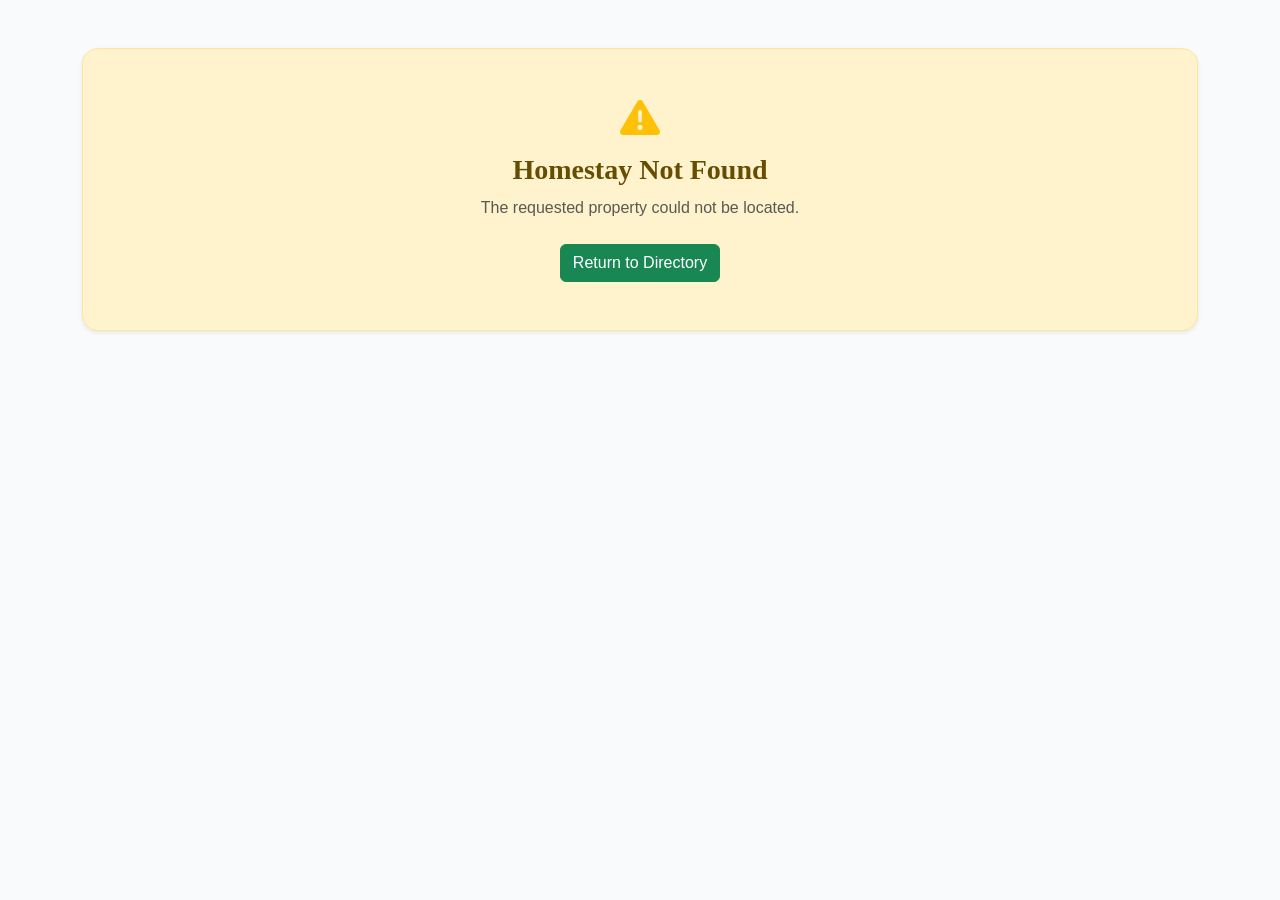
<file: details (3).html>
<!DOCTYPE html>
<html lang="en">
<head>
    <meta charset="UTF-8">
    <meta name="viewport" content="width=device-width, initial-scale=1.0">
    <title>Vibe Stay | Darjeeling Homestay</title>
    <meta name="description" content="Explore beautiful homestays across Darjeeling and Himalayan destinations.">

    <!-- Bootstrap 5 CSS -->
    <link href="https://cdn.jsdelivr.net/npm/bootstrap@5.3.3/dist/css/bootstrap.min.css" rel="stylesheet" rel="preload">
    <!-- Font Awesome Icons -->
    <link href="https://cdnjs.cloudflare.com/ajax/libs/font-awesome/6.6.0/css/all.min.css" rel="stylesheet" rel="preload">
    <!-- Google Fonts -->
    <link href="https://fonts.googleapis.com/css2?family=Poppins:wght@300;400;500;600;700;800&display=swap" rel="stylesheet" rel="preload">
    <!-- Custom CSS -->
    <link rel="stylesheet" href="details.css" rel="preload">
    <link rel="stylesheet" href="style.css" rel="preload">
</head>
<body>

<!-- ================= NAVBAR ================= -->
<nav class="navbar navbar-expand-lg navbar-light bg-white shadow-sm sticky-top">
    <div class="container">
        <a class="navbar-brand d-flex align-items-center" href="index.html">

            <img src="logo.jpeg"
               alt="Vibe Stay Logo"
             class="brand-logo">

            <span class="brand-name">
                 Vibe Stay
            </span>

        </a>
        <button class="navbar-toggler border-0" type="button" data-bs-toggle="collapse" data-bs-target="#navbarNav" aria-controls="navbarNav" aria-expanded="false" aria-label="Toggle navigation">
            <span class="navbar-toggler-icon"></span>
        </button>
        <div class="collapse navbar-collapse" id="navbarNav">
            <ul class="navbar-nav ms-auto align-items-lg-center gap-2 mt-3 mt-lg-0">
                <li class="nav-item">
                    <a class="nav-link fw-medium" href="#heroImage">Home</a>
                </li>
                <li class="nav-item">
                    <a class="nav-link fw-medium" href="#galleryContainer">
                        Gallery
                    </a>
                </li>
                <li class="nav-item">
                    <a class="nav-link fw-medium" href="#contact">
                        Contact
                    </a>
                </li>
            </ul>
        </div>
    </div>
</nav>

<!-- ================= HERO SECTION ================= -->
<section class="hero-section">
    <img id="heroImage" class="hero-image" src="https://placehold.co/1200x700?text=Loading+Homestay..." alt="Homestay Cover Photo">
    <div class="hero-overlay d-none">
        <div class="container">
            <h1 id="homeName" class="fw-bold text-white mb-1">Loading Homestay...</h1>
            <p id="homeLocation" class="text-white-50 fs-5 mb-0">
                <i class="fa-solid fa-location-dot me-1"></i> Loading details...
            </p>
        </div>
    </div>
</section>

<!-- ================= SUMMARY CARD ================= -->
<section class="summary-section">
    <div class="container">
        <div class="card summary-card p-3 p-md-4">
            <div class="row align-items-center gy-3">
                <div class="col-lg-8">
                    <h2 id="detailName" class="fw-bold h3 mb-2"></h2>
                    <p id="detailLocation" class="text-muted mb-2 small fs-6"></p>
                    <div class="d-flex align-items-baseline gap-2">
                        <span id="detailPrice" class="h3 fw-bold text-success mb-0"></span>
                        <span class="text-muted small">/ night</span>
                    </div>
                </div>
                <div class="col-lg-4 text-lg-end d-none d-lg-block">
                    <div class="d-flex justify-content-lg-end gap-2">
                        <button id="wishlistBtn" class="btn btn-outline-danger">
                            ❤️ Add Wishlist
                        </button>
                        <button id="shareBtn" class="btn btn-success">
                            <i class="fa-solid fa-share me-1"></i> Share
                        </button>
                    </div>
                </div>
            </div>
        </div>
    </div>
</section>

<!-- ================= MAIN CONTENT & SIDEBAR ================= -->
<section class="py-4 py-md-5">
    <div class="container">
        <div class="row g-4">
            
            <!-- Main Content Area -->
            <div class="col-lg-8">
                <!-- About Card -->
                <div class="card p-4 mb-4">
                    <h3 class="h5 fw-bold mb-3 d-flex align-items-center">
                        <span class="card-title-icon"><i class="fa-solid fa-house text-success"></i></span>
                        About This Homestay
                    </h3>
                    <p id="detailDescription" class="text-secondary lh-lg mb-0"></p>
                </div>

                <!-- Scenic Highlights Card -->
                <div class="card p-4 mb-4">
                    <h3 class="h5 fw-bold mb-3 d-flex align-items-center">
                        <span class="card-title-icon"><i class="fa-solid fa-mountain-sun text-success"></i></span>
                        Scenic Highlights
                    </h3>
                    <p id="detailScenery" class="text-secondary lh-lg mb-0"></p>
                </div>

                <!-- Photo Gallery Card -->
                <div class="card p-4">
                    <h3 class="h5 fw-bold mb-4 d-flex align-items-center">
                        <span class="card-title-icon"><i class="fa-solid fa-images text-success"></i></span>
                        Photo Gallery
                    </h3>
                    <div id="galleryContainer" class="row g-3">
                        <!-- Images render dynamically via JavaScript -->
                    </div>
                </div>
            </div>

            <!-- Sidebar -->
            <div class="col-lg-4">
                <div class="sticky-top" style="top: 90px;">
                    <!-- Amenities -->
                    <div class="card p-4 mb-4">
                        <h4 class="h6 fw-bold mb-3 text-uppercase text-muted">Amenities</h4>
                        <div id="detailAmenities" class="amenities-list"></div>
                    </div>

            <!-- ================= QUICK ENQUIRY SECTION ================= -->
<div class="card p-4 mb-4 shadow-sm rounded-4">
    <h3 class="h5 fw-bold mb-3 d-flex align-items-center">
        <span class="card-title-icon me-2"><i class="fa-solid fa-paper-plane text-success"></i></span>
        Quick Enquiry
    </h3>
    
    <form id="enquiryForm">
        <div class="row g-3">
            <div class="col-12 col-md-6">
                <label for="enquiryName" class="form-label small fw-semibold text-secondary">Your Name</label>
                <input type="text" id="enquiryName" class="form-control" placeholder="Enter your full name" required>
            </div>
            
            <div class="col-12 col-md-6">
                <label for="enquiryPhone" class="form-label small fw-semibold text-secondary">Phone Number</label>
                <input type="tel" id="enquiryPhone" class="form-control" placeholder="Enter your phone number" required>
            </div>
            
            <div class="col-12 col-md-6">
                <label for="enquiryCheckIn" class="form-label small fw-semibold text-secondary">Check-in Date</label>
                <input type="date" id="enquiryCheckIn" class="form-control" required>
            </div>
            
            <div class="col-12 col-md-6">
                <label for="enquiryCheckOut" class="form-label small fw-semibold text-secondary">Check-out Date</label>
                <input type="date" id="enquiryCheckOut" class="form-control" required>
            </div>
            
            <div class="col-12 mt-3">
                <button type="submit" class="btn btn-success w-100 fw-bold py-2.5 rounded-3">
                    <i class="fa-solid fa-comment-sms me-2"></i>Send SMS to Owner
                </button>
            </div>
        </div>
    </form>
</div>

                    <!-- Direct Contact & Action -->
                    <div class="card p-4 mb-4" id="contact">
                        <h4 class="h6 fw-bold mb-3 text-uppercase text-muted">Direct Booking & Contact</h4>
                        <div class="d-grid gap-2">
                            <button id="callBtn" class="btn btn-success">
                                <i class="fa-solid fa-phone me-2"></i> Call Host
                            </button>
                            <button id="whatsappBtn" class="btn btn-outline-success">
                                <i class="fa-brands fa-whatsapp me-2"></i> WhatsApp
                            </button>
                            <button id="mapBtn" class="btn btn-light text-dark border">
                                <i class="fa-solid fa-location-dot me-2 text-danger"></i> Google Maps
                            </button>
                            <button id="websiteBtn" class="btn btn-light text-dark border">
                                <i class="fa-solid fa-globe me-2 text-primary"></i> Visit Website
                            </button>
                        </div>
                    </div>

                    <!-- Social Media Links -->
                    <div id="socialCard" class="card p-4">
                        <h4 class="h6 fw-bold mb-3 text-uppercase text-muted text-center">Follow on Socials</h4>
                        <div class="d-grid gap-2">
                            <a id="facebookBtn" href="#" class="btn btn-outline-primary btn-sm">
                                <i class="fab fa-facebook-f me-2"></i> Facebook
                            </a>
                            <a id="instagramBtn" href="#" class="btn btn-outline-danger btn-sm">
                                <i class="fab fa-instagram me-2"></i> Instagram
                            </a>
                            <a id="youtubeBtn" href="#" class="btn btn-outline-danger btn-sm">
                                <i class="fab fa-youtube me-2"></i> YouTube
                            </a>
                        </div>
                    </div>
                </div>
            </div>

        </div>
    </div>
</section>

    <!-- ================= MOBILE FIXED BOTTOM ACTION BAR ================= -->
<div class="mobile-action-bar d-flex align-items-center justify-content-between d-lg-none">
    <div>
        <span class="small text-muted d-block" style="font-size: 11px;">Price</span>
        <div id="mobilePrice" class="fw-bold text-success fs-6 lh-1">--</div>
    </div>
    <div class="d-flex gap-2 align-items-center">
        <!-- Wishlist Button -->
        <button id="mobileWishlistBtn" class="btn btn-outline-danger btn-sm rounded-circle px-2 py-1" type="button">
            ❤️
        </button>
        <!-- Call Button -->
        <button id="mobileCallBtn" class="btn btn-success btn-sm px-3" type="button">
            <i class="fa-solid fa-phone me-1"></i> Call
        </button>
        <!-- Share Button (Placed right beside Call) -->
        <button id="shareBtn" class="btn btn-outline-secondary btn-sm px-3" type="button">
            <i class="fa-solid fa-share-nodes me-1"></i> Share
        </button>
    </div>
</div>

<!-- ================= IMAGE PREVIEW MODAL ================= -->
<div class="modal fade" id="imageModal" tabindex="-1" aria-hidden="true">
    <div class="modal-dialog modal-xl modal-dialog-centered">
        <div class="modal-content bg-transparent border-0">
            <div class="modal-header border-0 pb-0">
                <button type="button" class="btn-close btn-close-white ms-auto" data-bs-dismiss="modal" aria-label="Close"></button>
            </div>
            <div class="modal-body text-center p-2">
                <img id="previewImage" src="" class="img-fluid rounded shadow-lg" alt="Full Preview View" style="max-height: 85vh; object-fit: contain;">
            </div>
        </div>
    </div>
</div>

<!-- ================= TOAST NOTIFICATION ================= -->
<div class="toast-container position-fixed bottom-0 end-0 p-3" style="z-index: 1090;">
    <div id="toastMessage" class="toast align-items-center text-bg-dark border-0 rounded-3 shadow" role="alert" aria-live="assertive" aria-atomic="true">
        <div class="d-flex">
            <div id="toastText" class="toast-body fs-6">
                Action Completed
            </div>
            <button type="button" class="btn-close btn-close-white me-2 m-auto" data-bs-dismiss="toast" aria-label="Close"></button>
        </div>
    </div>
</div>

<!-- ================= FOOTER ================= -->
<footer class="bg-dark text-white py-5">
    <div class="container">
        <div class="row gy-4">
            <div class="col-lg-5">
                <h4 class="fw-bold text-success mb-3">🌿 Darjeeling Homestay Directory</h4>
                <p class="text-secondary mb-0">Explore authentic, verified homestays across Darjeeling, Kurseong, Mirik, Kalimpong, Takdah, Lamahatta, and nearby Himalayan gems.</p>
            </div>
            <div class="col-lg-3 offset-lg-1">
                <h5 class="h6 text-uppercase fw-bold text-light mb-3">Quick Navigation</h5>
                <ul class="list-unstyled mb-0">
                    <li class="mb-2"><a href="index.html" class="text-secondary text-decoration-none">Home Directory</a></li>
                    <li class="mb-2"><a href="wishlist.html" class="text-secondary text-decoration-none">My Wishlist</a></li>
                </ul>
            </div>
            <div class="col-lg-3">
                <h5 class="h6 text-uppercase fw-bold text-light mb-3">Follow Us</h5>
                <div class="d-flex gap-3 fs-4">
                    <a href="#" class="text-secondary"><i class="fab fa-facebook"></i></a>
                    <a href="#" class="text-secondary"><i class="fab fa-instagram"></i></a>
                    <a href="#" class="text-secondary"><i class="fab fa-youtube"></i></a>
                </div>
            </div>
        </div>
        <hr class="my-4 border-secondary">
        <div class="text-center text-secondary small">
            © 2026 Darjeeling Homestay Directory. All rights reserved.
        </div>
    </div>
</footer>
    

<!-- ================= MOBILE FIXED BOTTOM ACTION BAR ================= 
<div class="mobile-action-bar d-flex align-items-center justify-content-between d-lg-none">
    <div>
        <span class="small text-muted">Price:</span>
        <div id="mobilePrice" class="fw-bold text-success fs-6">--</div>
    </div>
    <div class="d-flex gap-2">
        <button id="mobileWishlistBtn" class="btn btn-outline-danger btn-sm rounded-circle px-3 py-2">
            ❤️
        </button>
        <button id="mobileCallBtn" class="btn btn-success btn-sm px-3">
            <i class="fa-solid fa-phone me-1"></i> Call
        </button>
    </div>
</div> 

<!-- ================= IMAGE PREVIEW MODAL ================= 
<div class="modal fade" id="imageModal" tabindex="-1" aria-hidden="true">
    <div class="modal-dialog modal-xl modal-dialog-centered">
        <div class="modal-content bg-transparent border-0">
            <div class="modal-header border-0 pb-0">
                <button type="button" class="btn-close btn-close-white ms-auto" data-bs-dismiss="modal" aria-label="Close"></button>
            </div>
            <div class="modal-body text-center p-2">
                <img id="previewImage" src="" class="img-fluid rounded shadow-lg" alt="Full Preview View" style="max-height: 85vh; object-fit: contain;">
            </div>
        </div>
    </div>
</div>

<!-- ================= TOAST NOTIFICATION ================= 
<div class="toast-container position-fixed bottom-0 end-0 p-3" style="z-index: 1090;">
    <div id="toastMessage" class="toast align-items-center text-bg-dark border-0 rounded-3 shadow" role="alert" aria-live="assertive" aria-atomic="true">
        <div class="d-flex">
            <div id="toastText" class="toast-body fs-6">
                Action Completed
            </div>
            <button type="button" class="btn-close btn-close-white me-2 m-auto" data-bs-dismiss="toast" aria-label="Close"></button>
        </div>
    </div>
</div>

<!-- ================= FOOTER ================= 
<footer class="bg-dark text-white py-5">
    <div class="container">
        <div class="row gy-4">
            <div class="col-lg-5">
                <h4 class="fw-bold text-success mb-3">🌿 Darjeeling Homestay Directory</h4>
                <p class="text-secondary mb-0">Explore authentic, verified homestays across Darjeeling, Kurseong, Mirik, Kalimpong, Takdah, Lamahatta, and nearby Himalayan gems.</p>
            </div>
            <div class="col-lg-3 offset-lg-1">
                <h5 class="h6 text-uppercase fw-bold text-light mb-3">Quick Navigation</h5>
                <ul class="list-unstyled mb-0">
                    <li class="mb-2"><a href="index.html" class="text-secondary text-decoration-none">Home Directory</a></li>
                    <li class="mb-2"><a href="wishlist.html" class="text-secondary text-decoration-none">My Wishlist</a></li>
                </ul>
            </div>
            <div class="col-lg-3">
                <h5 class="h6 text-uppercase fw-bold text-light mb-3">Follow Us</h5>
                <div class="d-flex gap-3 fs-4">
                    <a href="#" class="text-secondary"><i class="fab fa-facebook"></i></a>
                    <a href="#" class="text-secondary"><i class="fab fa-instagram"></i></a>
                    <a href="#" class="text-secondary"><i class="fab fa-youtube"></i></a>
                </div>
            </div>
        </div>
        <hr class="my-4 border-secondary">
        <div class="text-center text-secondary small">
            © 2026 Darjeeling Homestay Directory. All rights reserved.
        </div>
    </div>
</footer>
    
-->
<!-- JavaScript Dependencies -->
<script src="https://cdn.jsdelivr.net/npm/bootstrap@5.3.3/dist/js/bootstrap.bundle.min.js"></script>
<script src="details.js"></script>
</body>
</html>
</file>
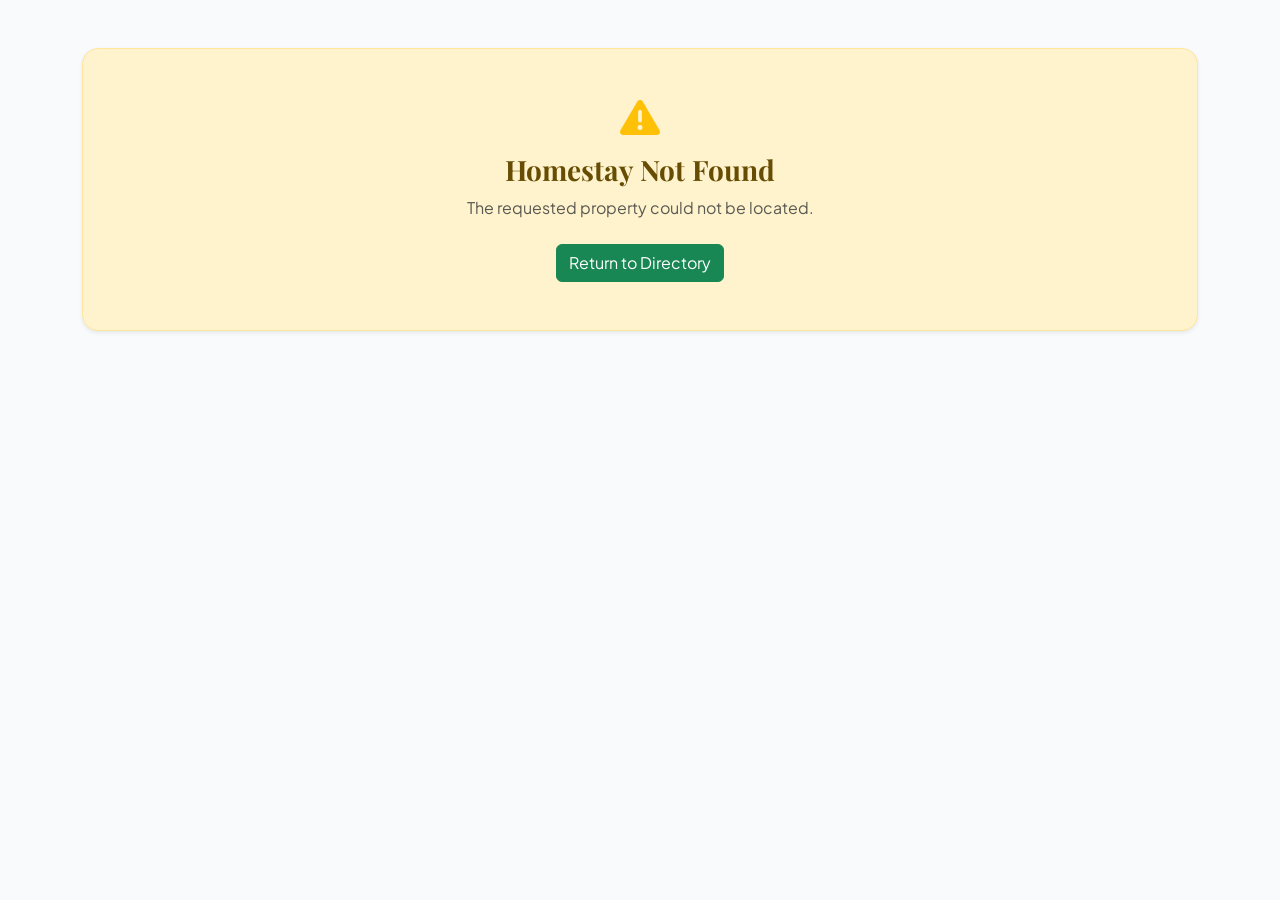
<file: details.html>
<!DOCTYPE html>
<html lang="en">
<head>
    <meta charset="UTF-8">
    <meta name="viewport" content="width=device-width, initial-scale=1.0">
    <title>Homestay Details | Vibe Stay</title>
    <meta name="description" content="Discover handpicked homestays and mountain retreats across Darjeeling and the Himalayas.">

    <!-- Fonts -->
    <link rel="preconnect" href="https://fonts.googleapis.com">
    <link rel="preconnect" href="https://fonts.gstatic.com" crossorigin>
    <link href="https://fonts.googleapis.com/css2?family=Plus+Jakarta+Sans:wght@400;500;600;700;800&family=Playfair+Display:ital,wght@0,600;0,700;1,400&display=swap" rel="stylesheet">
    
    <!-- CSS Dependencies -->
    <link href="https://cdn.jsdelivr.net/npm/bootstrap@5.3.3/dist/css/bootstrap.min.css" rel="stylesheet">
    <link href="https://cdnjs.cloudflare.com/ajax/libs/font-awesome/6.6.0/css/all.min.css" rel="stylesheet">
    <link rel="stylesheet" href="details.css">
</head>
<body>

    <!-- ================= NAVBAR ================= -->
    <nav class="navbar navbar-expand-lg fixed-top">
        <div class="container">
            <a class="navbar-brand d-flex align-items-center" href="index.html">
                <img src="logo.jpeg" alt="Vibe Stay Logo" class="brand-logo">
                <span class="brand-name ms-2">Vibe Stay</span>
            </a>
            <button class="navbar-toggler border-0 shadow-none" type="button" data-bs-toggle="collapse" data-bs-target="#navbarNav" aria-controls="navbarNav" aria-expanded="false" aria-label="Toggle navigation">
                <i class="fa-solid fa-bars-staggered"></i>
            </button>
            <div class="collapse navbar-collapse" id="navbarNav">
                <ul class="navbar-nav ms-auto align-items-lg-center gap-2 mt-3 mt-lg-0">
                    <li class="nav-item">
                        <a class="nav-link" href="index.html">Home</a>
                    </li>
                    <li class="nav-item">
                        <a class="nav-link" href="#galleryContainer">Gallery</a>
                    </li>
                    <li class="nav-item">
                        <a class="nav-link" href="wishlist.html">
                            <i class="fa-regular fa-heart me-1 text-danger"></i> Wishlist
                        </a>
                    </li>
                    <li class="nav-item">
                        <a class="nav-link" href="#contact">Contact</a>
                    </li>
                </ul>
            </div>
        </div>
    </nav>

    <!-- ================= HERO SECTION ================= -->
    <div class="container hero-container">
        <div class="hero-card-wrapper">
            <section class="hero-section">
                <img id="heroImage" class="hero-image" src="https://placehold.co/1200x700?text=Loading+Homestay..." alt="Homestay Cover Photo">
                <div class="hero-overlay d-none">
                    <div class="container">
                        <h1 id="homeName" class="mb-2">Loading Homestay...</h1>
                        <p id="homeLocation" class="text-white-50 fs-5 mb-0 fw-medium">
                            <i class="fa-solid fa-location-dot me-2 text-warning"></i>Loading details...
                        </p>
                    </div>
                </div>
            </section>
        </div>
    </div>

    <!-- ================= SUMMARY FLOATING CARD ================= -->
    <section class="summary-section">
        <div class="container">
            <div class="card summary-card">
                <div class="row align-items-center gy-3">
                    <div class="col-lg-7">
                        <h2 id="detailName" class="section-header-title h2 mb-2"></h2>
                        <p id="detailLocation" class="text-muted mb-0 fs-6 fw-medium"></p>
                    </div>
                    <div class="col-lg-5 text-lg-end">
                        <div class="d-flex align-items-center justify-content-lg-end justify-content-between gap-3">
                            <div class="price-badge-pill">
                                <span id="detailPrice" class="h2 fw-bold text-emerald mb-0"></span>
                                <span class="text-muted small fw-semibold">/ night</span>
                            </div>
                            <div class="d-none d-lg-flex gap-2">
                                <button id="wishlistBtn" class="btn btn-outline-danger">
                                    ❤️ Wishlist
                                </button>
                                <button id="shareBtn" class="btn btn-emerald">
                                    <i class="fa-solid fa-share me-1"></i> Share
                                </button>
                            </div>
                        </div>
                    </div>
                </div>
            </div>
        </div>
    </section>

    <!-- ================= MAIN CONTENT & SIDEBAR ================= -->
    <section class="py-5">
        <div class="container">
            <div class="row g-4">
                
                <!-- Main Content Area -->
                <div class="col-lg-8">
                    <!-- About Card -->
                    <div class="card p-4 p-md-5 mb-4">
                        <h3 class="section-header-title mb-4 d-flex align-items-center">
                            <span class="card-title-icon me-3"><i class="fa-solid fa-house"></i></span>
                            About This Homestay
                        </h3>
                        <p id="detailDescription" class="text-secondary lh-lg mb-0 fs-6"></p>
                    </div>

                    <!-- Scenic Highlights Card -->
                    <div class="card p-4 p-md-5 mb-4">
                        <h3 class="section-header-title mb-4 d-flex align-items-center">
                            <span class="card-title-icon me-3"><i class="fa-solid fa-mountain-sun"></i></span>
                            Scenic Highlights
                        </h3>
                        <p id="detailScenery" class="text-secondary lh-lg mb-0 fs-6"></p>
                    </div>

                    <!-- Photo Gallery Card -->
                    <div class="card p-4 p-md-5">
                        <h3 class="section-header-title mb-4 d-flex align-items-center">
                            <span class="card-title-icon me-3"><i class="fa-solid fa-images"></i></span>
                            Photo Gallery
                        </h3>
                        <div id="galleryContainer" class="row g-3">
                            <!-- Rendered dynamically by details.js -->
                        </div>
                    </div>
                </div>

                <!-- Sidebar -->
                <div class="col-lg-4">
                    <div class="sticky-top" style="top: 100px;">
                        
                        <!-- Amenities Card -->
                        <div class="card p-4 mb-4">
                            <h4 class="h6 fw-bold mb-3 text-uppercase text-muted tracking-wider">Amenities</h4>
                            <div id="detailAmenities" class="amenities-list"></div>
                        </div>

                        <!-- Quick Enquiry Form Card -->
                        <div class="card p-4 mb-4">
                            <h3 class="h5 fw-bold mb-4 d-flex align-items-center">
                                <span class="card-title-icon me-3"><i class="fa-solid fa-paper-plane"></i></span>
                                Quick Enquiry
                            </h3>
                            
                            <form id="enquiryForm">
                                <div class="row g-3">
                                    <div class="col-12 col-md-6">
                                        <label for="enquiryName" class="form-label">Your Name</label>
                                        <input type="text" id="enquiryName" class="form-control" placeholder="Full name" required>
                                    </div>
                                    
                                    <div class="col-12 col-md-6">
                                        <label for="enquiryPhone" class="form-label">Phone Number</label>
                                        <input type="tel" id="enquiryPhone" class="form-control" placeholder="Phone number" required>
                                    </div>
                                    
                                    <div class="col-12 col-md-6">
                                        <label for="enquiryCheckIn" class="form-label">Check-in</label>
                                        <input type="date" id="enquiryCheckIn" class="form-control" required>
                                    </div>
                                    
                                    <div class="col-12 col-md-6">
                                        <label for="enquiryCheckOut" class="form-label">Check-out</label>
                                        <input type="date" id="enquiryCheckOut" class="form-control" required>
                                    </div>
                                    
                                    <div class="col-12 mt-3">
                                        <button type="submit" class="btn btn-emerald w-100 py-3">
                                            <i class="fa-solid fa-comment-sms me-2"></i>Send SMS to Owner
                                        </button>
                                    </div>
                                </div>
                            </form>
                        </div>

                        <!-- Direct Contact & Action -->
                        <div class="card p-4 mb-4" id="contact">
                            <h4 class="h6 fw-bold mb-3 text-uppercase text-muted">Direct Booking & Contact</h4>
                            <div class="d-grid gap-2">
                                <button id="callBtn" class="btn btn-emerald">
                                    <i class="fa-solid fa-phone me-2"></i> Call Host
                                </button>
                                <button id="whatsappBtn" class="btn btn-outline-whatsapp">
                                    <i class="fa-brands fa-whatsapp me-2"></i> WhatsApp
                                </button>
                                <button id="mapBtn" class="btn btn-light text-dark border">
                                    <i class="fa-solid fa-location-dot me-2 text-danger"></i> Google Maps
                                </button>
                                <button id="websiteBtn" class="btn btn-light text-dark border">
                                    <i class="fa-solid fa-globe me-2 text-primary"></i> Visit Website
                                </button>
                            </div>
                        </div>

                        <!-- Social Media Links -->
                        <div id="socialCard" class="card p-4">
                            <h4 class="h6 fw-bold mb-3 text-uppercase text-muted text-center">Follow on Socials</h4>
                            <div class="d-grid gap-2">
                                <a id="facebookBtn" href="#" class="btn btn-outline-primary btn-sm rounded-3 py-2">
                                    <i class="fab fa-facebook-f me-2"></i> Facebook
                                </a>
                                <a id="instagramBtn" href="#" class="btn btn-outline-danger btn-sm rounded-3 py-2">
                                    <i class="fab fa-instagram me-2"></i> Instagram
                                </a>
                                <a id="youtubeBtn" href="#" class="btn btn-outline-danger btn-sm rounded-3 py-2">
                                    <i class="fab fa-youtube me-2"></i> YouTube
                                </a>
                            </div>
                        </div>

                    </div>
                </div>

            </div>
        </div>
    </section>

    <!-- ================= MOBILE FIXED BOTTOM FLOATING DOCK ================= -->
    <div class="mobile-action-bar d-flex align-items-center justify-content-between d-lg-none">
        <div>
            <span class="small text-white-50 d-block" style="font-size: 11px;">Price / Night</span>
            <div id="mobilePrice" class="fw-bold text-emerald-light fs-6 lh-1">--</div>
        </div>
        <div class="d-flex gap-2 align-items-center">
            <button id="mobileWishlistBtn" class="btn btn-outline-light btn-sm px-3" type="button">
                ❤️
            </button>
            <button id="mobileCallBtn" class="btn btn-emerald btn-sm px-3" type="button">
                <i class="fa-solid fa-phone me-1"></i> Call
            </button>
            <button id="shareBtn" class="btn btn-light btn-sm px-3 share-btn" type="button">
                <i class="fa-solid fa-share-nodes me-1"></i> Share
            </button>
        </div>
    </div>

    <!-- ================= IMAGE PREVIEW MODAL ================= -->
    <div class="modal fade" id="imageModal" tabindex="-1" aria-hidden="true">
        <div class="modal-dialog modal-xl modal-dialog-centered">
            <div class="modal-content">
                <div class="modal-header border-0 pb-0">
                    <button type="button" class="btn-close btn-close-white ms-auto" data-bs-dismiss="modal" aria-label="Close"></button>
                </div>
                <div class="modal-body text-center p-2">
                    <img id="previewImage" src="" class="img-fluid rounded-4 shadow-lg" alt="Full Preview View" style="max-height: 85vh; object-fit: contain;">
                </div>
            </div>
        </div>
    </div>

    <!-- ================= TOAST NOTIFICATION ================= -->
    <div class="toast-container position-fixed bottom-0 end-0 p-3" style="z-index: 1090;">
        <div id="toastMessage" class="toast align-items-center text-bg-dark border-0 rounded-4 shadow-lg" role="alert" aria-live="assertive" aria-atomic="true">
            <div class="d-flex">
                <div id="toastText" class="toast-body fs-6 py-3">
                    Action Completed
                </div>
                <button type="button" class="btn-close btn-close-white me-3 m-auto" data-bs-dismiss="toast" aria-label="Close"></button>
            </div>
        </div>
    </div>

    <!-- ================= FOOTER ================= -->
    <footer class="footer text-white py-5 mt-5">
        <div class="container">
            <div class="row gy-4">
                <div class="col-lg-5">
                    <div class="d-flex align-items-center mb-3">
                        <img src="logo.jpeg" alt="Logo" class="brand-logo rounded-2 me-2" style="width: 36px; height: 36px;">
                        <span class="fs-4 fw-bold font-heading text-white">Vibe Stay</span>
                    </div>
                    <p class="text-secondary small mb-0">Discover authentic, verified homestays across Darjeeling, Kurseong, Mirik, Kalimpong, Takdah, Lamahatta, and nearby Himalayan gems.</p>
                </div>
                <div class="col-lg-3 offset-lg-1">
                    <h5 class="h6 text-uppercase fw-bold text-light mb-3">Quick Navigation</h5>
                    <ul class="list-unstyled mb-0">
                        <li class="mb-2"><a href="index.html" class="text-secondary text-decoration-none">Home Directory</a></li>
                        <li class="mb-2"><a href="wishlist.html" class="text-secondary text-decoration-none">My Wishlist</a></li>
                    </ul>
                </div>
                <div class="col-lg-3">
                    <h5 class="h6 text-uppercase fw-bold text-light mb-3">Follow Us</h5>
                    <div class="d-flex gap-3 fs-4">
                        <a href="#" class="text-secondary"><i class="fab fa-facebook"></i></a>
                        <a href="#" class="text-secondary"><i class="fab fa-instagram"></i></a>
                        <a href="#" class="text-secondary"><i class="fab fa-youtube"></i></a>
                    </div>
                </div>
            </div>
            <hr class="my-4 border-secondary opacity-25">
            <div class="text-center text-secondary small">
                © 2026 Vibe Stay. All rights reserved.
            </div>
        </div>
    </footer>

    <!-- JavaScript Dependencies -->
    <script src="https://cdn.jsdelivr.net/npm/bootstrap@5.3.3/dist/js/bootstrap.bundle.min.js" defer></script>
    <script src="details.js" defer></script>
</body>
</html>
</file>
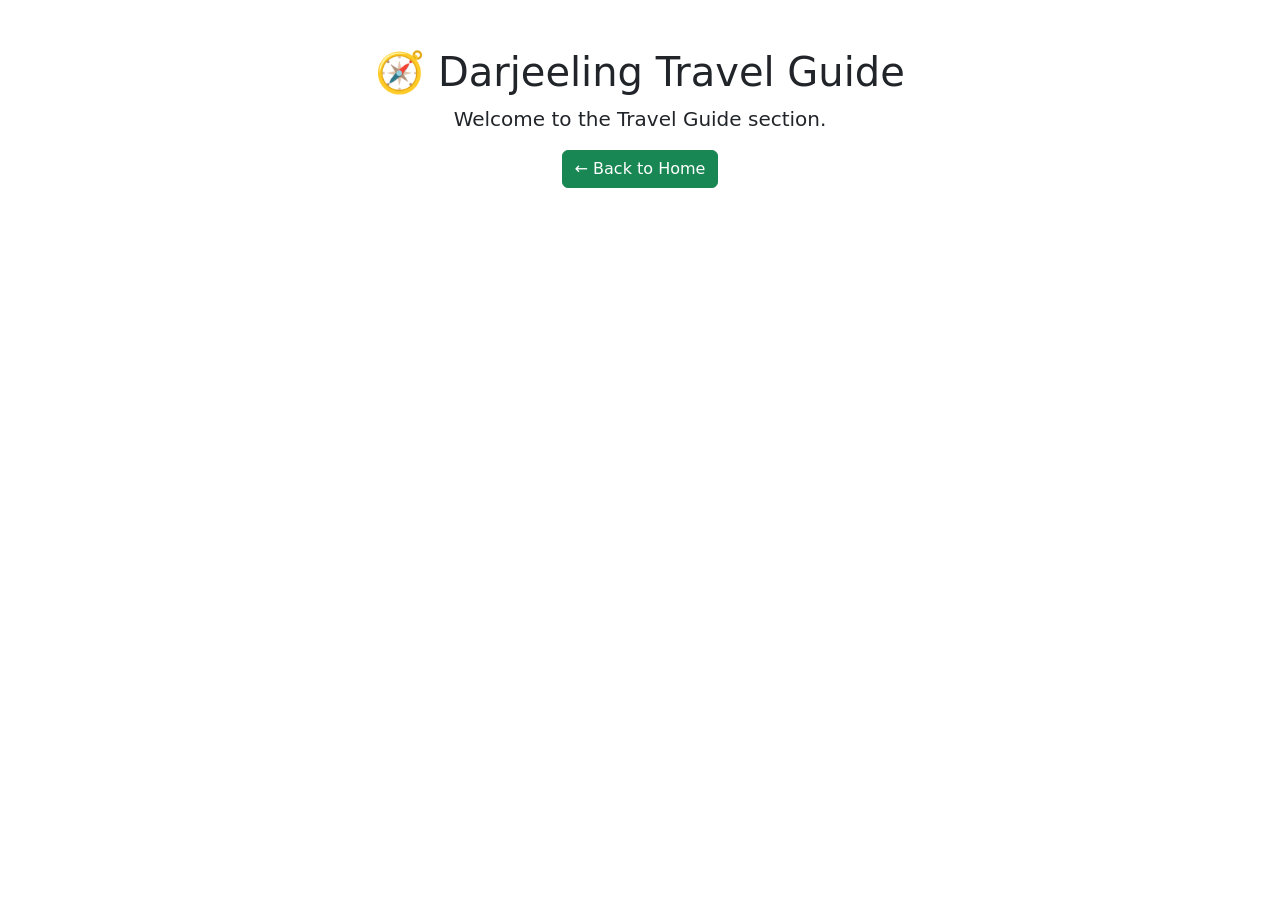
<file: guide.html>
<!DOCTYPE html>
<html lang="en">

<head>

    <meta charset="UTF-8">

    <meta name="viewport" content="width=device-width, initial-scale=1.0">

    <title>Travel Guide | Darjeeling Tour & Stay</title>

    <link href="https://cdn.jsdelivr.net/npm/bootstrap@5.3.3/dist/css/bootstrap.min.css" rel="stylesheet">

</head>

<body>

    <div class="container py-5 text-center">

        <h1>🧭 Darjeeling Travel Guide</h1>

        <p class="lead">
            Welcome to the Travel Guide section.
        </p>

        <a href="index.html" class="btn btn-success">
            ← Back to Home
        </a>

    </div>

</body>

</html>
</file>
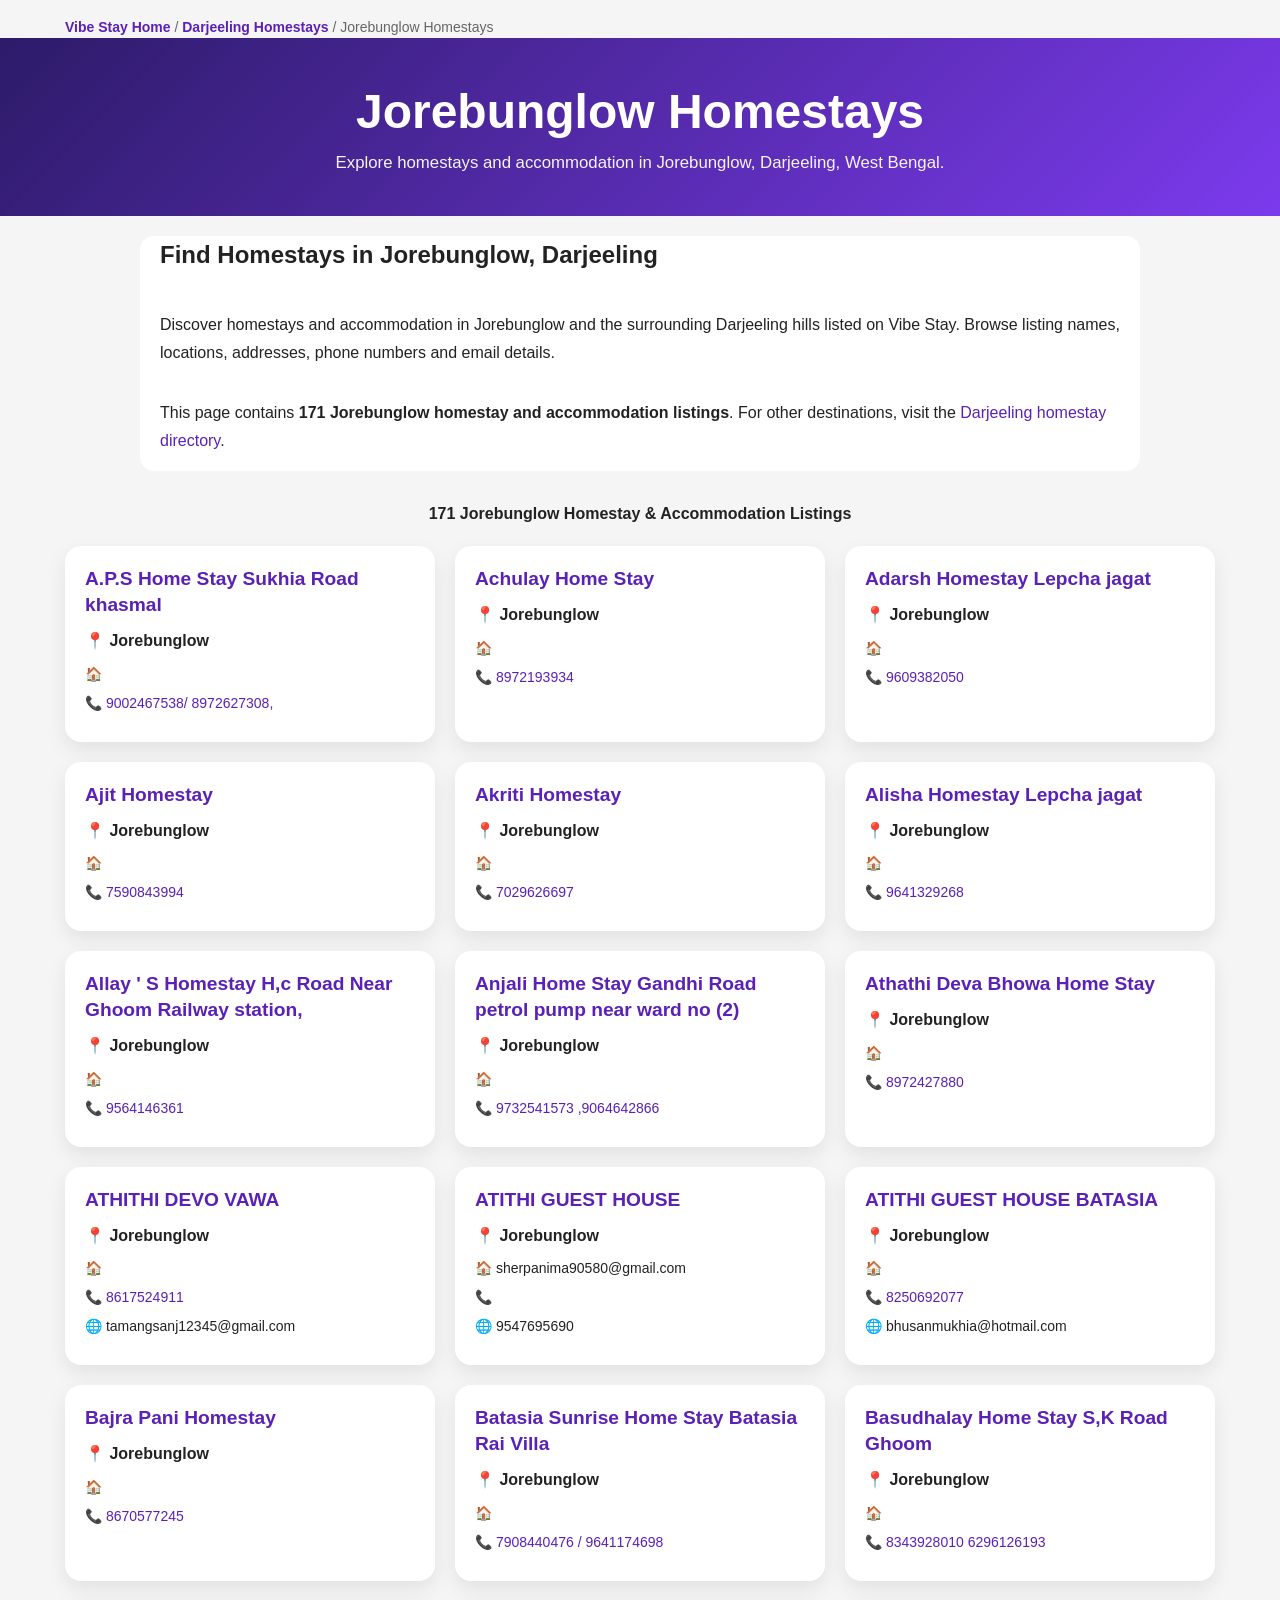
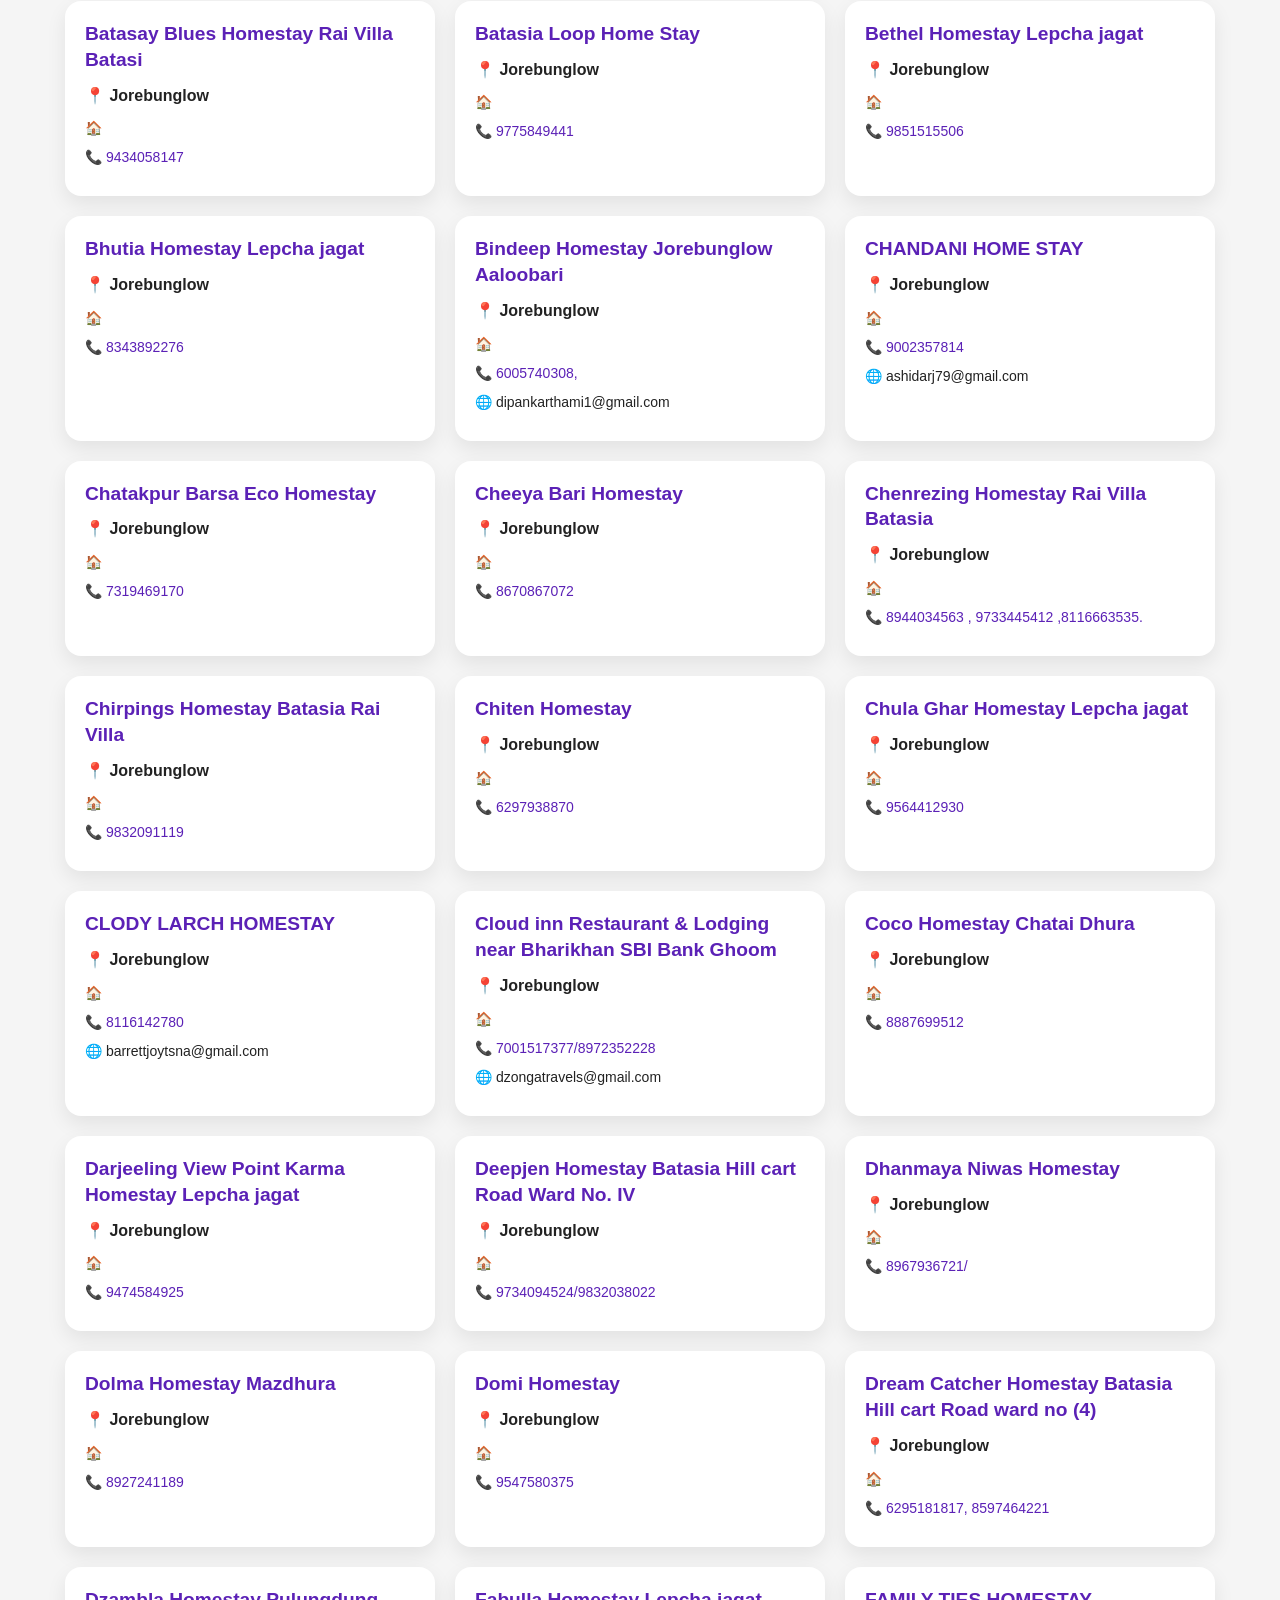
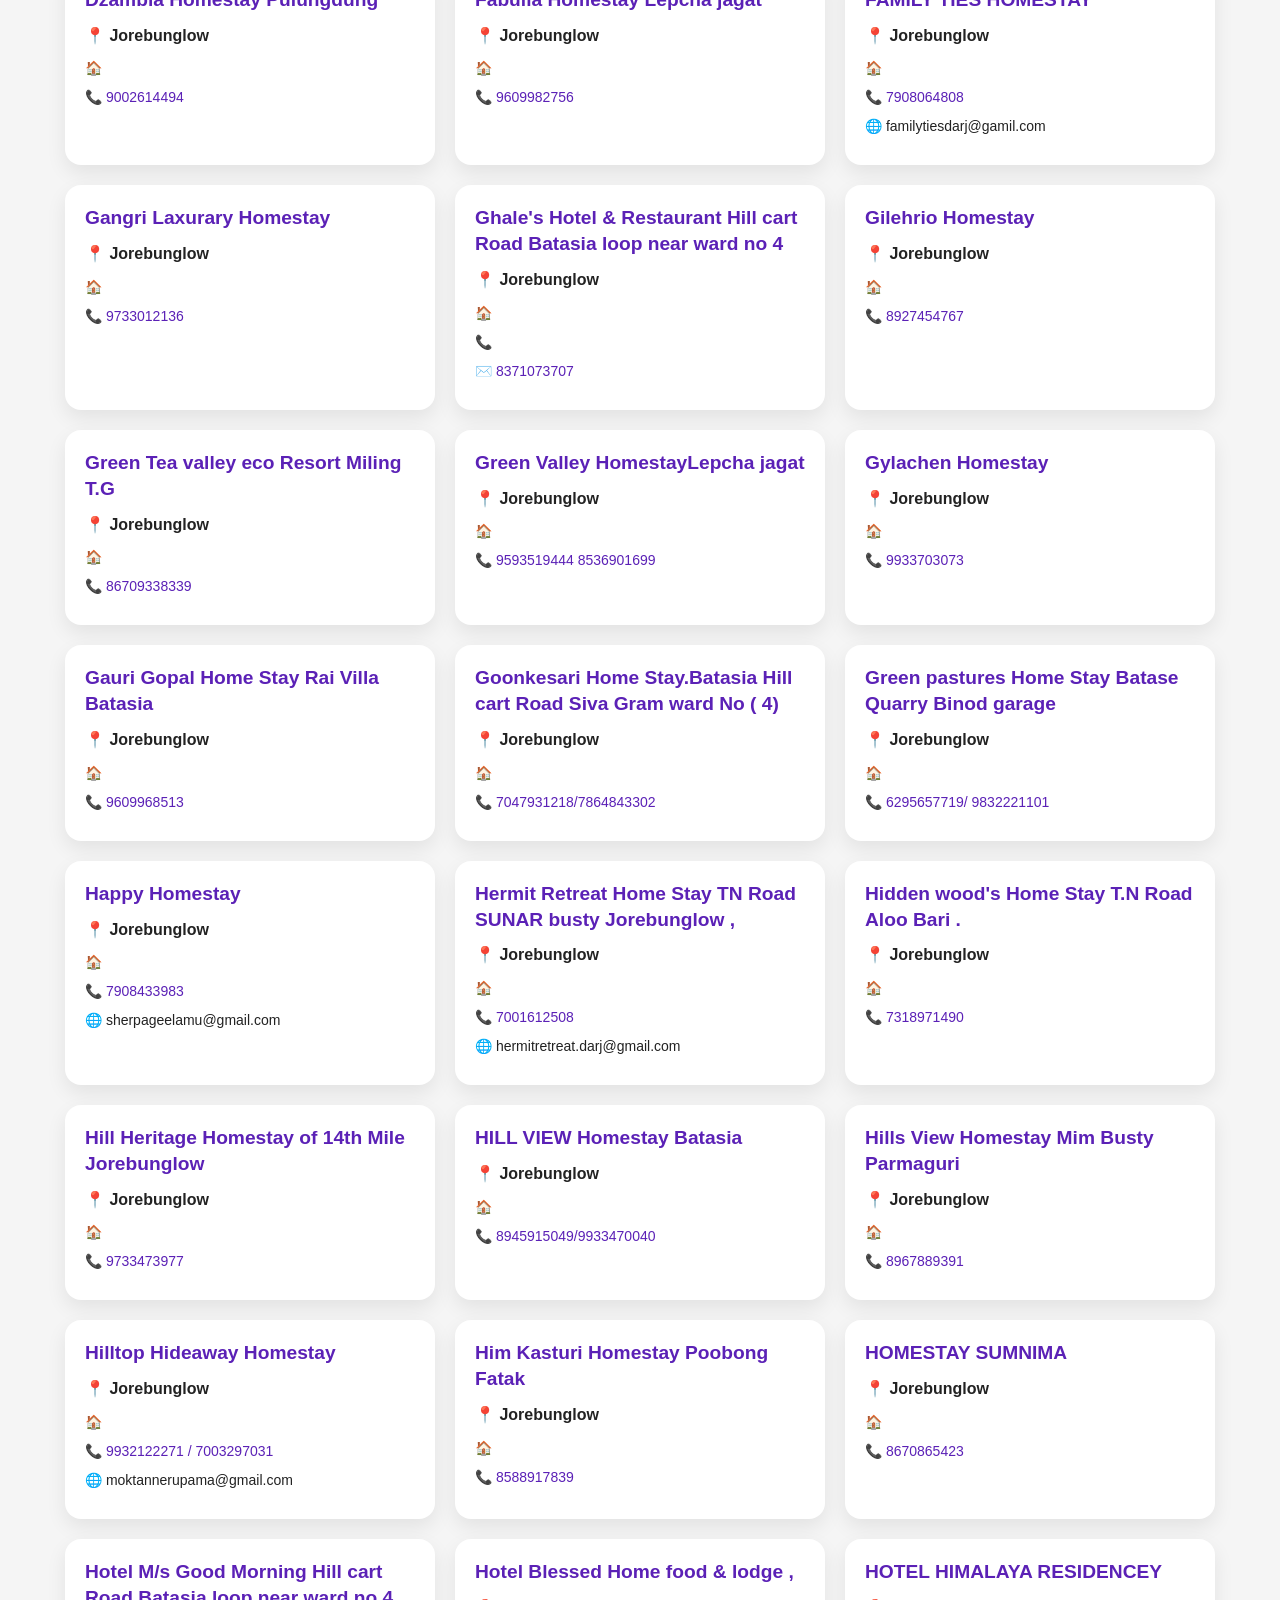
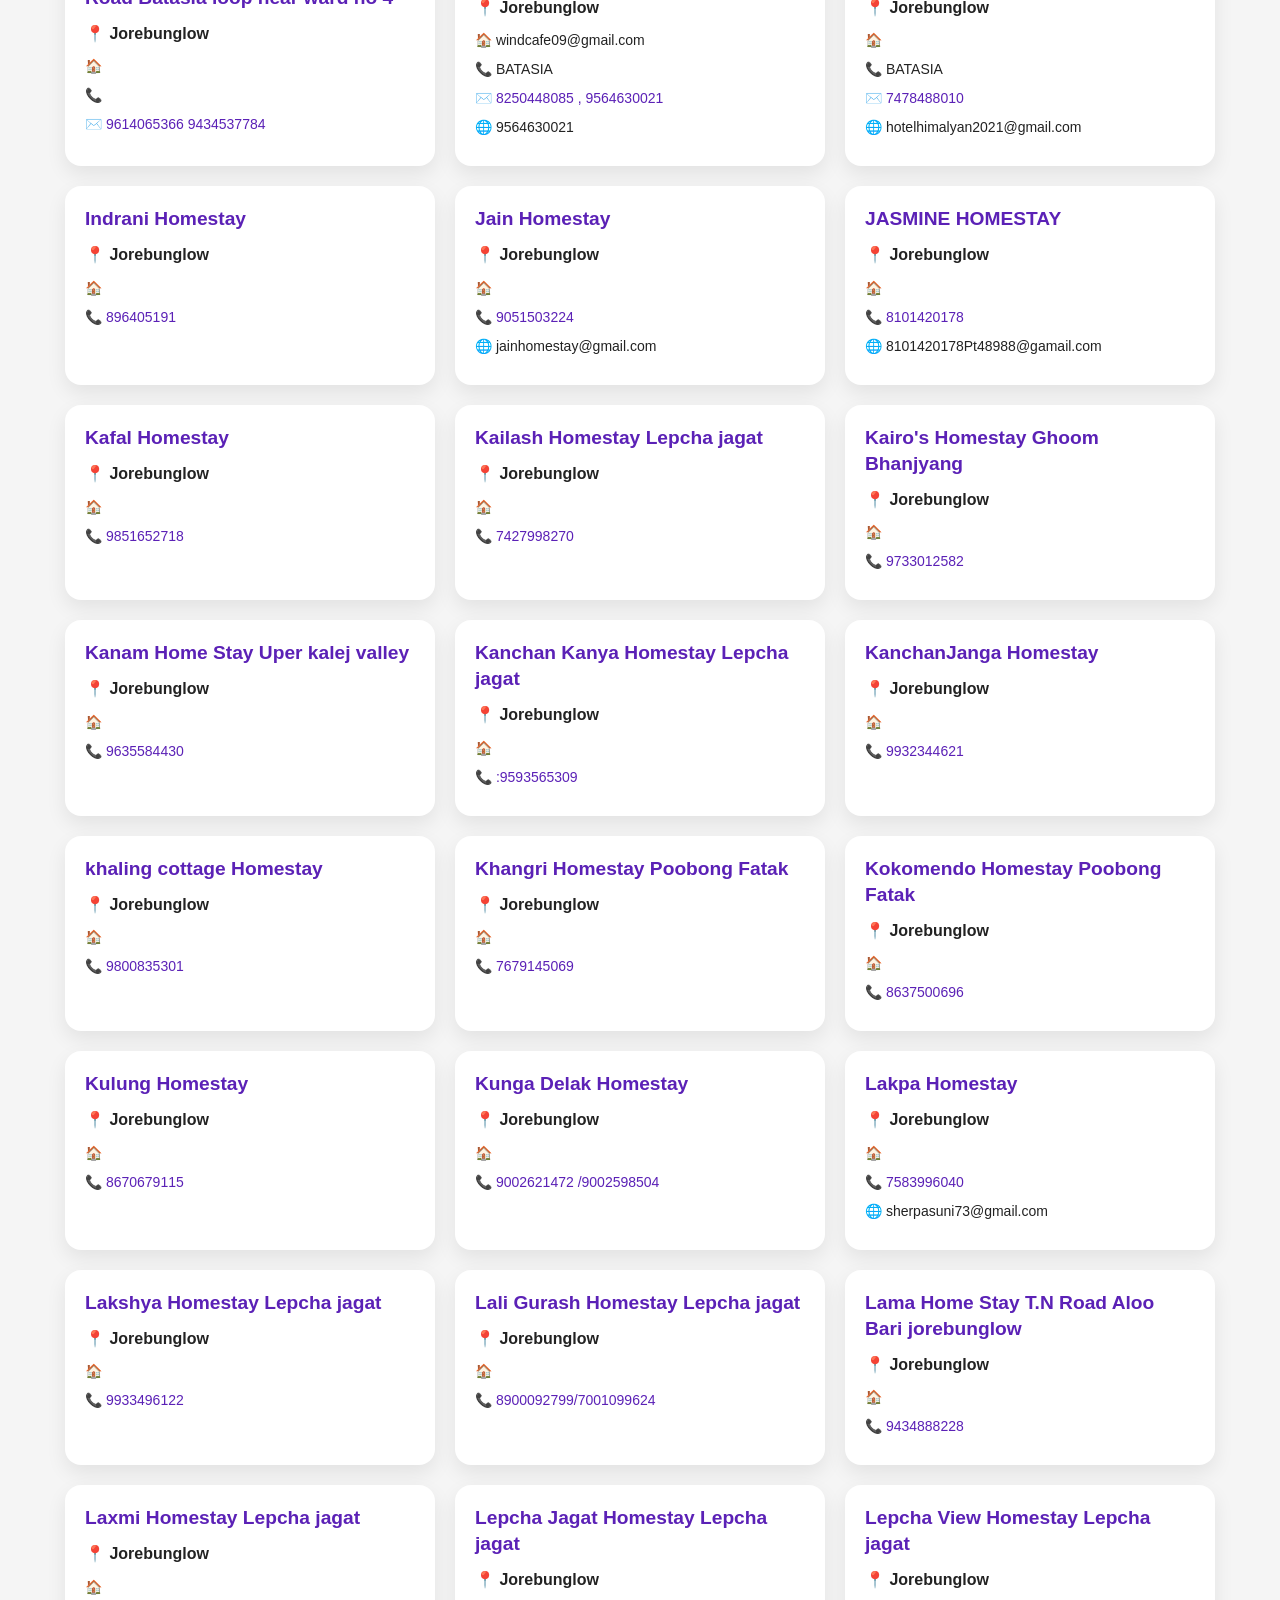
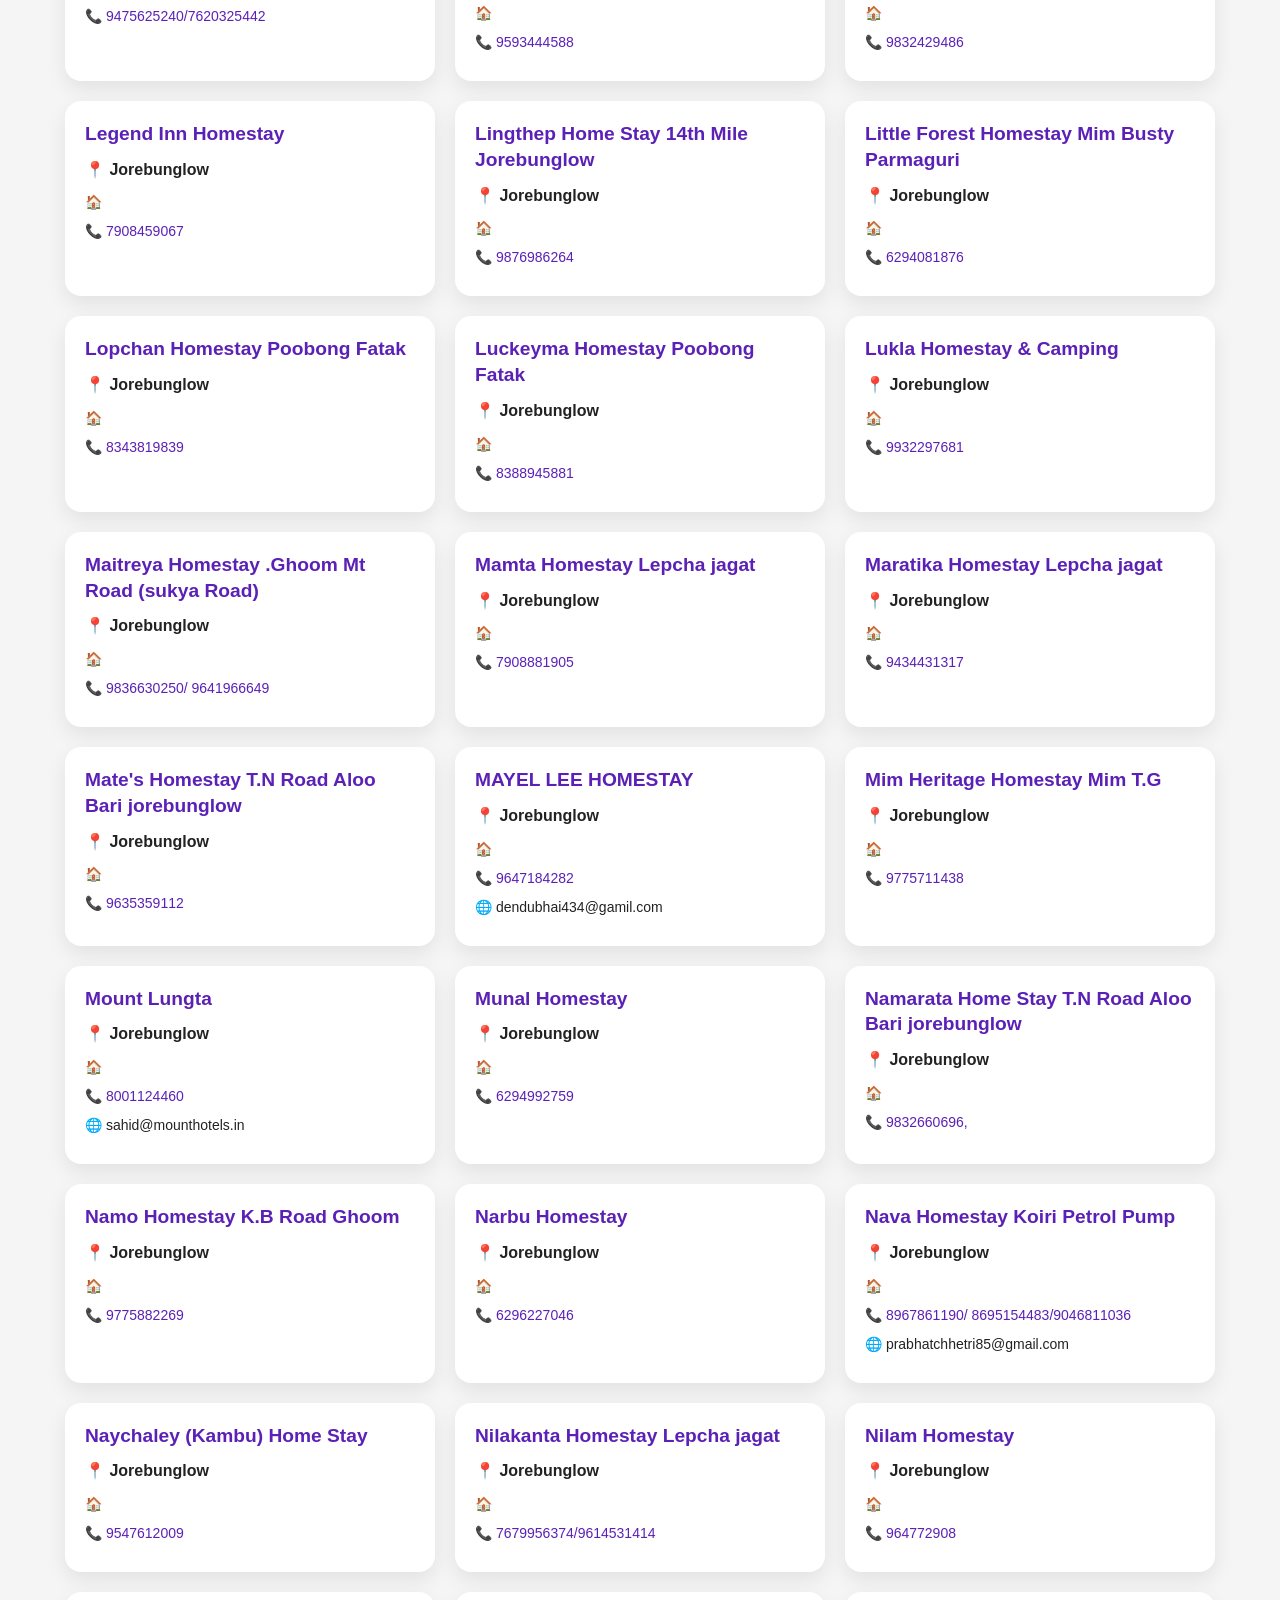
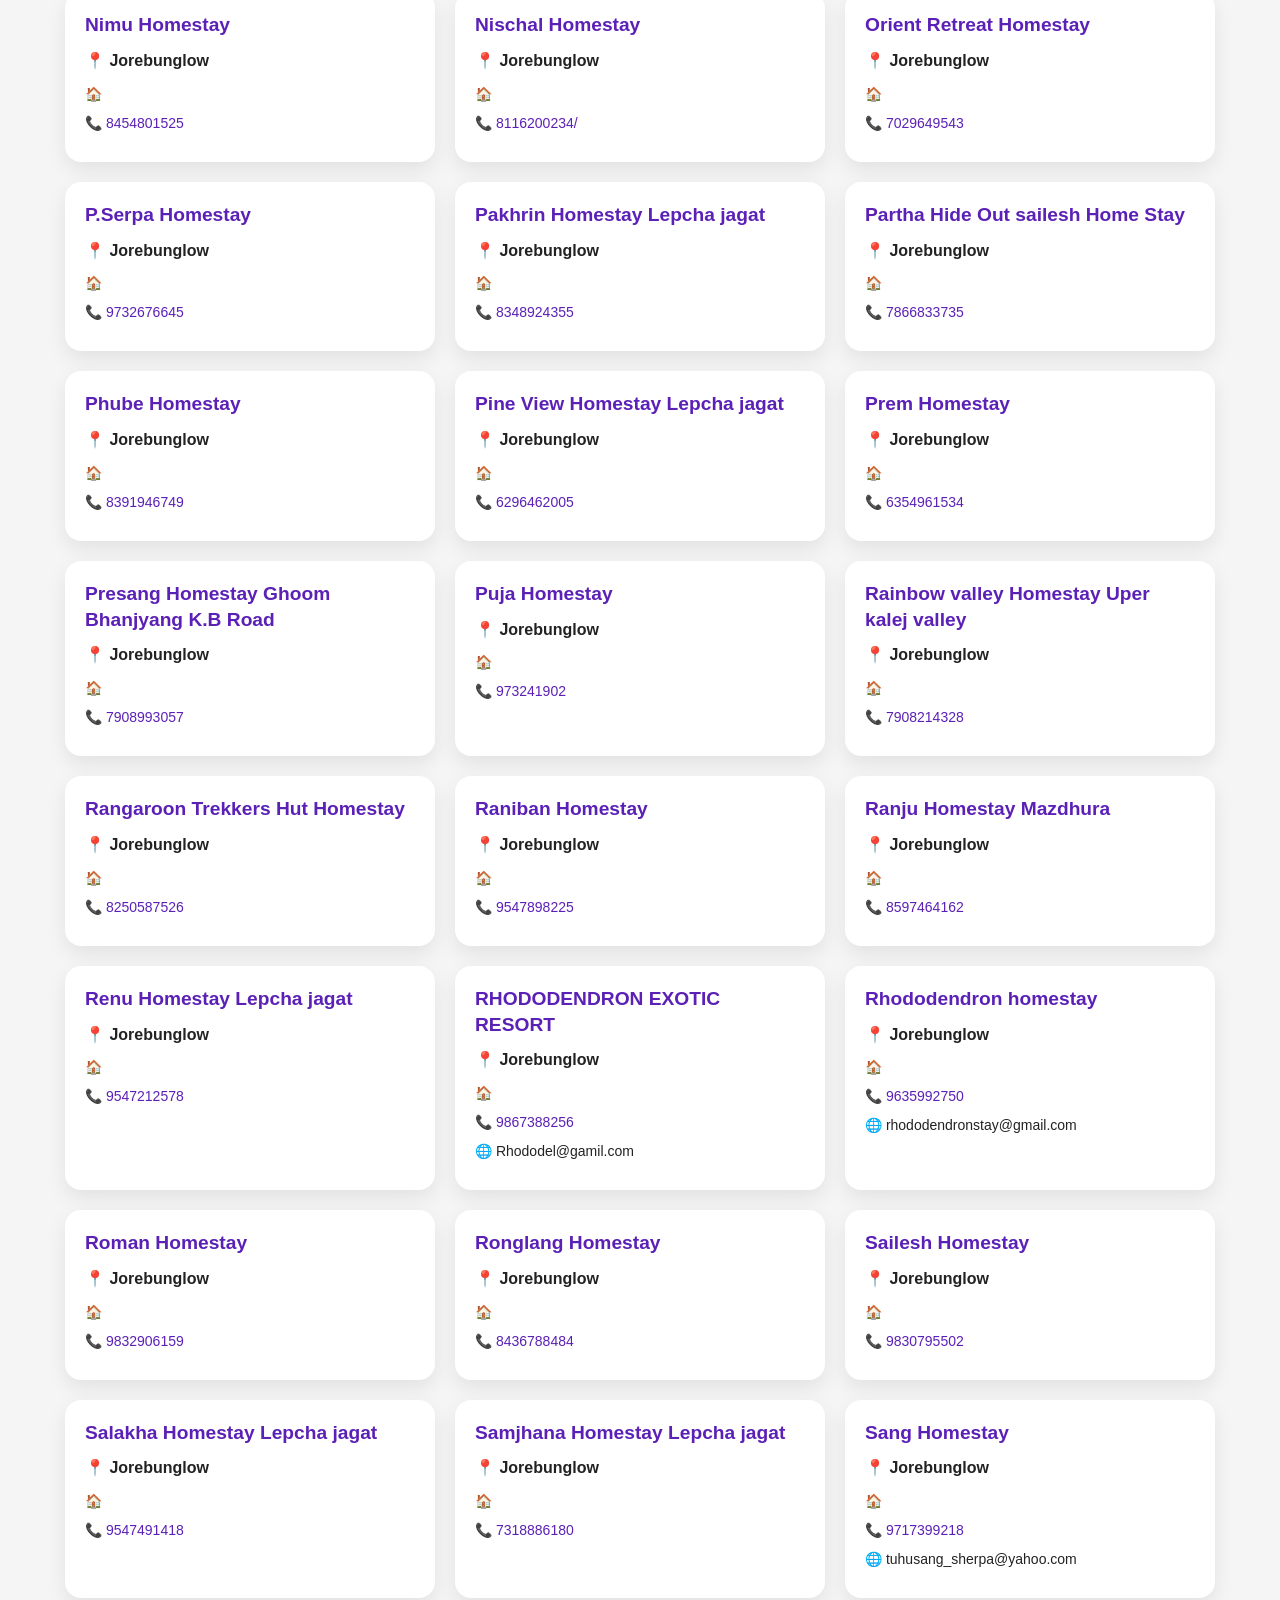
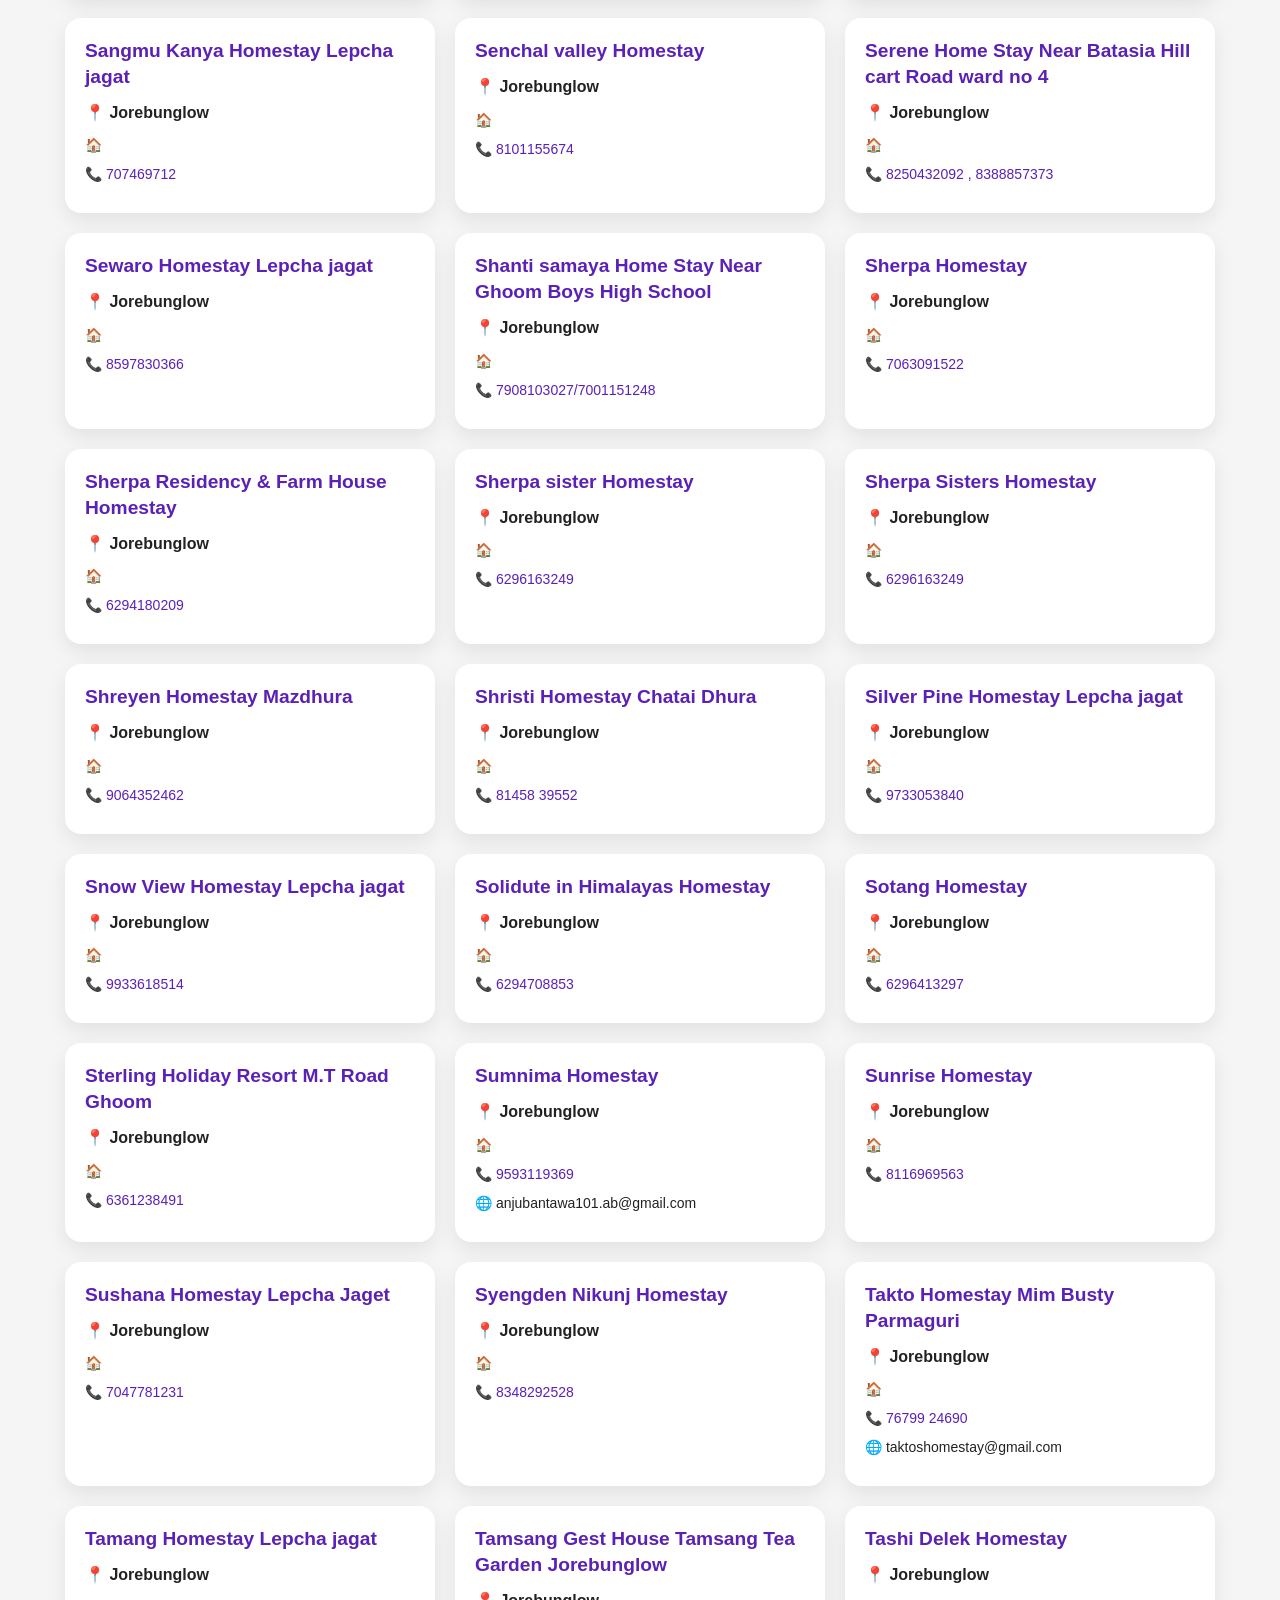
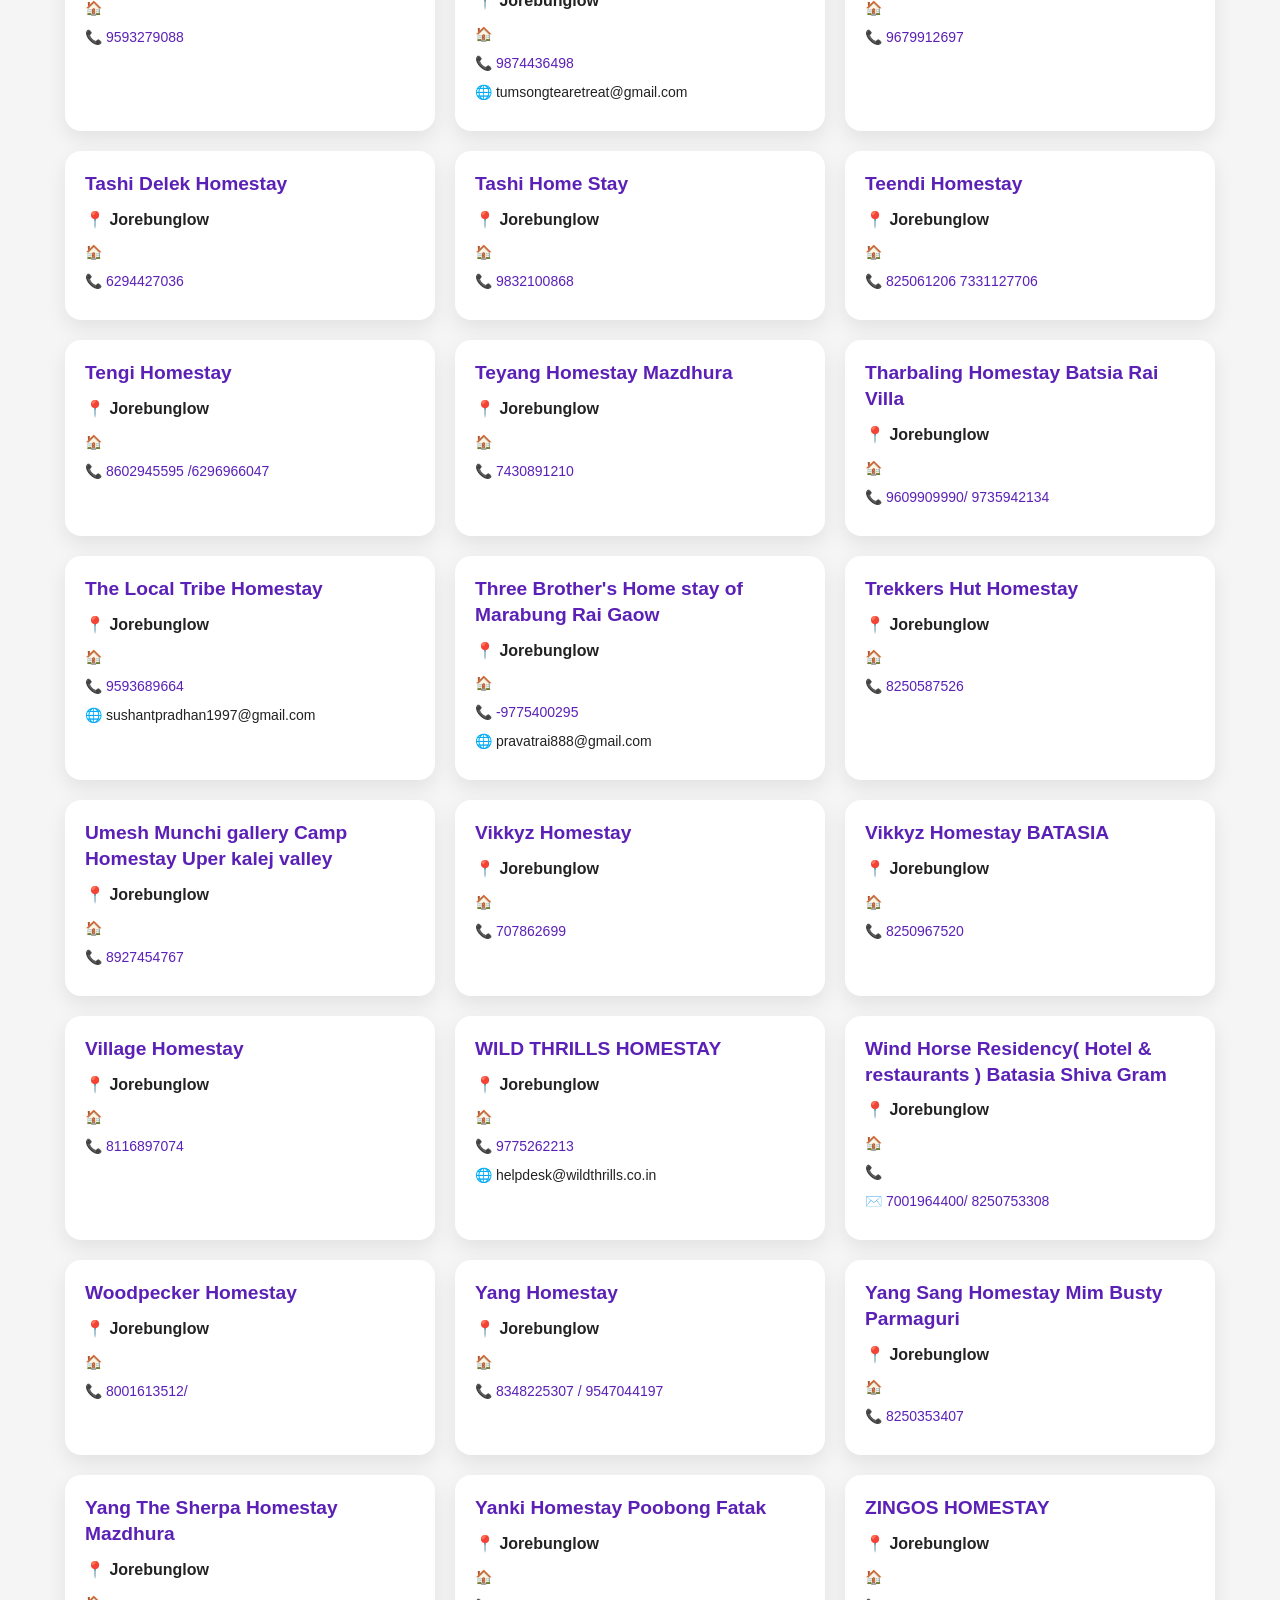
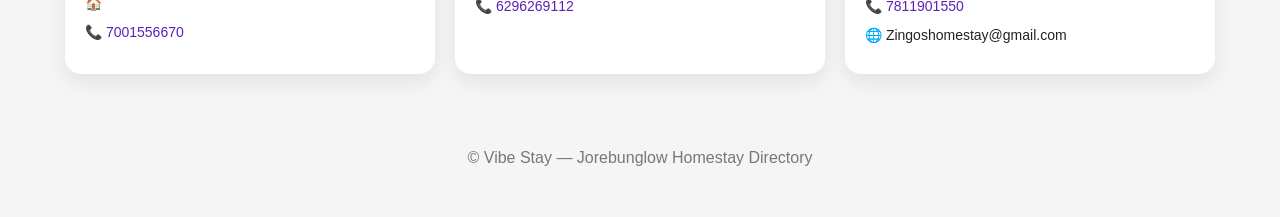
<file: jorebunglow-homestays.html>
<!DOCTYPE html>
<html lang="en">
<head>
<meta charset="utf-8">
<meta name="viewport" content="width=device-width, initial-scale=1.0">
<title>Jorebunglow Homestays | Vibe Stay</title>
<meta name="description" content="Find 171 homestays and accommodation listings in Jorebunglow, Darjeeling. Browse homestay names, locations, addresses, phone numbers and email details on Vibe Stay.">
<meta name="robots" content="index, follow, max-image-preview:large, max-snippet:-1, max-video-preview:-1">
<link rel="canonical" href="https://vibestay.store/jorebunglow-homestays.html">
<meta property="og:type" content="website">
<meta property="og:title" content="Jorebunglow Homestays | Vibe Stay">
<meta property="og:description" content="Browse homestays and accommodation in Jorebunglow, Darjeeling.">
<meta property="og:url" content="https://vibestay.store/jorebunglow-homestays.html">
<meta property="og:site_name" content="Vibe Stay">
<meta name="twitter:card" content="summary">
<meta name="twitter:title" content="Jorebunglow Homestays | Vibe Stay">
<meta name="twitter:description" content="Browse homestays and accommodation in Jorebunglow, Darjeeling.">

<script type="application/ld+json">
{
 "@context":"https://schema.org",
 "@graph":[
  {"@type":"Organization","@id":"https://vibestay.store/#organization","name":"Vibe Stay","url":"https://vibestay.store/"},
  {"@type":"WebSite","@id":"https://vibestay.store/#website","url":"https://vibestay.store/","name":"Vibe Stay","publisher":{"@id":"https://vibestay.store/#organization"}},
  {"@type":"CollectionPage","@id":"https://vibestay.store/jorebunglow-homestays.html#webpage","url":"https://vibestay.store/jorebunglow-homestays.html","name":"Jorebunglow Homestays | Vibe Stay","description":"Directory of homestays and accommodation in Jorebunglow, Darjeeling, West Bengal.","isPartOf":{"@id":"https://vibestay.store/#website"},"about":{"@type":"Place","name":"Jorebunglow, Darjeeling, West Bengal, India"}}
 ]
}
</script>

<style>
*{box-sizing:border-box}
html{scroll-behavior:smooth}
body{font-family:Arial,sans-serif;margin:0;background:#f5f5f5;color:#222;line-height:1.6}
a{color:#5b21b6;text-decoration:none}
a:hover{text-decoration:underline}
header{background:linear-gradient(135deg,#2d1b69,#7c3aed);color:#fff;padding:46px 20px 40px;text-align:center}
header h1{margin:0 0 10px;font-size:clamp(2rem,5vw,3rem);line-height:1.15}
header p{margin:0 auto;max-width:760px;font-size:1.05rem;opacity:.95}
.breadcrumb{max-width:1200px;margin:0 auto;padding:16px 25px 0;font-size:14px;color:#666}
.breadcrumb a{font-weight:600}
.seo-intro{max-width:1000px;margin:20px auto 30px;padding:0 20px;background:#fff;border-radius:14px}
.seo-intro p{margin:0;padding:16px 0;line-height:1.75}
.container{max-width:1200px;margin:auto;padding:0 25px 25px}
.count{text-align:center;font-weight:bold;margin:0 0 20px}
.grid{display:grid;grid-template-columns:repeat(auto-fit,minmax(280px,1fr));gap:20px}
.card{background:#fff;padding:20px;border-radius:16px;box-shadow:0 8px 20px rgba(0,0,0,.08)}
.card h2{color:#5b21b6;margin:0 0 10px;font-size:1.2rem;line-height:1.35}
.location{font-weight:bold;margin-bottom:10px}
.item{margin:8px 0;font-size:14px;line-height:1.5;overflow-wrap:anywhere}
footer{text-align:center;padding:30px;color:#777}
</style>
</head>
<body>
<nav aria-label="Breadcrumb" class="breadcrumb">
<a href="index.html">Vibe Stay Home</a> /
<a href="vibestay.html">Darjeeling Homestays</a> /
Jorebunglow Homestays
</nav>

<header>
<h1>Jorebunglow Homestays</h1>
<p>Explore homestays and accommodation in Jorebunglow, Darjeeling, West Bengal.</p>
</header>

<section aria-labelledby="directory-intro" class="seo-intro">
<h2 id="directory-intro">Find Homestays in Jorebunglow, Darjeeling</h2>
<p>Discover homestays and accommodation in Jorebunglow and the surrounding Darjeeling hills listed on Vibe Stay. Browse listing names, locations, addresses, phone numbers and email details.</p>
<p>This page contains <strong>171 Jorebunglow homestay and accommodation listings</strong>. For other destinations, visit the <a href="vibestay.html">Darjeeling homestay directory</a>.</p>
</section>

<main class="container">
<div class="count">171 Jorebunglow Homestay &amp; Accommodation Listings</div>
<section aria-label="Jorebunglow homestay listings" class="grid">
<article class="card"><h2>A.P.S Home Stay Sukhia Road khasmal</h2><div class="location">📍 Jorebunglow</div><div class="item">🏠 </div><div class="item">📞 <a href="tel:90024675388972627308">9002467538/ 8972627308,</a></div></article>
<article class="card"><h2>Achulay Home Stay</h2><div class="location">📍 Jorebunglow</div><div class="item">🏠 </div><div class="item">📞 <a href="tel:8972193934">8972193934</a></div></article>
<article class="card"><h2>Adarsh Homestay Lepcha jagat</h2><div class="location">📍 Jorebunglow</div><div class="item">🏠 </div><div class="item">📞 <a href="tel:9609382050">9609382050</a></div></article>
<article class="card"><h2>Ajit Homestay</h2><div class="location">📍 Jorebunglow</div><div class="item">🏠 </div><div class="item">📞 <a href="tel:7590843994">7590843994</a></div></article>
<article class="card"><h2>Akriti Homestay</h2><div class="location">📍 Jorebunglow</div><div class="item">🏠 </div><div class="item">📞 <a href="tel:7029626697">7029626697</a></div></article>
<article class="card"><h2>Alisha Homestay Lepcha jagat</h2><div class="location">📍 Jorebunglow</div><div class="item">🏠 </div><div class="item">📞 <a href="tel:9641329268">9641329268</a></div></article>
<article class="card"><h2>Allay ' S Homestay H,c Road Near Ghoom Railway station,</h2><div class="location">📍 Jorebunglow</div><div class="item">🏠 </div><div class="item">📞 <a href="tel:9564146361">9564146361</a></div></article>
<article class="card"><h2>Anjali Home Stay Gandhi Road petrol pump near ward no (2)</h2><div class="location">📍 Jorebunglow</div><div class="item">🏠 </div><div class="item">📞 <a href="tel:97325415739064642866">9732541573 ,9064642866</a></div></article>
<article class="card"><h2>Athathi Deva Bhowa Home Stay</h2><div class="location">📍 Jorebunglow</div><div class="item">🏠 </div><div class="item">📞 <a href="tel:8972427880">8972427880</a></div></article>
<article class="card"><h2>ATHITHI DEVO VAWA</h2><div class="location">📍 Jorebunglow</div><div class="item">🏠 </div><div class="item">📞 <a href="tel:8617524911">8617524911</a></div><div class="item">🌐 tamangsanj12345@gmail.com</div></article>
<article class="card"><h2>ATITHI GUEST HOUSE</h2><div class="location">📍 Jorebunglow</div><div class="item">🏠 sherpanima90580@gmail.com</div><div class="item">📞 </div><div class="item">🌐 9547695690</div></article>
<article class="card"><h2>ATITHI GUEST HOUSE BATASIA</h2><div class="location">📍 Jorebunglow</div><div class="item">🏠 </div><div class="item">📞 <a href="tel:8250692077">8250692077</a></div><div class="item">🌐 bhusanmukhia@hotmail.com</div></article>
<article class="card"><h2>Bajra Pani Homestay</h2><div class="location">📍 Jorebunglow</div><div class="item">🏠 </div><div class="item">📞 <a href="tel:8670577245">8670577245</a></div></article>
<article class="card"><h2>Batasia Sunrise Home Stay Batasia Rai Villa</h2><div class="location">📍 Jorebunglow</div><div class="item">🏠 </div><div class="item">📞 <a href="tel:79084404769641174698">7908440476 / 9641174698</a></div></article>
<article class="card"><h2>Basudhalay Home Stay S,K Road Ghoom</h2><div class="location">📍 Jorebunglow</div><div class="item">🏠 </div><div class="item">📞 <a href="tel:83439280106296126193">8343928010 6296126193</a></div></article>
<article class="card"><h2>Batasay Blues Homestay Rai Villa Batasi</h2><div class="location">📍 Jorebunglow</div><div class="item">🏠 </div><div class="item">📞 <a href="tel:9434058147">9434058147</a></div></article>
<article class="card"><h2>Batasia Loop Home Stay</h2><div class="location">📍 Jorebunglow</div><div class="item">🏠 </div><div class="item">📞 <a href="tel:9775849441">9775849441</a></div></article>
<article class="card"><h2>Bethel Homestay Lepcha jagat</h2><div class="location">📍 Jorebunglow</div><div class="item">🏠 </div><div class="item">📞 <a href="tel:9851515506">9851515506</a></div></article>
<article class="card"><h2>Bhutia Homestay Lepcha jagat</h2><div class="location">📍 Jorebunglow</div><div class="item">🏠 </div><div class="item">📞 <a href="tel:8343892276">8343892276</a></div></article>
<article class="card"><h2>Bindeep Homestay Jorebunglow Aaloobari</h2><div class="location">📍 Jorebunglow</div><div class="item">🏠 </div><div class="item">📞 <a href="tel:6005740308">6005740308,</a></div><div class="item">🌐 dipankarthami1@gmail.com</div></article>
<article class="card"><h2>CHANDANI HOME STAY</h2><div class="location">📍 Jorebunglow</div><div class="item">🏠 </div><div class="item">📞 <a href="tel:9002357814">9002357814</a></div><div class="item">🌐 ashidarj79@gmail.com</div></article>
<article class="card"><h2>Chatakpur Barsa Eco Homestay</h2><div class="location">📍 Jorebunglow</div><div class="item">🏠 </div><div class="item">📞 <a href="tel:7319469170">7319469170</a></div></article>
<article class="card"><h2>Cheeya Bari Homestay</h2><div class="location">📍 Jorebunglow</div><div class="item">🏠 </div><div class="item">📞 <a href="tel:8670867072">8670867072</a></div></article>
<article class="card"><h2>Chenrezing Homestay Rai Villa Batasia</h2><div class="location">📍 Jorebunglow</div><div class="item">🏠 </div><div class="item">📞 <a href="tel:894403456397334454128116663535">8944034563 , 9733445412 ,8116663535.</a></div></article>
<article class="card"><h2>Chirpings Homestay Batasia Rai Villa</h2><div class="location">📍 Jorebunglow</div><div class="item">🏠 </div><div class="item">📞 <a href="tel:9832091119">9832091119</a></div></article>
<article class="card"><h2>Chiten Homestay</h2><div class="location">📍 Jorebunglow</div><div class="item">🏠 </div><div class="item">📞 <a href="tel:6297938870">6297938870</a></div></article>
<article class="card"><h2>Chula Ghar Homestay Lepcha jagat</h2><div class="location">📍 Jorebunglow</div><div class="item">🏠 </div><div class="item">📞 <a href="tel:9564412930">9564412930</a></div></article>
<article class="card"><h2>CLODY LARCH HOMESTAY</h2><div class="location">📍 Jorebunglow</div><div class="item">🏠 </div><div class="item">📞 <a href="tel:8116142780">8116142780</a></div><div class="item">🌐 barrettjoytsna@gmail.com</div></article>
<article class="card"><h2>Cloud inn Restaurant &amp; Lodging near Bharikhan SBI Bank Ghoom</h2><div class="location">📍 Jorebunglow</div><div class="item">🏠 </div><div class="item">📞 <a href="tel:70015173778972352228">7001517377/8972352228</a></div><div class="item">🌐 dzongatravels@gmail.com</div></article>
<article class="card"><h2>Coco Homestay Chatai Dhura</h2><div class="location">📍 Jorebunglow</div><div class="item">🏠 </div><div class="item">📞 <a href="tel:8887699512">8887699512</a></div></article>
<article class="card"><h2>Darjeeling View Point Karma Homestay Lepcha jagat</h2><div class="location">📍 Jorebunglow</div><div class="item">🏠 </div><div class="item">📞 <a href="tel:9474584925">9474584925</a></div></article>
<article class="card"><h2>Deepjen Homestay Batasia Hill cart Road Ward No. IV</h2><div class="location">📍 Jorebunglow</div><div class="item">🏠 </div><div class="item">📞 <a href="tel:97340945249832038022">9734094524/9832038022</a></div></article>
<article class="card"><h2>Dhanmaya Niwas Homestay</h2><div class="location">📍 Jorebunglow</div><div class="item">🏠 </div><div class="item">📞 <a href="tel:8967936721">8967936721/</a></div></article>
<article class="card"><h2>Dolma Homestay Mazdhura</h2><div class="location">📍 Jorebunglow</div><div class="item">🏠 </div><div class="item">📞 <a href="tel:8927241189">8927241189</a></div></article>
<article class="card"><h2>Domi Homestay</h2><div class="location">📍 Jorebunglow</div><div class="item">🏠 </div><div class="item">📞 <a href="tel:9547580375">9547580375</a></div></article>
<article class="card"><h2>Dream Catcher Homestay Batasia Hill cart Road ward no (4)</h2><div class="location">📍 Jorebunglow</div><div class="item">🏠 </div><div class="item">📞 <a href="tel:62951818178597464221">6295181817, 8597464221</a></div></article>
<article class="card"><h2>Dzambla Homestay Pulungdung</h2><div class="location">📍 Jorebunglow</div><div class="item">🏠 </div><div class="item">📞 <a href="tel:9002614494">9002614494</a></div></article>
<article class="card"><h2>Fabulla Homestay Lepcha jagat</h2><div class="location">📍 Jorebunglow</div><div class="item">🏠 </div><div class="item">📞 <a href="tel:9609982756">9609982756</a></div></article>
<article class="card"><h2>FAMILY TIES HOMESTAY</h2><div class="location">📍 Jorebunglow</div><div class="item">🏠 </div><div class="item">📞 <a href="tel:7908064808">7908064808</a></div><div class="item">🌐 familytiesdarj@gamil.com</div></article>
<article class="card"><h2>Gangri Laxurary Homestay</h2><div class="location">📍 Jorebunglow</div><div class="item">🏠 </div><div class="item">📞 <a href="tel:9733012136">9733012136</a></div></article>
<article class="card"><h2>Ghale's Hotel &amp; Restaurant Hill cart Road Batasia loop near ward no 4</h2><div class="location">📍 Jorebunglow</div><div class="item">🏠 </div><div class="item">📞 </div><div class="item">✉️ <a href="mailto:8371073707">8371073707</a></div></article>
<article class="card"><h2>Gilehrio Homestay</h2><div class="location">📍 Jorebunglow</div><div class="item">🏠 </div><div class="item">📞 <a href="tel:8927454767">8927454767</a></div></article>
<article class="card"><h2>Green Tea valley eco Resort Miling T.G</h2><div class="location">📍 Jorebunglow</div><div class="item">🏠 </div><div class="item">📞 <a href="tel:86709338339">86709338339</a></div></article>
<article class="card"><h2>Green Valley HomestayLepcha jagat</h2><div class="location">📍 Jorebunglow</div><div class="item">🏠 </div><div class="item">📞 <a href="tel:95935194448536901699">9593519444 8536901699</a></div></article>
<article class="card"><h2>Gylachen Homestay</h2><div class="location">📍 Jorebunglow</div><div class="item">🏠 </div><div class="item">📞 <a href="tel:9933703073">9933703073</a></div></article>
<article class="card"><h2>Gauri Gopal Home Stay Rai Villa Batasia</h2><div class="location">📍 Jorebunglow</div><div class="item">🏠 </div><div class="item">📞 <a href="tel:9609968513">9609968513</a></div></article>
<article class="card"><h2>Goonkesari Home Stay.Batasia Hill cart Road Siva Gram ward No ( 4)</h2><div class="location">📍 Jorebunglow</div><div class="item">🏠 </div><div class="item">📞 <a href="tel:70479312187864843302">7047931218/7864843302</a></div></article>
<article class="card"><h2>Green pastures Home Stay Batase Quarry Binod garage</h2><div class="location">📍 Jorebunglow</div><div class="item">🏠 </div><div class="item">📞 <a href="tel:62956577199832221101">6295657719/ 9832221101</a></div></article>
<article class="card"><h2>Happy Homestay</h2><div class="location">📍 Jorebunglow</div><div class="item">🏠 </div><div class="item">📞 <a href="tel:7908433983">7908433983</a></div><div class="item">🌐 sherpageelamu@gmail.com</div></article>
<article class="card"><h2>Hermit Retreat Home Stay TN Road SUNAR busty Jorebunglow ,</h2><div class="location">📍 Jorebunglow</div><div class="item">🏠 </div><div class="item">📞 <a href="tel:7001612508">7001612508</a></div><div class="item">🌐 hermitretreat.darj@gmail.com</div></article>
<article class="card"><h2>Hidden wood's Home Stay T.N Road Aloo Bari .</h2><div class="location">📍 Jorebunglow</div><div class="item">🏠 </div><div class="item">📞 <a href="tel:7318971490">7318971490</a></div></article>
<article class="card"><h2>Hill Heritage Homestay of 14th Mile Jorebunglow</h2><div class="location">📍 Jorebunglow</div><div class="item">🏠 </div><div class="item">📞 <a href="tel:9733473977">9733473977</a></div></article>
<article class="card"><h2>HILL VIEW Homestay Batasia</h2><div class="location">📍 Jorebunglow</div><div class="item">🏠 </div><div class="item">📞 <a href="tel:89459150499933470040">8945915049/9933470040</a></div></article>
<article class="card"><h2>Hills View Homestay Mim Busty Parmaguri</h2><div class="location">📍 Jorebunglow</div><div class="item">🏠 </div><div class="item">📞 <a href="tel:8967889391">8967889391</a></div></article>
<article class="card"><h2>Hilltop Hideaway Homestay</h2><div class="location">📍 Jorebunglow</div><div class="item">🏠 </div><div class="item">📞 <a href="tel:99321222717003297031">9932122271 / 7003297031</a></div><div class="item">🌐 moktannerupama@gmail.com</div></article>
<article class="card"><h2>Him Kasturi Homestay Poobong Fatak</h2><div class="location">📍 Jorebunglow</div><div class="item">🏠 </div><div class="item">📞 <a href="tel:8588917839">8588917839</a></div></article>
<article class="card"><h2>HOMESTAY SUMNIMA</h2><div class="location">📍 Jorebunglow</div><div class="item">🏠 </div><div class="item">📞 <a href="tel:8670865423">8670865423</a></div></article>
<article class="card"><h2>Hotel M/s Good Morning Hill cart Road Batasia loop near ward no 4</h2><div class="location">📍 Jorebunglow</div><div class="item">🏠 </div><div class="item">📞 </div><div class="item">✉️ <a href="mailto:9614065366 9434537784">9614065366 9434537784</a></div></article>
<article class="card"><h2>Hotel Blessed Home food &amp; lodge ,</h2><div class="location">📍 Jorebunglow</div><div class="item">🏠 windcafe09@gmail.com</div><div class="item">📞 BATASIA</div><div class="item">✉️ <a href="mailto:8250448085 , 9564630021">8250448085 , 9564630021</a></div><div class="item">🌐 9564630021</div></article>
<article class="card"><h2>HOTEL HIMALAYA RESIDENCEY</h2><div class="location">📍 Jorebunglow</div><div class="item">🏠 </div><div class="item">📞 BATASIA</div><div class="item">✉️ <a href="mailto:7478488010">7478488010</a></div><div class="item">🌐 hotelhimalyan2021@gmail.com</div></article>
<article class="card"><h2>Indrani Homestay</h2><div class="location">📍 Jorebunglow</div><div class="item">🏠 </div><div class="item">📞 <a href="tel:896405191">896405191</a></div></article>
<article class="card"><h2>Jain Homestay</h2><div class="location">📍 Jorebunglow</div><div class="item">🏠 </div><div class="item">📞 <a href="tel:9051503224">9051503224</a></div><div class="item">🌐 jainhomestay@gmail.com</div></article>
<article class="card"><h2>JASMINE HOMESTAY</h2><div class="location">📍 Jorebunglow</div><div class="item">🏠 </div><div class="item">📞 <a href="tel:8101420178">8101420178</a></div><div class="item">🌐 8101420178Pt48988@gamail.com</div></article>
<article class="card"><h2>Kafal Homestay</h2><div class="location">📍 Jorebunglow</div><div class="item">🏠 </div><div class="item">📞 <a href="tel:9851652718">9851652718</a></div></article>
<article class="card"><h2>Kailash Homestay Lepcha jagat</h2><div class="location">📍 Jorebunglow</div><div class="item">🏠 </div><div class="item">📞 <a href="tel:7427998270">7427998270</a></div></article>
<article class="card"><h2>Kairo's Homestay Ghoom Bhanjyang</h2><div class="location">📍 Jorebunglow</div><div class="item">🏠 </div><div class="item">📞 <a href="tel:9733012582">9733012582</a></div></article>
<article class="card"><h2>Kanam Home Stay Uper kalej valley</h2><div class="location">📍 Jorebunglow</div><div class="item">🏠 </div><div class="item">📞 <a href="tel:9635584430">9635584430</a></div></article>
<article class="card"><h2>Kanchan Kanya Homestay Lepcha jagat</h2><div class="location">📍 Jorebunglow</div><div class="item">🏠 </div><div class="item">📞 <a href="tel:9593565309">:9593565309</a></div></article>
<article class="card"><h2>KanchanJanga Homestay</h2><div class="location">📍 Jorebunglow</div><div class="item">🏠 </div><div class="item">📞 <a href="tel:9932344621">9932344621</a></div></article>
<article class="card"><h2>khaling cottage Homestay</h2><div class="location">📍 Jorebunglow</div><div class="item">🏠 </div><div class="item">📞 <a href="tel:9800835301">9800835301</a></div></article>
<article class="card"><h2>Khangri Homestay Poobong Fatak</h2><div class="location">📍 Jorebunglow</div><div class="item">🏠 </div><div class="item">📞 <a href="tel:7679145069">7679145069</a></div></article>
<article class="card"><h2>Kokomendo Homestay Poobong Fatak</h2><div class="location">📍 Jorebunglow</div><div class="item">🏠 </div><div class="item">📞 <a href="tel:8637500696">8637500696</a></div></article>
<article class="card"><h2>Kulung Homestay</h2><div class="location">📍 Jorebunglow</div><div class="item">🏠 </div><div class="item">📞 <a href="tel:8670679115">8670679115</a></div></article>
<article class="card"><h2>Kunga Delak Homestay</h2><div class="location">📍 Jorebunglow</div><div class="item">🏠 </div><div class="item">📞 <a href="tel:90026214729002598504">9002621472 /9002598504</a></div></article>
<article class="card"><h2>Lakpa Homestay</h2><div class="location">📍 Jorebunglow</div><div class="item">🏠 </div><div class="item">📞 <a href="tel:7583996040">7583996040</a></div><div class="item">🌐 sherpasuni73@gmail.com</div></article>
<article class="card"><h2>Lakshya Homestay Lepcha jagat</h2><div class="location">📍 Jorebunglow</div><div class="item">🏠 </div><div class="item">📞 <a href="tel:9933496122">9933496122</a></div></article>
<article class="card"><h2>Lali Gurash Homestay Lepcha jagat</h2><div class="location">📍 Jorebunglow</div><div class="item">🏠 </div><div class="item">📞 <a href="tel:89000927997001099624">8900092799/7001099624</a></div></article>
<article class="card"><h2>Lama Home Stay T.N Road Aloo Bari jorebunglow</h2><div class="location">📍 Jorebunglow</div><div class="item">🏠 </div><div class="item">📞 <a href="tel:9434888228">9434888228</a></div></article>
<article class="card"><h2>Laxmi Homestay Lepcha jagat</h2><div class="location">📍 Jorebunglow</div><div class="item">🏠 </div><div class="item">📞 <a href="tel:94756252407620325442">9475625240/7620325442</a></div></article>
<article class="card"><h2>Lepcha Jagat Homestay Lepcha jagat</h2><div class="location">📍 Jorebunglow</div><div class="item">🏠 </div><div class="item">📞 <a href="tel:9593444588">9593444588</a></div></article>
<article class="card"><h2>Lepcha View Homestay Lepcha jagat</h2><div class="location">📍 Jorebunglow</div><div class="item">🏠 </div><div class="item">📞 <a href="tel:9832429486">9832429486</a></div></article>
<article class="card"><h2>Legend Inn Homestay</h2><div class="location">📍 Jorebunglow</div><div class="item">🏠 </div><div class="item">📞 <a href="tel:7908459067">7908459067</a></div></article>
<article class="card"><h2>Lingthep Home Stay 14th Mile Jorebunglow</h2><div class="location">📍 Jorebunglow</div><div class="item">🏠 </div><div class="item">📞 <a href="tel:9876986264">9876986264</a></div></article>
<article class="card"><h2>Little Forest Homestay Mim Busty Parmaguri</h2><div class="location">📍 Jorebunglow</div><div class="item">🏠 </div><div class="item">📞 <a href="tel:6294081876">6294081876</a></div></article>
<article class="card"><h2>Lopchan Homestay Poobong Fatak</h2><div class="location">📍 Jorebunglow</div><div class="item">🏠 </div><div class="item">📞 <a href="tel:8343819839">8343819839</a></div></article>
<article class="card"><h2>Luckeyma Homestay Poobong Fatak</h2><div class="location">📍 Jorebunglow</div><div class="item">🏠 </div><div class="item">📞 <a href="tel:8388945881">8388945881</a></div></article>
<article class="card"><h2>Lukla Homestay &amp; Camping</h2><div class="location">📍 Jorebunglow</div><div class="item">🏠 </div><div class="item">📞 <a href="tel:9932297681">9932297681</a></div></article>
<article class="card"><h2>Maitreya Homestay .Ghoom Mt Road (sukya Road)</h2><div class="location">📍 Jorebunglow</div><div class="item">🏠 </div><div class="item">📞 <a href="tel:98366302509641966649">9836630250/ 9641966649</a></div></article>
<article class="card"><h2>Mamta Homestay Lepcha jagat</h2><div class="location">📍 Jorebunglow</div><div class="item">🏠 </div><div class="item">📞 <a href="tel:7908881905">7908881905</a></div></article>
<article class="card"><h2>Maratika Homestay Lepcha jagat</h2><div class="location">📍 Jorebunglow</div><div class="item">🏠 </div><div class="item">📞 <a href="tel:9434431317">9434431317</a></div></article>
<article class="card"><h2>Mate's Homestay T.N Road Aloo Bari jorebunglow</h2><div class="location">📍 Jorebunglow</div><div class="item">🏠 </div><div class="item">📞 <a href="tel:9635359112">9635359112</a></div></article>
<article class="card"><h2>MAYEL LEE HOMESTAY</h2><div class="location">📍 Jorebunglow</div><div class="item">🏠 </div><div class="item">📞 <a href="tel:9647184282">9647184282</a></div><div class="item">🌐 dendubhai434@gamil.com</div></article>
<article class="card"><h2>Mim Heritage Homestay Mim T.G</h2><div class="location">📍 Jorebunglow</div><div class="item">🏠 </div><div class="item">📞 <a href="tel:9775711438">9775711438</a></div></article>
<article class="card"><h2>Mount Lungta</h2><div class="location">📍 Jorebunglow</div><div class="item">🏠 </div><div class="item">📞 <a href="tel:8001124460">8001124460</a></div><div class="item">🌐 sahid@mounthotels.in</div></article>
<article class="card"><h2>Munal Homestay</h2><div class="location">📍 Jorebunglow</div><div class="item">🏠 </div><div class="item">📞 <a href="tel:6294992759">6294992759</a></div></article>
<article class="card"><h2>Namarata Home Stay T.N Road Aloo Bari jorebunglow</h2><div class="location">📍 Jorebunglow</div><div class="item">🏠 </div><div class="item">📞 <a href="tel:9832660696">9832660696,</a></div></article>
<article class="card"><h2>Namo Homestay K.B Road Ghoom</h2><div class="location">📍 Jorebunglow</div><div class="item">🏠 </div><div class="item">📞 <a href="tel:9775882269">9775882269</a></div></article>
<article class="card"><h2>Narbu Homestay</h2><div class="location">📍 Jorebunglow</div><div class="item">🏠 </div><div class="item">📞 <a href="tel:6296227046">6296227046</a></div></article>
<article class="card"><h2>Nava Homestay Koiri Petrol Pump</h2><div class="location">📍 Jorebunglow</div><div class="item">🏠 </div><div class="item">📞 <a href="tel:896786119086951544839046811036">8967861190/ 8695154483/9046811036</a></div><div class="item">🌐 prabhatchhetri85@gmail.com</div></article>
<article class="card"><h2>Naychaley (Kambu) Home Stay</h2><div class="location">📍 Jorebunglow</div><div class="item">🏠 </div><div class="item">📞 <a href="tel:9547612009">9547612009</a></div></article>
<article class="card"><h2>Nilakanta Homestay Lepcha jagat</h2><div class="location">📍 Jorebunglow</div><div class="item">🏠 </div><div class="item">📞 <a href="tel:76799563749614531414">7679956374/9614531414</a></div></article>
<article class="card"><h2>Nilam Homestay</h2><div class="location">📍 Jorebunglow</div><div class="item">🏠 </div><div class="item">📞 <a href="tel:964772908">964772908</a></div></article>
<article class="card"><h2>Nimu Homestay</h2><div class="location">📍 Jorebunglow</div><div class="item">🏠 </div><div class="item">📞 <a href="tel:8454801525">8454801525</a></div></article>
<article class="card"><h2>Nischal Homestay</h2><div class="location">📍 Jorebunglow</div><div class="item">🏠 </div><div class="item">📞 <a href="tel:8116200234">8116200234/</a></div></article>
<article class="card"><h2>Orient Retreat Homestay</h2><div class="location">📍 Jorebunglow</div><div class="item">🏠 </div><div class="item">📞 <a href="tel:7029649543">7029649543</a></div></article>
<article class="card"><h2>P.Serpa Homestay</h2><div class="location">📍 Jorebunglow</div><div class="item">🏠 </div><div class="item">📞 <a href="tel:9732676645">9732676645</a></div></article>
<article class="card"><h2>Pakhrin Homestay Lepcha jagat</h2><div class="location">📍 Jorebunglow</div><div class="item">🏠 </div><div class="item">📞 <a href="tel:8348924355">8348924355</a></div></article>
<article class="card"><h2>Partha Hide Out sailesh Home Stay</h2><div class="location">📍 Jorebunglow</div><div class="item">🏠 </div><div class="item">📞 <a href="tel:7866833735">7866833735</a></div></article>
<article class="card"><h2>Phube Homestay</h2><div class="location">📍 Jorebunglow</div><div class="item">🏠 </div><div class="item">📞 <a href="tel:8391946749">8391946749</a></div></article>
<article class="card"><h2>Pine View Homestay Lepcha jagat</h2><div class="location">📍 Jorebunglow</div><div class="item">🏠 </div><div class="item">📞 <a href="tel:6296462005">6296462005</a></div></article>
<article class="card"><h2>Prem Homestay</h2><div class="location">📍 Jorebunglow</div><div class="item">🏠 </div><div class="item">📞 <a href="tel:6354961534">6354961534</a></div></article>
<article class="card"><h2>Presang Homestay Ghoom Bhanjyang K.B Road</h2><div class="location">📍 Jorebunglow</div><div class="item">🏠 </div><div class="item">📞 <a href="tel:7908993057">7908993057</a></div></article>
<article class="card"><h2>Puja Homestay</h2><div class="location">📍 Jorebunglow</div><div class="item">🏠 </div><div class="item">📞 <a href="tel:973241902">973241902</a></div></article>
<article class="card"><h2>Rainbow valley Homestay Uper kalej valley</h2><div class="location">📍 Jorebunglow</div><div class="item">🏠 </div><div class="item">📞 <a href="tel:7908214328">7908214328</a></div></article>
<article class="card"><h2>Rangaroon Trekkers Hut Homestay</h2><div class="location">📍 Jorebunglow</div><div class="item">🏠 </div><div class="item">📞 <a href="tel:8250587526">8250587526</a></div></article>
<article class="card"><h2>Raniban Homestay</h2><div class="location">📍 Jorebunglow</div><div class="item">🏠 </div><div class="item">📞 <a href="tel:9547898225">9547898225</a></div></article>
<article class="card"><h2>Ranju Homestay Mazdhura</h2><div class="location">📍 Jorebunglow</div><div class="item">🏠 </div><div class="item">📞 <a href="tel:8597464162">8597464162</a></div></article>
<article class="card"><h2>Renu Homestay Lepcha jagat</h2><div class="location">📍 Jorebunglow</div><div class="item">🏠 </div><div class="item">📞 <a href="tel:9547212578">9547212578</a></div></article>
<article class="card"><h2>RHODODENDRON EXOTIC RESORT</h2><div class="location">📍 Jorebunglow</div><div class="item">🏠 </div><div class="item">📞 <a href="tel:9867388256">9867388256</a></div><div class="item">🌐 Rhododel@gamil.com</div></article>
<article class="card"><h2>Rhododendron homestay</h2><div class="location">📍 Jorebunglow</div><div class="item">🏠 </div><div class="item">📞 <a href="tel:9635992750">9635992750</a></div><div class="item">🌐 rhododendronstay@gmail.com</div></article>
<article class="card"><h2>Roman Homestay</h2><div class="location">📍 Jorebunglow</div><div class="item">🏠 </div><div class="item">📞 <a href="tel:9832906159">9832906159</a></div></article>
<article class="card"><h2>Ronglang Homestay</h2><div class="location">📍 Jorebunglow</div><div class="item">🏠 </div><div class="item">📞 <a href="tel:8436788484">8436788484</a></div></article>
<article class="card"><h2>Sailesh Homestay</h2><div class="location">📍 Jorebunglow</div><div class="item">🏠 </div><div class="item">📞 <a href="tel:9830795502">9830795502</a></div></article>
<article class="card"><h2>Salakha Homestay Lepcha jagat</h2><div class="location">📍 Jorebunglow</div><div class="item">🏠 </div><div class="item">📞 <a href="tel:9547491418">9547491418</a></div></article>
<article class="card"><h2>Samjhana Homestay Lepcha jagat</h2><div class="location">📍 Jorebunglow</div><div class="item">🏠 </div><div class="item">📞 <a href="tel:7318886180">7318886180</a></div></article>
<article class="card"><h2>Sang Homestay</h2><div class="location">📍 Jorebunglow</div><div class="item">🏠 </div><div class="item">📞 <a href="tel:9717399218">9717399218</a></div><div class="item">🌐 tuhusang_sherpa@yahoo.com</div></article>
<article class="card"><h2>Sangmu Kanya Homestay Lepcha jagat</h2><div class="location">📍 Jorebunglow</div><div class="item">🏠 </div><div class="item">📞 <a href="tel:707469712">707469712</a></div></article>
<article class="card"><h2>Senchal valley Homestay</h2><div class="location">📍 Jorebunglow</div><div class="item">🏠 </div><div class="item">📞 <a href="tel:8101155674">8101155674</a></div></article>
<article class="card"><h2>Serene Home Stay Near Batasia Hill cart Road ward no 4</h2><div class="location">📍 Jorebunglow</div><div class="item">🏠 </div><div class="item">📞 <a href="tel:82504320928388857373">8250432092 , 8388857373</a></div></article>
<article class="card"><h2>Sewaro Homestay Lepcha jagat</h2><div class="location">📍 Jorebunglow</div><div class="item">🏠 </div><div class="item">📞 <a href="tel:8597830366">8597830366</a></div></article>
<article class="card"><h2>Shanti samaya Home Stay Near Ghoom Boys High School</h2><div class="location">📍 Jorebunglow</div><div class="item">🏠 </div><div class="item">📞 <a href="tel:79081030277001151248">7908103027/7001151248</a></div></article>
<article class="card"><h2>Sherpa Homestay</h2><div class="location">📍 Jorebunglow</div><div class="item">🏠 </div><div class="item">📞 <a href="tel:7063091522">7063091522</a></div></article>
<article class="card"><h2>Sherpa Residency &amp; Farm House Homestay</h2><div class="location">📍 Jorebunglow</div><div class="item">🏠 </div><div class="item">📞 <a href="tel:6294180209">6294180209</a></div></article>
<article class="card"><h2>Sherpa sister Homestay</h2><div class="location">📍 Jorebunglow</div><div class="item">🏠 </div><div class="item">📞 <a href="tel:6296163249">6296163249</a></div></article>
<article class="card"><h2>Sherpa Sisters Homestay</h2><div class="location">📍 Jorebunglow</div><div class="item">🏠 </div><div class="item">📞 <a href="tel:6296163249">6296163249</a></div></article>
<article class="card"><h2>Shreyen Homestay Mazdhura</h2><div class="location">📍 Jorebunglow</div><div class="item">🏠 </div><div class="item">📞 <a href="tel:9064352462">9064352462</a></div></article>
<article class="card"><h2>Shristi Homestay Chatai Dhura</h2><div class="location">📍 Jorebunglow</div><div class="item">🏠 </div><div class="item">📞 <a href="tel:8145839552">81458 39552</a></div></article>
<article class="card"><h2>Silver Pine Homestay Lepcha jagat</h2><div class="location">📍 Jorebunglow</div><div class="item">🏠 </div><div class="item">📞 <a href="tel:9733053840">9733053840</a></div></article>
<article class="card"><h2>Snow View Homestay Lepcha jagat</h2><div class="location">📍 Jorebunglow</div><div class="item">🏠 </div><div class="item">📞 <a href="tel:9933618514">9933618514</a></div></article>
<article class="card"><h2>Solidute in Himalayas Homestay</h2><div class="location">📍 Jorebunglow</div><div class="item">🏠 </div><div class="item">📞 <a href="tel:6294708853">6294708853</a></div></article>
<article class="card"><h2>Sotang Homestay</h2><div class="location">📍 Jorebunglow</div><div class="item">🏠 </div><div class="item">📞 <a href="tel:6296413297">6296413297</a></div></article>
<article class="card"><h2>Sterling Holiday Resort M.T Road Ghoom</h2><div class="location">📍 Jorebunglow</div><div class="item">🏠 </div><div class="item">📞 <a href="tel:6361238491">6361238491</a></div></article>
<article class="card"><h2>Sumnima Homestay</h2><div class="location">📍 Jorebunglow</div><div class="item">🏠 </div><div class="item">📞 <a href="tel:9593119369">9593119369</a></div><div class="item">🌐 anjubantawa101.ab@gmail.com</div></article>
<article class="card"><h2>Sunrise Homestay</h2><div class="location">📍 Jorebunglow</div><div class="item">🏠 </div><div class="item">📞 <a href="tel:8116969563">8116969563</a></div></article>
<article class="card"><h2>Sushana Homestay Lepcha Jaget</h2><div class="location">📍 Jorebunglow</div><div class="item">🏠 </div><div class="item">📞 <a href="tel:7047781231">7047781231</a></div></article>
<article class="card"><h2>Syengden Nikunj Homestay</h2><div class="location">📍 Jorebunglow</div><div class="item">🏠 </div><div class="item">📞 <a href="tel:8348292528">8348292528</a></div></article>
<article class="card"><h2>Takto Homestay Mim Busty Parmaguri</h2><div class="location">📍 Jorebunglow</div><div class="item">🏠 </div><div class="item">📞 <a href="tel:7679924690">76799 24690</a></div><div class="item">🌐 taktoshomestay@gmail.com</div></article>
<article class="card"><h2>Tamang Homestay Lepcha jagat</h2><div class="location">📍 Jorebunglow</div><div class="item">🏠 </div><div class="item">📞 <a href="tel:9593279088">9593279088</a></div></article>
<article class="card"><h2>Tamsang Gest House Tamsang Tea Garden Jorebunglow</h2><div class="location">📍 Jorebunglow</div><div class="item">🏠 </div><div class="item">📞 <a href="tel:9874436498">9874436498</a></div><div class="item">🌐 tumsongtearetreat@gmail.com</div></article>
<article class="card"><h2>Tashi Delek Homestay</h2><div class="location">📍 Jorebunglow</div><div class="item">🏠 </div><div class="item">📞 <a href="tel:9679912697">9679912697</a></div></article>
<article class="card"><h2>Tashi Delek Homestay</h2><div class="location">📍 Jorebunglow</div><div class="item">🏠 </div><div class="item">📞 <a href="tel:6294427036">6294427036</a></div></article>
<article class="card"><h2>Tashi Home Stay</h2><div class="location">📍 Jorebunglow</div><div class="item">🏠 </div><div class="item">📞 <a href="tel:9832100868">9832100868</a></div></article>
<article class="card"><h2>Teendi Homestay</h2><div class="location">📍 Jorebunglow</div><div class="item">🏠 </div><div class="item">📞 <a href="tel:8250612067331127706">825061206 7331127706</a></div></article>
<article class="card"><h2>Tengi Homestay</h2><div class="location">📍 Jorebunglow</div><div class="item">🏠 </div><div class="item">📞 <a href="tel:86029455956296966047">8602945595 /6296966047</a></div></article>
<article class="card"><h2>Teyang Homestay Mazdhura</h2><div class="location">📍 Jorebunglow</div><div class="item">🏠 </div><div class="item">📞 <a href="tel:7430891210">7430891210</a></div></article>
<article class="card"><h2>Tharbaling Homestay Batsia Rai Villa</h2><div class="location">📍 Jorebunglow</div><div class="item">🏠 </div><div class="item">📞 <a href="tel:96099099909735942134">9609909990/ 9735942134</a></div></article>
<article class="card"><h2>The Local Tribe Homestay</h2><div class="location">📍 Jorebunglow</div><div class="item">🏠 </div><div class="item">📞 <a href="tel:9593689664">9593689664</a></div><div class="item">🌐 sushantpradhan1997@gmail.com</div></article>
<article class="card"><h2>Three Brother's Home stay of Marabung Rai Gaow</h2><div class="location">📍 Jorebunglow</div><div class="item">🏠 </div><div class="item">📞 <a href="tel:9775400295">-9775400295</a></div><div class="item">🌐 pravatrai888@gmail.com</div></article>
<article class="card"><h2>Trekkers Hut Homestay</h2><div class="location">📍 Jorebunglow</div><div class="item">🏠 </div><div class="item">📞 <a href="tel:8250587526">8250587526</a></div></article>
<article class="card"><h2>Umesh Munchi gallery Camp Homestay Uper kalej valley</h2><div class="location">📍 Jorebunglow</div><div class="item">🏠 </div><div class="item">📞 <a href="tel:8927454767">8927454767</a></div></article>
<article class="card"><h2>Vikkyz Homestay</h2><div class="location">📍 Jorebunglow</div><div class="item">🏠 </div><div class="item">📞 <a href="tel:707862699">707862699</a></div></article>
<article class="card"><h2>Vikkyz Homestay BATASIA</h2><div class="location">📍 Jorebunglow</div><div class="item">🏠 </div><div class="item">📞 <a href="tel:8250967520">8250967520</a></div></article>
<article class="card"><h2>Village Homestay</h2><div class="location">📍 Jorebunglow</div><div class="item">🏠 </div><div class="item">📞 <a href="tel:8116897074">8116897074</a></div></article>
<article class="card"><h2>WILD THRILLS HOMESTAY</h2><div class="location">📍 Jorebunglow</div><div class="item">🏠 </div><div class="item">📞 <a href="tel:9775262213">9775262213</a></div><div class="item">🌐 helpdesk@wildthrills.co.in</div></article>
<article class="card"><h2>Wind Horse Residency( Hotel &amp; restaurants ) Batasia Shiva Gram</h2><div class="location">📍 Jorebunglow</div><div class="item">🏠 </div><div class="item">📞 </div><div class="item">✉️ <a href="mailto:7001964400/ 8250753308">7001964400/ 8250753308</a></div></article>
<article class="card"><h2>Woodpecker Homestay</h2><div class="location">📍 Jorebunglow</div><div class="item">🏠 </div><div class="item">📞 <a href="tel:8001613512">8001613512/</a></div></article>
<article class="card"><h2>Yang Homestay</h2><div class="location">📍 Jorebunglow</div><div class="item">🏠 </div><div class="item">📞 <a href="tel:83482253079547044197">8348225307 / 9547044197</a></div></article>
<article class="card"><h2>Yang Sang Homestay Mim Busty Parmaguri</h2><div class="location">📍 Jorebunglow</div><div class="item">🏠 </div><div class="item">📞 <a href="tel:8250353407">8250353407</a></div></article>
<article class="card"><h2>Yang The Sherpa Homestay Mazdhura</h2><div class="location">📍 Jorebunglow</div><div class="item">🏠 </div><div class="item">📞 <a href="tel:7001556670">7001556670</a></div></article>
<article class="card"><h2>Yanki Homestay Poobong Fatak</h2><div class="location">📍 Jorebunglow</div><div class="item">🏠 </div><div class="item">📞 <a href="tel:6296269112">6296269112</a></div></article>
<article class="card"><h2>ZINGOS HOMESTAY</h2><div class="location">📍 Jorebunglow</div><div class="item">🏠 </div><div class="item">📞 <a href="tel:7811901550">7811901550</a></div><div class="item">🌐 Zingoshomestay@gmail.com</div></article>
</section>
</main>

<footer><p>© Vibe Stay — Jorebunglow Homestay Directory</p></footer>
</body>
</html>
</file>
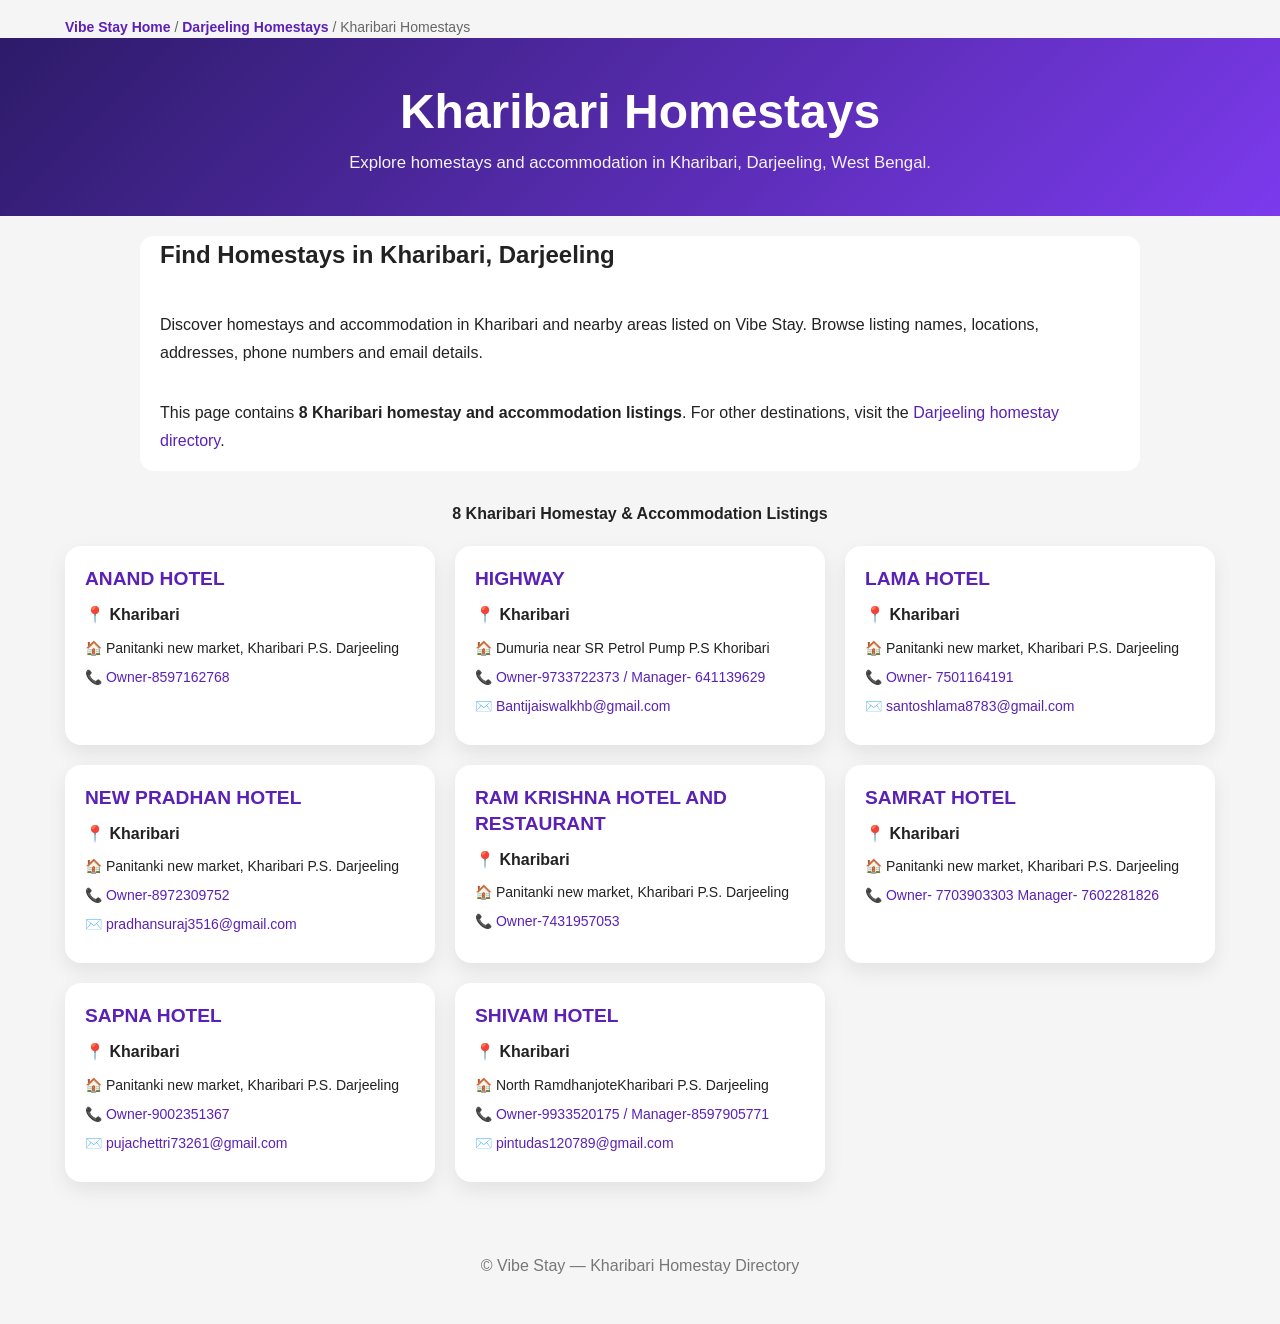
<file: kharibari-homestays.html>
<!DOCTYPE html>
<html lang="en">
<head>
<meta charset="utf-8">
<meta name="viewport" content="width=device-width, initial-scale=1.0">
<title>Kharibari Homestays | Vibe Stay</title>
<meta name="description" content="Find 8 homestays and accommodation listings in Kharibari, Darjeeling. Browse homestay names, locations, addresses, phone numbers and email details on Vibe Stay.">
<meta name="robots" content="index, follow, max-image-preview:large, max-snippet:-1, max-video-preview:-1">
<link rel="canonical" href="https://vibestay.store/kharibari-homestays.html">
<meta property="og:type" content="website">
<meta property="og:title" content="Kharibari Homestays | Vibe Stay">
<meta property="og:description" content="Browse homestays and accommodation in Kharibari, Darjeeling.">
<meta property="og:url" content="https://vibestay.store/kharibari-homestays.html">
<meta property="og:site_name" content="Vibe Stay">
<meta name="twitter:card" content="summary">
<meta name="twitter:title" content="Kharibari Homestays | Vibe Stay">
<meta name="twitter:description" content="Browse homestays and accommodation in Kharibari, Darjeeling.">
<script type="application/ld+json">
{
 "@context":"https://schema.org",
 "@graph":[
  {"@type":"Organization","@id":"https://vibestay.store/#organization","name":"Vibe Stay","url":"https://vibestay.store/"},
  {"@type":"WebSite","@id":"https://vibestay.store/#website","url":"https://vibestay.store/","name":"Vibe Stay","publisher":{"@id":"https://vibestay.store/#organization"}},
  {"@type":"CollectionPage","@id":"https://vibestay.store/kharibari-homestays.html#webpage","url":"https://vibestay.store/kharibari-homestays.html","name":"Kharibari Homestays | Vibe Stay","description":"Directory of homestays and accommodation in Kharibari, Darjeeling, West Bengal.","isPartOf":{"@id":"https://vibestay.store/#website"},"about":{"@type":"Place","name":"Kharibari, Darjeeling, West Bengal, India"}}
 ]
}
</script>
<style>
*{box-sizing:border-box}html{scroll-behavior:smooth}
body{font-family:Arial,sans-serif;margin:0;background:#f5f5f5;color:#222;line-height:1.6}
a{color:#5b21b6;text-decoration:none}a:hover{text-decoration:underline}
header{background:linear-gradient(135deg,#2d1b69,#7c3aed);color:#fff;padding:46px 20px 40px;text-align:center}
header h1{margin:0 0 10px;font-size:clamp(2rem,5vw,3rem);line-height:1.15}
header p{margin:0 auto;max-width:760px;font-size:1.05rem;opacity:.95}
.breadcrumb{max-width:1200px;margin:0 auto;padding:16px 25px 0;font-size:14px;color:#666}
.breadcrumb a{font-weight:600}
.seo-intro{max-width:1000px;margin:20px auto 30px;padding:0 20px;background:#fff;border-radius:14px}
.seo-intro p{margin:0;padding:16px 0;line-height:1.75}
.container{max-width:1200px;margin:auto;padding:0 25px 25px}
.count{text-align:center;font-weight:bold;margin:0 0 20px}
.grid{display:grid;grid-template-columns:repeat(auto-fit,minmax(280px,1fr));gap:20px}
.card{background:#fff;padding:20px;border-radius:16px;box-shadow:0 8px 20px rgba(0,0,0,.08)}
.card h2{color:#5b21b6;margin:0 0 10px;font-size:1.2rem;line-height:1.35}
.location{font-weight:bold;margin-bottom:10px}
.item{margin:8px 0;font-size:14px;line-height:1.5;overflow-wrap:anywhere}
footer{text-align:center;padding:30px;color:#777}
</style>
</head>
<body>
<nav aria-label="Breadcrumb" class="breadcrumb">
<a href="index.html">Vibe Stay Home</a> /
<a href="vibestay.html">Darjeeling Homestays</a> /
Kharibari Homestays
</nav>
<header>
<h1>Kharibari Homestays</h1>
<p>Explore homestays and accommodation in Kharibari, Darjeeling, West Bengal.</p>
</header>
<section aria-labelledby="directory-intro" class="seo-intro">
<h2 id="directory-intro">Find Homestays in Kharibari, Darjeeling</h2>
<p>Discover homestays and accommodation in Kharibari and nearby areas listed on Vibe Stay. Browse listing names, locations, addresses, phone numbers and email details.</p>
<p>This page contains <strong>8 Kharibari homestay and accommodation listings</strong>. For other destinations, visit the <a href="vibestay.html">Darjeeling homestay directory</a>.</p>
</section>
<main class="container">
<div class="count">8 Kharibari Homestay &amp; Accommodation Listings</div>
<section aria-label="Kharibari homestay listings" class="grid">
<article class="card"><h2>ANAND HOTEL</h2><div class="location">📍 Kharibari</div><div class="item">🏠 Panitanki new market, Kharibari P.S. Darjeeling</div><div class="item">📞 <a href="tel:8597162768">Owner-8597162768</a></div></article>
<article class="card"><h2>HIGHWAY</h2><div class="location">📍 Kharibari</div><div class="item">🏠 Dumuria near SR Petrol Pump P.S Khoribari</div><div class="item">📞 <a href="tel:9733722373641139629">Owner-9733722373 / Manager- 641139629</a></div><div class="item">✉️ <a href="mailto:Bantijaiswalkhb@gmail.com">Bantijaiswalkhb@gmail.com</a></div></article>
<article class="card"><h2>LAMA HOTEL</h2><div class="location">📍 Kharibari</div><div class="item">🏠 Panitanki new market, Kharibari P.S. Darjeeling</div><div class="item">📞 <a href="tel:7501164191">Owner- 7501164191</a></div><div class="item">✉️ <a href="mailto:santoshlama8783@gmail.com">santoshlama8783@gmail.com</a></div></article>
<article class="card"><h2>NEW PRADHAN HOTEL</h2><div class="location">📍 Kharibari</div><div class="item">🏠 Panitanki new market, Kharibari P.S. Darjeeling</div><div class="item">📞 <a href="tel:8972309752">Owner-8972309752</a></div><div class="item">✉️ <a href="mailto:pradhansuraj3516@gmail.com">pradhansuraj3516@gmail.com</a></div></article>
<article class="card"><h2>RAM KRISHNA HOTEL AND RESTAURANT</h2><div class="location">📍 Kharibari</div><div class="item">🏠 Panitanki new market, Kharibari P.S. Darjeeling</div><div class="item">📞 <a href="tel:7431957053">Owner-7431957053</a></div></article>
<article class="card"><h2>SAMRAT HOTEL</h2><div class="location">📍 Kharibari</div><div class="item">🏠 Panitanki new market, Kharibari P.S. Darjeeling</div><div class="item">📞 <a href="tel:77039033037602281826">Owner- 7703903303 Manager- 7602281826</a></div></article>
<article class="card"><h2>SAPNA HOTEL</h2><div class="location">📍 Kharibari</div><div class="item">🏠 Panitanki new market, Kharibari P.S. Darjeeling</div><div class="item">📞 <a href="tel:9002351367">Owner-9002351367</a></div><div class="item">✉️ <a href="mailto:pujachettri73261@gmail.com">pujachettri73261@gmail.com</a></div></article>
<article class="card"><h2>SHIVAM HOTEL</h2><div class="location">📍 Kharibari</div><div class="item">🏠 North RamdhanjoteKharibari P.S. Darjeeling</div><div class="item">📞 <a href="tel:99335201758597905771">Owner-9933520175 / Manager-8597905771</a></div><div class="item">✉️ <a href="mailto:pintudas120789@gmail.com">pintudas120789@gmail.com</a></div></article>
</section>
</main>
<footer><p>© Vibe Stay — Kharibari Homestay Directory</p></footer>
</body>
</html>
</file>
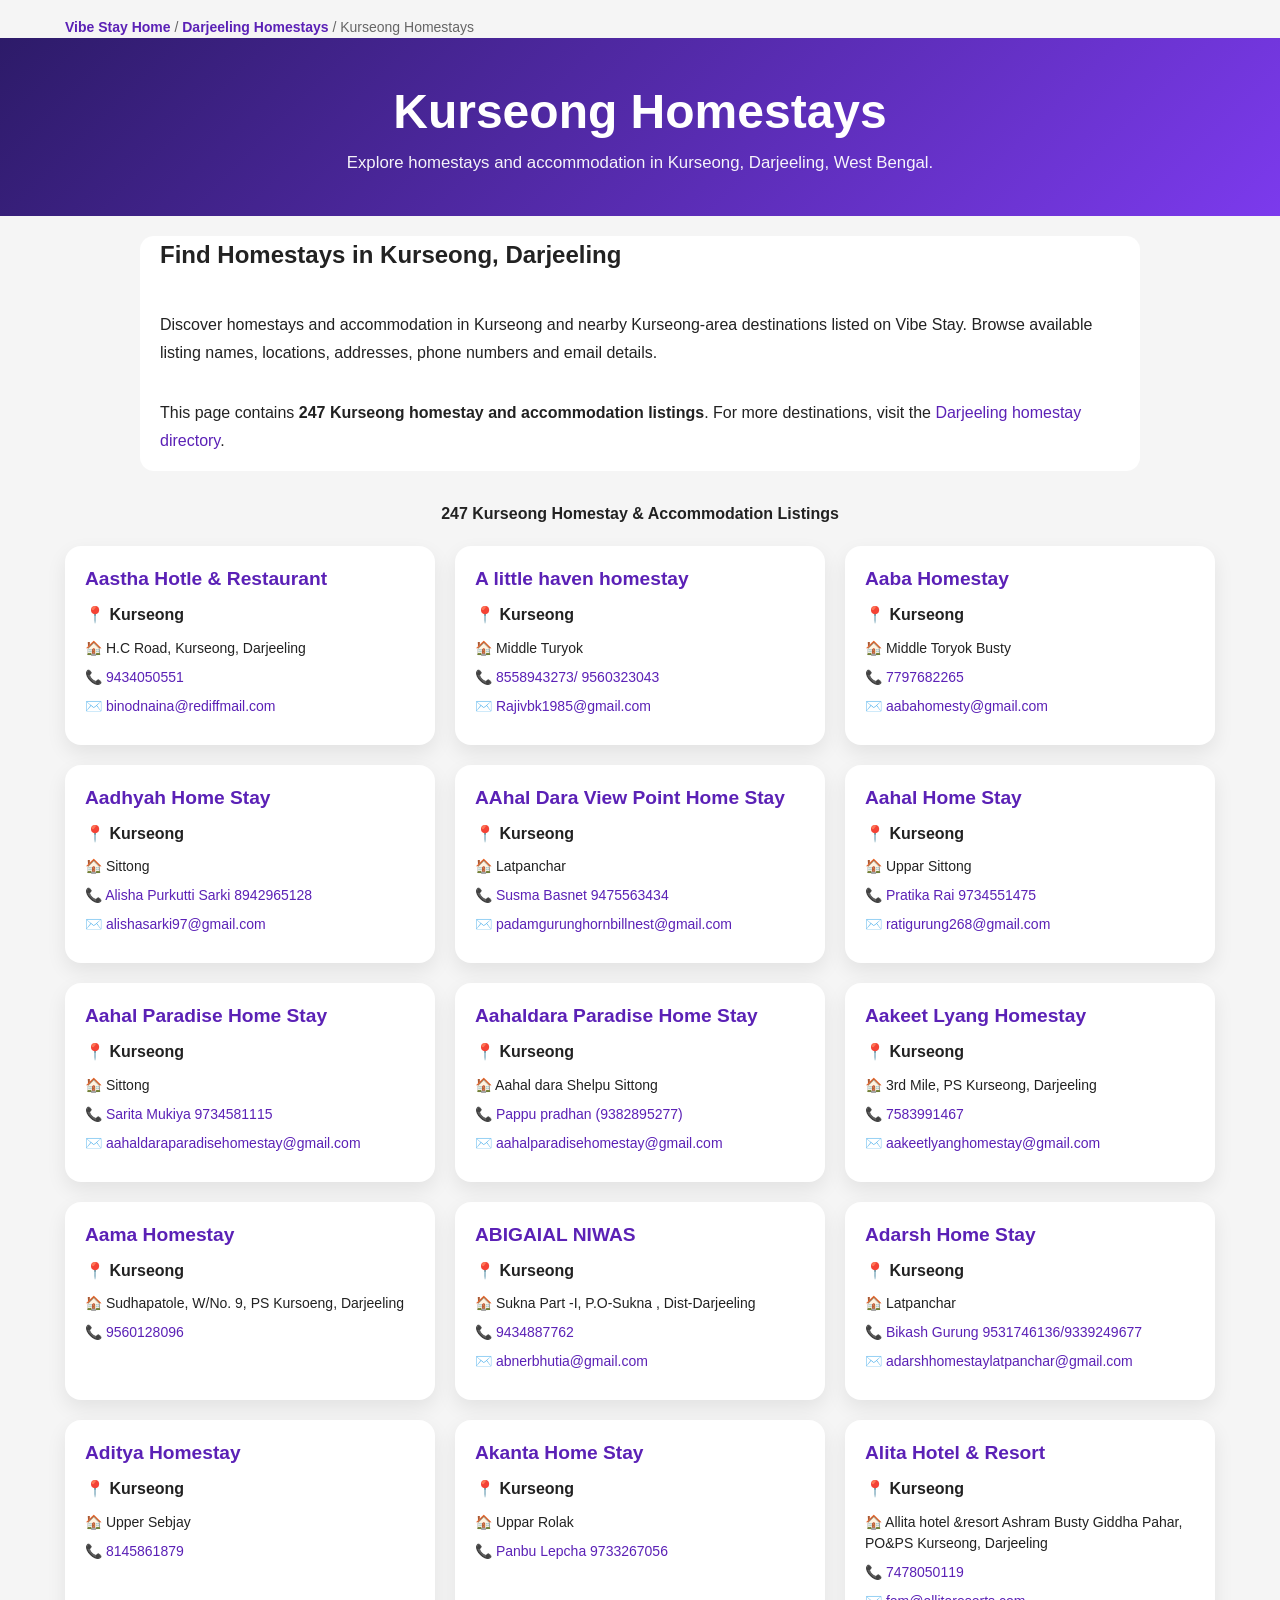
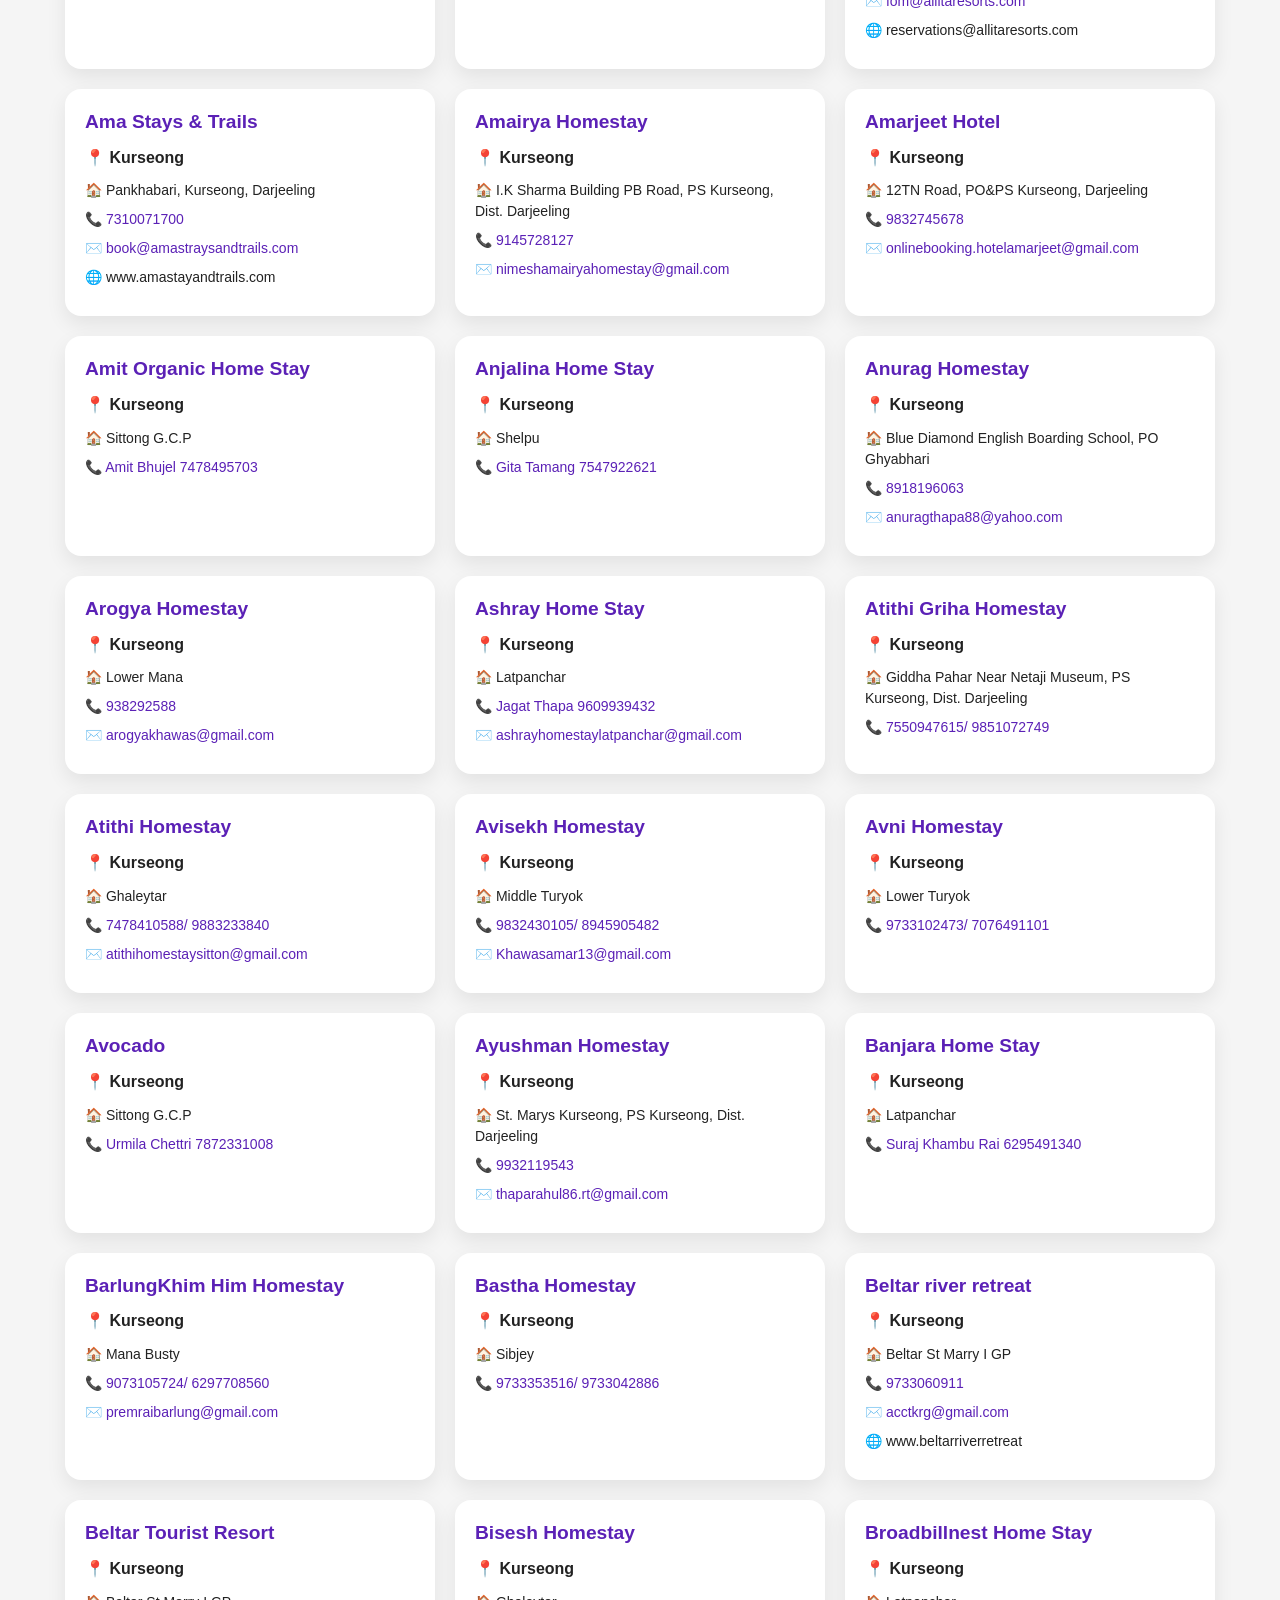
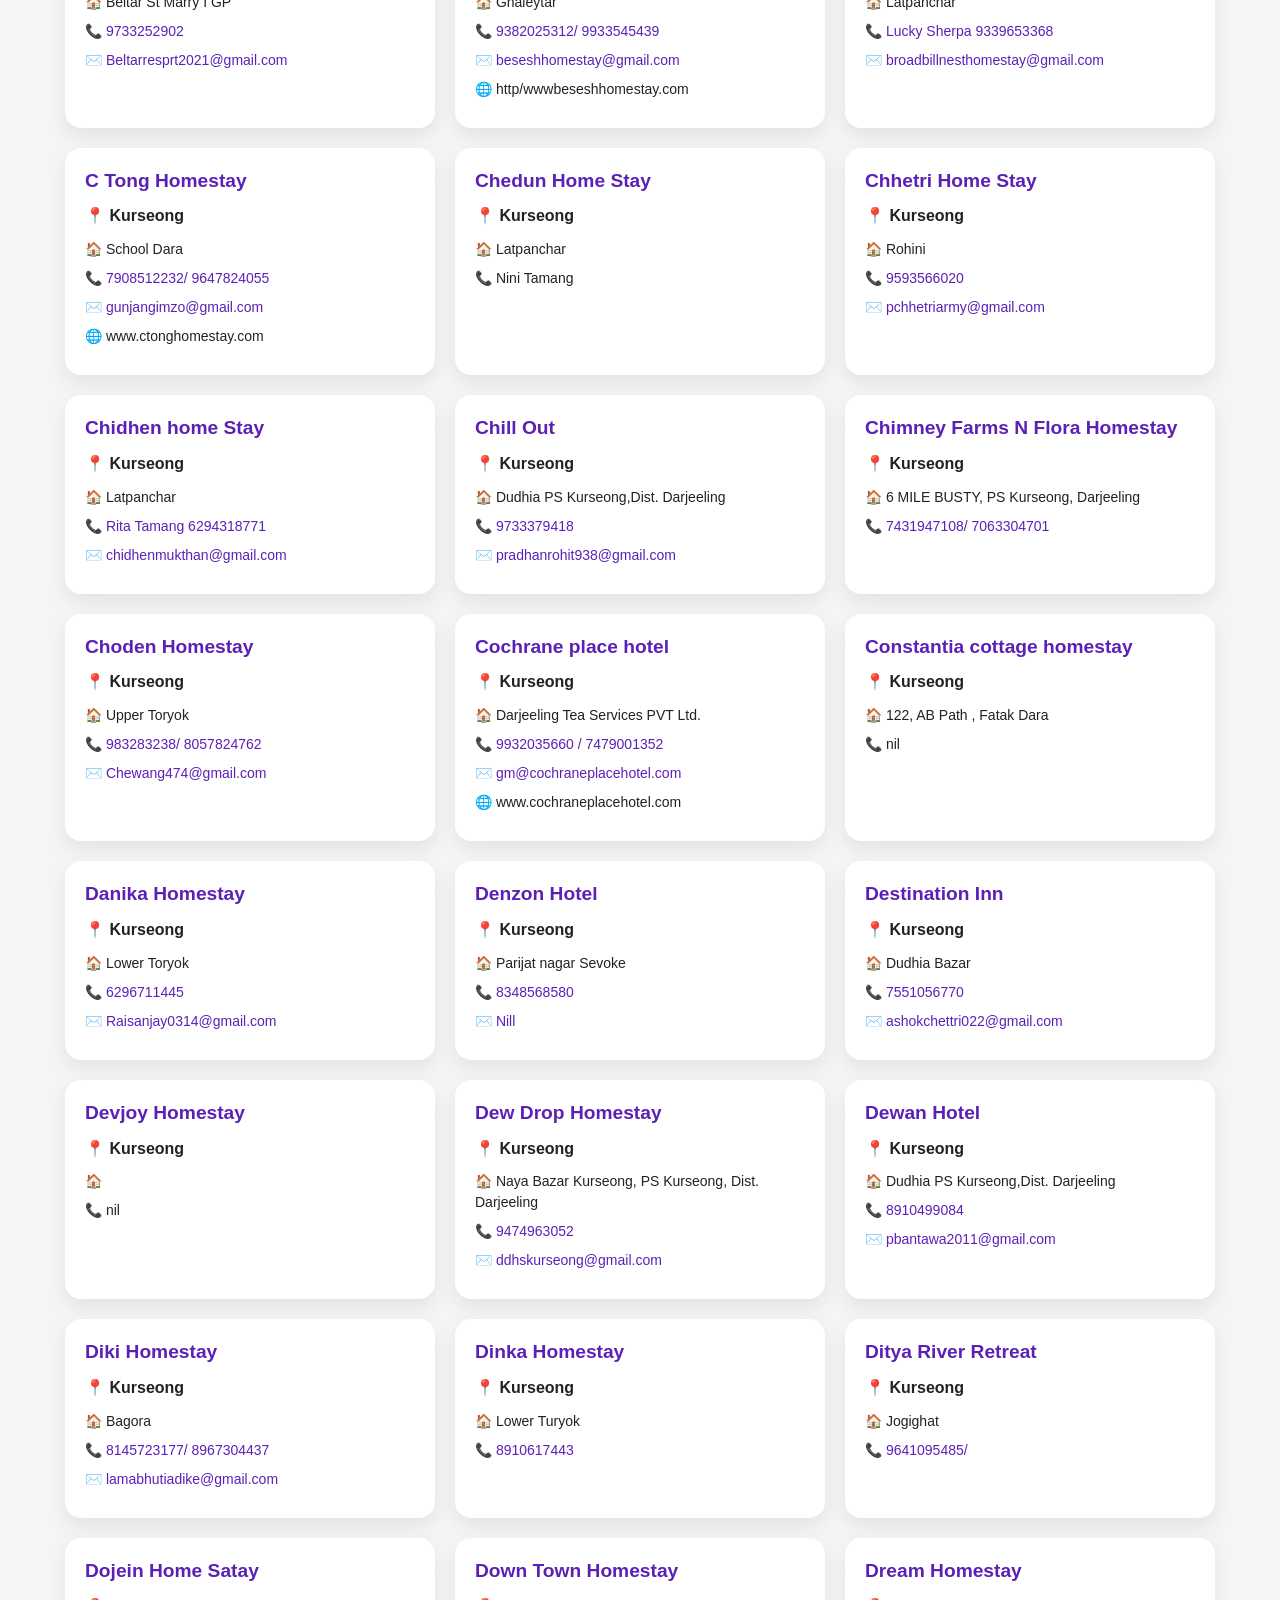
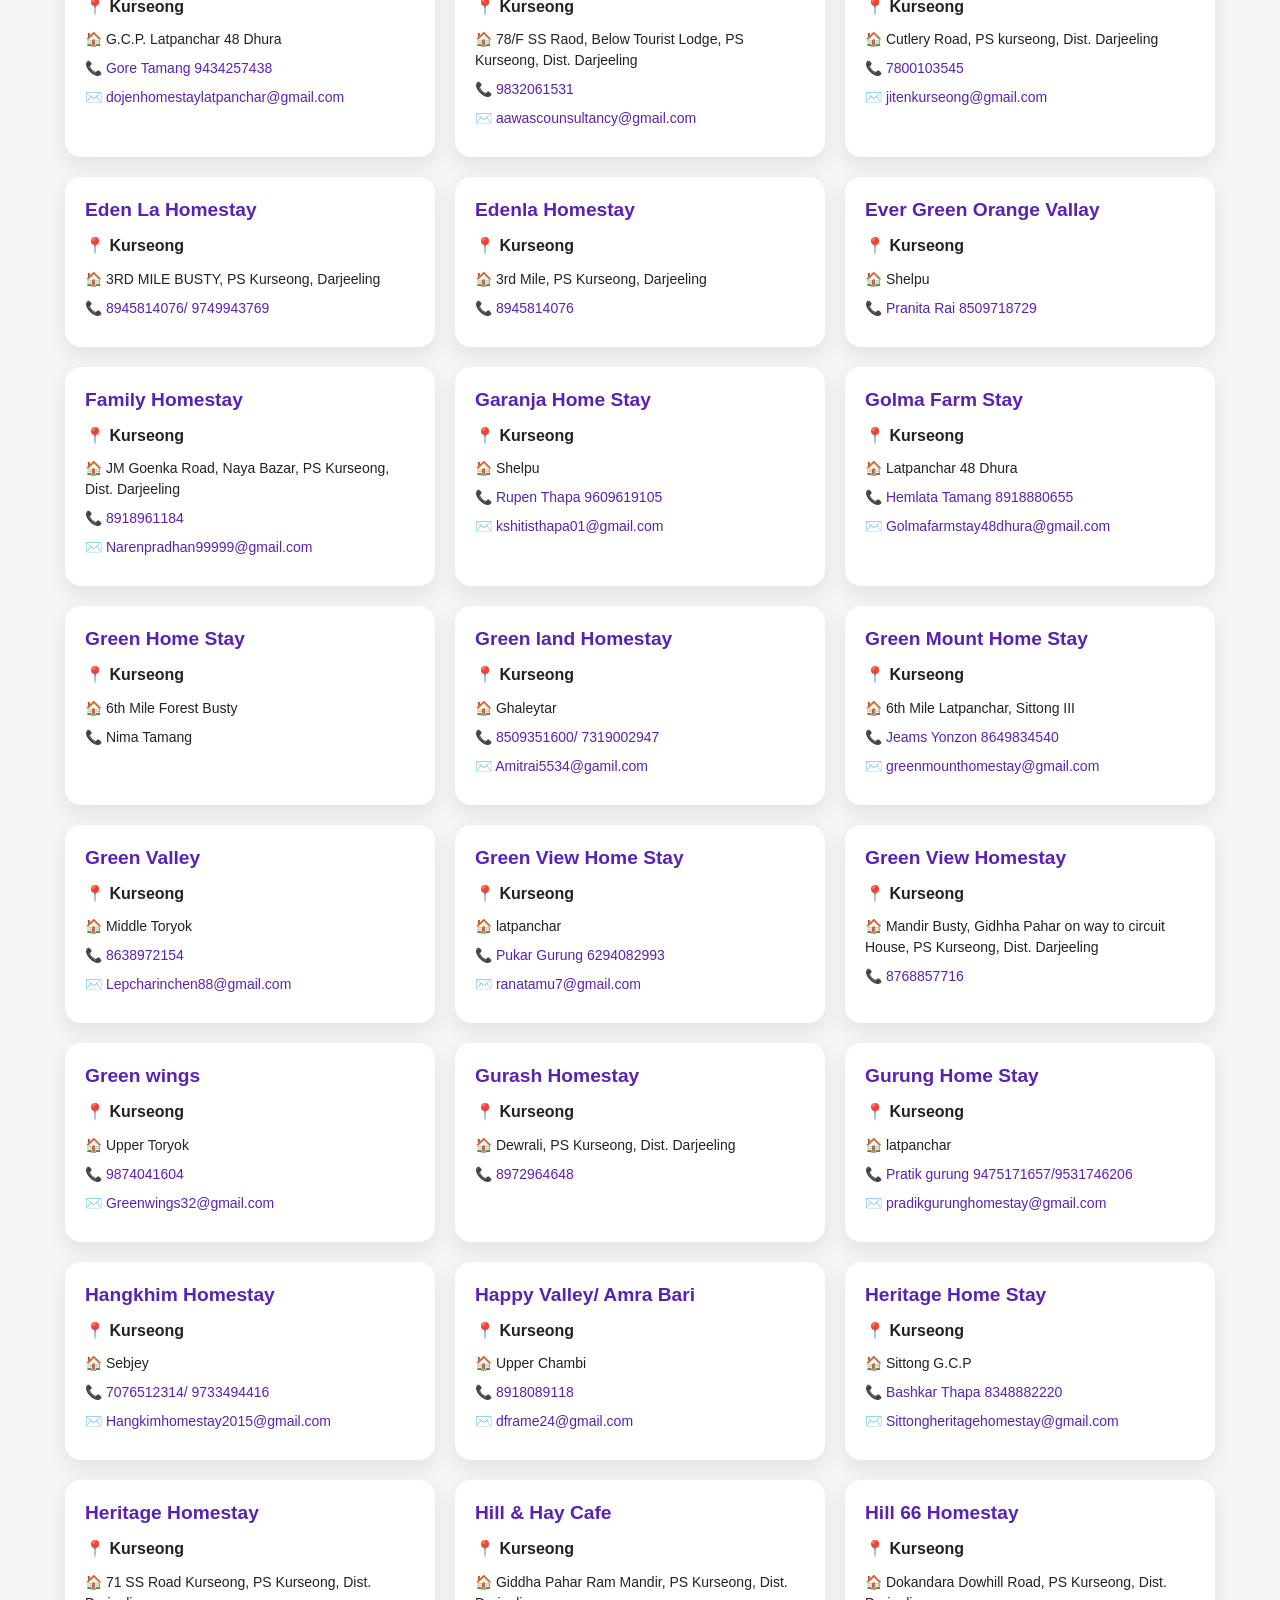
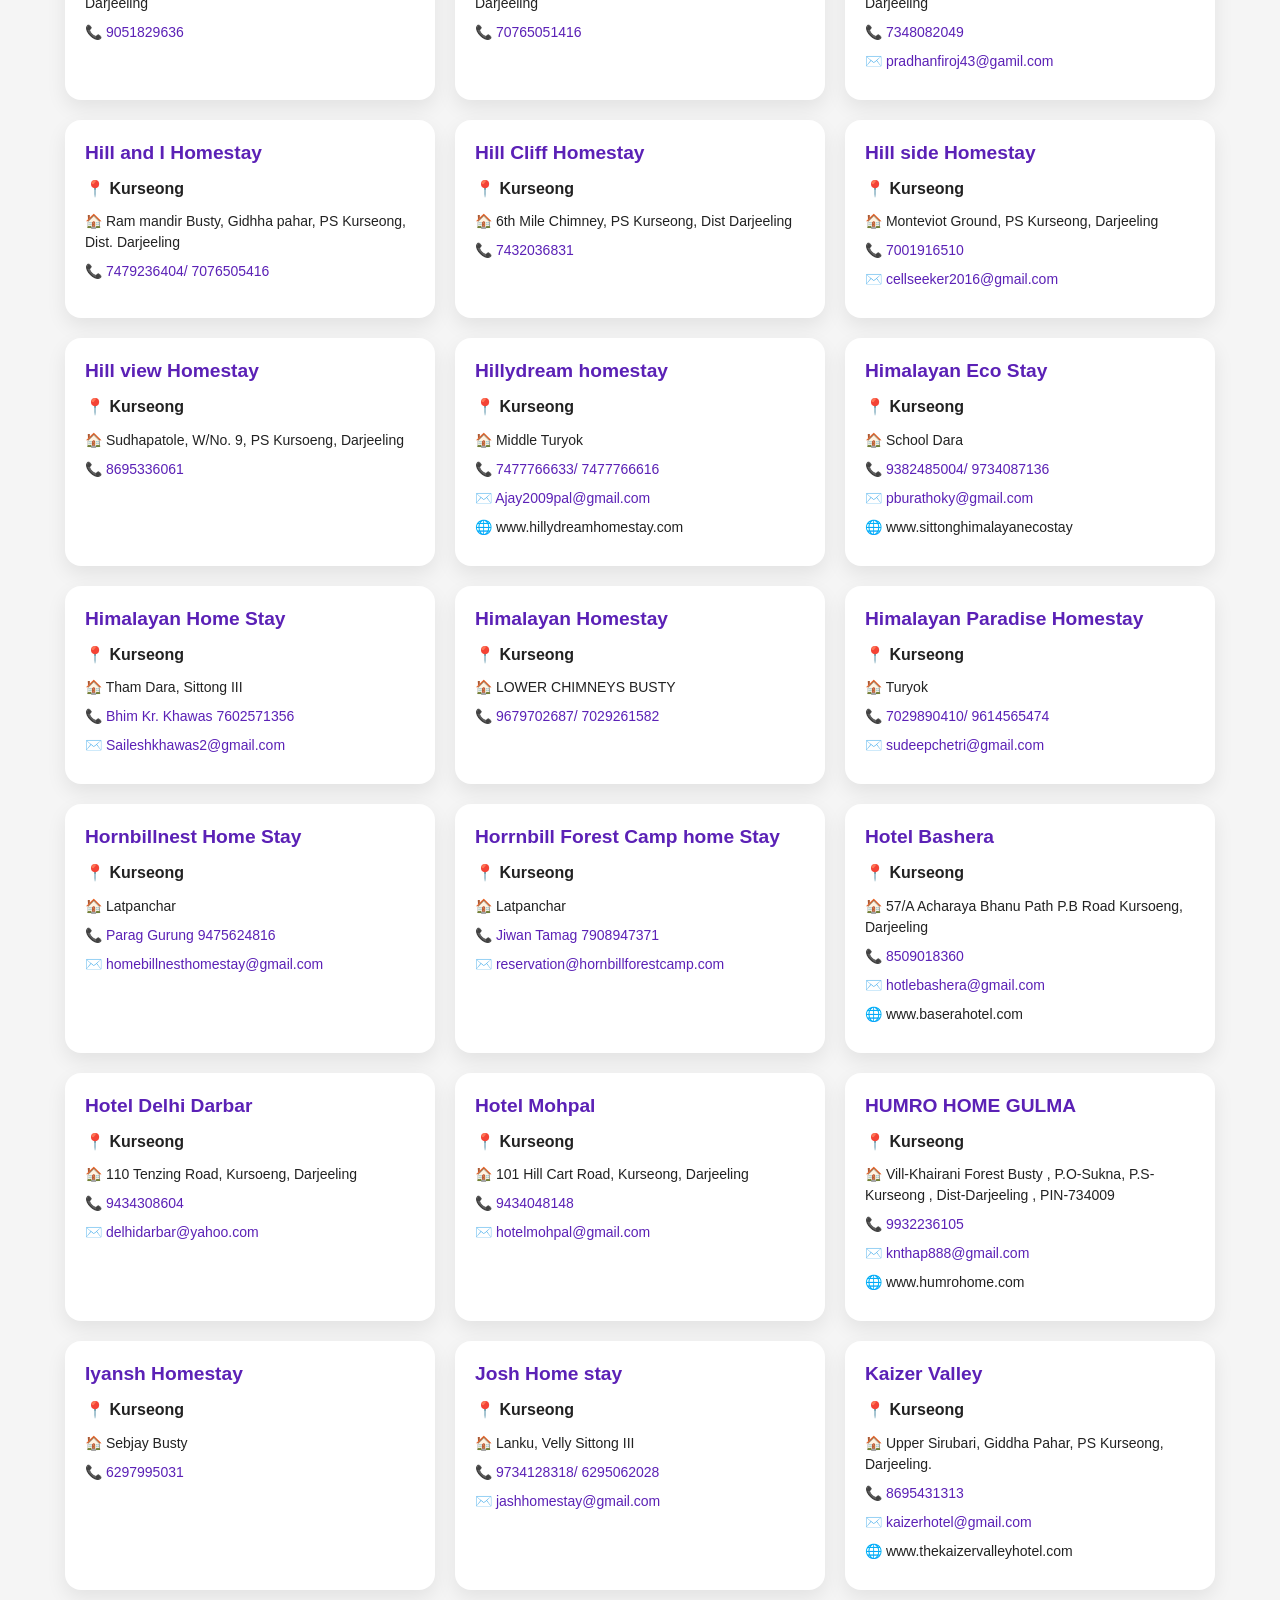
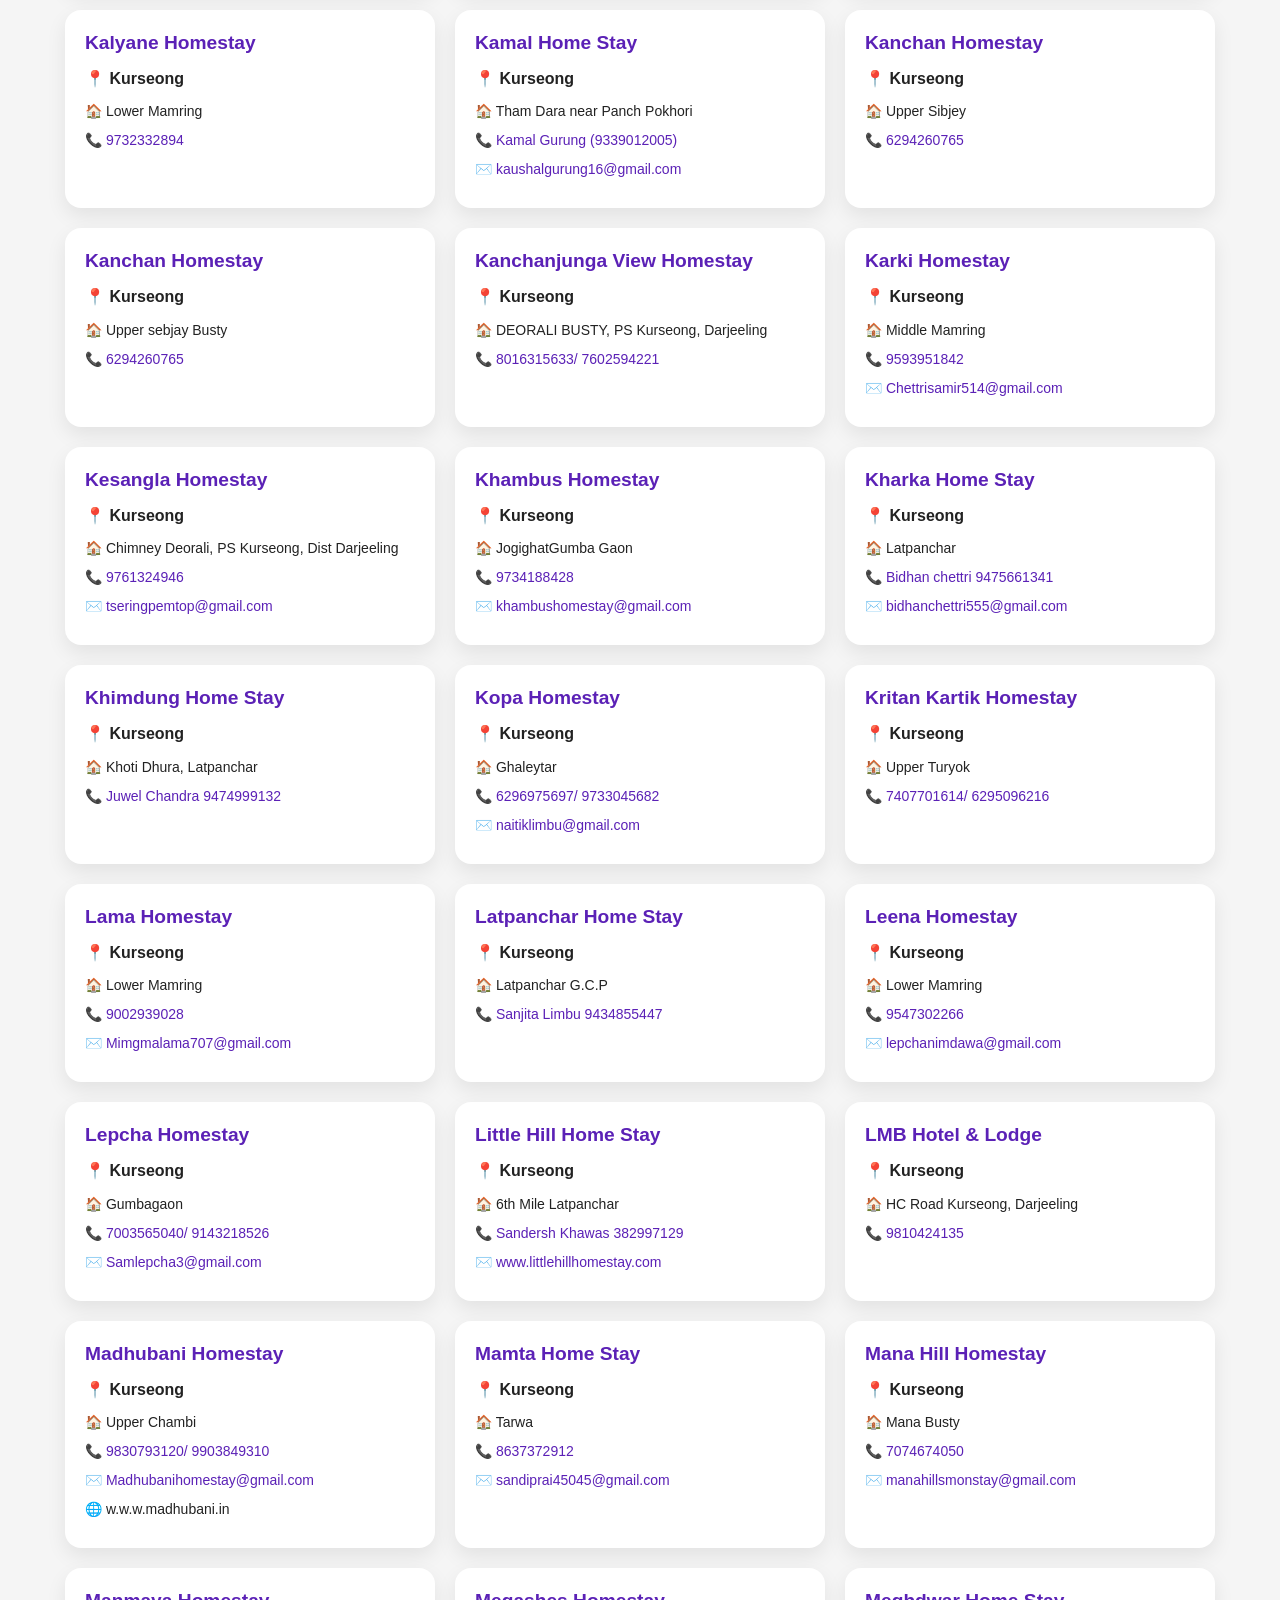
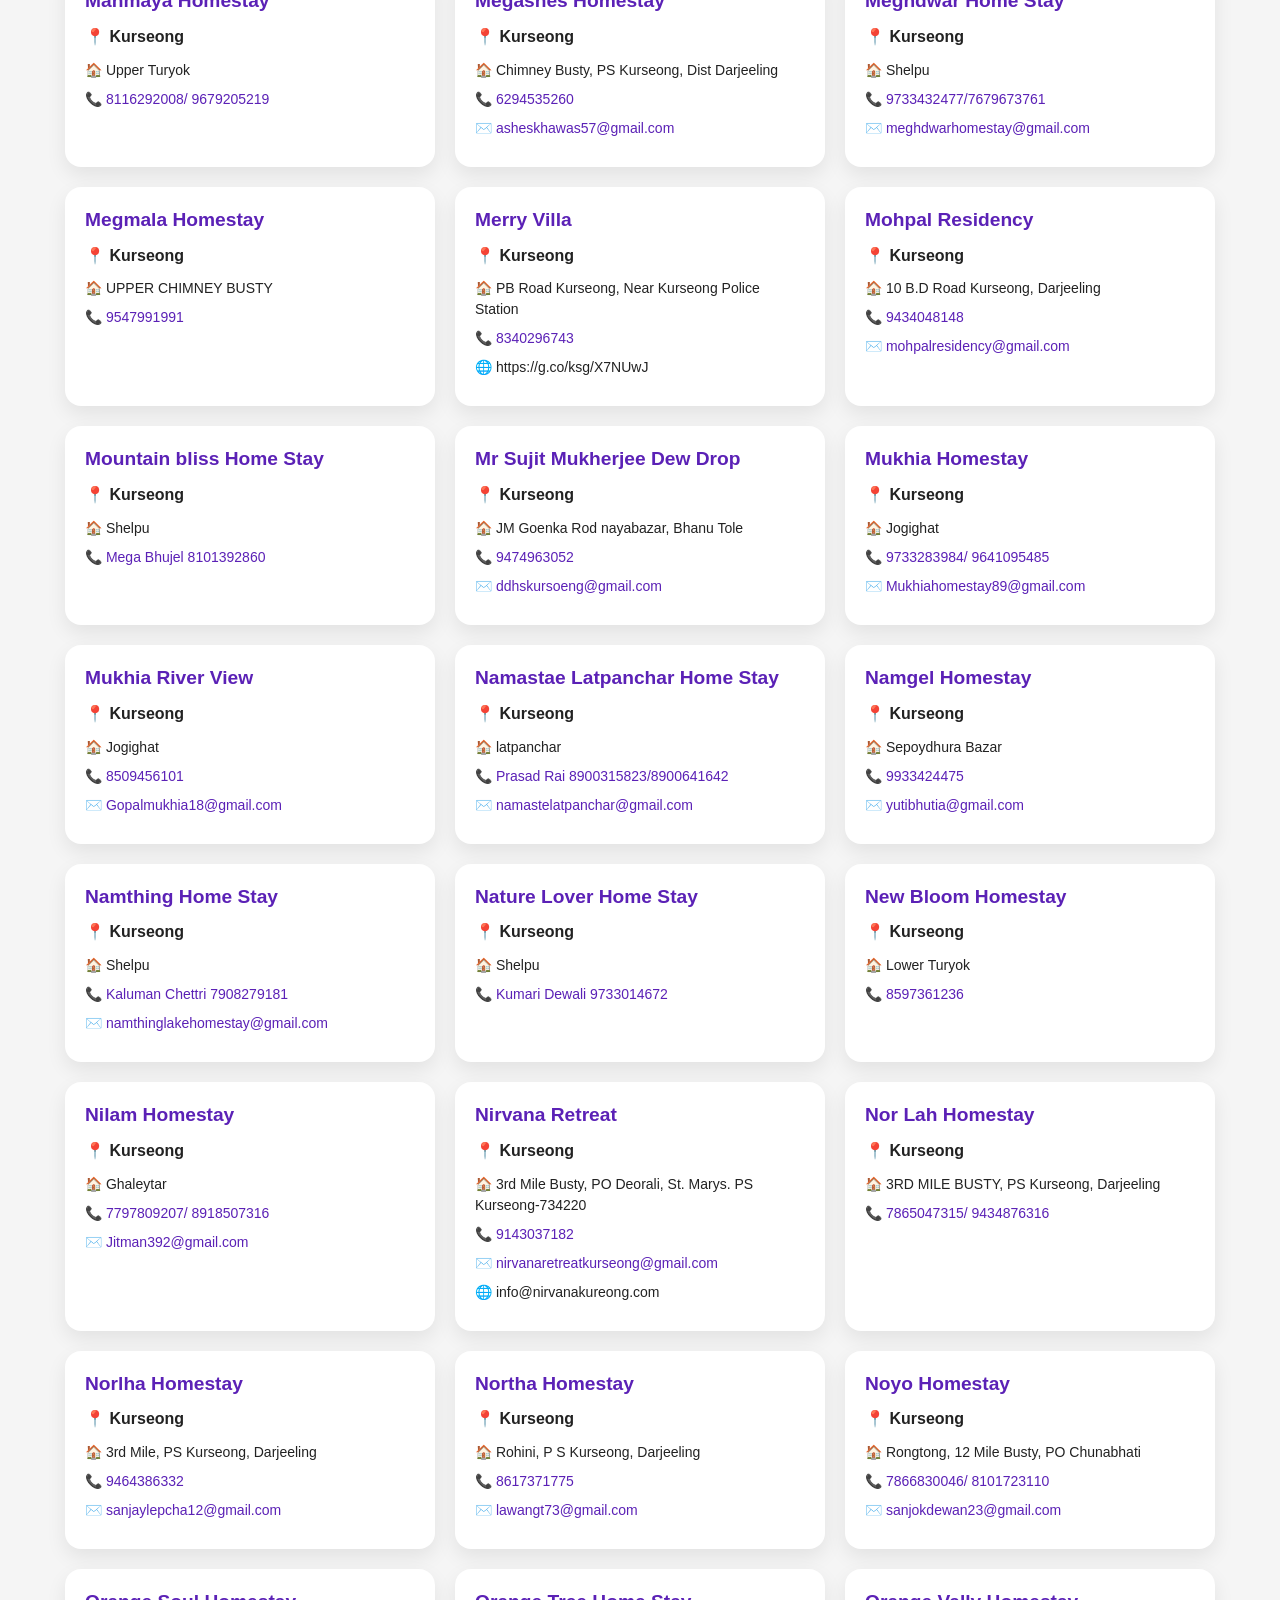
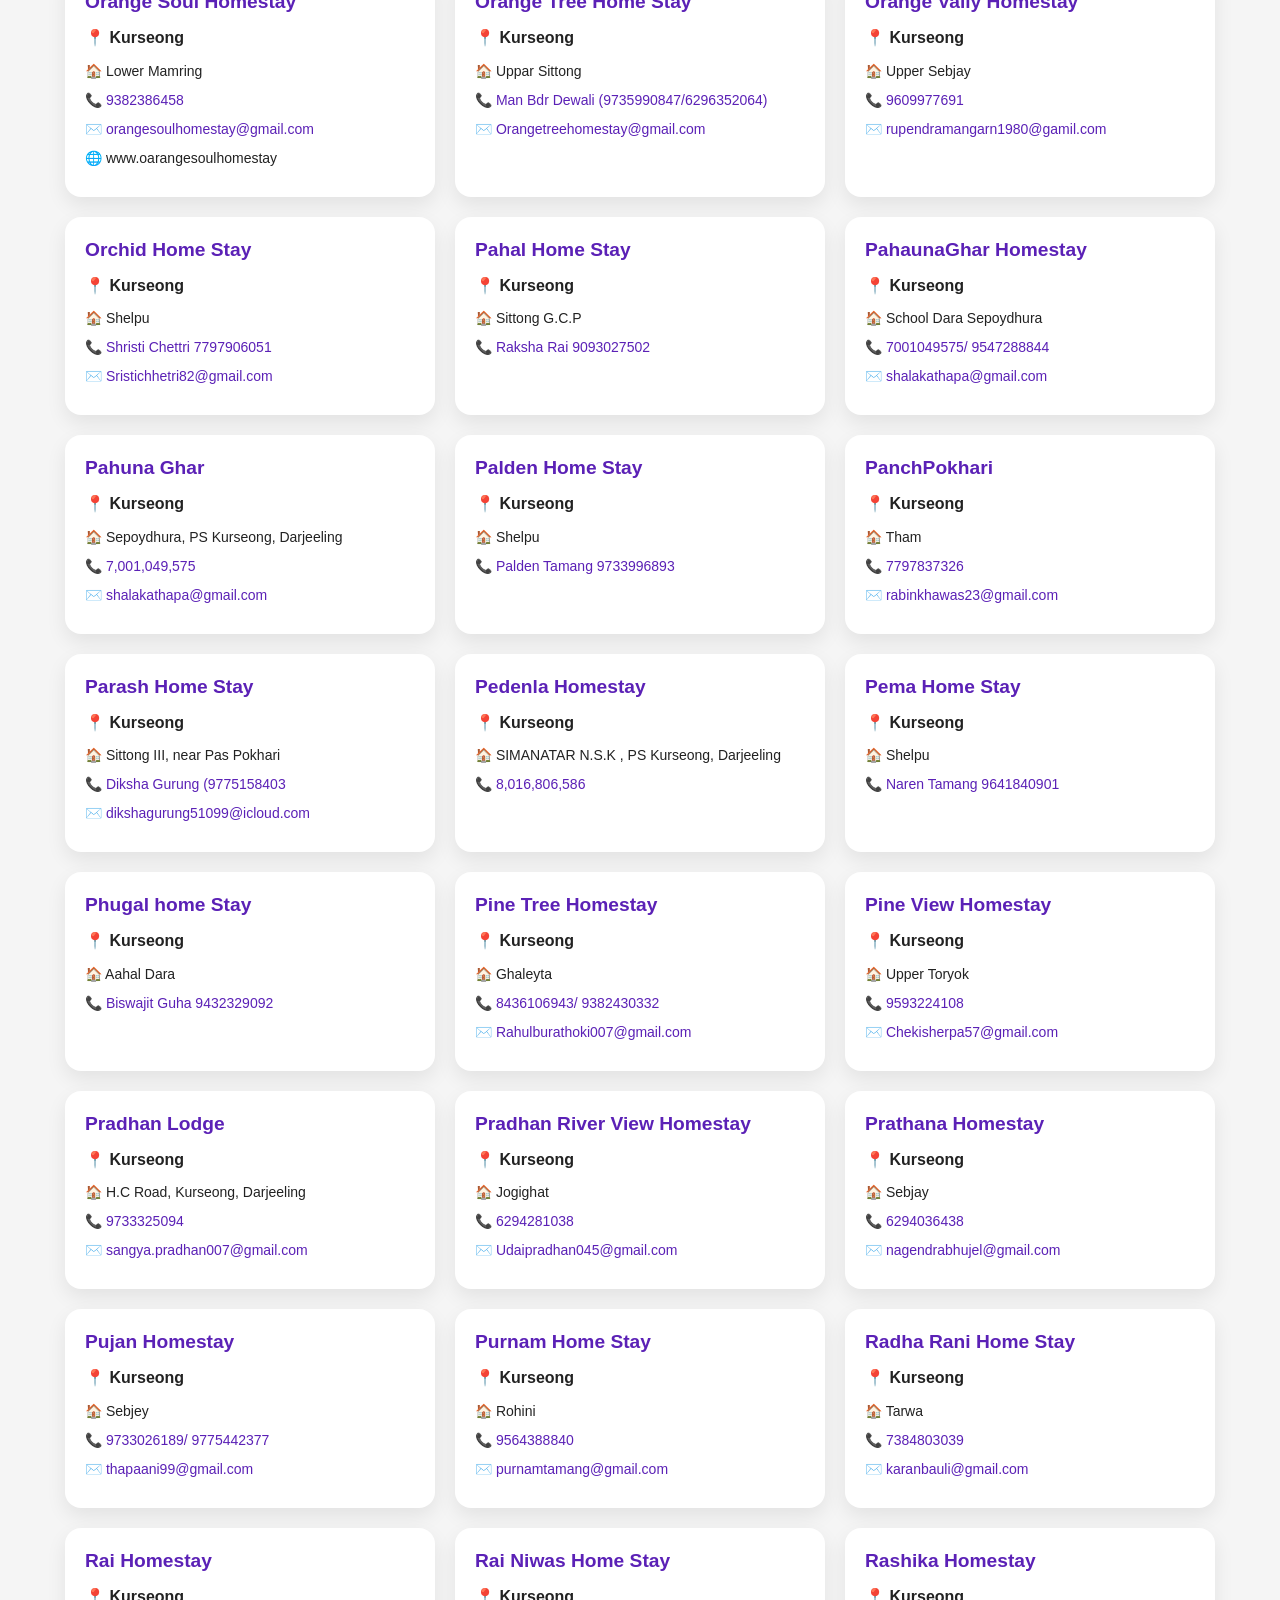
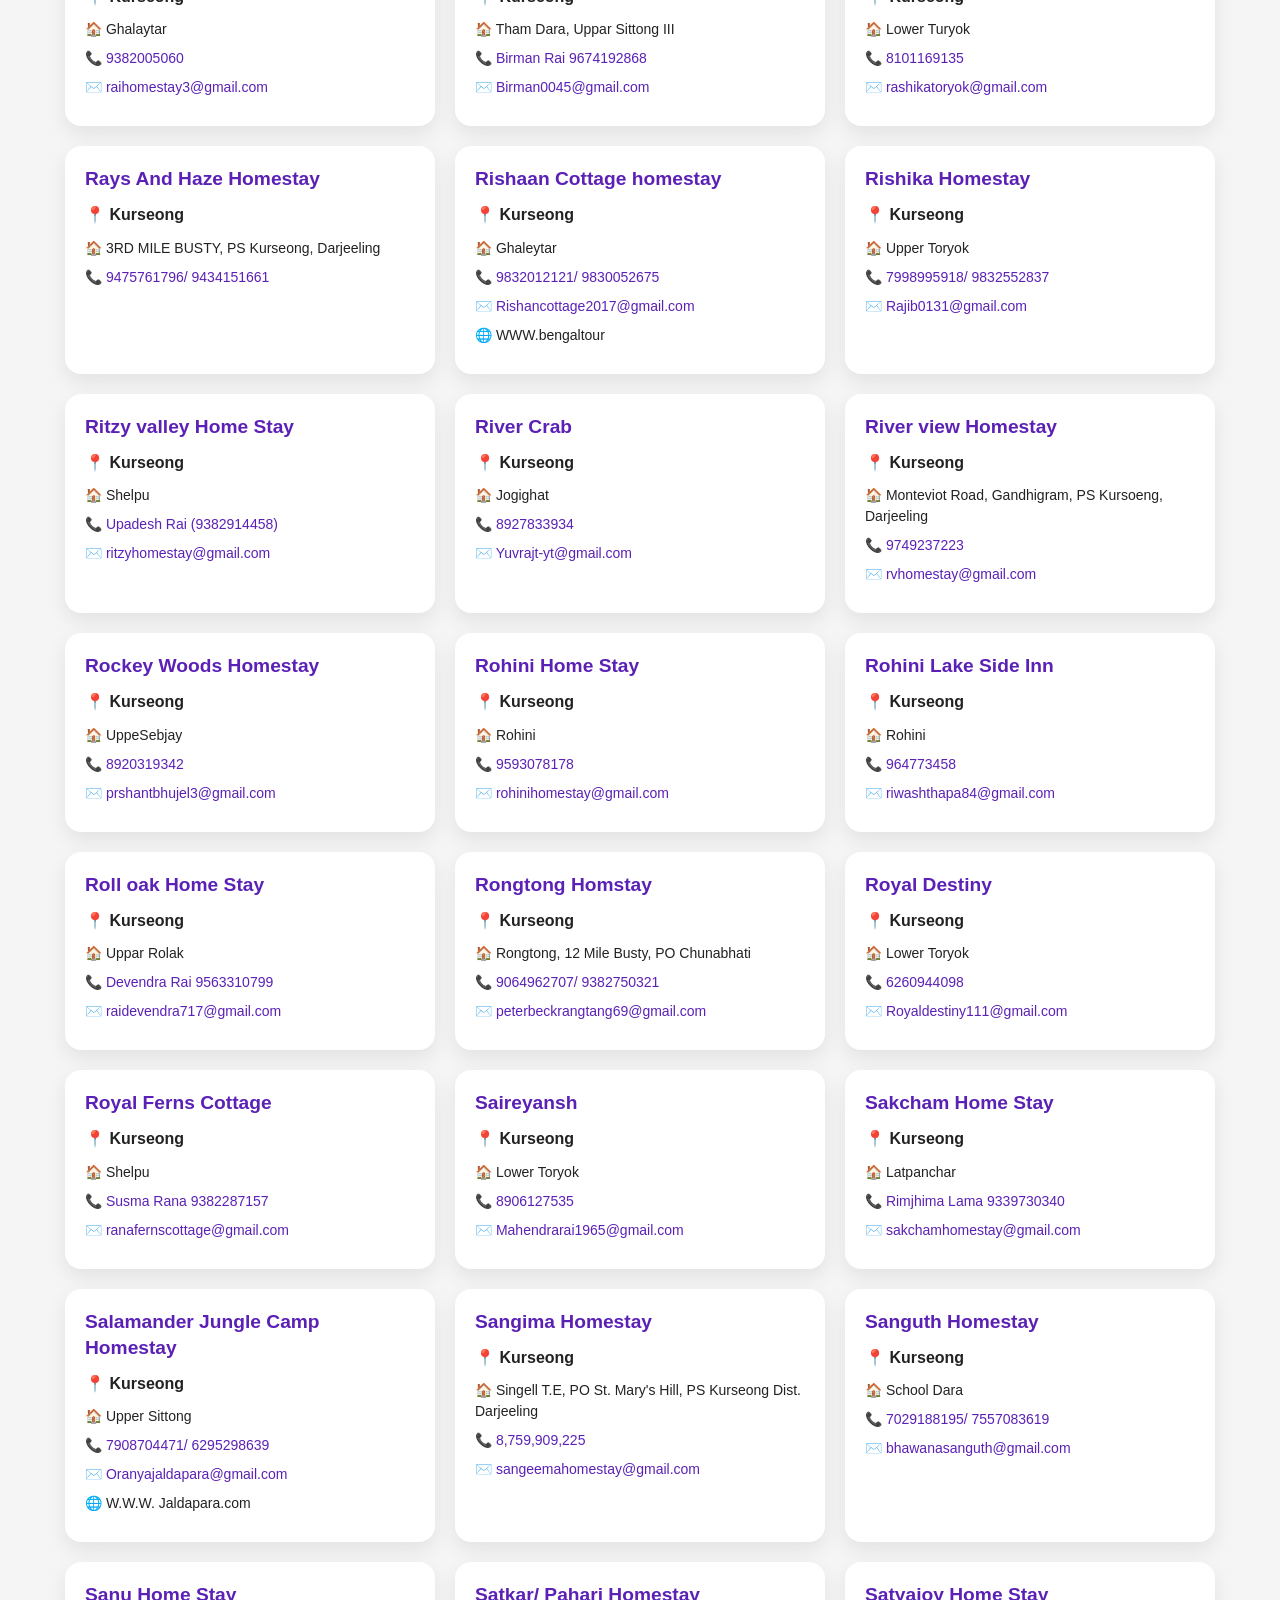
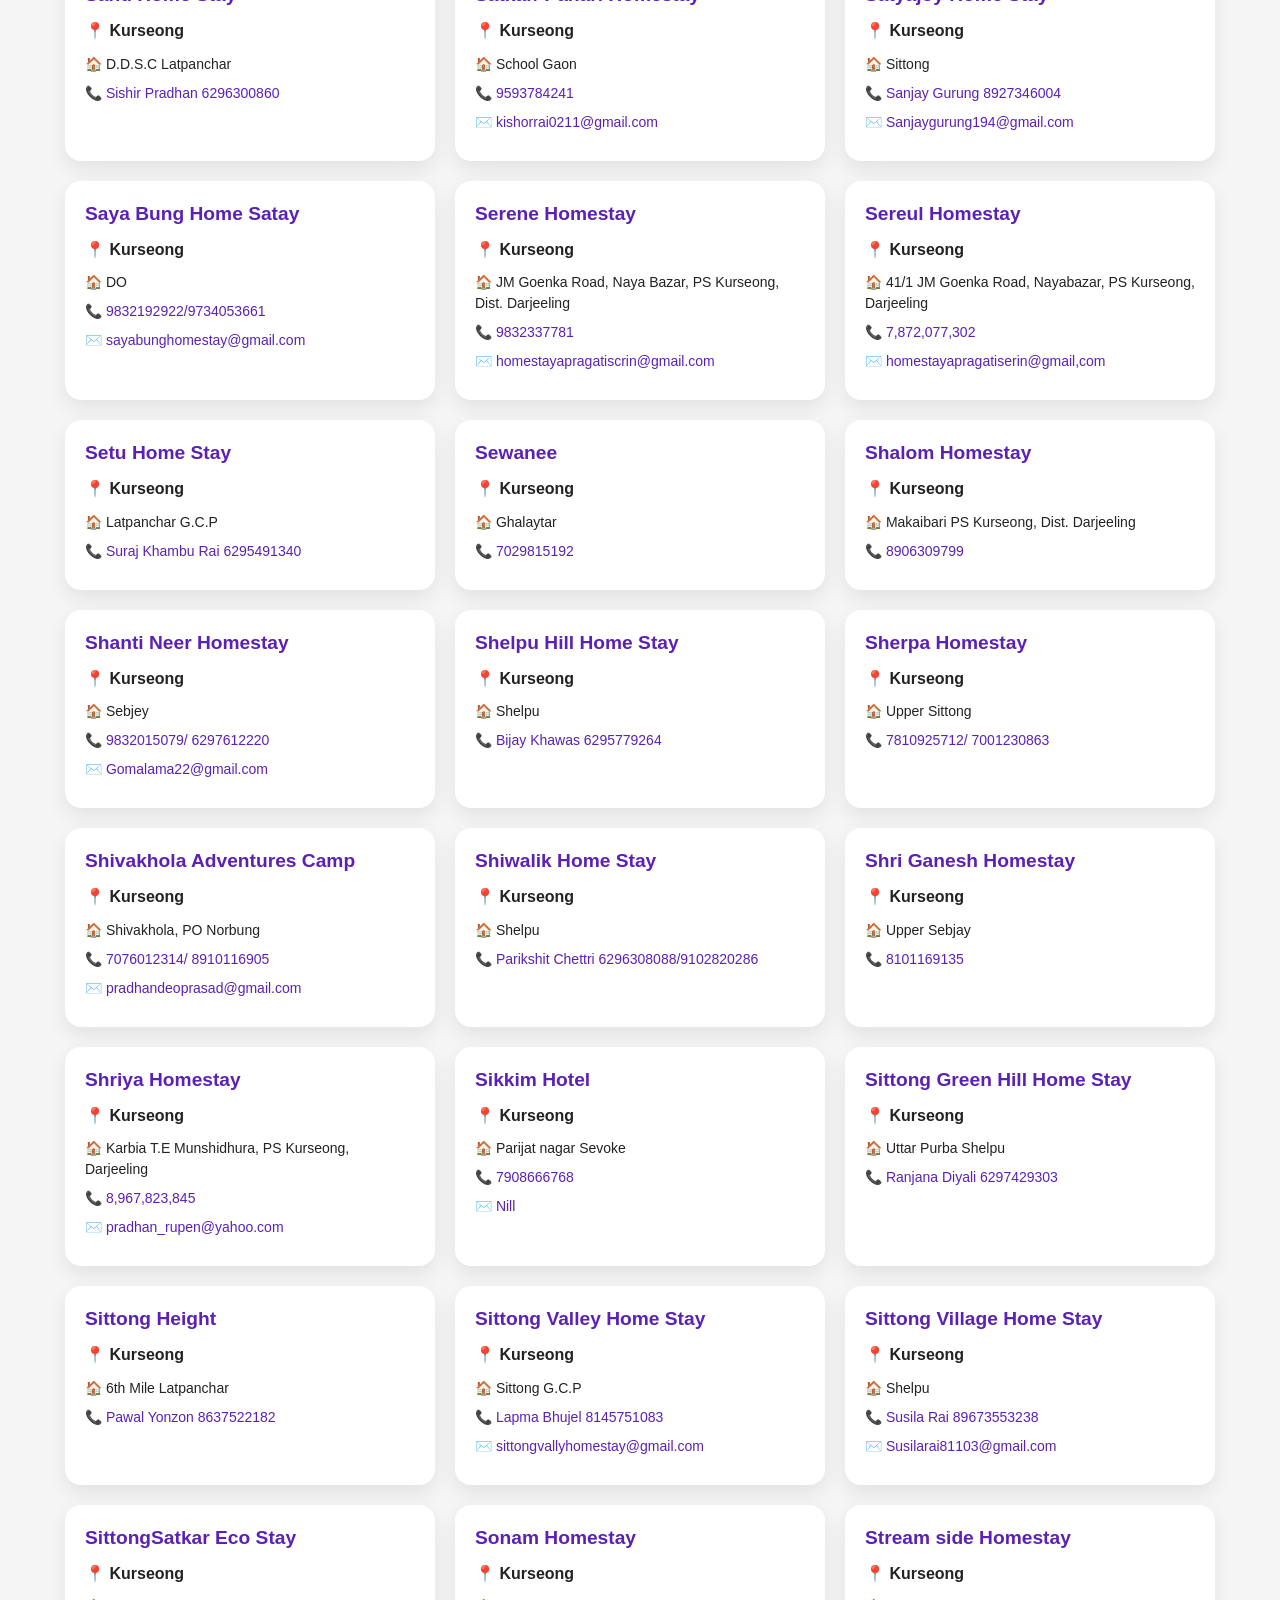
<file: kurseong-homestays.html>
<!DOCTYPE html>
<html lang="en">
<head>
<meta charset="utf-8">
<meta name="viewport" content="width=device-width, initial-scale=1.0">
<title>Kurseong Homestays | Vibe Stay</title>
<meta name="description" content="Find 247 homestays and accommodation listings in Kurseong, Darjeeling. Browse homestay names, locations, addresses, phone numbers and email details on Vibe Stay.">
<meta name="robots" content="index, follow, max-image-preview:large, max-snippet:-1, max-video-preview:-1">
<link rel="canonical" href="https://vibestay.store/kurseong-homestays.html">
<meta property="og:type" content="website">
<meta property="og:title" content="Kurseong Homestays | Vibe Stay">
<meta property="og:description" content="Browse homestays and accommodation in Kurseong, Darjeeling.">
<meta property="og:url" content="https://vibestay.store/kurseong-homestays.html">
<meta property="og:site_name" content="Vibe Stay">
<meta name="twitter:card" content="summary">
<meta name="twitter:title" content="Kurseong Homestays | Vibe Stay">
<meta name="twitter:description" content="Browse homestays and accommodation in Kurseong, Darjeeling.">

<script type="application/ld+json">
{
  "@context":"https://schema.org",
  "@graph":[
    {
      "@type":"Organization",
      "@id":"https://vibestay.store/#organization",
      "name":"Vibe Stay",
      "url":"https://vibestay.store/"
    },
    {
      "@type":"WebSite",
      "@id":"https://vibestay.store/#website",
      "url":"https://vibestay.store/",
      "name":"Vibe Stay",
      "publisher":{"@id":"https://vibestay.store/#organization"}
    },
    {
      "@type":"CollectionPage",
      "@id":"https://vibestay.store/kurseong-homestays.html#webpage",
      "url":"https://vibestay.store/kurseong-homestays.html",
      "name":"Kurseong Homestays | Vibe Stay",
      "description":"Directory of homestays and accommodation in Kurseong, Darjeeling, West Bengal.",
      "isPartOf":{"@id":"https://vibestay.store/#website"},
      "about":{"@type":"Place","name":"Kurseong, Darjeeling, West Bengal, India"}
    }
  ]
}
</script>

<style>
*{box-sizing:border-box}
html{scroll-behavior:smooth}
body{font-family:Arial,sans-serif;margin:0;background:#f5f5f5;color:#222;line-height:1.6}
a{color:#5b21b6;text-decoration:none}
a:hover{text-decoration:underline}
header{background:linear-gradient(135deg,#2d1b69,#7c3aed);color:#fff;padding:46px 20px 40px;text-align:center}
header h1{margin:0 0 10px;font-size:clamp(2rem,5vw,3rem);line-height:1.15}
header p{margin:0 auto;max-width:760px;font-size:1.05rem;opacity:.95}
.breadcrumb{max-width:1200px;margin:0 auto;padding:16px 25px 0;font-size:14px;color:#666}
.breadcrumb a{font-weight:600}
.seo-intro{max-width:1000px;margin:20px auto 30px;padding:0 20px;background:#fff;border-radius:14px}
.seo-intro p{margin:0;padding:16px 0;line-height:1.75}
.container{max-width:1200px;margin:auto;padding:0 25px 25px}
.count{text-align:center;font-weight:bold;margin:0 0 20px}
.grid{display:grid;grid-template-columns:repeat(auto-fit,minmax(280px,1fr));gap:20px}
.card{background:#fff;padding:20px;border-radius:16px;box-shadow:0 8px 20px rgba(0,0,0,.08)}
.card h2{color:#5b21b6;margin:0 0 10px;font-size:1.2rem;line-height:1.35}
.location{font-weight:bold;margin-bottom:10px}
.item{margin:8px 0;font-size:14px;line-height:1.5;overflow-wrap:anywhere}
footer{text-align:center;padding:30px;color:#777}
</style>
</head>
<body>

<nav aria-label="Breadcrumb" class="breadcrumb">
  <a href="index.html">Vibe Stay Home</a> /
  <a href="vibestay.html">Darjeeling Homestays</a> /
  Kurseong Homestays
</nav>

<header>
  <h1>Kurseong Homestays</h1>
  <p>Explore homestays and accommodation in Kurseong, Darjeeling, West Bengal.</p>
</header>

<section aria-labelledby="directory-intro" class="seo-intro">
  <h2 id="directory-intro">Find Homestays in Kurseong, Darjeeling</h2>
  <p>Discover homestays and accommodation in Kurseong and nearby Kurseong-area destinations listed on Vibe Stay. Browse available listing names, locations, addresses, phone numbers and email details.</p>
  <p>This page contains <strong>247 Kurseong homestay and accommodation listings</strong>. For more destinations, visit the <a href="vibestay.html">Darjeeling homestay directory</a>.</p>
</section>

<main class="container">
  <div class="count">247 Kurseong Homestay &amp; Accommodation Listings</div>
  <section aria-label="Kurseong homestay listings" class="grid">
<article class="card"><h2>Aastha Hotle &amp; Restaurant</h2><div class="location">📍 Kurseong</div><div class="item">🏠 H.C Road, Kurseong, Darjeeling</div><div class="item">📞 <a href="tel:9434050551">9434050551</a></div><div class="item">✉️ <a href="mailto:binodnaina@rediffmail.com">binodnaina@rediffmail.com</a></div></article>
<article class="card"><h2>A little haven homestay</h2><div class="location">📍 Kurseong</div><div class="item">🏠 Middle Turyok</div><div class="item">📞 <a href="tel:85589432739560323043">8558943273/ 9560323043</a></div><div class="item">✉️ <a href="mailto:Rajivbk1985@gmail.com">Rajivbk1985@gmail.com</a></div></article>
<article class="card"><h2>Aaba Homestay</h2><div class="location">📍 Kurseong</div><div class="item">🏠 Middle Toryok Busty</div><div class="item">📞 <a href="tel:7797682265">7797682265</a></div><div class="item">✉️ <a href="mailto:aabahomesty@gmail.com">aabahomesty@gmail.com</a></div></article>
<article class="card"><h2>Aadhyah Home Stay</h2><div class="location">📍 Kurseong</div><div class="item">🏠 Sittong</div><div class="item">📞 <a href="tel:8942965128">Alisha Purkutti Sarki 8942965128</a></div><div class="item">✉️ <a href="mailto:alishasarki97@gmail.com">alishasarki97@gmail.com</a></div></article>
<article class="card"><h2>AAhal Dara View Point Home Stay</h2><div class="location">📍 Kurseong</div><div class="item">🏠 Latpanchar</div><div class="item">📞 <a href="tel:9475563434">Susma Basnet 9475563434</a></div><div class="item">✉️ <a href="mailto:padamgurunghornbillnest@gmail.com">padamgurunghornbillnest@gmail.com</a></div></article>
<article class="card"><h2>Aahal Home Stay</h2><div class="location">📍 Kurseong</div><div class="item">🏠 Uppar Sittong</div><div class="item">📞 <a href="tel:9734551475">Pratika Rai 9734551475</a></div><div class="item">✉️ <a href="mailto:ratigurung268@gmail.com">ratigurung268@gmail.com</a></div></article>
<article class="card"><h2>Aahal Paradise Home Stay</h2><div class="location">📍 Kurseong</div><div class="item">🏠 Sittong</div><div class="item">📞 <a href="tel:9734581115">Sarita Mukiya 9734581115</a></div><div class="item">✉️ <a href="mailto:aahaldaraparadisehomestay@gmail.com">aahaldaraparadisehomestay@gmail.com</a></div></article>
<article class="card"><h2>Aahaldara Paradise Home Stay</h2><div class="location">📍 Kurseong</div><div class="item">🏠 Aahal dara Shelpu Sittong</div><div class="item">📞 <a href="tel:9382895277">Pappu pradhan (9382895277)</a></div><div class="item">✉️ <a href="mailto:aahalparadisehomestay@gmail.com">aahalparadisehomestay@gmail.com</a></div></article>
<article class="card"><h2>Aakeet Lyang Homestay</h2><div class="location">📍 Kurseong</div><div class="item">🏠 3rd Mile, PS Kurseong, Darjeeling</div><div class="item">📞 <a href="tel:7583991467">7583991467</a></div><div class="item">✉️ <a href="mailto:aakeetlyanghomestay@gmail.com">aakeetlyanghomestay@gmail.com</a></div></article>
<article class="card"><h2>Aama Homestay</h2><div class="location">📍 Kurseong</div><div class="item">🏠 Sudhapatole, W/No. 9, PS Kursoeng, Darjeeling</div><div class="item">📞 <a href="tel:9560128096">9560128096</a></div></article>
<article class="card"><h2>ABIGAIAL NIWAS</h2><div class="location">📍 Kurseong</div><div class="item">🏠 Sukna Part -I, P.O-Sukna , Dist-Darjeeling</div><div class="item">📞 <a href="tel:9434887762">9434887762</a></div><div class="item">✉️ <a href="mailto:abnerbhutia@gmail.com">abnerbhutia@gmail.com</a></div></article>
<article class="card"><h2>Adarsh Home Stay</h2><div class="location">📍 Kurseong</div><div class="item">🏠 Latpanchar</div><div class="item">📞 <a href="tel:95317461369339249677">Bikash Gurung 9531746136/9339249677</a></div><div class="item">✉️ <a href="mailto:adarshhomestaylatpanchar@gmail.com">adarshhomestaylatpanchar@gmail.com</a></div></article>
<article class="card"><h2>Aditya Homestay</h2><div class="location">📍 Kurseong</div><div class="item">🏠 Upper Sebjay</div><div class="item">📞 <a href="tel:8145861879">8145861879</a></div></article>
<article class="card"><h2>Akanta Home Stay</h2><div class="location">📍 Kurseong</div><div class="item">🏠 Uppar Rolak</div><div class="item">📞 <a href="tel:9733267056">Panbu Lepcha 9733267056</a></div></article>
<article class="card"><h2>Alita Hotel &amp; Resort</h2><div class="location">📍 Kurseong</div><div class="item">🏠 Allita hotel &amp;resort Ashram Busty Giddha Pahar, PO&amp;PS Kurseong, Darjeeling</div><div class="item">📞 <a href="tel:7478050119">7478050119</a></div><div class="item">✉️ <a href="mailto:fom@allitaresorts.com">fom@allitaresorts.com</a></div><div class="item">🌐 reservations@allitaresorts.com</div></article>
<article class="card"><h2>Ama Stays &amp; Trails</h2><div class="location">📍 Kurseong</div><div class="item">🏠 Pankhabari, Kurseong, Darjeeling</div><div class="item">📞 <a href="tel:7310071700">7310071700</a></div><div class="item">✉️ <a href="mailto:book@amastraysandtrails.com">book@amastraysandtrails.com</a></div><div class="item">🌐 www.amastayandtrails.com</div></article>
<article class="card"><h2>Amairya Homestay</h2><div class="location">📍 Kurseong</div><div class="item">🏠 I.K Sharma Building PB Road, PS Kurseong, Dist. Darjeeling</div><div class="item">📞 <a href="tel:9145728127">9145728127</a></div><div class="item">✉️ <a href="mailto:nimeshamairyahomestay@gmail.com">nimeshamairyahomestay@gmail.com</a></div></article>
<article class="card"><h2>Amarjeet Hotel</h2><div class="location">📍 Kurseong</div><div class="item">🏠 12TN Road, PO&amp;PS Kurseong, Darjeeling</div><div class="item">📞 <a href="tel:9832745678">9832745678</a></div><div class="item">✉️ <a href="mailto:onlinebooking.hotelamarjeet@gmail.com">onlinebooking.hotelamarjeet@gmail.com</a></div></article>
<article class="card"><h2>Amit Organic Home Stay</h2><div class="location">📍 Kurseong</div><div class="item">🏠 Sittong G.C.P</div><div class="item">📞 <a href="tel:7478495703">Amit Bhujel 7478495703</a></div></article>
<article class="card"><h2>Anjalina Home Stay</h2><div class="location">📍 Kurseong</div><div class="item">🏠 Shelpu</div><div class="item">📞 <a href="tel:7547922621">Gita Tamang 7547922621</a></div></article>
<article class="card"><h2>Anurag Homestay</h2><div class="location">📍 Kurseong</div><div class="item">🏠 Blue Diamond English Boarding School, PO Ghyabhari</div><div class="item">📞 <a href="tel:8918196063">8918196063</a></div><div class="item">✉️ <a href="mailto:anuragthapa88@yahoo.com">anuragthapa88@yahoo.com</a></div></article>
<article class="card"><h2>Arogya Homestay</h2><div class="location">📍 Kurseong</div><div class="item">🏠 Lower Mana</div><div class="item">📞 <a href="tel:938292588">938292588</a></div><div class="item">✉️ <a href="mailto:arogyakhawas@gmail.com">arogyakhawas@gmail.com</a></div></article>
<article class="card"><h2>Ashray Home Stay</h2><div class="location">📍 Kurseong</div><div class="item">🏠 Latpanchar</div><div class="item">📞 <a href="tel:9609939432">Jagat Thapa 9609939432</a></div><div class="item">✉️ <a href="mailto:ashrayhomestaylatpanchar@gmail.com">ashrayhomestaylatpanchar@gmail.com</a></div></article>
<article class="card"><h2>Atithi Griha Homestay</h2><div class="location">📍 Kurseong</div><div class="item">🏠 Giddha Pahar Near Netaji Museum, PS Kurseong, Dist. Darjeeling</div><div class="item">📞 <a href="tel:75509476159851072749">7550947615/ 9851072749</a></div></article>
<article class="card"><h2>Atithi Homestay</h2><div class="location">📍 Kurseong</div><div class="item">🏠 Ghaleytar</div><div class="item">📞 <a href="tel:74784105889883233840">7478410588/ 9883233840</a></div><div class="item">✉️ <a href="mailto:atithihomestaysitton@gmail.com">atithihomestaysitton@gmail.com</a></div></article>
<article class="card"><h2>Avisekh Homestay</h2><div class="location">📍 Kurseong</div><div class="item">🏠 Middle Turyok</div><div class="item">📞 <a href="tel:98324301058945905482">9832430105/ 8945905482</a></div><div class="item">✉️ <a href="mailto:Khawasamar13@gmail.com">Khawasamar13@gmail.com</a></div></article>
<article class="card"><h2>Avni Homestay</h2><div class="location">📍 Kurseong</div><div class="item">🏠 Lower Turyok</div><div class="item">📞 <a href="tel:97331024737076491101">9733102473/ 7076491101</a></div></article>
<article class="card"><h2>Avocado</h2><div class="location">📍 Kurseong</div><div class="item">🏠 Sittong G.C.P</div><div class="item">📞 <a href="tel:7872331008">Urmila Chettri 7872331008</a></div></article>
<article class="card"><h2>Ayushman Homestay</h2><div class="location">📍 Kurseong</div><div class="item">🏠 St. Marys Kurseong, PS Kurseong, Dist. Darjeeling</div><div class="item">📞 <a href="tel:9932119543">9932119543</a></div><div class="item">✉️ <a href="mailto:thaparahul86.rt@gmail.com">thaparahul86.rt@gmail.com</a></div></article>
<article class="card"><h2>Banjara Home Stay</h2><div class="location">📍 Kurseong</div><div class="item">🏠 Latpanchar</div><div class="item">📞 <a href="tel:6295491340">Suraj Khambu Rai 6295491340</a></div></article>
<article class="card"><h2>BarlungKhim Him Homestay</h2><div class="location">📍 Kurseong</div><div class="item">🏠 Mana Busty</div><div class="item">📞 <a href="tel:90731057246297708560">9073105724/ 6297708560</a></div><div class="item">✉️ <a href="mailto:premraibarlung@gmail.com">premraibarlung@gmail.com</a></div></article>
<article class="card"><h2>Bastha Homestay</h2><div class="location">📍 Kurseong</div><div class="item">🏠 Sibjey</div><div class="item">📞 <a href="tel:97333535169733042886">9733353516/ 9733042886</a></div></article>
<article class="card"><h2>Beltar river retreat</h2><div class="location">📍 Kurseong</div><div class="item">🏠 Beltar St Marry I GP</div><div class="item">📞 <a href="tel:9733060911">9733060911</a></div><div class="item">✉️ <a href="mailto:acctkrg@gmail.com">acctkrg@gmail.com</a></div><div class="item">🌐 www.beltarriverretreat</div></article>
<article class="card"><h2>Beltar Tourist Resort</h2><div class="location">📍 Kurseong</div><div class="item">🏠 Beltar St Marry I GP</div><div class="item">📞 <a href="tel:9733252902">9733252902</a></div><div class="item">✉️ <a href="mailto:Beltarresprt2021@gmail.com">Beltarresprt2021@gmail.com</a></div></article>
<article class="card"><h2>Bisesh Homestay</h2><div class="location">📍 Kurseong</div><div class="item">🏠 Ghaleytar</div><div class="item">📞 <a href="tel:93820253129933545439">9382025312/ 9933545439</a></div><div class="item">✉️ <a href="mailto:beseshhomestay@gmail.com">beseshhomestay@gmail.com</a></div><div class="item">🌐 http/wwwbeseshhomestay.com</div></article>
<article class="card"><h2>Broadbillnest Home Stay</h2><div class="location">📍 Kurseong</div><div class="item">🏠 Latpanchar</div><div class="item">📞 <a href="tel:9339653368">Lucky Sherpa 9339653368</a></div><div class="item">✉️ <a href="mailto:broadbillnesthomestay@gmail.com">broadbillnesthomestay@gmail.com</a></div></article>
<article class="card"><h2>C Tong Homestay</h2><div class="location">📍 Kurseong</div><div class="item">🏠 School Dara</div><div class="item">📞 <a href="tel:79085122329647824055">7908512232/ 9647824055</a></div><div class="item">✉️ <a href="mailto:gunjangimzo@gmail.com">gunjangimzo@gmail.com</a></div><div class="item">🌐 www.ctonghomestay.com</div></article>
<article class="card"><h2>Chedun Home Stay</h2><div class="location">📍 Kurseong</div><div class="item">🏠 Latpanchar</div><div class="item">📞 Nini Tamang</div></article>
<article class="card"><h2>Chhetri Home Stay</h2><div class="location">📍 Kurseong</div><div class="item">🏠 Rohini</div><div class="item">📞 <a href="tel:9593566020">9593566020</a></div><div class="item">✉️ <a href="mailto:pchhetriarmy@gmail.com">pchhetriarmy@gmail.com</a></div></article>
<article class="card"><h2>Chidhen home Stay</h2><div class="location">📍 Kurseong</div><div class="item">🏠 Latpanchar</div><div class="item">📞 <a href="tel:6294318771">Rita Tamang 6294318771</a></div><div class="item">✉️ <a href="mailto:chidhenmukthan@gmail.com">chidhenmukthan@gmail.com</a></div></article>
<article class="card"><h2>Chill Out</h2><div class="location">📍 Kurseong</div><div class="item">🏠 Dudhia PS Kurseong,Dist. Darjeeling</div><div class="item">📞 <a href="tel:9733379418">9733379418</a></div><div class="item">✉️ <a href="mailto:pradhanrohit938@gmail.com">pradhanrohit938@gmail.com</a></div></article>
<article class="card"><h2>Chimney Farms N Flora Homestay</h2><div class="location">📍 Kurseong</div><div class="item">🏠 6 MILE BUSTY, PS Kurseong, Darjeeling</div><div class="item">📞 <a href="tel:74319471087063304701">7431947108/ 7063304701</a></div></article>
<article class="card"><h2>Choden Homestay</h2><div class="location">📍 Kurseong</div><div class="item">🏠 Upper Toryok</div><div class="item">📞 <a href="tel:9832832388057824762">983283238/ 8057824762</a></div><div class="item">✉️ <a href="mailto:Chewang474@gmail.com">Chewang474@gmail.com</a></div></article>
<article class="card"><h2>Cochrane place hotel</h2><div class="location">📍 Kurseong</div><div class="item">🏠 Darjeeling Tea Services PVT Ltd.</div><div class="item">📞 <a href="tel:99320356607479001352">9932035660 / 7479001352</a></div><div class="item">✉️ <a href="mailto:gm@cochraneplacehotel.com">gm@cochraneplacehotel.com</a></div><div class="item">🌐 www.cochraneplacehotel.com</div></article>
<article class="card"><h2>Constantia cottage homestay</h2><div class="location">📍 Kurseong</div><div class="item">🏠 122, AB Path , Fatak Dara</div><div class="item">📞 nil</div></article>
<article class="card"><h2>Danika Homestay</h2><div class="location">📍 Kurseong</div><div class="item">🏠 Lower Toryok</div><div class="item">📞 <a href="tel:6296711445">6296711445</a></div><div class="item">✉️ <a href="mailto:Raisanjay0314@gmail.com">Raisanjay0314@gmail.com</a></div></article>
<article class="card"><h2>Denzon Hotel</h2><div class="location">📍 Kurseong</div><div class="item">🏠 Parijat nagar Sevoke</div><div class="item">📞 <a href="tel:8348568580">8348568580</a></div><div class="item">✉️ <a href="mailto:Nill">Nill</a></div></article>
<article class="card"><h2>Destination Inn</h2><div class="location">📍 Kurseong</div><div class="item">🏠 Dudhia Bazar</div><div class="item">📞 <a href="tel:7551056770">7551056770</a></div><div class="item">✉️ <a href="mailto:ashokchettri022@gmail.com">ashokchettri022@gmail.com</a></div></article>
<article class="card"><h2>Devjoy Homestay</h2><div class="location">📍 Kurseong</div><div class="item">🏠 </div><div class="item">📞 nil</div></article>
<article class="card"><h2>Dew Drop Homestay</h2><div class="location">📍 Kurseong</div><div class="item">🏠 Naya Bazar Kurseong, PS Kurseong, Dist. Darjeeling</div><div class="item">📞 <a href="tel:9474963052">9474963052</a></div><div class="item">✉️ <a href="mailto:ddhskurseong@gmail.com">ddhskurseong@gmail.com</a></div></article>
<article class="card"><h2>Dewan Hotel</h2><div class="location">📍 Kurseong</div><div class="item">🏠 Dudhia PS Kurseong,Dist. Darjeeling</div><div class="item">📞 <a href="tel:8910499084">8910499084</a></div><div class="item">✉️ <a href="mailto:pbantawa2011@gmail.com">pbantawa2011@gmail.com</a></div></article>
<article class="card"><h2>Diki Homestay</h2><div class="location">📍 Kurseong</div><div class="item">🏠 Bagora</div><div class="item">📞 <a href="tel:81457231778967304437">8145723177/ 8967304437</a></div><div class="item">✉️ <a href="mailto:lamabhutiadike@gmail.com">lamabhutiadike@gmail.com</a></div></article>
<article class="card"><h2>Dinka Homestay</h2><div class="location">📍 Kurseong</div><div class="item">🏠 Lower Turyok</div><div class="item">📞 <a href="tel:8910617443">8910617443</a></div></article>
<article class="card"><h2>Ditya River Retreat</h2><div class="location">📍 Kurseong</div><div class="item">🏠 Jogighat</div><div class="item">📞 <a href="tel:9641095485">9641095485/</a></div></article>
<article class="card"><h2>Dojein Home Satay</h2><div class="location">📍 Kurseong</div><div class="item">🏠 G.C.P. Latpanchar 48 Dhura</div><div class="item">📞 <a href="tel:9434257438">Gore Tamang 9434257438</a></div><div class="item">✉️ <a href="mailto:dojenhomestaylatpanchar@gmail.com">dojenhomestaylatpanchar@gmail.com</a></div></article>
<article class="card"><h2>Down Town Homestay</h2><div class="location">📍 Kurseong</div><div class="item">🏠 78/F SS Raod, Below Tourist Lodge, PS Kurseong, Dist. Darjeeling</div><div class="item">📞 <a href="tel:9832061531">9832061531</a></div><div class="item">✉️ <a href="mailto:aawascounsultancy@gmail.com">aawascounsultancy@gmail.com</a></div></article>
<article class="card"><h2>Dream Homestay</h2><div class="location">📍 Kurseong</div><div class="item">🏠 Cutlery Road, PS kurseong, Dist. Darjeeling</div><div class="item">📞 <a href="tel:7800103545">7800103545</a></div><div class="item">✉️ <a href="mailto:jitenkurseong@gmail.com">jitenkurseong@gmail.com</a></div></article>
<article class="card"><h2>Eden La Homestay</h2><div class="location">📍 Kurseong</div><div class="item">🏠 3RD MILE BUSTY, PS Kurseong, Darjeeling</div><div class="item">📞 <a href="tel:89458140769749943769">8945814076/ 9749943769</a></div></article>
<article class="card"><h2>Edenla Homestay</h2><div class="location">📍 Kurseong</div><div class="item">🏠 3rd Mile, PS Kurseong, Darjeeling</div><div class="item">📞 <a href="tel:8945814076">8945814076</a></div></article>
<article class="card"><h2>Ever Green Orange Vallay</h2><div class="location">📍 Kurseong</div><div class="item">🏠 Shelpu</div><div class="item">📞 <a href="tel:8509718729">Pranita Rai 8509718729</a></div></article>
<article class="card"><h2>Family Homestay</h2><div class="location">📍 Kurseong</div><div class="item">🏠 JM Goenka Road, Naya Bazar, PS Kurseong, Dist. Darjeeling</div><div class="item">📞 <a href="tel:8918961184">8918961184</a></div><div class="item">✉️ <a href="mailto:Narenpradhan99999@gmail.com">Narenpradhan99999@gmail.com</a></div></article>
<article class="card"><h2>Garanja Home Stay</h2><div class="location">📍 Kurseong</div><div class="item">🏠 Shelpu</div><div class="item">📞 <a href="tel:9609619105">Rupen Thapa 9609619105</a></div><div class="item">✉️ <a href="mailto:kshitisthapa01@gmail.com">kshitisthapa01@gmail.com</a></div></article>
<article class="card"><h2>Golma Farm Stay</h2><div class="location">📍 Kurseong</div><div class="item">🏠 Latpanchar 48 Dhura</div><div class="item">📞 <a href="tel:8918880655">Hemlata Tamang 8918880655</a></div><div class="item">✉️ <a href="mailto:Golmafarmstay48dhura@gmail.com">Golmafarmstay48dhura@gmail.com</a></div></article>
<article class="card"><h2>Green Home Stay</h2><div class="location">📍 Kurseong</div><div class="item">🏠 6th Mile Forest Busty</div><div class="item">📞 Nima Tamang</div></article>
<article class="card"><h2>Green land Homestay</h2><div class="location">📍 Kurseong</div><div class="item">🏠 Ghaleytar</div><div class="item">📞 <a href="tel:85093516007319002947">8509351600/ 7319002947</a></div><div class="item">✉️ <a href="mailto:Amitrai5534@gamil.com">Amitrai5534@gamil.com</a></div></article>
<article class="card"><h2>Green Mount Home Stay</h2><div class="location">📍 Kurseong</div><div class="item">🏠 6th Mile Latpanchar, Sittong III</div><div class="item">📞 <a href="tel:8649834540">Jeams Yonzon 8649834540</a></div><div class="item">✉️ <a href="mailto:greenmounthomestay@gmail.com">greenmounthomestay@gmail.com</a></div></article>
<article class="card"><h2>Green Valley</h2><div class="location">📍 Kurseong</div><div class="item">🏠 Middle Toryok</div><div class="item">📞 <a href="tel:8638972154">8638972154</a></div><div class="item">✉️ <a href="mailto:Lepcharinchen88@gmail.com">Lepcharinchen88@gmail.com</a></div></article>
<article class="card"><h2>Green View Home Stay</h2><div class="location">📍 Kurseong</div><div class="item">🏠 latpanchar</div><div class="item">📞 <a href="tel:6294082993">Pukar Gurung 6294082993</a></div><div class="item">✉️ <a href="mailto:ranatamu7@gmail.com">ranatamu7@gmail.com</a></div></article>
<article class="card"><h2>Green View Homestay</h2><div class="location">📍 Kurseong</div><div class="item">🏠 Mandir Busty, Gidhha Pahar on way to circuit House, PS Kurseong, Dist. Darjeeling</div><div class="item">📞 <a href="tel:8768857716">8768857716</a></div></article>
<article class="card"><h2>Green wings</h2><div class="location">📍 Kurseong</div><div class="item">🏠 Upper Toryok</div><div class="item">📞 <a href="tel:9874041604">9874041604</a></div><div class="item">✉️ <a href="mailto:Greenwings32@gmail.com">Greenwings32@gmail.com</a></div></article>
<article class="card"><h2>Gurash Homestay</h2><div class="location">📍 Kurseong</div><div class="item">🏠 Dewrali, PS Kurseong, Dist. Darjeeling</div><div class="item">📞 <a href="tel:8972964648">8972964648</a></div></article>
<article class="card"><h2>Gurung Home Stay</h2><div class="location">📍 Kurseong</div><div class="item">🏠 latpanchar</div><div class="item">📞 <a href="tel:94751716579531746206">Pratik gurung 9475171657/9531746206</a></div><div class="item">✉️ <a href="mailto:pradikgurunghomestay@gmail.com">pradikgurunghomestay@gmail.com</a></div></article>
<article class="card"><h2>Hangkhim Homestay</h2><div class="location">📍 Kurseong</div><div class="item">🏠 Sebjey</div><div class="item">📞 <a href="tel:70765123149733494416">7076512314/ 9733494416</a></div><div class="item">✉️ <a href="mailto:Hangkimhomestay2015@gmail.com">Hangkimhomestay2015@gmail.com</a></div></article>
<article class="card"><h2>Happy Valley/ Amra Bari</h2><div class="location">📍 Kurseong</div><div class="item">🏠 Upper Chambi</div><div class="item">📞 <a href="tel:8918089118">8918089118</a></div><div class="item">✉️ <a href="mailto:dframe24@gmail.com">dframe24@gmail.com</a></div></article>
<article class="card"><h2>Heritage Home Stay</h2><div class="location">📍 Kurseong</div><div class="item">🏠 Sittong G.C.P</div><div class="item">📞 <a href="tel:8348882220">Bashkar Thapa 8348882220</a></div><div class="item">✉️ <a href="mailto:Sittongheritagehomestay@gmail.com">Sittongheritagehomestay@gmail.com</a></div></article>
<article class="card"><h2>Heritage Homestay</h2><div class="location">📍 Kurseong</div><div class="item">🏠 71 SS Road Kurseong, PS Kurseong, Dist. Darjeeling</div><div class="item">📞 <a href="tel:9051829636">9051829636</a></div></article>
<article class="card"><h2>Hill &amp; Hay Cafe</h2><div class="location">📍 Kurseong</div><div class="item">🏠 Giddha Pahar Ram Mandir, PS Kurseong, Dist. Darjeeling</div><div class="item">📞 <a href="tel:70765051416">70765051416</a></div></article>
<article class="card"><h2>Hill 66 Homestay</h2><div class="location">📍 Kurseong</div><div class="item">🏠 Dokandara Dowhill Road, PS Kurseong, Dist. Darjeeling</div><div class="item">📞 <a href="tel:7348082049">7348082049</a></div><div class="item">✉️ <a href="mailto:pradhanfiroj43@gamil.com">pradhanfiroj43@gamil.com</a></div></article>
<article class="card"><h2>Hill and I Homestay</h2><div class="location">📍 Kurseong</div><div class="item">🏠 Ram mandir Busty, Gidhha pahar, PS Kurseong, Dist. Darjeeling</div><div class="item">📞 <a href="tel:74792364047076505416">7479236404/ 7076505416</a></div></article>
<article class="card"><h2>Hill Cliff Homestay</h2><div class="location">📍 Kurseong</div><div class="item">🏠 6th Mile Chimney, PS Kurseong, Dist Darjeeling</div><div class="item">📞 <a href="tel:7432036831">7432036831</a></div></article>
<article class="card"><h2>Hill side Homestay</h2><div class="location">📍 Kurseong</div><div class="item">🏠 Monteviot Ground, PS Kurseong, Darjeeling</div><div class="item">📞 <a href="tel:7001916510">7001916510</a></div><div class="item">✉️ <a href="mailto:cellseeker2016@gmail.com">cellseeker2016@gmail.com</a></div></article>
<article class="card"><h2>Hill view Homestay</h2><div class="location">📍 Kurseong</div><div class="item">🏠 Sudhapatole, W/No. 9, PS Kursoeng, Darjeeling</div><div class="item">📞 <a href="tel:8695336061">8695336061</a></div></article>
<article class="card"><h2>Hillydream homestay</h2><div class="location">📍 Kurseong</div><div class="item">🏠 Middle Turyok</div><div class="item">📞 <a href="tel:74777666337477766616">7477766633/ 7477766616</a></div><div class="item">✉️ <a href="mailto:Ajay2009pal@gmail.com">Ajay2009pal@gmail.com</a></div><div class="item">🌐 www.hillydreamhomestay.com</div></article>
<article class="card"><h2>Himalayan Eco Stay</h2><div class="location">📍 Kurseong</div><div class="item">🏠 School Dara</div><div class="item">📞 <a href="tel:93824850049734087136">9382485004/ 9734087136</a></div><div class="item">✉️ <a href="mailto:pburathoky@gmail.com">pburathoky@gmail.com</a></div><div class="item">🌐 www.sittonghimalayanecostay</div></article>
<article class="card"><h2>Himalayan Home Stay</h2><div class="location">📍 Kurseong</div><div class="item">🏠 Tham Dara, Sittong III</div><div class="item">📞 <a href="tel:7602571356">Bhim Kr. Khawas 7602571356</a></div><div class="item">✉️ <a href="mailto:Saileshkhawas2@gmail.com">Saileshkhawas2@gmail.com</a></div></article>
<article class="card"><h2>Himalayan Homestay</h2><div class="location">📍 Kurseong</div><div class="item">🏠 LOWER CHIMNEYS BUSTY</div><div class="item">📞 <a href="tel:96797026877029261582">9679702687/ 7029261582</a></div></article>
<article class="card"><h2>Himalayan Paradise Homestay</h2><div class="location">📍 Kurseong</div><div class="item">🏠 Turyok</div><div class="item">📞 <a href="tel:70298904109614565474">7029890410/ 9614565474</a></div><div class="item">✉️ <a href="mailto:sudeepchetri@gmail.com">sudeepchetri@gmail.com</a></div></article>
<article class="card"><h2>Hornbillnest Home Stay</h2><div class="location">📍 Kurseong</div><div class="item">🏠 Latpanchar</div><div class="item">📞 <a href="tel:9475624816">Parag Gurung 9475624816</a></div><div class="item">✉️ <a href="mailto:homebillnesthomestay@gmail.com">homebillnesthomestay@gmail.com</a></div></article>
<article class="card"><h2>Horrnbill Forest Camp home Stay</h2><div class="location">📍 Kurseong</div><div class="item">🏠 Latpanchar</div><div class="item">📞 <a href="tel:7908947371">Jiwan Tamag 7908947371</a></div><div class="item">✉️ <a href="mailto:reservation@hornbillforestcamp.com">reservation@hornbillforestcamp.com</a></div></article>
<article class="card"><h2>Hotel Bashera</h2><div class="location">📍 Kurseong</div><div class="item">🏠 57/A Acharaya Bhanu Path P.B Road Kursoeng, Darjeeling</div><div class="item">📞 <a href="tel:8509018360">8509018360</a></div><div class="item">✉️ <a href="mailto:hotlebashera@gmail.com">hotlebashera@gmail.com</a></div><div class="item">🌐 www.baserahotel.com</div></article>
<article class="card"><h2>Hotel Delhi Darbar</h2><div class="location">📍 Kurseong</div><div class="item">🏠 110 Tenzing Road, Kursoeng, Darjeeling</div><div class="item">📞 <a href="tel:9434308604">9434308604</a></div><div class="item">✉️ <a href="mailto:delhidarbar@yahoo.com">delhidarbar@yahoo.com</a></div></article>
<article class="card"><h2>Hotel Mohpal</h2><div class="location">📍 Kurseong</div><div class="item">🏠 101 Hill Cart Road, Kurseong, Darjeeling</div><div class="item">📞 <a href="tel:9434048148">9434048148</a></div><div class="item">✉️ <a href="mailto:hotelmohpal@gmail.com">hotelmohpal@gmail.com</a></div></article>
<article class="card"><h2>HUMRO HOME GULMA</h2><div class="location">📍 Kurseong</div><div class="item">🏠 Vill-Khairani Forest Busty , P.O-Sukna, P.S-Kurseong , Dist-Darjeeling , PIN-734009</div><div class="item">📞 <a href="tel:9932236105">9932236105</a></div><div class="item">✉️ <a href="mailto:knthap888@gmail.com">knthap888@gmail.com</a></div><div class="item">🌐 www.humrohome.com</div></article>
<article class="card"><h2>Iyansh Homestay</h2><div class="location">📍 Kurseong</div><div class="item">🏠 Sebjay Busty</div><div class="item">📞 <a href="tel:6297995031">6297995031</a></div></article>
<article class="card"><h2>Josh Home stay</h2><div class="location">📍 Kurseong</div><div class="item">🏠 Lanku, Velly Sittong III</div><div class="item">📞 <a href="tel:97341283186295062028">9734128318/ 6295062028</a></div><div class="item">✉️ <a href="mailto:jashhomestay@gmail.com">jashhomestay@gmail.com</a></div></article>
<article class="card"><h2>Kaizer Valley</h2><div class="location">📍 Kurseong</div><div class="item">🏠 Upper Sirubari, Giddha Pahar, PS Kurseong, Darjeeling.</div><div class="item">📞 <a href="tel:8695431313">8695431313</a></div><div class="item">✉️ <a href="mailto:kaizerhotel@gmail.com">kaizerhotel@gmail.com</a></div><div class="item">🌐 www.thekaizervalleyhotel.com</div></article>
<article class="card"><h2>Kalyane Homestay</h2><div class="location">📍 Kurseong</div><div class="item">🏠 Lower Mamring</div><div class="item">📞 <a href="tel:9732332894">9732332894</a></div></article>
<article class="card"><h2>Kamal Home Stay</h2><div class="location">📍 Kurseong</div><div class="item">🏠 Tham Dara near Panch Pokhori</div><div class="item">📞 <a href="tel:9339012005">Kamal Gurung (9339012005)</a></div><div class="item">✉️ <a href="mailto:kaushalgurung16@gmail.com">kaushalgurung16@gmail.com</a></div></article>
<article class="card"><h2>Kanchan Homestay</h2><div class="location">📍 Kurseong</div><div class="item">🏠 Upper Sibjey</div><div class="item">📞 <a href="tel:6294260765">6294260765</a></div></article>
<article class="card"><h2>Kanchan Homestay</h2><div class="location">📍 Kurseong</div><div class="item">🏠 Upper sebjay Busty</div><div class="item">📞 <a href="tel:6294260765">6294260765</a></div></article>
<article class="card"><h2>Kanchanjunga View Homestay</h2><div class="location">📍 Kurseong</div><div class="item">🏠 DEORALI BUSTY, PS Kurseong, Darjeeling</div><div class="item">📞 <a href="tel:80163156337602594221">8016315633/ 7602594221</a></div></article>
<article class="card"><h2>Karki Homestay</h2><div class="location">📍 Kurseong</div><div class="item">🏠 Middle Mamring</div><div class="item">📞 <a href="tel:9593951842">9593951842</a></div><div class="item">✉️ <a href="mailto:Chettrisamir514@gmail.com">Chettrisamir514@gmail.com</a></div></article>
<article class="card"><h2>Kesangla Homestay</h2><div class="location">📍 Kurseong</div><div class="item">🏠 Chimney Deorali, PS Kurseong, Dist Darjeeling</div><div class="item">📞 <a href="tel:9761324946">9761324946</a></div><div class="item">✉️ <a href="mailto:tseringpemtop@gmail.com">tseringpemtop@gmail.com</a></div></article>
<article class="card"><h2>Khambus Homestay</h2><div class="location">📍 Kurseong</div><div class="item">🏠 JogighatGumba Gaon</div><div class="item">📞 <a href="tel:9734188428">9734188428</a></div><div class="item">✉️ <a href="mailto:khambushomestay@gmail.com">khambushomestay@gmail.com</a></div></article>
<article class="card"><h2>Kharka Home Stay</h2><div class="location">📍 Kurseong</div><div class="item">🏠 Latpanchar</div><div class="item">📞 <a href="tel:9475661341">Bidhan chettri 9475661341</a></div><div class="item">✉️ <a href="mailto:bidhanchettri555@gmail.com">bidhanchettri555@gmail.com</a></div></article>
<article class="card"><h2>Khimdung Home Stay</h2><div class="location">📍 Kurseong</div><div class="item">🏠 Khoti Dhura, Latpanchar</div><div class="item">📞 <a href="tel:9474999132">Juwel Chandra 9474999132</a></div></article>
<article class="card"><h2>Kopa Homestay</h2><div class="location">📍 Kurseong</div><div class="item">🏠 Ghaleytar</div><div class="item">📞 <a href="tel:62969756979733045682">6296975697/ 9733045682</a></div><div class="item">✉️ <a href="mailto:naitiklimbu@gmail.com">naitiklimbu@gmail.com</a></div></article>
<article class="card"><h2>Kritan Kartik Homestay</h2><div class="location">📍 Kurseong</div><div class="item">🏠 Upper Turyok</div><div class="item">📞 <a href="tel:74077016146295096216">7407701614/ 6295096216</a></div></article>
<article class="card"><h2>Lama Homestay</h2><div class="location">📍 Kurseong</div><div class="item">🏠 Lower Mamring</div><div class="item">📞 <a href="tel:9002939028">9002939028</a></div><div class="item">✉️ <a href="mailto:Mimgmalama707@gmail.com">Mimgmalama707@gmail.com</a></div></article>
<article class="card"><h2>Latpanchar Home Stay</h2><div class="location">📍 Kurseong</div><div class="item">🏠 Latpanchar G.C.P</div><div class="item">📞 <a href="tel:9434855447">Sanjita Limbu 9434855447</a></div></article>
<article class="card"><h2>Leena Homestay</h2><div class="location">📍 Kurseong</div><div class="item">🏠 Lower Mamring</div><div class="item">📞 <a href="tel:9547302266">9547302266</a></div><div class="item">✉️ <a href="mailto:lepchanimdawa@gmail.com">lepchanimdawa@gmail.com</a></div></article>
<article class="card"><h2>Lepcha Homestay</h2><div class="location">📍 Kurseong</div><div class="item">🏠 Gumbagaon</div><div class="item">📞 <a href="tel:70035650409143218526">7003565040/ 9143218526</a></div><div class="item">✉️ <a href="mailto:Samlepcha3@gmail.com">Samlepcha3@gmail.com</a></div></article>
<article class="card"><h2>Little Hill Home Stay</h2><div class="location">📍 Kurseong</div><div class="item">🏠 6th Mile Latpanchar</div><div class="item">📞 <a href="tel:382997129">Sandersh Khawas 382997129</a></div><div class="item">✉️ <a href="mailto:www.littlehillhomestay.com">www.littlehillhomestay.com</a></div></article>
<article class="card"><h2>LMB Hotel &amp; Lodge</h2><div class="location">📍 Kurseong</div><div class="item">🏠 HC Road Kurseong, Darjeeling</div><div class="item">📞 <a href="tel:9810424135">9810424135</a></div></article>
<article class="card"><h2>Madhubani Homestay</h2><div class="location">📍 Kurseong</div><div class="item">🏠 Upper Chambi</div><div class="item">📞 <a href="tel:98307931209903849310">9830793120/ 9903849310</a></div><div class="item">✉️ <a href="mailto:Madhubanihomestay@gmail.com">Madhubanihomestay@gmail.com</a></div><div class="item">🌐 w.w.w.madhubani.in</div></article>
<article class="card"><h2>Mamta Home Stay</h2><div class="location">📍 Kurseong</div><div class="item">🏠 Tarwa</div><div class="item">📞 <a href="tel:8637372912">8637372912</a></div><div class="item">✉️ <a href="mailto:sandiprai45045@gmail.com">sandiprai45045@gmail.com</a></div></article>
<article class="card"><h2>Mana Hill Homestay</h2><div class="location">📍 Kurseong</div><div class="item">🏠 Mana Busty</div><div class="item">📞 <a href="tel:7074674050">7074674050</a></div><div class="item">✉️ <a href="mailto:manahillsmonstay@gmail.com">manahillsmonstay@gmail.com</a></div></article>
<article class="card"><h2>Manmaya Homestay</h2><div class="location">📍 Kurseong</div><div class="item">🏠 Upper Turyok</div><div class="item">📞 <a href="tel:81162920089679205219">8116292008/ 9679205219</a></div></article>
<article class="card"><h2>Megashes Homestay</h2><div class="location">📍 Kurseong</div><div class="item">🏠 Chimney Busty, PS Kurseong, Dist Darjeeling</div><div class="item">📞 <a href="tel:6294535260">6294535260</a></div><div class="item">✉️ <a href="mailto:asheskhawas57@gmail.com">asheskhawas57@gmail.com</a></div></article>
<article class="card"><h2>Meghdwar Home Stay</h2><div class="location">📍 Kurseong</div><div class="item">🏠 Shelpu</div><div class="item">📞 <a href="tel:97334324777679673761">9733432477/7679673761</a></div><div class="item">✉️ <a href="mailto:meghdwarhomestay@gmail.com">meghdwarhomestay@gmail.com</a></div></article>
<article class="card"><h2>Megmala Homestay</h2><div class="location">📍 Kurseong</div><div class="item">🏠 UPPER CHIMNEY BUSTY</div><div class="item">📞 <a href="tel:9547991991">9547991991</a></div></article>
<article class="card"><h2>Merry Villa</h2><div class="location">📍 Kurseong</div><div class="item">🏠 PB Road Kurseong, Near Kurseong Police Station</div><div class="item">📞 <a href="tel:8340296743">8340296743</a></div><div class="item">🌐 https://g.co/ksg/X7NUwJ</div></article>
<article class="card"><h2>Mohpal Residency</h2><div class="location">📍 Kurseong</div><div class="item">🏠 10 B.D Road Kurseong, Darjeeling</div><div class="item">📞 <a href="tel:9434048148">9434048148</a></div><div class="item">✉️ <a href="mailto:mohpalresidency@gmail.com">mohpalresidency@gmail.com</a></div></article>
<article class="card"><h2>Mountain bliss Home Stay</h2><div class="location">📍 Kurseong</div><div class="item">🏠 Shelpu</div><div class="item">📞 <a href="tel:8101392860">Mega Bhujel 8101392860</a></div></article>
<article class="card"><h2>Mr Sujit Mukherjee Dew Drop</h2><div class="location">📍 Kurseong</div><div class="item">🏠 JM Goenka Rod nayabazar, Bhanu Tole</div><div class="item">📞 <a href="tel:9474963052">9474963052</a></div><div class="item">✉️ <a href="mailto:ddhskursoeng@gmail.com">ddhskursoeng@gmail.com</a></div></article>
<article class="card"><h2>Mukhia Homestay</h2><div class="location">📍 Kurseong</div><div class="item">🏠 Jogighat</div><div class="item">📞 <a href="tel:97332839849641095485">9733283984/ 9641095485</a></div><div class="item">✉️ <a href="mailto:Mukhiahomestay89@gmail.com">Mukhiahomestay89@gmail.com</a></div></article>
<article class="card"><h2>Mukhia River View</h2><div class="location">📍 Kurseong</div><div class="item">🏠 Jogighat</div><div class="item">📞 <a href="tel:8509456101">8509456101</a></div><div class="item">✉️ <a href="mailto:Gopalmukhia18@gmail.com">Gopalmukhia18@gmail.com</a></div></article>
<article class="card"><h2>Namastae Latpanchar Home Stay</h2><div class="location">📍 Kurseong</div><div class="item">🏠 latpanchar</div><div class="item">📞 <a href="tel:89003158238900641642">Prasad Rai 8900315823/8900641642</a></div><div class="item">✉️ <a href="mailto:namastelatpanchar@gmail.com">namastelatpanchar@gmail.com</a></div></article>
<article class="card"><h2>Namgel Homestay</h2><div class="location">📍 Kurseong</div><div class="item">🏠 Sepoydhura Bazar</div><div class="item">📞 <a href="tel:9933424475">9933424475</a></div><div class="item">✉️ <a href="mailto:yutibhutia@gmail.com">yutibhutia@gmail.com</a></div></article>
<article class="card"><h2>Namthing Home Stay</h2><div class="location">📍 Kurseong</div><div class="item">🏠 Shelpu</div><div class="item">📞 <a href="tel:7908279181">Kaluman Chettri 7908279181</a></div><div class="item">✉️ <a href="mailto:namthinglakehomestay@gmail.com">namthinglakehomestay@gmail.com</a></div></article>
<article class="card"><h2>Nature Lover Home Stay</h2><div class="location">📍 Kurseong</div><div class="item">🏠 Shelpu</div><div class="item">📞 <a href="tel:9733014672">Kumari Dewali 9733014672</a></div></article>
<article class="card"><h2>New Bloom Homestay</h2><div class="location">📍 Kurseong</div><div class="item">🏠 Lower Turyok</div><div class="item">📞 <a href="tel:8597361236">8597361236</a></div></article>
<article class="card"><h2>Nilam Homestay</h2><div class="location">📍 Kurseong</div><div class="item">🏠 Ghaleytar</div><div class="item">📞 <a href="tel:77978092078918507316">7797809207/ 8918507316</a></div><div class="item">✉️ <a href="mailto:Jitman392@gmail.com">Jitman392@gmail.com</a></div></article>
<article class="card"><h2>Nirvana Retreat</h2><div class="location">📍 Kurseong</div><div class="item">🏠 3rd Mile Busty, PO Deorali, St. Marys. PS Kurseong-734220</div><div class="item">📞 <a href="tel:9143037182">9143037182</a></div><div class="item">✉️ <a href="mailto:nirvanaretreatkurseong@gmail.com">nirvanaretreatkurseong@gmail.com</a></div><div class="item">🌐 info@nirvanakureong.com</div></article>
<article class="card"><h2>Nor Lah Homestay</h2><div class="location">📍 Kurseong</div><div class="item">🏠 3RD MILE BUSTY, PS Kurseong, Darjeeling</div><div class="item">📞 <a href="tel:78650473159434876316">7865047315/ 9434876316</a></div></article>
<article class="card"><h2>Norlha Homestay</h2><div class="location">📍 Kurseong</div><div class="item">🏠 3rd Mile, PS Kurseong, Darjeeling</div><div class="item">📞 <a href="tel:9464386332">9464386332</a></div><div class="item">✉️ <a href="mailto:sanjaylepcha12@gmail.com">sanjaylepcha12@gmail.com</a></div></article>
<article class="card"><h2>Northa Homestay</h2><div class="location">📍 Kurseong</div><div class="item">🏠 Rohini, P S Kurseong, Darjeeling</div><div class="item">📞 <a href="tel:8617371775">8617371775</a></div><div class="item">✉️ <a href="mailto:lawangt73@gmail.com">lawangt73@gmail.com</a></div></article>
<article class="card"><h2>Noyo Homestay</h2><div class="location">📍 Kurseong</div><div class="item">🏠 Rongtong, 12 Mile Busty, PO Chunabhati</div><div class="item">📞 <a href="tel:78668300468101723110">7866830046/ 8101723110</a></div><div class="item">✉️ <a href="mailto:sanjokdewan23@gmail.com">sanjokdewan23@gmail.com</a></div></article>
<article class="card"><h2>Orange Soul Homestay</h2><div class="location">📍 Kurseong</div><div class="item">🏠 Lower Mamring</div><div class="item">📞 <a href="tel:9382386458">9382386458</a></div><div class="item">✉️ <a href="mailto:orangesoulhomestay@gmail.com">orangesoulhomestay@gmail.com</a></div><div class="item">🌐 www.oarangesoulhomestay</div></article>
<article class="card"><h2>Orange Tree Home Stay</h2><div class="location">📍 Kurseong</div><div class="item">🏠 Uppar Sittong</div><div class="item">📞 <a href="tel:97359908476296352064">Man Bdr Dewali (9735990847/6296352064)</a></div><div class="item">✉️ <a href="mailto:Orangetreehomestay@gmail.com">Orangetreehomestay@gmail.com</a></div></article>
<article class="card"><h2>Orange Vally Homestay</h2><div class="location">📍 Kurseong</div><div class="item">🏠 Upper Sebjay</div><div class="item">📞 <a href="tel:9609977691">9609977691</a></div><div class="item">✉️ <a href="mailto:rupendramangarn1980@gamil.com">rupendramangarn1980@gamil.com</a></div></article>
<article class="card"><h2>Orchid Home Stay</h2><div class="location">📍 Kurseong</div><div class="item">🏠 Shelpu</div><div class="item">📞 <a href="tel:7797906051">Shristi Chettri 7797906051</a></div><div class="item">✉️ <a href="mailto:Sristichhetri82@gmail.com">Sristichhetri82@gmail.com</a></div></article>
<article class="card"><h2>Pahal Home Stay</h2><div class="location">📍 Kurseong</div><div class="item">🏠 Sittong G.C.P</div><div class="item">📞 <a href="tel:9093027502">Raksha Rai 9093027502</a></div></article>
<article class="card"><h2>PahaunaGhar Homestay</h2><div class="location">📍 Kurseong</div><div class="item">🏠 School Dara Sepoydhura</div><div class="item">📞 <a href="tel:70010495759547288844">7001049575/ 9547288844</a></div><div class="item">✉️ <a href="mailto:shalakathapa@gmail.com">shalakathapa@gmail.com</a></div></article>
<article class="card"><h2>Pahuna Ghar</h2><div class="location">📍 Kurseong</div><div class="item">🏠 Sepoydhura, PS Kurseong, Darjeeling</div><div class="item">📞 <a href="tel:7001049575">7,001,049,575</a></div><div class="item">✉️ <a href="mailto:shalakathapa@gmail.com">shalakathapa@gmail.com</a></div></article>
<article class="card"><h2>Palden Home Stay</h2><div class="location">📍 Kurseong</div><div class="item">🏠 Shelpu</div><div class="item">📞 <a href="tel:9733996893">Palden Tamang 9733996893</a></div></article>
<article class="card"><h2>PanchPokhari</h2><div class="location">📍 Kurseong</div><div class="item">🏠 Tham</div><div class="item">📞 <a href="tel:7797837326">7797837326</a></div><div class="item">✉️ <a href="mailto:rabinkhawas23@gmail.com">rabinkhawas23@gmail.com</a></div></article>
<article class="card"><h2>Parash Home Stay</h2><div class="location">📍 Kurseong</div><div class="item">🏠 Sittong III, near Pas Pokhari</div><div class="item">📞 <a href="tel:9775158403">Diksha Gurung (9775158403</a></div><div class="item">✉️ <a href="mailto:dikshagurung51099@icloud.com">dikshagurung51099@icloud.com</a></div></article>
<article class="card"><h2>Pedenla Homestay</h2><div class="location">📍 Kurseong</div><div class="item">🏠 SIMANATAR N.S.K , PS Kurseong, Darjeeling</div><div class="item">📞 <a href="tel:8016806586">8,016,806,586</a></div></article>
<article class="card"><h2>Pema Home Stay</h2><div class="location">📍 Kurseong</div><div class="item">🏠 Shelpu</div><div class="item">📞 <a href="tel:9641840901">Naren Tamang 9641840901</a></div></article>
<article class="card"><h2>Phugal home Stay</h2><div class="location">📍 Kurseong</div><div class="item">🏠 Aahal Dara</div><div class="item">📞 <a href="tel:9432329092">Biswajit Guha 9432329092</a></div></article>
<article class="card"><h2>Pine Tree Homestay</h2><div class="location">📍 Kurseong</div><div class="item">🏠 Ghaleyta</div><div class="item">📞 <a href="tel:84361069439382430332">8436106943/ 9382430332</a></div><div class="item">✉️ <a href="mailto:Rahulburathoki007@gmail.com">Rahulburathoki007@gmail.com</a></div></article>
<article class="card"><h2>Pine View Homestay</h2><div class="location">📍 Kurseong</div><div class="item">🏠 Upper Toryok</div><div class="item">📞 <a href="tel:9593224108">9593224108</a></div><div class="item">✉️ <a href="mailto:Chekisherpa57@gmail.com">Chekisherpa57@gmail.com</a></div></article>
<article class="card"><h2>Pradhan Lodge</h2><div class="location">📍 Kurseong</div><div class="item">🏠 H.C Road, Kurseong, Darjeeling</div><div class="item">📞 <a href="tel:9733325094">9733325094</a></div><div class="item">✉️ <a href="mailto:sangya.pradhan007@gmail.com">sangya.pradhan007@gmail.com</a></div></article>
<article class="card"><h2>Pradhan River View Homestay</h2><div class="location">📍 Kurseong</div><div class="item">🏠 Jogighat</div><div class="item">📞 <a href="tel:6294281038">6294281038</a></div><div class="item">✉️ <a href="mailto:Udaipradhan045@gmail.com">Udaipradhan045@gmail.com</a></div></article>
<article class="card"><h2>Prathana Homestay</h2><div class="location">📍 Kurseong</div><div class="item">🏠 Sebjay</div><div class="item">📞 <a href="tel:6294036438">6294036438</a></div><div class="item">✉️ <a href="mailto:nagendrabhujel@gmail.com">nagendrabhujel@gmail.com</a></div></article>
<article class="card"><h2>Pujan Homestay</h2><div class="location">📍 Kurseong</div><div class="item">🏠 Sebjey</div><div class="item">📞 <a href="tel:97330261899775442377">9733026189/ 9775442377</a></div><div class="item">✉️ <a href="mailto:thapaani99@gmail.com">thapaani99@gmail.com</a></div></article>
<article class="card"><h2>Purnam Home Stay</h2><div class="location">📍 Kurseong</div><div class="item">🏠 Rohini</div><div class="item">📞 <a href="tel:9564388840">9564388840</a></div><div class="item">✉️ <a href="mailto:purnamtamang@gmail.com">purnamtamang@gmail.com</a></div></article>
<article class="card"><h2>Radha Rani Home Stay</h2><div class="location">📍 Kurseong</div><div class="item">🏠 Tarwa</div><div class="item">📞 <a href="tel:7384803039">7384803039</a></div><div class="item">✉️ <a href="mailto:karanbauli@gmail.com">karanbauli@gmail.com</a></div></article>
<article class="card"><h2>Rai Homestay</h2><div class="location">📍 Kurseong</div><div class="item">🏠 Ghalaytar</div><div class="item">📞 <a href="tel:9382005060">9382005060</a></div><div class="item">✉️ <a href="mailto:raihomestay3@gmail.com">raihomestay3@gmail.com</a></div></article>
<article class="card"><h2>Rai Niwas Home Stay</h2><div class="location">📍 Kurseong</div><div class="item">🏠 Tham Dara, Uppar Sittong III</div><div class="item">📞 <a href="tel:9674192868">Birman Rai 9674192868</a></div><div class="item">✉️ <a href="mailto:Birman0045@gmail.com">Birman0045@gmail.com</a></div></article>
<article class="card"><h2>Rashika Homestay</h2><div class="location">📍 Kurseong</div><div class="item">🏠 Lower Turyok</div><div class="item">📞 <a href="tel:8101169135">8101169135</a></div><div class="item">✉️ <a href="mailto:rashikatoryok@gmail.com">rashikatoryok@gmail.com</a></div></article>
<article class="card"><h2>Rays And Haze Homestay</h2><div class="location">📍 Kurseong</div><div class="item">🏠 3RD MILE BUSTY, PS Kurseong, Darjeeling</div><div class="item">📞 <a href="tel:94757617969434151661">9475761796/ 9434151661</a></div></article>
<article class="card"><h2>Rishaan Cottage homestay</h2><div class="location">📍 Kurseong</div><div class="item">🏠 Ghaleytar</div><div class="item">📞 <a href="tel:98320121219830052675">9832012121/ 9830052675</a></div><div class="item">✉️ <a href="mailto:Rishancottage2017@gmail.com">Rishancottage2017@gmail.com</a></div><div class="item">🌐 WWW.bengaltour</div></article>
<article class="card"><h2>Rishika Homestay</h2><div class="location">📍 Kurseong</div><div class="item">🏠 Upper Toryok</div><div class="item">📞 <a href="tel:79989959189832552837">7998995918/ 9832552837</a></div><div class="item">✉️ <a href="mailto:Rajib0131@gmail.com">Rajib0131@gmail.com</a></div></article>
<article class="card"><h2>Ritzy valley Home Stay</h2><div class="location">📍 Kurseong</div><div class="item">🏠 Shelpu</div><div class="item">📞 <a href="tel:9382914458">Upadesh Rai (9382914458)</a></div><div class="item">✉️ <a href="mailto:ritzyhomestay@gmail.com">ritzyhomestay@gmail.com</a></div></article>
<article class="card"><h2>River Crab</h2><div class="location">📍 Kurseong</div><div class="item">🏠 Jogighat</div><div class="item">📞 <a href="tel:8927833934">8927833934</a></div><div class="item">✉️ <a href="mailto:Yuvrajt-yt@gmail.com">Yuvrajt-yt@gmail.com</a></div></article>
<article class="card"><h2>River view Homestay</h2><div class="location">📍 Kurseong</div><div class="item">🏠 Monteviot Road, Gandhigram, PS Kursoeng, Darjeeling</div><div class="item">📞 <a href="tel:9749237223">9749237223</a></div><div class="item">✉️ <a href="mailto:rvhomestay@gmail.com">rvhomestay@gmail.com</a></div></article>
<article class="card"><h2>Rockey Woods Homestay</h2><div class="location">📍 Kurseong</div><div class="item">🏠 UppeSebjay</div><div class="item">📞 <a href="tel:8920319342">8920319342</a></div><div class="item">✉️ <a href="mailto:prshantbhujel3@gmail.com">prshantbhujel3@gmail.com</a></div></article>
<article class="card"><h2>Rohini Home Stay</h2><div class="location">📍 Kurseong</div><div class="item">🏠 Rohini</div><div class="item">📞 <a href="tel:9593078178">9593078178</a></div><div class="item">✉️ <a href="mailto:rohinihomestay@gmail.com">rohinihomestay@gmail.com</a></div></article>
<article class="card"><h2>Rohini Lake Side Inn</h2><div class="location">📍 Kurseong</div><div class="item">🏠 Rohini</div><div class="item">📞 <a href="tel:964773458">964773458</a></div><div class="item">✉️ <a href="mailto:riwashthapa84@gmail.com">riwashthapa84@gmail.com</a></div></article>
<article class="card"><h2>Roll oak Home Stay</h2><div class="location">📍 Kurseong</div><div class="item">🏠 Uppar Rolak</div><div class="item">📞 <a href="tel:9563310799">Devendra Rai 9563310799</a></div><div class="item">✉️ <a href="mailto:raidevendra717@gmail.com">raidevendra717@gmail.com</a></div></article>
<article class="card"><h2>Rongtong Homstay</h2><div class="location">📍 Kurseong</div><div class="item">🏠 Rongtong, 12 Mile Busty, PO Chunabhati</div><div class="item">📞 <a href="tel:90649627079382750321">9064962707/ 9382750321</a></div><div class="item">✉️ <a href="mailto:peterbeckrangtang69@gmail.com">peterbeckrangtang69@gmail.com</a></div></article>
<article class="card"><h2>Royal Destiny</h2><div class="location">📍 Kurseong</div><div class="item">🏠 Lower Toryok</div><div class="item">📞 <a href="tel:6260944098">6260944098</a></div><div class="item">✉️ <a href="mailto:Royaldestiny111@gmail.com">Royaldestiny111@gmail.com</a></div></article>
<article class="card"><h2>Royal Ferns Cottage</h2><div class="location">📍 Kurseong</div><div class="item">🏠 Shelpu</div><div class="item">📞 <a href="tel:9382287157">Susma Rana 9382287157</a></div><div class="item">✉️ <a href="mailto:ranafernscottage@gmail.com">ranafernscottage@gmail.com</a></div></article>
<article class="card"><h2>Saireyansh</h2><div class="location">📍 Kurseong</div><div class="item">🏠 Lower Toryok</div><div class="item">📞 <a href="tel:8906127535">8906127535</a></div><div class="item">✉️ <a href="mailto:Mahendrarai1965@gmail.com">Mahendrarai1965@gmail.com</a></div></article>
<article class="card"><h2>Sakcham Home Stay</h2><div class="location">📍 Kurseong</div><div class="item">🏠 Latpanchar</div><div class="item">📞 <a href="tel:9339730340">Rimjhima Lama 9339730340</a></div><div class="item">✉️ <a href="mailto:sakchamhomestay@gmail.com">sakchamhomestay@gmail.com</a></div></article>
<article class="card"><h2>Salamander Jungle Camp Homestay</h2><div class="location">📍 Kurseong</div><div class="item">🏠 Upper Sittong</div><div class="item">📞 <a href="tel:79087044716295298639">7908704471/ 6295298639</a></div><div class="item">✉️ <a href="mailto:Oranyajaldapara@gmail.com">Oranyajaldapara@gmail.com</a></div><div class="item">🌐 W.W.W. Jaldapara.com</div></article>
<article class="card"><h2>Sangima Homestay</h2><div class="location">📍 Kurseong</div><div class="item">🏠 Singell T.E, PO St. Mary's Hill, PS Kurseong Dist. Darjeeling</div><div class="item">📞 <a href="tel:8759909225">8,759,909,225</a></div><div class="item">✉️ <a href="mailto:sangeemahomestay@gmail.com">sangeemahomestay@gmail.com</a></div></article>
<article class="card"><h2>Sanguth Homestay</h2><div class="location">📍 Kurseong</div><div class="item">🏠 School Dara</div><div class="item">📞 <a href="tel:70291881957557083619">7029188195/ 7557083619</a></div><div class="item">✉️ <a href="mailto:bhawanasanguth@gmail.com">bhawanasanguth@gmail.com</a></div></article>
<article class="card"><h2>Sanu Home Stay</h2><div class="location">📍 Kurseong</div><div class="item">🏠 D.D.S.C Latpanchar</div><div class="item">📞 <a href="tel:6296300860">Sishir Pradhan 6296300860</a></div></article>
<article class="card"><h2>Satkar/ Pahari Homestay</h2><div class="location">📍 Kurseong</div><div class="item">🏠 School Gaon</div><div class="item">📞 <a href="tel:9593784241">9593784241</a></div><div class="item">✉️ <a href="mailto:kishorrai0211@gmail.com">kishorrai0211@gmail.com</a></div></article>
<article class="card"><h2>Satyajoy Home Stay</h2><div class="location">📍 Kurseong</div><div class="item">🏠 Sittong</div><div class="item">📞 <a href="tel:8927346004">Sanjay Gurung 8927346004</a></div><div class="item">✉️ <a href="mailto:Sanjaygurung194@gmail.com">Sanjaygurung194@gmail.com</a></div></article>
<article class="card"><h2>Saya Bung Home Satay</h2><div class="location">📍 Kurseong</div><div class="item">🏠 DO</div><div class="item">📞 <a href="tel:98321929229734053661">9832192922/9734053661</a></div><div class="item">✉️ <a href="mailto:sayabunghomestay@gmail.com">sayabunghomestay@gmail.com</a></div></article>
<article class="card"><h2>Serene Homestay</h2><div class="location">📍 Kurseong</div><div class="item">🏠 JM Goenka Road, Naya Bazar, PS Kurseong, Dist. Darjeeling</div><div class="item">📞 <a href="tel:9832337781">9832337781</a></div><div class="item">✉️ <a href="mailto:homestayapragatiscrin@gmail.com">homestayapragatiscrin@gmail.com</a></div></article>
<article class="card"><h2>Sereul Homestay</h2><div class="location">📍 Kurseong</div><div class="item">🏠 41/1 JM Goenka Road, Nayabazar, PS Kurseong, Darjeeling</div><div class="item">📞 <a href="tel:7872077302">7,872,077,302</a></div><div class="item">✉️ <a href="mailto:homestayapragatiserin@gmail,com">homestayapragatiserin@gmail,com</a></div></article>
<article class="card"><h2>Setu Home Stay</h2><div class="location">📍 Kurseong</div><div class="item">🏠 Latpanchar G.C.P</div><div class="item">📞 <a href="tel:6295491340">Suraj Khambu Rai 6295491340</a></div></article>
<article class="card"><h2>Sewanee</h2><div class="location">📍 Kurseong</div><div class="item">🏠 Ghalaytar</div><div class="item">📞 <a href="tel:7029815192">7029815192</a></div></article>
<article class="card"><h2>Shalom Homestay</h2><div class="location">📍 Kurseong</div><div class="item">🏠 Makaibari PS Kurseong, Dist. Darjeeling</div><div class="item">📞 <a href="tel:8906309799">8906309799</a></div></article>
<article class="card"><h2>Shanti Neer Homestay</h2><div class="location">📍 Kurseong</div><div class="item">🏠 Sebjey</div><div class="item">📞 <a href="tel:98320150796297612220">9832015079/ 6297612220</a></div><div class="item">✉️ <a href="mailto:Gomalama22@gmail.com">Gomalama22@gmail.com</a></div></article>
<article class="card"><h2>Shelpu Hill Home Stay</h2><div class="location">📍 Kurseong</div><div class="item">🏠 Shelpu</div><div class="item">📞 <a href="tel:6295779264">Bijay Khawas 6295779264</a></div></article>
<article class="card"><h2>Sherpa Homestay</h2><div class="location">📍 Kurseong</div><div class="item">🏠 Upper Sittong</div><div class="item">📞 <a href="tel:78109257127001230863">7810925712/ 7001230863</a></div></article>
<article class="card"><h2>Shivakhola Adventures Camp</h2><div class="location">📍 Kurseong</div><div class="item">🏠 Shivakhola, PO Norbung</div><div class="item">📞 <a href="tel:70760123148910116905">7076012314/ 8910116905</a></div><div class="item">✉️ <a href="mailto:pradhandeoprasad@gmail.com">pradhandeoprasad@gmail.com</a></div></article>
<article class="card"><h2>Shiwalik Home Stay</h2><div class="location">📍 Kurseong</div><div class="item">🏠 Shelpu</div><div class="item">📞 <a href="tel:62963080889102820286">Parikshit Chettri 6296308088/9102820286</a></div></article>
<article class="card"><h2>Shri Ganesh Homestay</h2><div class="location">📍 Kurseong</div><div class="item">🏠 Upper Sebjay</div><div class="item">📞 <a href="tel:8101169135">8101169135</a></div></article>
<article class="card"><h2>Shriya Homestay</h2><div class="location">📍 Kurseong</div><div class="item">🏠 Karbia T.E Munshidhura, PS Kurseong, Darjeeling</div><div class="item">📞 <a href="tel:8967823845">8,967,823,845</a></div><div class="item">✉️ <a href="mailto:pradhan_rupen@yahoo.com">pradhan_rupen@yahoo.com</a></div></article>
<article class="card"><h2>Sikkim Hotel</h2><div class="location">📍 Kurseong</div><div class="item">🏠 Parijat nagar Sevoke</div><div class="item">📞 <a href="tel:7908666768">7908666768</a></div><div class="item">✉️ <a href="mailto:Nill">Nill</a></div></article>
<article class="card"><h2>Sittong Green Hill Home Stay</h2><div class="location">📍 Kurseong</div><div class="item">🏠 Uttar Purba Shelpu</div><div class="item">📞 <a href="tel:6297429303">Ranjana Diyali 6297429303</a></div></article>
<article class="card"><h2>Sittong Height</h2><div class="location">📍 Kurseong</div><div class="item">🏠 6th Mile Latpanchar</div><div class="item">📞 <a href="tel:8637522182">Pawal Yonzon 8637522182</a></div></article>
<article class="card"><h2>Sittong Valley Home Stay</h2><div class="location">📍 Kurseong</div><div class="item">🏠 Sittong G.C.P</div><div class="item">📞 <a href="tel:8145751083">Lapma Bhujel 8145751083</a></div><div class="item">✉️ <a href="mailto:sittongvallyhomestay@gmail.com">sittongvallyhomestay@gmail.com</a></div></article>
<article class="card"><h2>Sittong Village Home Stay</h2><div class="location">📍 Kurseong</div><div class="item">🏠 Shelpu</div><div class="item">📞 <a href="tel:89673553238">Susila Rai 89673553238</a></div><div class="item">✉️ <a href="mailto:Susilarai81103@gmail.com">Susilarai81103@gmail.com</a></div></article>
<article class="card"><h2>SittongSatkar Eco Stay</h2><div class="location">📍 Kurseong</div><div class="item">🏠 Sebjey</div><div class="item">📞 <a href="tel:70016846496294071093">7001684649/ 6294071093</a></div></article>
<article class="card"><h2>Sonam Homestay</h2><div class="location">📍 Kurseong</div><div class="item">🏠 Upper Toryok</div><div class="item">📞 <a href="tel:93823104768371899279">9382310476/ 8371899279</a></div></article>
<article class="card"><h2>Stream side Homestay</h2><div class="location">📍 Kurseong</div><div class="item">🏠 Upper Toryok</div><div class="item">📞 <a href="tel:9800118855">9800118855</a></div><div class="item">✉️ <a href="mailto:Deepeshchettri276@gmail.com">Deepeshchettri276@gmail.com</a></div></article>
<article class="card"><h2>Subarna Homestay</h2><div class="location">📍 Kurseong</div><div class="item">🏠 Upper Sebjay</div><div class="item">📞 <a href="tel:96411027987065573696">9641102798/7065573696</a></div><div class="item">✉️ <a href="mailto:sukdeb_gurung @yahoo.com">sukdeb_gurung @yahoo.com</a></div></article>
<article class="card"><h2>Sumkhim Home Stay</h2><div class="location">📍 Kurseong</div><div class="item">🏠 DhamDara, Sittong III</div><div class="item">📞 <a href="tel:7427989591">Bibek rai (7427989591)</a></div><div class="item">✉️ <a href="mailto:bibveekrai2@gmail.com">bibveekrai2@gmail.com</a></div></article>
<article class="card"><h2>Sumnima Home Stay</h2><div class="location">📍 Kurseong</div><div class="item">🏠 Shelpu</div><div class="item">📞 <a href="tel:9593622580">Indra Bdr Rai 9593622580</a></div></article>
<article class="card"><h2>Sun Bird Homestay</h2><div class="location">📍 Kurseong</div><div class="item">🏠 Simanatar Busty, Dewrali PS Kurseong, Darjeeling</div><div class="item">📞 <a href="tel:9832116205">9832116205</a></div></article>
<article class="card"><h2>Sun Spot villa Homestay</h2><div class="location">📍 Kurseong</div><div class="item">🏠 Giddha Pahar Near Netaji Museum, PS Kurseong, Dist. Darjeeling</div><div class="item">📞 <a href="tel:7029258173">7029258173</a></div></article>
<article class="card"><h2>Sunny Side Eco Homestay</h2><div class="location">📍 Kurseong</div><div class="item">🏠 St. Marys Kurseong, PS Kurseong, Dist. Darjeeling</div><div class="item">📞 <a href="tel:9547270442">9547270442</a></div></article>
<article class="card"><h2>Sunrise 360 segen camp homestay</h2><div class="location">📍 Kurseong</div><div class="item">🏠 Babu khola, Sittong</div><div class="item">📞 <a href="tel:62956764549380597328">6295676454/ 9380597328</a></div><div class="item">✉️ <a href="mailto:Dikchentamang123456@gmail.com">Dikchentamang123456@gmail.com</a></div></article>
<article class="card"><h2>Sunrise Homestay</h2><div class="location">📍 Kurseong</div><div class="item">🏠 Upper Sittong</div><div class="item">📞 <a href="tel:7908703895">7908703895</a></div></article>
<article class="card"><h2>Sunrise View Point Home Stay</h2><div class="location">📍 Kurseong</div><div class="item">🏠 Shelpu</div><div class="item">📞 <a href="tel:8759746797">H.R. Chamling(8759746797)</a></div><div class="item">✉️ <a href="mailto:sunriseviewpoint@gmail.com">sunriseviewpoint@gmail.com</a></div></article>
<article class="card"><h2>Sunshine retreat Homestay</h2><div class="location">📍 Kurseong</div><div class="item">🏠 Gumba Gaon</div><div class="item">📞 <a href="tel:7000070961775441063">7000070961/ 775441063</a></div><div class="item">✉️ <a href="mailto:mmangalmit@gmail.com">mmangalmit@gmail.com</a></div></article>
<article class="card"><h2>Surakcha Homestay</h2><div class="location">📍 Kurseong</div><div class="item">🏠 Fazi, St Marry I GP</div><div class="item">📞 <a href="tel:9733414322">9733414322</a></div></article>
<article class="card"><h2>Suruchi Home Stay</h2><div class="location">📍 Kurseong</div><div class="item">🏠 Sittong G.C.P</div><div class="item">📞 <a href="tel:7076680109">7076680109</a></div><div class="item">✉️ <a href="mailto:www.saruchihomestaysittong.com">www.saruchihomestaysittong.com</a></div></article>
<article class="card"><h2>Swastika Homestay</h2><div class="location">📍 Kurseong</div><div class="item">🏠 Ward No. 5, Bhalu Busty, above HDFC Bank, PS Kurseong, Dist. Darjeeling</div><div class="item">📞 <a href="tel:7076334623">7076334623</a></div><div class="item">✉️ <a href="mailto:swastikagurung89@gmail.com">swastikagurung89@gmail.com</a></div></article>
<article class="card"><h2>Sylven Homestay</h2><div class="location">📍 Kurseong</div><div class="item">🏠 Upper St. Marys Dharaingaon PS Kurseong, Dist. Darjeeling</div><div class="item">📞 <a href="tel:9800399637">9800399637</a></div></article>
<article class="card"><h2>Taj Chia Kutir Resort and SPA</h2><div class="location">📍 Kurseong</div><div class="item">🏠 Makaibari T.E, PS Kurseong, Dist. Darjeeling</div><div class="item">📞 <a href="tel:904624606">904624606</a></div><div class="item">✉️ <a href="mailto:reservations.chiakutir@tajhotels.com">reservations.chiakutir@tajhotels.com</a></div><div class="item">🌐 reservations.chiakutir@tajhotels.com</div></article>
<article class="card"><h2>Tea Garden Home Stay</h2><div class="location">📍 Kurseong</div><div class="item">🏠 Tham Dara near Panch Pokhori</div><div class="item">📞 <a href="tel:8250156878">Sanjay rai (8250156878</a></div><div class="item">✉️ <a href="mailto:teagardenhomestays@gmail.com">teagardenhomestays@gmail.com</a></div></article>
<article class="card"><h2>Thami Home Stay</h2><div class="location">📍 Kurseong</div><div class="item">🏠 Upper Dampetar, Tarwa</div><div class="item">📞 <a href="tel:8848121371">8848121371</a></div><div class="item">✉️ <a href="mailto:chettri1654@iclaid.com">chettri1654@iclaid.com</a></div></article>
<article class="card"><h2>The Journeys tour and travels</h2><div class="location">📍 Kurseong</div><div class="item">🏠 Jogighat</div><div class="item">📞 <a href="tel:90621024539830414187">9062102453/ 9830414187</a></div><div class="item">✉️ <a href="mailto:thejourneyfriends@gamil.com">thejourneyfriends@gamil.com</a></div><div class="item">🌐 www.thejourneys.co.in</div></article>
<article class="card"><h2>Titus Chhalamkyong Homestay</h2><div class="location">📍 Kurseong</div><div class="item">🏠 School Dara</div><div class="item">📞 <a href="tel:77976835128145729034">7797683512/ 8145729034</a></div><div class="item">✉️ <a href="mailto:chhalamkyong@gmail.com">chhalamkyong@gmail.com</a></div></article>
<article class="card"><h2>ToryokRiang Homestay</h2><div class="location">📍 Kurseong</div><div class="item">🏠 Lower Turyok</div><div class="item">📞 <a href="tel:90646612539775685950">9064661253/ 9775685950</a></div></article>
<article class="card"><h2>Tourist Lodge</h2><div class="location">📍 Kurseong</div><div class="item">🏠 H.C Road, PS Kurseong, Dist. Darjeeling</div><div class="item">📞 <a href="tel:9733008779">9733008779</a></div><div class="item">✉️ <a href="mailto:kurseongtl@yahoo.com">kurseongtl@yahoo.com</a></div></article>
<article class="card"><h2>Traditional Homestay</h2><div class="location">📍 Kurseong</div><div class="item">🏠 Captain Suraj Sharma Road Manbir Busty, PS Kurseong, Dist. Darjeeling</div><div class="item">📞 <a href="tel:9593700435">9593700435</a></div><div class="item">✉️ <a href="mailto:tdnlhotel@gmail.com">tdnlhotel@gmail.com</a></div><div class="item">🌐 www.tdnlhotel.com</div></article>
<article class="card"><h2>Tribal Homestay</h2><div class="location">📍 Kurseong</div><div class="item">🏠 Ghaleytar</div><div class="item">📞 <a href="tel:62955928427407678953">6295592842/ 7407678953</a></div><div class="item">✉️ <a href="mailto:homestaytribal@gmail.com">homestaytribal@gmail.com</a></div></article>
<article class="card"><h2>Tudor Farm Stay</h2><div class="location">📍 Kurseong</div><div class="item">🏠 Rohini</div><div class="item">📞 <a href="tel:963580870384">963580870384</a></div><div class="item">✉️ <a href="mailto:bhusanchettri84@gmail.com">bhusanchettri84@gmail.com</a></div></article>
<article class="card"><h2>Udens Organic Homestay</h2><div class="location">📍 Kurseong</div><div class="item">🏠 Upper Toryok</div><div class="item">📞 <a href="tel:81015317858972732451">8101531785/ 8972732451</a></div></article>
<article class="card"><h2>Uma Home Stay</h2><div class="location">📍 Kurseong</div><div class="item">🏠 Sittong III</div><div class="item">📞 <a href="tel:9083712045">Parmila Subba (9083712045)</a></div><div class="item">✉️ <a href="mailto:umahomestay@gmail.com">umahomestay@gmail.com</a></div></article>
<article class="card"><h2>Uttara Homestay</h2><div class="location">📍 Kurseong</div><div class="item">🏠 Ghaleytar</div><div class="item">📞 <a href="tel:75859098959749523961">7585909895/ 9749523961</a></div><div class="item">✉️ <a href="mailto:Uttarakhawas04@gaiml.com">Uttarakhawas04@gaiml.com</a></div></article>
<article class="card"><h2>Vajra Homestay</h2><div class="location">📍 Kurseong</div><div class="item">🏠 Sepoydhura bazar</div><div class="item">📞 <a href="tel:9832652253">9832652253</a></div><div class="item">✉️ <a href="mailto:vajrahomestaykurseong">vajrahomestaykurseong</a></div></article>
<article class="card"><h2>Vallaey vew Home Stay</h2><div class="location">📍 Kurseong</div><div class="item">🏠 DO</div><div class="item">📞 <a href="tel:9932775723">9932775723</a></div><div class="item">✉️ <a href="mailto:mahendrarai2022@gmail.com">mahendrarai2022@gmail.com</a></div></article>
<article class="card"><h2>Village Retrate Home Stay</h2><div class="location">📍 Kurseong</div><div class="item">🏠 Sittong III</div><div class="item">📞 <a href="tel:9734961749">Nila Rai 9734961749</a></div><div class="item">✉️ <a href="mailto:villageretranthomestay@gmail.com">villageretranthomestay@gmail.com</a></div></article>
<article class="card"><h2>Village Retreat Home Stay</h2><div class="location">📍 Kurseong</div><div class="item">🏠 Rolak Busty, Sittong III</div><div class="item">📞 <a href="tel:9734961749">Neha rai 9734961749</a></div></article>
<article class="card"><h2>Walk in Clouds</h2><div class="location">📍 Kurseong</div><div class="item">🏠 Tham Dara, Uppar Sittong III</div><div class="item">📞 <a href="tel:70634240647679250155">Saroja Rai 7063424064/ 7679250155</a></div></article>
<article class="card"><h2>Wangdhi Homestay</h2><div class="location">📍 Kurseong</div><div class="item">🏠 Augustine School, Near Gumba, PS Kurseong, Darjeeling</div><div class="item">📞 <a href="tel:8759568334">8759568334</a></div><div class="item">✉️ <a href="mailto:dawatasmang68@gmail.com">dawatasmang68@gmail.com</a></div></article>
<article class="card"><h2>Wayside Villa</h2><div class="location">📍 Kurseong</div><div class="item">🏠 Giddhapahar, Kurseong, Darjeeling</div><div class="item">📞 <a href="tel:7310071700">7310071700</a></div><div class="item">✉️ <a href="mailto:book@amastraysandtrails.com">book@amastraysandtrails.com</a></div><div class="item">🌐 www.amastayandtrails.com</div></article>
<article class="card"><h2>White Orchid Homestay</h2><div class="location">📍 Kurseong</div><div class="item">🏠 Upper Chaitey Pani, PS Kurseong, Darjeeling</div><div class="item">📞 <a href="tel:9091265065">9091265065</a></div></article>
<article class="card"><h2>Yaksa Homestay</h2><div class="location">📍 Kurseong</div><div class="item">🏠 School Dara</div><div class="item">📞 <a href="tel:97330808669382004242">9733080866/ 9382004242</a></div><div class="item">✉️ <a href="mailto:Ruelee09@gmail.com">Ruelee09@gmail.com</a></div></article>
<article class="card"><h2>Yamfu Homestay</h2><div class="location">📍 Kurseong</div><div class="item">🏠 Sepoydhura TE, PO Chunabhati</div><div class="item">📞 <a href="tel:96141272178250248479">9614127217/ 8250248479</a></div><div class="item">✉️ <a href="mailto:cbyamfurai09@gmail.com">cbyamfurai09@gmail.com</a></div></article>
<article class="card"><h2>Yangsho Green wing Homestay</h2><div class="location">📍 Kurseong</div><div class="item">🏠 Upper Toryok</div><div class="item">📞 <a href="tel:98740416049831414453">9874041604/ 9831414453</a></div></article>
<article class="card"><h2>Yellow Bamboo Home Stay</h2><div class="location">📍 Kurseong</div><div class="item">🏠 Shelpu Bazar</div><div class="item">📞 <a href="tel:97358601027098448833">Hem Chandra Rai 9735860102/7098448833</a></div><div class="item">✉️ <a href="mailto:Subhambantawa05@gmail.com">Subhambantawa05@gmail.com</a></div></article>
<article class="card"><h2>Yellow Stone River Side</h2><div class="location">📍 Kurseong</div><div class="item">🏠 Upper Dampetar,</div><div class="item">📞 <a href="tel:9563271580">9563271580</a></div></article>
<article class="card"><h2>14th Mile Homestay</h2><div class="location">📍 Kurseong</div><div class="item">🏠 14th Mile Busty, PO Ghyabari</div><div class="item">📞 <a href="tel:70010357248617564243">7001035724/ 8617564243</a></div><div class="item">✉️ <a href="mailto:riteshpradhan68@gmail.com">riteshpradhan68@gmail.com</a></div></article>
<article class="card"><h2>38 Home Stay</h2><div class="location">📍 Kurseong</div><div class="item">🏠 Sittong G.C.P</div><div class="item">📞 <a href="tel:9593978747">Pranay Tamang 9593978747</a></div><div class="item">✉️ <a href="mailto:Tamangpranay05@gmail.com">Tamangpranay05@gmail.com</a></div></article>
<article class="card"><h2>4 sisters Homestay</h2><div class="location">📍 Kurseong</div><div class="item">🏠 Middle Turyok</div><div class="item">📞 <a href="tel:74329391699832159272">7432939169/ 9832159272</a></div><div class="item">✉️ <a href="mailto:Prasantchettri8@gmail.com">Prasantchettri8@gmail.com</a></div></article>
  </section>
</main>

<footer>
  <p>© Vibe Stay — Kurseong Homestay Directory</p>
</footer>

</body>
</html>
</file>
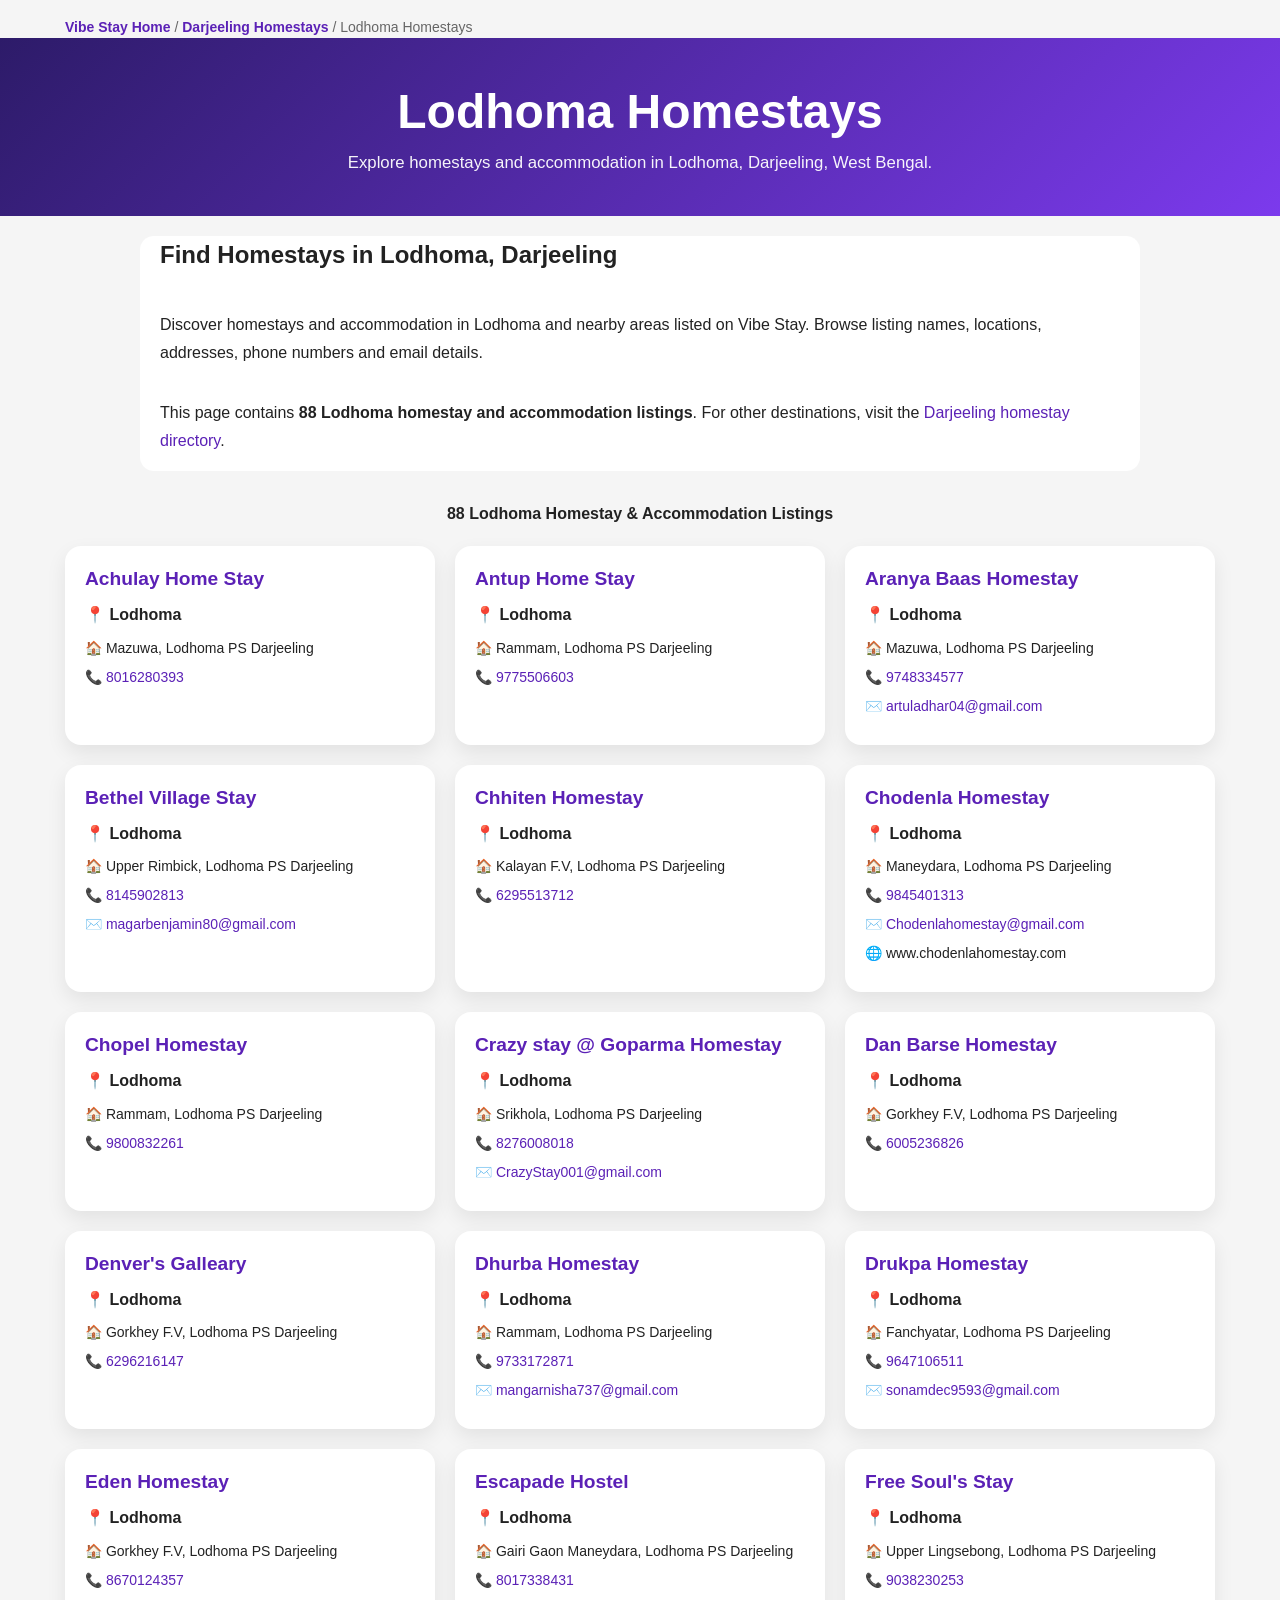
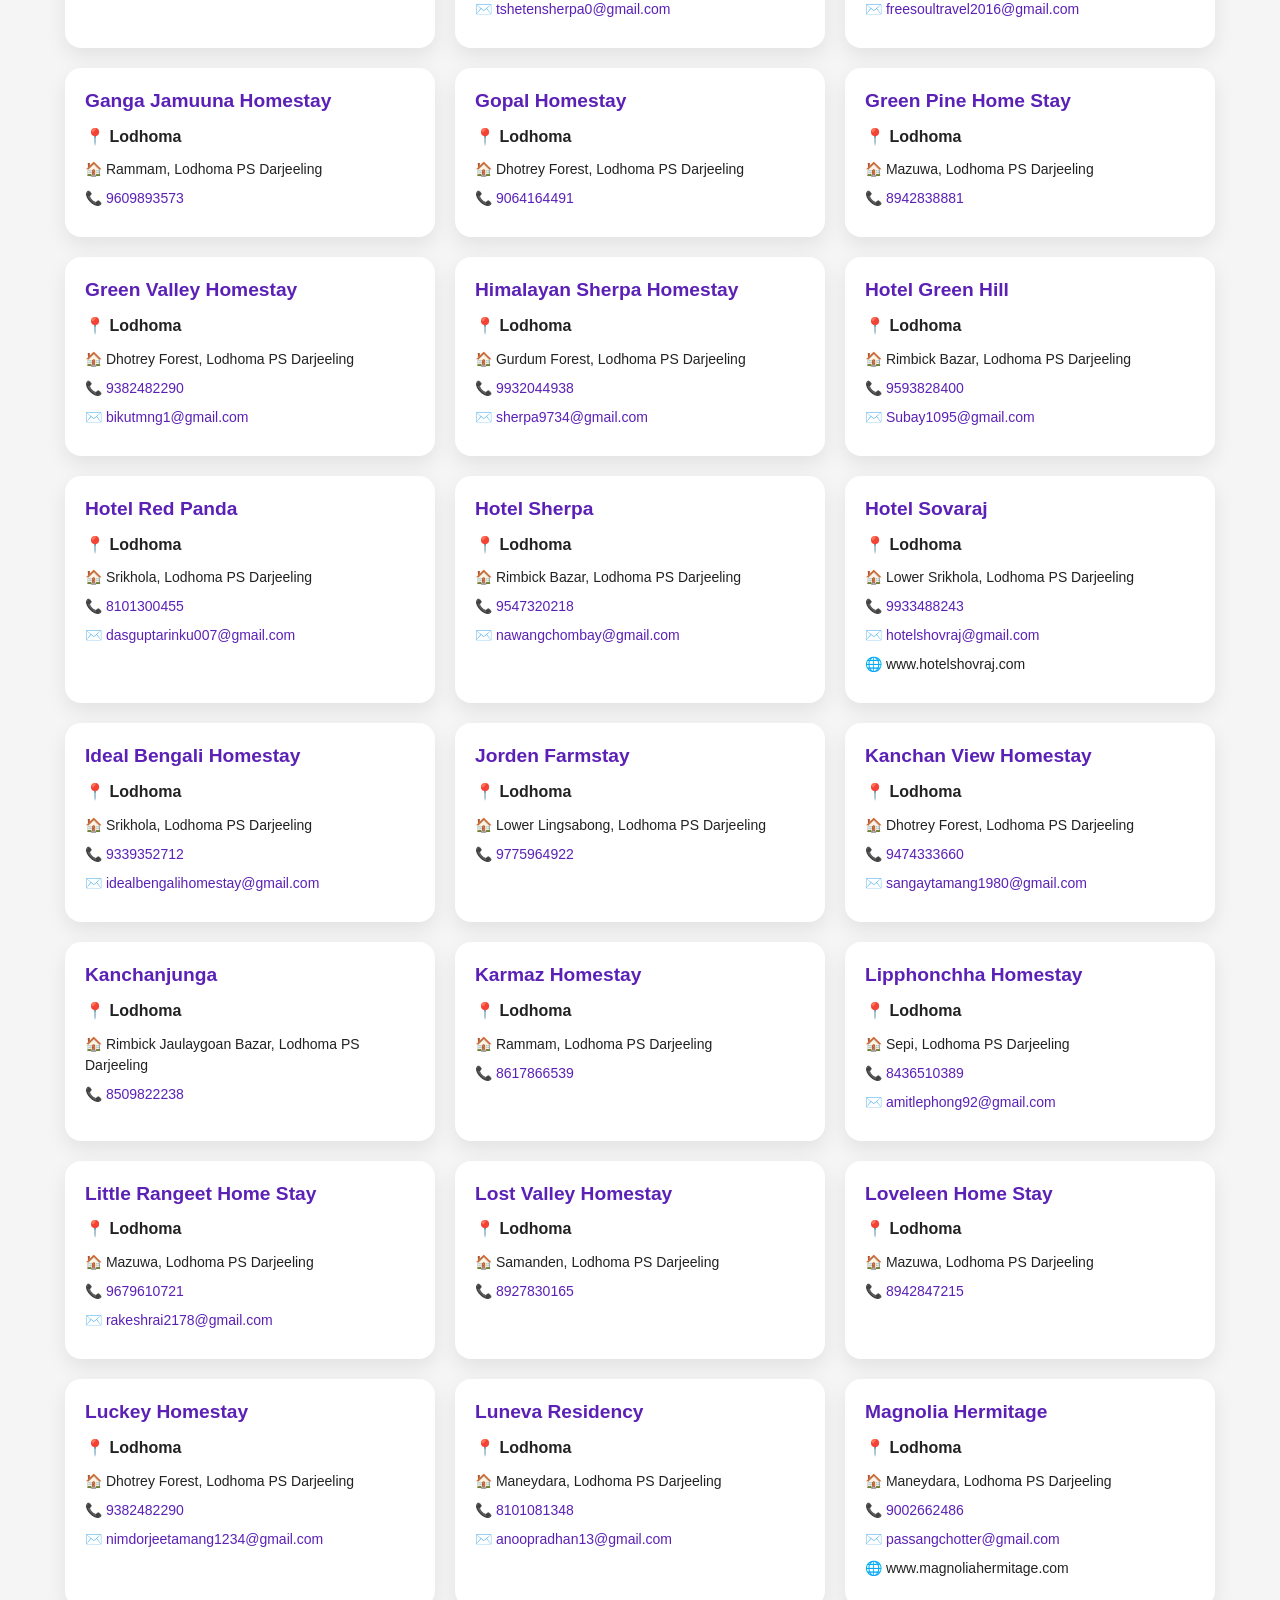
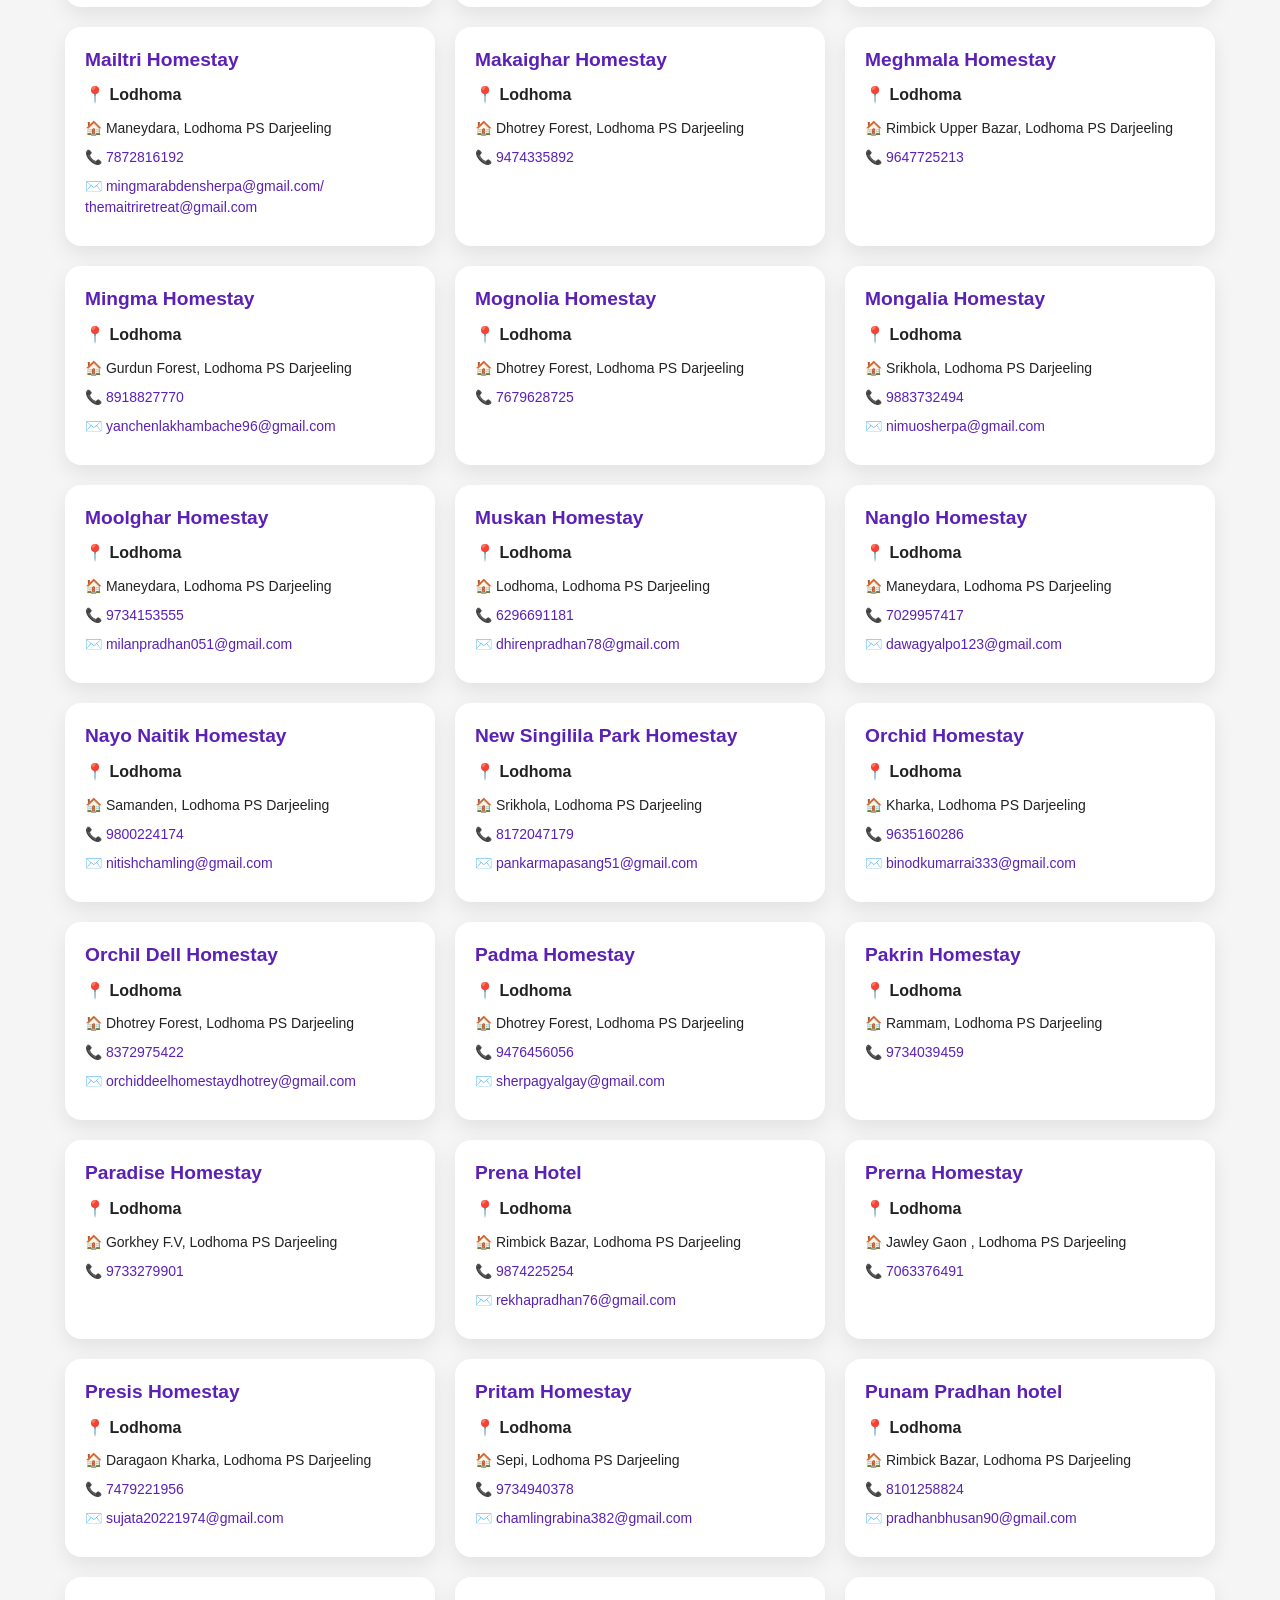
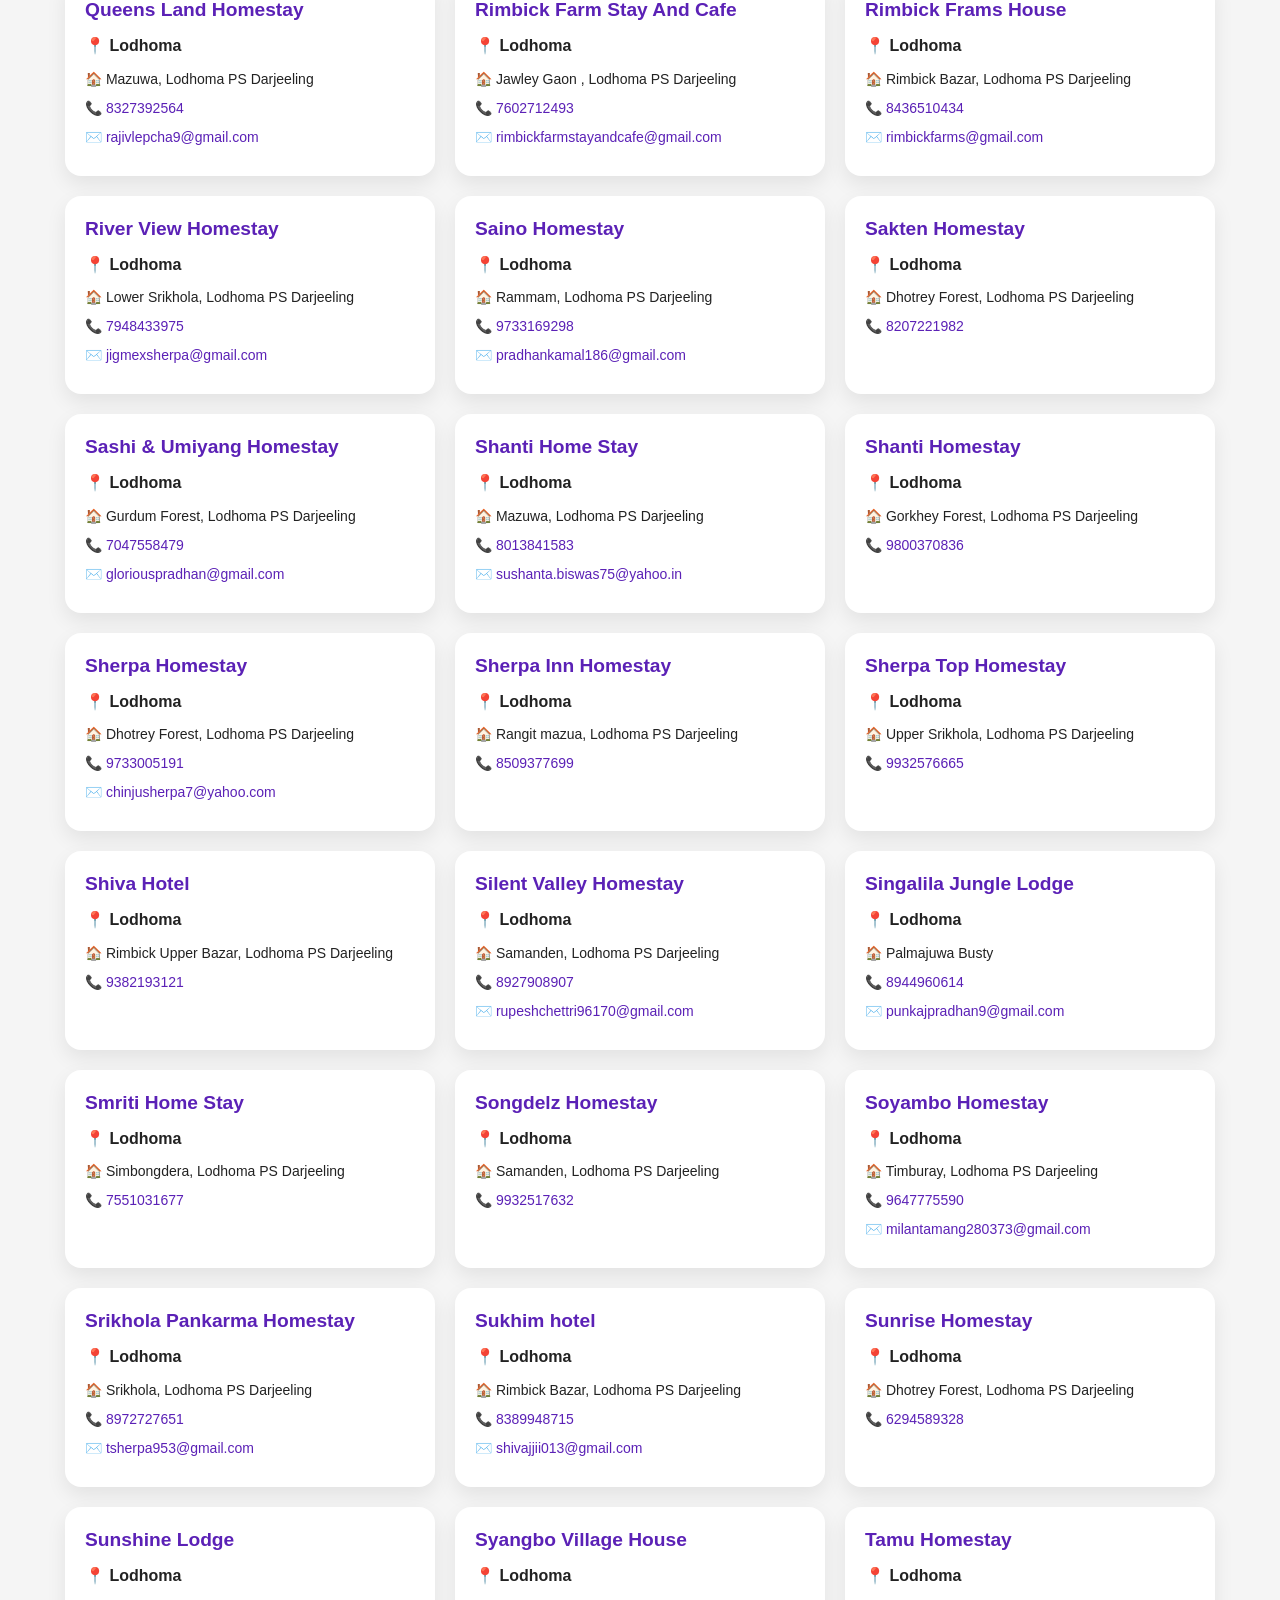
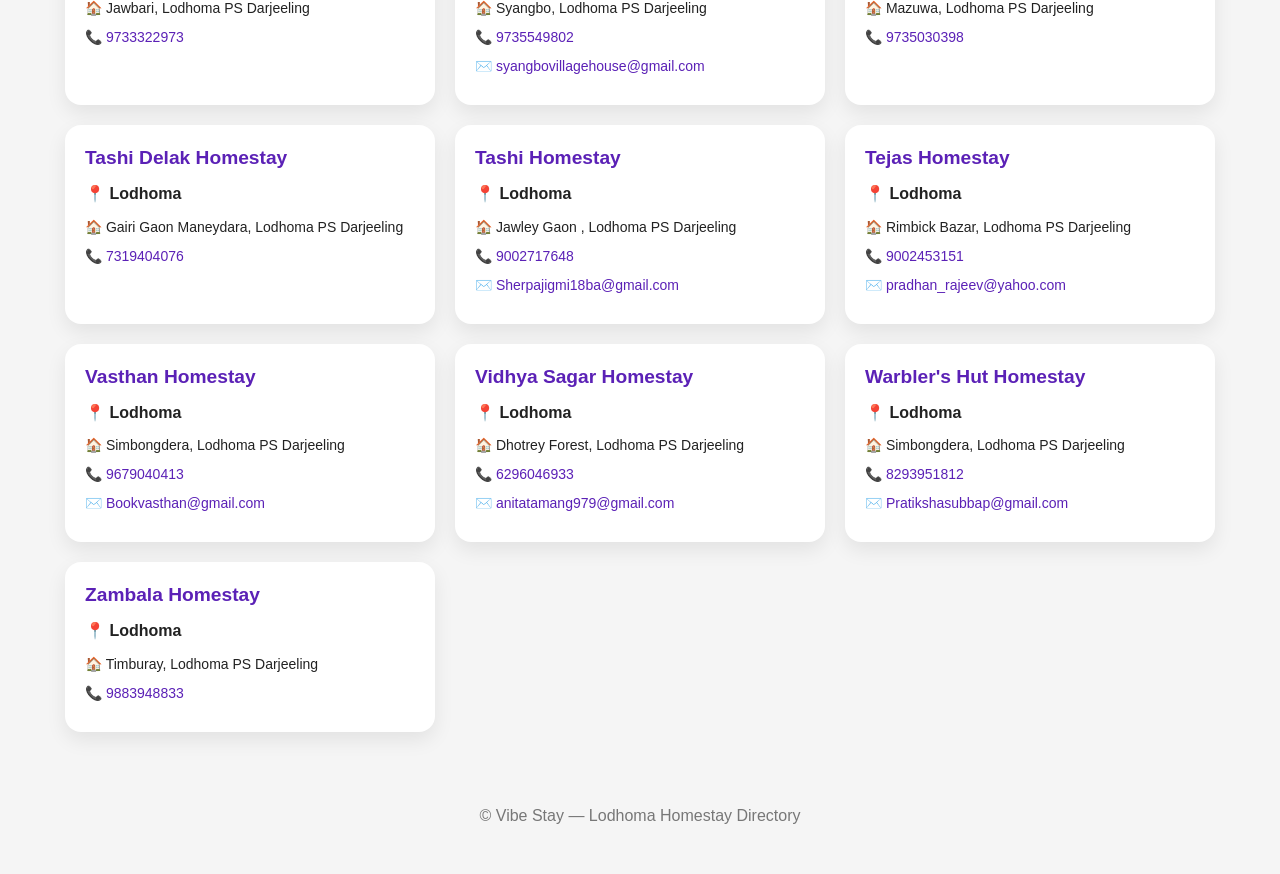
<file: lodhoma-homestays.html>
<!DOCTYPE html>
<html lang="en">
<head>
<meta charset="utf-8">
<meta name="viewport" content="width=device-width, initial-scale=1.0">
<title>Lodhoma Homestays | Vibe Stay</title>
<meta name="description" content="Find 88 homestays and accommodation listings in Lodhoma, Darjeeling. Browse homestay names, locations, addresses, phone numbers and email details on Vibe Stay.">
<meta name="robots" content="index, follow, max-image-preview:large, max-snippet:-1, max-video-preview:-1">
<link rel="canonical" href="https://vibestay.store/lodhoma-homestays.html">
<meta property="og:type" content="website">
<meta property="og:title" content="Lodhoma Homestays | Vibe Stay">
<meta property="og:description" content="Browse homestays and accommodation in Lodhoma, Darjeeling.">
<meta property="og:url" content="https://vibestay.store/lodhoma-homestays.html">
<meta property="og:site_name" content="Vibe Stay">
<meta name="twitter:card" content="summary">
<meta name="twitter:title" content="Lodhoma Homestays | Vibe Stay">
<meta name="twitter:description" content="Browse homestays and accommodation in Lodhoma, Darjeeling.">

<script type="application/ld+json">
{
 "@context":"https://schema.org",
 "@graph":[
  {"@type":"Organization","@id":"https://vibestay.store/#organization","name":"Vibe Stay","url":"https://vibestay.store/"},
  {"@type":"WebSite","@id":"https://vibestay.store/#website","url":"https://vibestay.store/","name":"Vibe Stay","publisher":{"@id":"https://vibestay.store/#organization"}},
  {"@type":"CollectionPage","@id":"https://vibestay.store/lodhoma-homestays.html#webpage","url":"https://vibestay.store/lodhoma-homestays.html","name":"Lodhoma Homestays | Vibe Stay","description":"Directory of homestays and accommodation in Lodhoma, Darjeeling, West Bengal.","isPartOf":{"@id":"https://vibestay.store/#website"},"about":{"@type":"Place","name":"Lodhoma, Darjeeling, West Bengal, India"}}
 ]
}
</script>

<style>
*{box-sizing:border-box} html{scroll-behavior:smooth}
body{font-family:Arial,sans-serif;margin:0;background:#f5f5f5;color:#222;line-height:1.6}
a{color:#5b21b6;text-decoration:none} a:hover{text-decoration:underline}
header{background:linear-gradient(135deg,#2d1b69,#7c3aed);color:#fff;padding:46px 20px 40px;text-align:center}
header h1{margin:0 0 10px;font-size:clamp(2rem,5vw,3rem);line-height:1.15}
header p{margin:0 auto;max-width:760px;font-size:1.05rem;opacity:.95}
.breadcrumb{max-width:1200px;margin:0 auto;padding:16px 25px 0;font-size:14px;color:#666}
.breadcrumb a{font-weight:600}
.seo-intro{max-width:1000px;margin:20px auto 30px;padding:0 20px;background:#fff;border-radius:14px}
.seo-intro p{margin:0;padding:16px 0;line-height:1.75}
.container{max-width:1200px;margin:auto;padding:0 25px 25px}
.count{text-align:center;font-weight:bold;margin:0 0 20px}
.grid{display:grid;grid-template-columns:repeat(auto-fit,minmax(280px,1fr));gap:20px}
.card{background:#fff;padding:20px;border-radius:16px;box-shadow:0 8px 20px rgba(0,0,0,.08)}
.card h2{color:#5b21b6;margin:0 0 10px;font-size:1.2rem;line-height:1.35}
.location{font-weight:bold;margin-bottom:10px}
.item{margin:8px 0;font-size:14px;line-height:1.5;overflow-wrap:anywhere}
footer{text-align:center;padding:30px;color:#777}
</style>
</head>
<body>

<nav aria-label="Breadcrumb" class="breadcrumb">
<a href="index.html">Vibe Stay Home</a> /
<a href="vibestay.html">Darjeeling Homestays</a> /
Lodhoma Homestays
</nav>

<header>
<h1>Lodhoma Homestays</h1>
<p>Explore homestays and accommodation in Lodhoma, Darjeeling, West Bengal.</p>
</header>

<section aria-labelledby="directory-intro" class="seo-intro">
<h2 id="directory-intro">Find Homestays in Lodhoma, Darjeeling</h2>
<p>Discover homestays and accommodation in Lodhoma and nearby areas listed on Vibe Stay. Browse listing names, locations, addresses, phone numbers and email details.</p>
<p>This page contains <strong>88 Lodhoma homestay and accommodation listings</strong>. For other destinations, visit the <a href="vibestay.html">Darjeeling homestay directory</a>.</p>
</section>

<main class="container">
<div class="count">88 Lodhoma Homestay &amp; Accommodation Listings</div>
<section aria-label="Lodhoma homestay listings" class="grid">
<article class="card"><h2>Achulay Home Stay</h2><div class="location">📍 Lodhoma</div><div class="item">🏠 Mazuwa, Lodhoma PS Darjeeling</div><div class="item">📞 <a href="tel:8016280393">8016280393</a></div></article>
<article class="card"><h2>Antup Home Stay</h2><div class="location">📍 Lodhoma</div><div class="item">🏠 Rammam, Lodhoma PS Darjeeling</div><div class="item">📞 <a href="tel:9775506603">9775506603</a></div></article>
<article class="card"><h2>Aranya Baas Homestay</h2><div class="location">📍 Lodhoma</div><div class="item">🏠 Mazuwa, Lodhoma PS Darjeeling</div><div class="item">📞 <a href="tel:9748334577">9748334577</a></div><div class="item">✉️ <a href="mailto:artuladhar04@gmail.com">artuladhar04@gmail.com</a></div></article>
<article class="card"><h2>Bethel Village Stay</h2><div class="location">📍 Lodhoma</div><div class="item">🏠 Upper Rimbick, Lodhoma PS Darjeeling</div><div class="item">📞 <a href="tel:8145902813">8145902813</a></div><div class="item">✉️ <a href="mailto:magarbenjamin80@gmail.com">magarbenjamin80@gmail.com</a></div></article>
<article class="card"><h2>Chhiten Homestay</h2><div class="location">📍 Lodhoma</div><div class="item">🏠 Kalayan F.V, Lodhoma PS Darjeeling</div><div class="item">📞 <a href="tel:6295513712">6295513712</a></div></article>
<article class="card"><h2>Chodenla Homestay</h2><div class="location">📍 Lodhoma</div><div class="item">🏠 Maneydara, Lodhoma PS Darjeeling</div><div class="item">📞 <a href="tel:9845401313">9845401313</a></div><div class="item">✉️ <a href="mailto:Chodenlahomestay@gmail.com">Chodenlahomestay@gmail.com</a></div><div class="item">🌐 www.chodenlahomestay.com</div></article>
<article class="card"><h2>Chopel Homestay</h2><div class="location">📍 Lodhoma</div><div class="item">🏠 Rammam, Lodhoma PS Darjeeling</div><div class="item">📞 <a href="tel:9800832261">9800832261</a></div></article>
<article class="card"><h2>Crazy stay @ Goparma Homestay</h2><div class="location">📍 Lodhoma</div><div class="item">🏠 Srikhola, Lodhoma PS Darjeeling</div><div class="item">📞 <a href="tel:8276008018">8276008018</a></div><div class="item">✉️ <a href="mailto:CrazyStay001@gmail.com">CrazyStay001@gmail.com</a></div></article>
<article class="card"><h2>Dan Barse Homestay</h2><div class="location">📍 Lodhoma</div><div class="item">🏠 Gorkhey F.V, Lodhoma PS Darjeeling</div><div class="item">📞 <a href="tel:6005236826">6005236826</a></div></article>
<article class="card"><h2>Denver's Galleary</h2><div class="location">📍 Lodhoma</div><div class="item">🏠 Gorkhey F.V, Lodhoma PS Darjeeling</div><div class="item">📞 <a href="tel:6296216147">6296216147</a></div></article>
<article class="card"><h2>Dhurba Homestay</h2><div class="location">📍 Lodhoma</div><div class="item">🏠 Rammam, Lodhoma PS Darjeeling</div><div class="item">📞 <a href="tel:9733172871">9733172871</a></div><div class="item">✉️ <a href="mailto:mangarnisha737@gmail.com">mangarnisha737@gmail.com</a></div></article>
<article class="card"><h2>Drukpa Homestay</h2><div class="location">📍 Lodhoma</div><div class="item">🏠 Fanchyatar, Lodhoma PS Darjeeling</div><div class="item">📞 <a href="tel:9647106511">9647106511</a></div><div class="item">✉️ <a href="mailto:sonamdec9593@gmail.com">sonamdec9593@gmail.com</a></div></article>
<article class="card"><h2>Eden Homestay</h2><div class="location">📍 Lodhoma</div><div class="item">🏠 Gorkhey F.V, Lodhoma PS Darjeeling</div><div class="item">📞 <a href="tel:8670124357">8670124357</a></div></article>
<article class="card"><h2>Escapade Hostel</h2><div class="location">📍 Lodhoma</div><div class="item">🏠 Gairi Gaon Maneydara, Lodhoma PS Darjeeling</div><div class="item">📞 <a href="tel:8017338431">8017338431</a></div><div class="item">✉️ <a href="mailto:tshetensherpa0@gmail.com">tshetensherpa0@gmail.com</a></div></article>
<article class="card"><h2>Free Soul's Stay</h2><div class="location">📍 Lodhoma</div><div class="item">🏠 Upper Lingsebong, Lodhoma PS Darjeeling</div><div class="item">📞 <a href="tel:9038230253">9038230253</a></div><div class="item">✉️ <a href="mailto:freesoultravel2016@gmail.com">freesoultravel2016@gmail.com</a></div></article>
<article class="card"><h2>Ganga Jamuuna Homestay</h2><div class="location">📍 Lodhoma</div><div class="item">🏠 Rammam, Lodhoma PS Darjeeling</div><div class="item">📞 <a href="tel:9609893573">9609893573</a></div></article>
<article class="card"><h2>Gopal Homestay</h2><div class="location">📍 Lodhoma</div><div class="item">🏠 Dhotrey Forest, Lodhoma PS Darjeeling</div><div class="item">📞 <a href="tel:9064164491">9064164491</a></div></article>
<article class="card"><h2>Green Pine Home Stay</h2><div class="location">📍 Lodhoma</div><div class="item">🏠 Mazuwa, Lodhoma PS Darjeeling</div><div class="item">📞 <a href="tel:8942838881">8942838881</a></div></article>
<article class="card"><h2>Green Valley Homestay</h2><div class="location">📍 Lodhoma</div><div class="item">🏠 Dhotrey Forest, Lodhoma PS Darjeeling</div><div class="item">📞 <a href="tel:9382482290">9382482290</a></div><div class="item">✉️ <a href="mailto:bikutmng1@gmail.com">bikutmng1@gmail.com</a></div></article>
<article class="card"><h2>Himalayan Sherpa Homestay</h2><div class="location">📍 Lodhoma</div><div class="item">🏠 Gurdum Forest, Lodhoma PS Darjeeling</div><div class="item">📞 <a href="tel:9932044938">9932044938</a></div><div class="item">✉️ <a href="mailto:sherpa9734@gmail.com">sherpa9734@gmail.com</a></div></article>
<article class="card"><h2>Hotel Green Hill</h2><div class="location">📍 Lodhoma</div><div class="item">🏠 Rimbick Bazar, Lodhoma PS Darjeeling</div><div class="item">📞 <a href="tel:9593828400">9593828400</a></div><div class="item">✉️ <a href="mailto:Subay1095@gmail.com">Subay1095@gmail.com</a></div></article>
<article class="card"><h2>Hotel Red Panda</h2><div class="location">📍 Lodhoma</div><div class="item">🏠 Srikhola, Lodhoma PS Darjeeling</div><div class="item">📞 <a href="tel:8101300455">8101300455</a></div><div class="item">✉️ <a href="mailto:dasguptarinku007@gmail.com">dasguptarinku007@gmail.com</a></div></article>
<article class="card"><h2>Hotel Sherpa</h2><div class="location">📍 Lodhoma</div><div class="item">🏠 Rimbick Bazar, Lodhoma PS Darjeeling</div><div class="item">📞 <a href="tel:9547320218">9547320218</a></div><div class="item">✉️ <a href="mailto:nawangchombay@gmail.com">nawangchombay@gmail.com</a></div></article>
<article class="card"><h2>Hotel Sovaraj</h2><div class="location">📍 Lodhoma</div><div class="item">🏠 Lower Srikhola, Lodhoma PS Darjeeling</div><div class="item">📞 <a href="tel:9933488243">9933488243</a></div><div class="item">✉️ <a href="mailto:hotelshovraj@gmail.com">hotelshovraj@gmail.com</a></div><div class="item">🌐 www.hotelshovraj.com</div></article>
<article class="card"><h2>Ideal Bengali Homestay</h2><div class="location">📍 Lodhoma</div><div class="item">🏠 Srikhola, Lodhoma PS Darjeeling</div><div class="item">📞 <a href="tel:9339352712">9339352712</a></div><div class="item">✉️ <a href="mailto:idealbengalihomestay@gmail.com">idealbengalihomestay@gmail.com</a></div></article>
<article class="card"><h2>Jorden Farmstay</h2><div class="location">📍 Lodhoma</div><div class="item">🏠 Lower Lingsabong, Lodhoma PS Darjeeling</div><div class="item">📞 <a href="tel:9775964922">9775964922</a></div></article>
<article class="card"><h2>Kanchan View Homestay</h2><div class="location">📍 Lodhoma</div><div class="item">🏠 Dhotrey Forest, Lodhoma PS Darjeeling</div><div class="item">📞 <a href="tel:9474333660">9474333660</a></div><div class="item">✉️ <a href="mailto:sangaytamang1980@gmail.com">sangaytamang1980@gmail.com</a></div></article>
<article class="card"><h2>Kanchanjunga</h2><div class="location">📍 Lodhoma</div><div class="item">🏠 Rimbick Jaulaygoan Bazar, Lodhoma PS Darjeeling</div><div class="item">📞 <a href="tel:8509822238">8509822238</a></div></article>
<article class="card"><h2>Karmaz Homestay</h2><div class="location">📍 Lodhoma</div><div class="item">🏠 Rammam, Lodhoma PS Darjeeling</div><div class="item">📞 <a href="tel:8617866539">8617866539</a></div></article>
<article class="card"><h2>Lipphonchha Homestay</h2><div class="location">📍 Lodhoma</div><div class="item">🏠 Sepi, Lodhoma PS Darjeeling</div><div class="item">📞 <a href="tel:8436510389">8436510389</a></div><div class="item">✉️ <a href="mailto:amitlephong92@gmail.com">amitlephong92@gmail.com</a></div></article>
<article class="card"><h2>Little Rangeet Home Stay</h2><div class="location">📍 Lodhoma</div><div class="item">🏠 Mazuwa, Lodhoma PS Darjeeling</div><div class="item">📞 <a href="tel:9679610721">9679610721</a></div><div class="item">✉️ <a href="mailto:rakeshrai2178@gmail.com">rakeshrai2178@gmail.com</a></div></article>
<article class="card"><h2>Lost Valley Homestay</h2><div class="location">📍 Lodhoma</div><div class="item">🏠 Samanden, Lodhoma PS Darjeeling</div><div class="item">📞 <a href="tel:8927830165">8927830165</a></div></article>
<article class="card"><h2>Loveleen Home Stay</h2><div class="location">📍 Lodhoma</div><div class="item">🏠 Mazuwa, Lodhoma PS Darjeeling</div><div class="item">📞 <a href="tel:8942847215">8942847215</a></div></article>
<article class="card"><h2>Luckey Homestay</h2><div class="location">📍 Lodhoma</div><div class="item">🏠 Dhotrey Forest, Lodhoma PS Darjeeling</div><div class="item">📞 <a href="tel:9382482290">9382482290</a></div><div class="item">✉️ <a href="mailto:nimdorjeetamang1234@gmail.com">nimdorjeetamang1234@gmail.com</a></div></article>
<article class="card"><h2>Luneva Residency</h2><div class="location">📍 Lodhoma</div><div class="item">🏠 Maneydara, Lodhoma PS Darjeeling</div><div class="item">📞 <a href="tel:8101081348">8101081348</a></div><div class="item">✉️ <a href="mailto:anoopradhan13@gmail.com">anoopradhan13@gmail.com</a></div></article>
<article class="card"><h2>Magnolia Hermitage</h2><div class="location">📍 Lodhoma</div><div class="item">🏠 Maneydara, Lodhoma PS Darjeeling</div><div class="item">📞 <a href="tel:9002662486">9002662486</a></div><div class="item">✉️ <a href="mailto:passangchotter@gmail.com">passangchotter@gmail.com</a></div><div class="item">🌐 www.magnoliahermitage.com</div></article>
<article class="card"><h2>Mailtri Homestay</h2><div class="location">📍 Lodhoma</div><div class="item">🏠 Maneydara, Lodhoma PS Darjeeling</div><div class="item">📞 <a href="tel:7872816192">7872816192</a></div><div class="item">✉️ <a href="mailto:mingmarabdensherpa@gmail.com/ themaitriretreat@gmail.com">mingmarabdensherpa@gmail.com/ themaitriretreat@gmail.com</a></div></article>
<article class="card"><h2>Makaighar Homestay</h2><div class="location">📍 Lodhoma</div><div class="item">🏠 Dhotrey Forest, Lodhoma PS Darjeeling</div><div class="item">📞 <a href="tel:9474335892">9474335892</a></div></article>
<article class="card"><h2>Meghmala Homestay</h2><div class="location">📍 Lodhoma</div><div class="item">🏠 Rimbick Upper Bazar, Lodhoma PS Darjeeling</div><div class="item">📞 <a href="tel:9647725213">9647725213</a></div></article>
<article class="card"><h2>Mingma Homestay</h2><div class="location">📍 Lodhoma</div><div class="item">🏠 Gurdun Forest, Lodhoma PS Darjeeling</div><div class="item">📞 <a href="tel:8918827770">8918827770</a></div><div class="item">✉️ <a href="mailto:yanchenlakhambache96@gmail.com">yanchenlakhambache96@gmail.com</a></div></article>
<article class="card"><h2>Mognolia Homestay</h2><div class="location">📍 Lodhoma</div><div class="item">🏠 Dhotrey Forest, Lodhoma PS Darjeeling</div><div class="item">📞 <a href="tel:7679628725">7679628725</a></div></article>
<article class="card"><h2>Mongalia Homestay</h2><div class="location">📍 Lodhoma</div><div class="item">🏠 Srikhola, Lodhoma PS Darjeeling</div><div class="item">📞 <a href="tel:9883732494">9883732494</a></div><div class="item">✉️ <a href="mailto:nimuosherpa@gmail.com">nimuosherpa@gmail.com</a></div></article>
<article class="card"><h2>Moolghar Homestay</h2><div class="location">📍 Lodhoma</div><div class="item">🏠 Maneydara, Lodhoma PS Darjeeling</div><div class="item">📞 <a href="tel:9734153555">9734153555</a></div><div class="item">✉️ <a href="mailto:milanpradhan051@gmail.com">milanpradhan051@gmail.com</a></div></article>
<article class="card"><h2>Muskan Homestay</h2><div class="location">📍 Lodhoma</div><div class="item">🏠 Lodhoma, Lodhoma PS Darjeeling</div><div class="item">📞 <a href="tel:6296691181">6296691181</a></div><div class="item">✉️ <a href="mailto:dhirenpradhan78@gmail.com">dhirenpradhan78@gmail.com</a></div></article>
<article class="card"><h2>Nanglo Homestay</h2><div class="location">📍 Lodhoma</div><div class="item">🏠 Maneydara, Lodhoma PS Darjeeling</div><div class="item">📞 <a href="tel:7029957417">7029957417</a></div><div class="item">✉️ <a href="mailto:dawagyalpo123@gmail.com">dawagyalpo123@gmail.com</a></div></article>
<article class="card"><h2>Nayo Naitik Homestay</h2><div class="location">📍 Lodhoma</div><div class="item">🏠 Samanden, Lodhoma PS Darjeeling</div><div class="item">📞 <a href="tel:9800224174">9800224174</a></div><div class="item">✉️ <a href="mailto:nitishchamling@gmail.com">nitishchamling@gmail.com</a></div></article>
<article class="card"><h2>New Singilila Park Homestay</h2><div class="location">📍 Lodhoma</div><div class="item">🏠 Srikhola, Lodhoma PS Darjeeling</div><div class="item">📞 <a href="tel:8172047179">8172047179</a></div><div class="item">✉️ <a href="mailto:pankarmapasang51@gmail.com">pankarmapasang51@gmail.com</a></div></article>
<article class="card"><h2>Orchid Homestay</h2><div class="location">📍 Lodhoma</div><div class="item">🏠 Kharka, Lodhoma PS Darjeeling</div><div class="item">📞 <a href="tel:9635160286">9635160286</a></div><div class="item">✉️ <a href="mailto:binodkumarrai333@gmail.com">binodkumarrai333@gmail.com</a></div></article>
<article class="card"><h2>Orchil Dell Homestay</h2><div class="location">📍 Lodhoma</div><div class="item">🏠 Dhotrey Forest, Lodhoma PS Darjeeling</div><div class="item">📞 <a href="tel:8372975422">8372975422</a></div><div class="item">✉️ <a href="mailto:orchiddeelhomestaydhotrey@gmail.com">orchiddeelhomestaydhotrey@gmail.com</a></div></article>
<article class="card"><h2>Padma Homestay</h2><div class="location">📍 Lodhoma</div><div class="item">🏠 Dhotrey Forest, Lodhoma PS Darjeeling</div><div class="item">📞 <a href="tel:9476456056">9476456056</a></div><div class="item">✉️ <a href="mailto:sherpagyalgay@gmail.com">sherpagyalgay@gmail.com</a></div></article>
<article class="card"><h2>Pakrin Homestay</h2><div class="location">📍 Lodhoma</div><div class="item">🏠 Rammam, Lodhoma PS Darjeeling</div><div class="item">📞 <a href="tel:9734039459">9734039459</a></div></article>
<article class="card"><h2>Paradise Homestay</h2><div class="location">📍 Lodhoma</div><div class="item">🏠 Gorkhey F.V, Lodhoma PS Darjeeling</div><div class="item">📞 <a href="tel:9733279901">9733279901</a></div></article>
<article class="card"><h2>Prena Hotel</h2><div class="location">📍 Lodhoma</div><div class="item">🏠 Rimbick Bazar, Lodhoma PS Darjeeling</div><div class="item">📞 <a href="tel:9874225254">9874225254</a></div><div class="item">✉️ <a href="mailto:rekhapradhan76@gmail.com">rekhapradhan76@gmail.com</a></div></article>
<article class="card"><h2>Prerna Homestay</h2><div class="location">📍 Lodhoma</div><div class="item">🏠 Jawley Gaon , Lodhoma PS Darjeeling</div><div class="item">📞 <a href="tel:7063376491">7063376491</a></div></article>
<article class="card"><h2>Presis Homestay</h2><div class="location">📍 Lodhoma</div><div class="item">🏠 Daragaon Kharka, Lodhoma PS Darjeeling</div><div class="item">📞 <a href="tel:7479221956">7479221956</a></div><div class="item">✉️ <a href="mailto:sujata20221974@gmail.com">sujata20221974@gmail.com</a></div></article>
<article class="card"><h2>Pritam Homestay</h2><div class="location">📍 Lodhoma</div><div class="item">🏠 Sepi, Lodhoma PS Darjeeling</div><div class="item">📞 <a href="tel:9734940378">9734940378</a></div><div class="item">✉️ <a href="mailto:chamlingrabina382@gmail.com">chamlingrabina382@gmail.com</a></div></article>
<article class="card"><h2>Punam Pradhan hotel</h2><div class="location">📍 Lodhoma</div><div class="item">🏠 Rimbick Bazar, Lodhoma PS Darjeeling</div><div class="item">📞 <a href="tel:8101258824">8101258824</a></div><div class="item">✉️ <a href="mailto:pradhanbhusan90@gmail.com">pradhanbhusan90@gmail.com</a></div></article>
<article class="card"><h2>Queens Land Homestay</h2><div class="location">📍 Lodhoma</div><div class="item">🏠 Mazuwa, Lodhoma PS Darjeeling</div><div class="item">📞 <a href="tel:8327392564">8327392564</a></div><div class="item">✉️ <a href="mailto:rajivlepcha9@gmail.com">rajivlepcha9@gmail.com</a></div></article>
<article class="card"><h2>Rimbick Farm Stay And Cafe</h2><div class="location">📍 Lodhoma</div><div class="item">🏠 Jawley Gaon , Lodhoma PS Darjeeling</div><div class="item">📞 <a href="tel:7602712493">7602712493</a></div><div class="item">✉️ <a href="mailto:rimbickfarmstayandcafe@gmail.com">rimbickfarmstayandcafe@gmail.com</a></div></article>
<article class="card"><h2>Rimbick Frams House</h2><div class="location">📍 Lodhoma</div><div class="item">🏠 Rimbick Bazar, Lodhoma PS Darjeeling</div><div class="item">📞 <a href="tel:8436510434">8436510434</a></div><div class="item">✉️ <a href="mailto:rimbickfarms@gmail.com">rimbickfarms@gmail.com</a></div></article>
<article class="card"><h2>River View Homestay</h2><div class="location">📍 Lodhoma</div><div class="item">🏠 Lower Srikhola, Lodhoma PS Darjeeling</div><div class="item">📞 <a href="tel:7948433975">7948433975</a></div><div class="item">✉️ <a href="mailto:jigmexsherpa@gmail.com">jigmexsherpa@gmail.com</a></div></article>
<article class="card"><h2>Saino Homestay</h2><div class="location">📍 Lodhoma</div><div class="item">🏠 Rammam, Lodhoma PS Darjeeling</div><div class="item">📞 <a href="tel:9733169298">9733169298</a></div><div class="item">✉️ <a href="mailto:pradhankamal186@gmail.com">pradhankamal186@gmail.com</a></div></article>
<article class="card"><h2>Sakten Homestay</h2><div class="location">📍 Lodhoma</div><div class="item">🏠 Dhotrey Forest, Lodhoma PS Darjeeling</div><div class="item">📞 <a href="tel:8207221982">8207221982</a></div></article>
<article class="card"><h2>Sashi &amp; Umiyang Homestay</h2><div class="location">📍 Lodhoma</div><div class="item">🏠 Gurdum Forest, Lodhoma PS Darjeeling</div><div class="item">📞 <a href="tel:7047558479">7047558479</a></div><div class="item">✉️ <a href="mailto:gloriouspradhan@gmail.com">gloriouspradhan@gmail.com</a></div></article>
<article class="card"><h2>Shanti Home Stay</h2><div class="location">📍 Lodhoma</div><div class="item">🏠 Mazuwa, Lodhoma PS Darjeeling</div><div class="item">📞 <a href="tel:8013841583">8013841583</a></div><div class="item">✉️ <a href="mailto:sushanta.biswas75@yahoo.in">sushanta.biswas75@yahoo.in</a></div></article>
<article class="card"><h2>Shanti Homestay</h2><div class="location">📍 Lodhoma</div><div class="item">🏠 Gorkhey Forest, Lodhoma PS Darjeeling</div><div class="item">📞 <a href="tel:9800370836">9800370836</a></div></article>
<article class="card"><h2>Sherpa Homestay</h2><div class="location">📍 Lodhoma</div><div class="item">🏠 Dhotrey Forest, Lodhoma PS Darjeeling</div><div class="item">📞 <a href="tel:9733005191">9733005191</a></div><div class="item">✉️ <a href="mailto:chinjusherpa7@yahoo.com">chinjusherpa7@yahoo.com</a></div></article>
<article class="card"><h2>Sherpa Inn Homestay</h2><div class="location">📍 Lodhoma</div><div class="item">🏠 Rangit mazua, Lodhoma PS Darjeeling</div><div class="item">📞 <a href="tel:8509377699">8509377699</a></div></article>
<article class="card"><h2>Sherpa Top Homestay</h2><div class="location">📍 Lodhoma</div><div class="item">🏠 Upper Srikhola, Lodhoma PS Darjeeling</div><div class="item">📞 <a href="tel:9932576665">9932576665</a></div></article>
<article class="card"><h2>Shiva Hotel</h2><div class="location">📍 Lodhoma</div><div class="item">🏠 Rimbick Upper Bazar, Lodhoma PS Darjeeling</div><div class="item">📞 <a href="tel:9382193121">9382193121</a></div></article>
<article class="card"><h2>Silent Valley Homestay</h2><div class="location">📍 Lodhoma</div><div class="item">🏠 Samanden, Lodhoma PS Darjeeling</div><div class="item">📞 <a href="tel:8927908907">8927908907</a></div><div class="item">✉️ <a href="mailto:rupeshchettri96170@gmail.com">rupeshchettri96170@gmail.com</a></div></article>
<article class="card"><h2>Singalila Jungle Lodge</h2><div class="location">📍 Lodhoma</div><div class="item">🏠 Palmajuwa Busty</div><div class="item">📞 <a href="tel:8944960614">8944960614</a></div><div class="item">✉️ <a href="mailto:punkajpradhan9@gmail.com">punkajpradhan9@gmail.com</a></div></article>
<article class="card"><h2>Smriti Home Stay</h2><div class="location">📍 Lodhoma</div><div class="item">🏠 Simbongdera, Lodhoma PS Darjeeling</div><div class="item">📞 <a href="tel:7551031677">7551031677</a></div></article>
<article class="card"><h2>Songdelz Homestay</h2><div class="location">📍 Lodhoma</div><div class="item">🏠 Samanden, Lodhoma PS Darjeeling</div><div class="item">📞 <a href="tel:9932517632">9932517632</a></div></article>
<article class="card"><h2>Soyambo Homestay</h2><div class="location">📍 Lodhoma</div><div class="item">🏠 Timburay, Lodhoma PS Darjeeling</div><div class="item">📞 <a href="tel:9647775590">9647775590</a></div><div class="item">✉️ <a href="mailto:milantamang280373@gmail.com">milantamang280373@gmail.com</a></div></article>
<article class="card"><h2>Srikhola Pankarma Homestay</h2><div class="location">📍 Lodhoma</div><div class="item">🏠 Srikhola, Lodhoma PS Darjeeling</div><div class="item">📞 <a href="tel:8972727651">8972727651</a></div><div class="item">✉️ <a href="mailto:tsherpa953@gmail.com">tsherpa953@gmail.com</a></div></article>
<article class="card"><h2>Sukhim hotel</h2><div class="location">📍 Lodhoma</div><div class="item">🏠 Rimbick Bazar, Lodhoma PS Darjeeling</div><div class="item">📞 <a href="tel:8389948715">8389948715</a></div><div class="item">✉️ <a href="mailto:shivajjii013@gmail.com">shivajjii013@gmail.com</a></div></article>
<article class="card"><h2>Sunrise Homestay</h2><div class="location">📍 Lodhoma</div><div class="item">🏠 Dhotrey Forest, Lodhoma PS Darjeeling</div><div class="item">📞 <a href="tel:6294589328">6294589328</a></div></article>
<article class="card"><h2>Sunshine Lodge</h2><div class="location">📍 Lodhoma</div><div class="item">🏠 Jawbari, Lodhoma PS Darjeeling</div><div class="item">📞 <a href="tel:9733322973">9733322973</a></div></article>
<article class="card"><h2>Syangbo Village House</h2><div class="location">📍 Lodhoma</div><div class="item">🏠 Syangbo, Lodhoma PS Darjeeling</div><div class="item">📞 <a href="tel:9735549802">9735549802</a></div><div class="item">✉️ <a href="mailto:syangbovillagehouse@gmail.com">syangbovillagehouse@gmail.com</a></div></article>
<article class="card"><h2>Tamu Homestay</h2><div class="location">📍 Lodhoma</div><div class="item">🏠 Mazuwa, Lodhoma PS Darjeeling</div><div class="item">📞 <a href="tel:9735030398">9735030398</a></div></article>
<article class="card"><h2>Tashi Delak Homestay</h2><div class="location">📍 Lodhoma</div><div class="item">🏠 Gairi Gaon Maneydara, Lodhoma PS Darjeeling</div><div class="item">📞 <a href="tel:7319404076">7319404076</a></div></article>
<article class="card"><h2>Tashi Homestay</h2><div class="location">📍 Lodhoma</div><div class="item">🏠 Jawley Gaon , Lodhoma PS Darjeeling</div><div class="item">📞 <a href="tel:9002717648">9002717648</a></div><div class="item">✉️ <a href="mailto:Sherpajigmi18ba@gmail.com">Sherpajigmi18ba@gmail.com</a></div></article>
<article class="card"><h2>Tejas Homestay</h2><div class="location">📍 Lodhoma</div><div class="item">🏠 Rimbick Bazar, Lodhoma PS Darjeeling</div><div class="item">📞 <a href="tel:9002453151">9002453151</a></div><div class="item">✉️ <a href="mailto:pradhan_rajeev@yahoo.com">pradhan_rajeev@yahoo.com</a></div></article>
<article class="card"><h2>Vasthan Homestay</h2><div class="location">📍 Lodhoma</div><div class="item">🏠 Simbongdera, Lodhoma PS Darjeeling</div><div class="item">📞 <a href="tel:9679040413">9679040413</a></div><div class="item">✉️ <a href="mailto:Bookvasthan@gmail.com">Bookvasthan@gmail.com</a></div></article>
<article class="card"><h2>Vidhya Sagar Homestay</h2><div class="location">📍 Lodhoma</div><div class="item">🏠 Dhotrey Forest, Lodhoma PS Darjeeling</div><div class="item">📞 <a href="tel:6296046933">6296046933</a></div><div class="item">✉️ <a href="mailto:anitatamang979@gmail.com">anitatamang979@gmail.com</a></div></article>
<article class="card"><h2>Warbler's Hut Homestay</h2><div class="location">📍 Lodhoma</div><div class="item">🏠 Simbongdera, Lodhoma PS Darjeeling</div><div class="item">📞 <a href="tel:8293951812">8293951812</a></div><div class="item">✉️ <a href="mailto:Pratikshasubbap@gmail.com">Pratikshasubbap@gmail.com</a></div></article>
<article class="card"><h2>Zambala Homestay</h2><div class="location">📍 Lodhoma</div><div class="item">🏠 Timburay, Lodhoma PS Darjeeling</div><div class="item">📞 <a href="tel:9883948833">9883948833</a></div></article>
</section>
</main>

<footer><p>© Vibe Stay — Lodhoma Homestay Directory</p></footer>
</body>
</html>
</file>
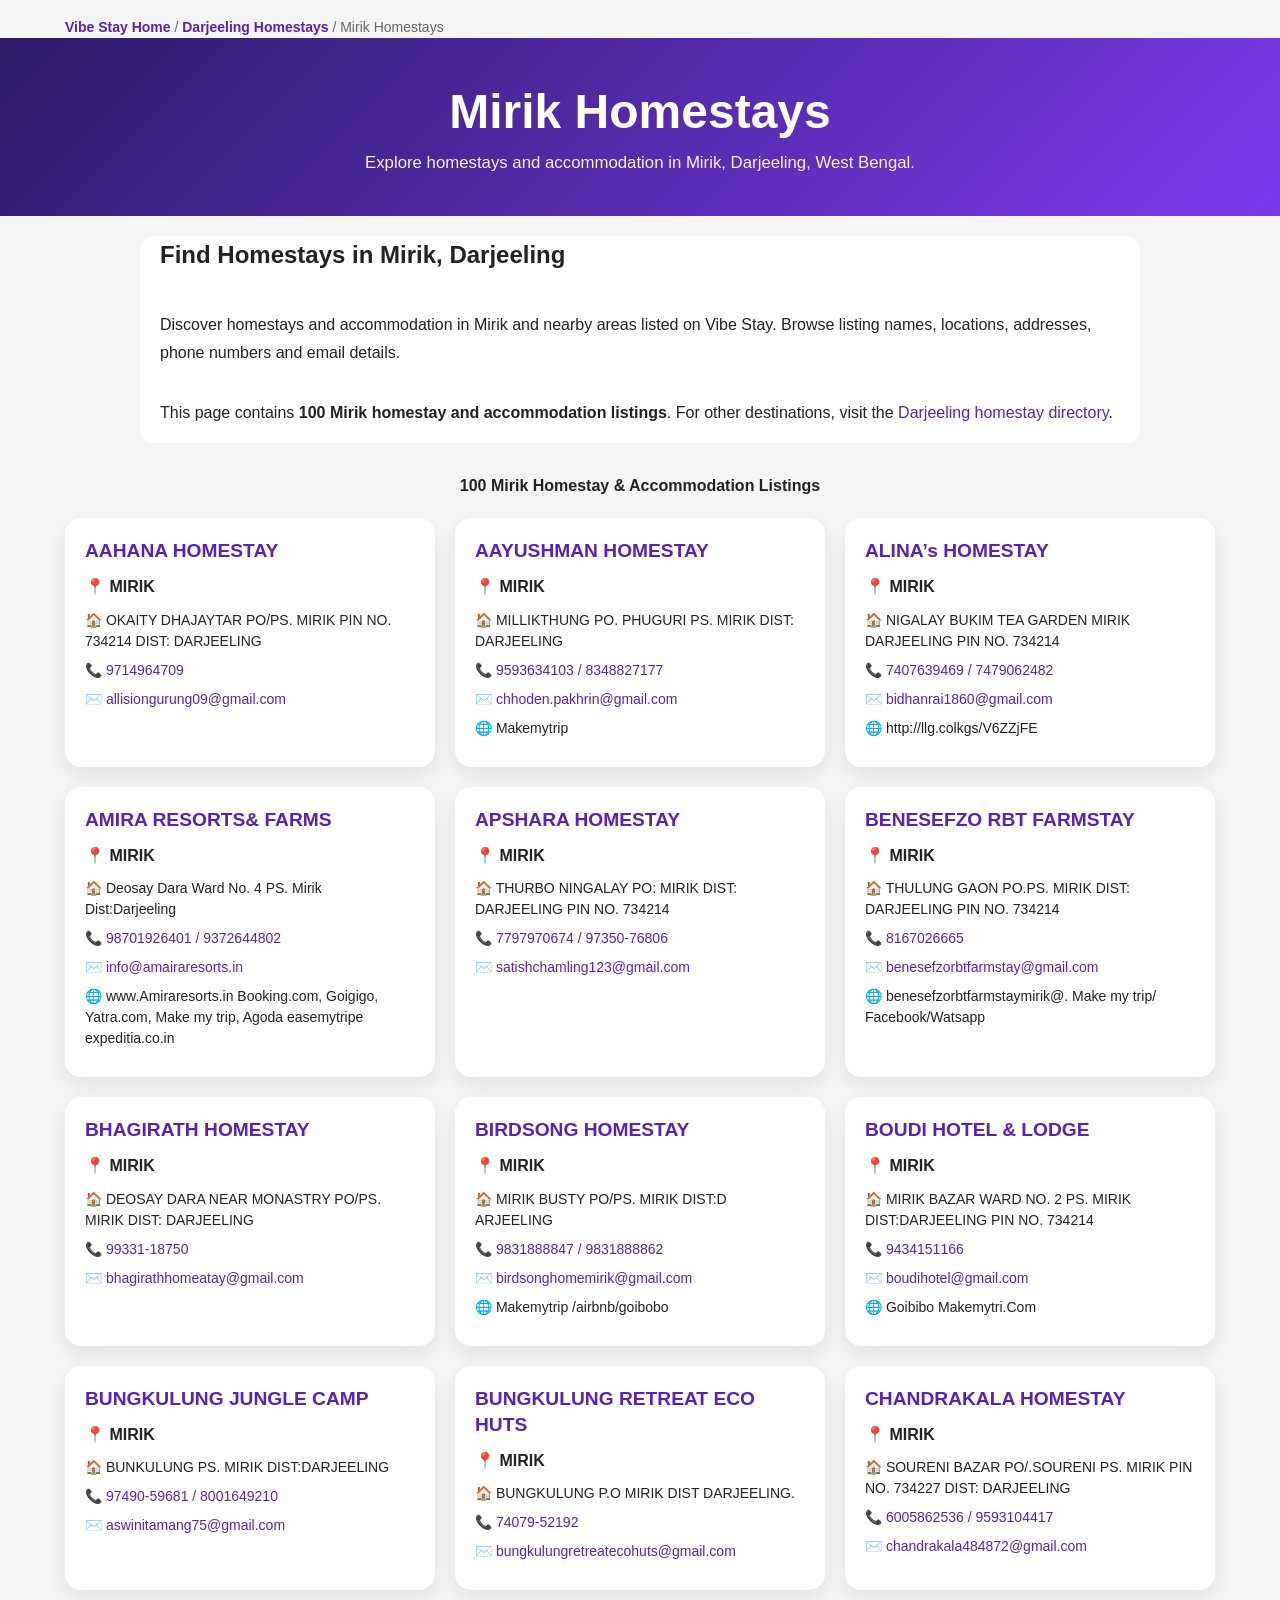
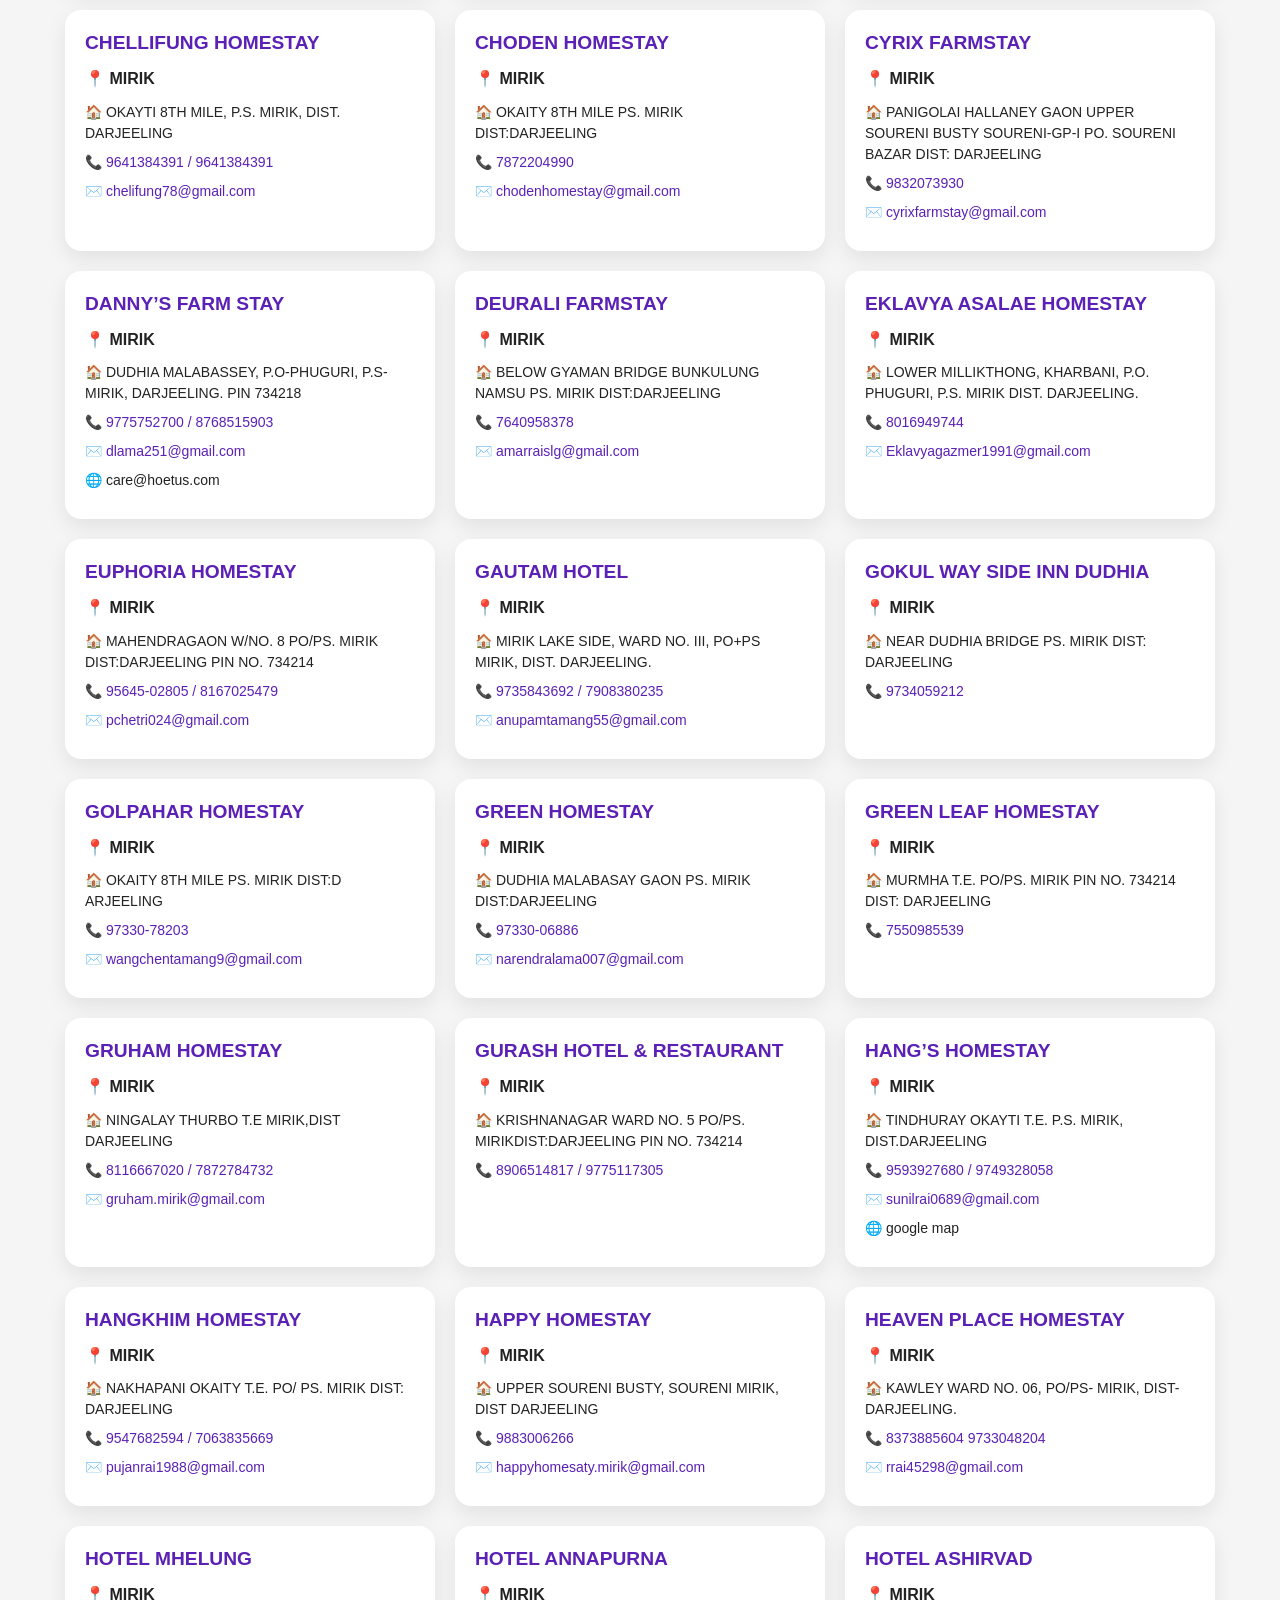
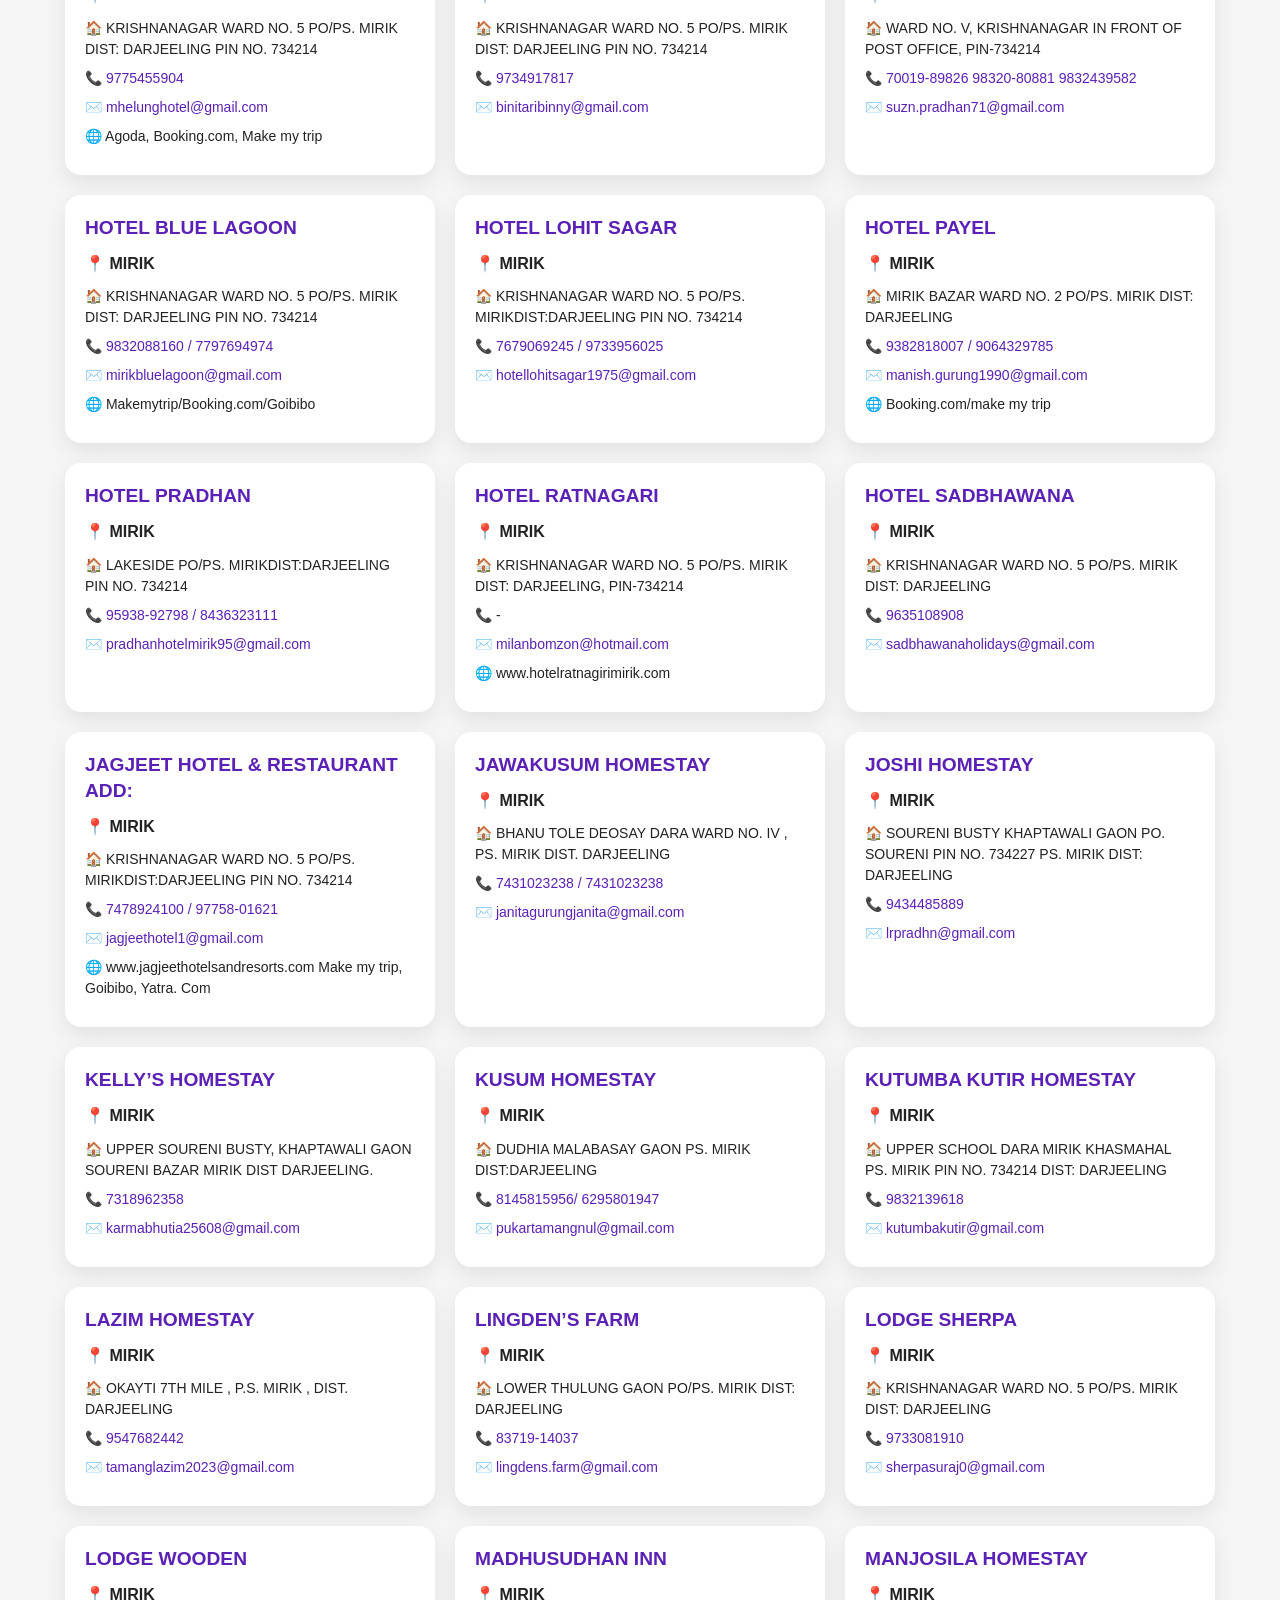
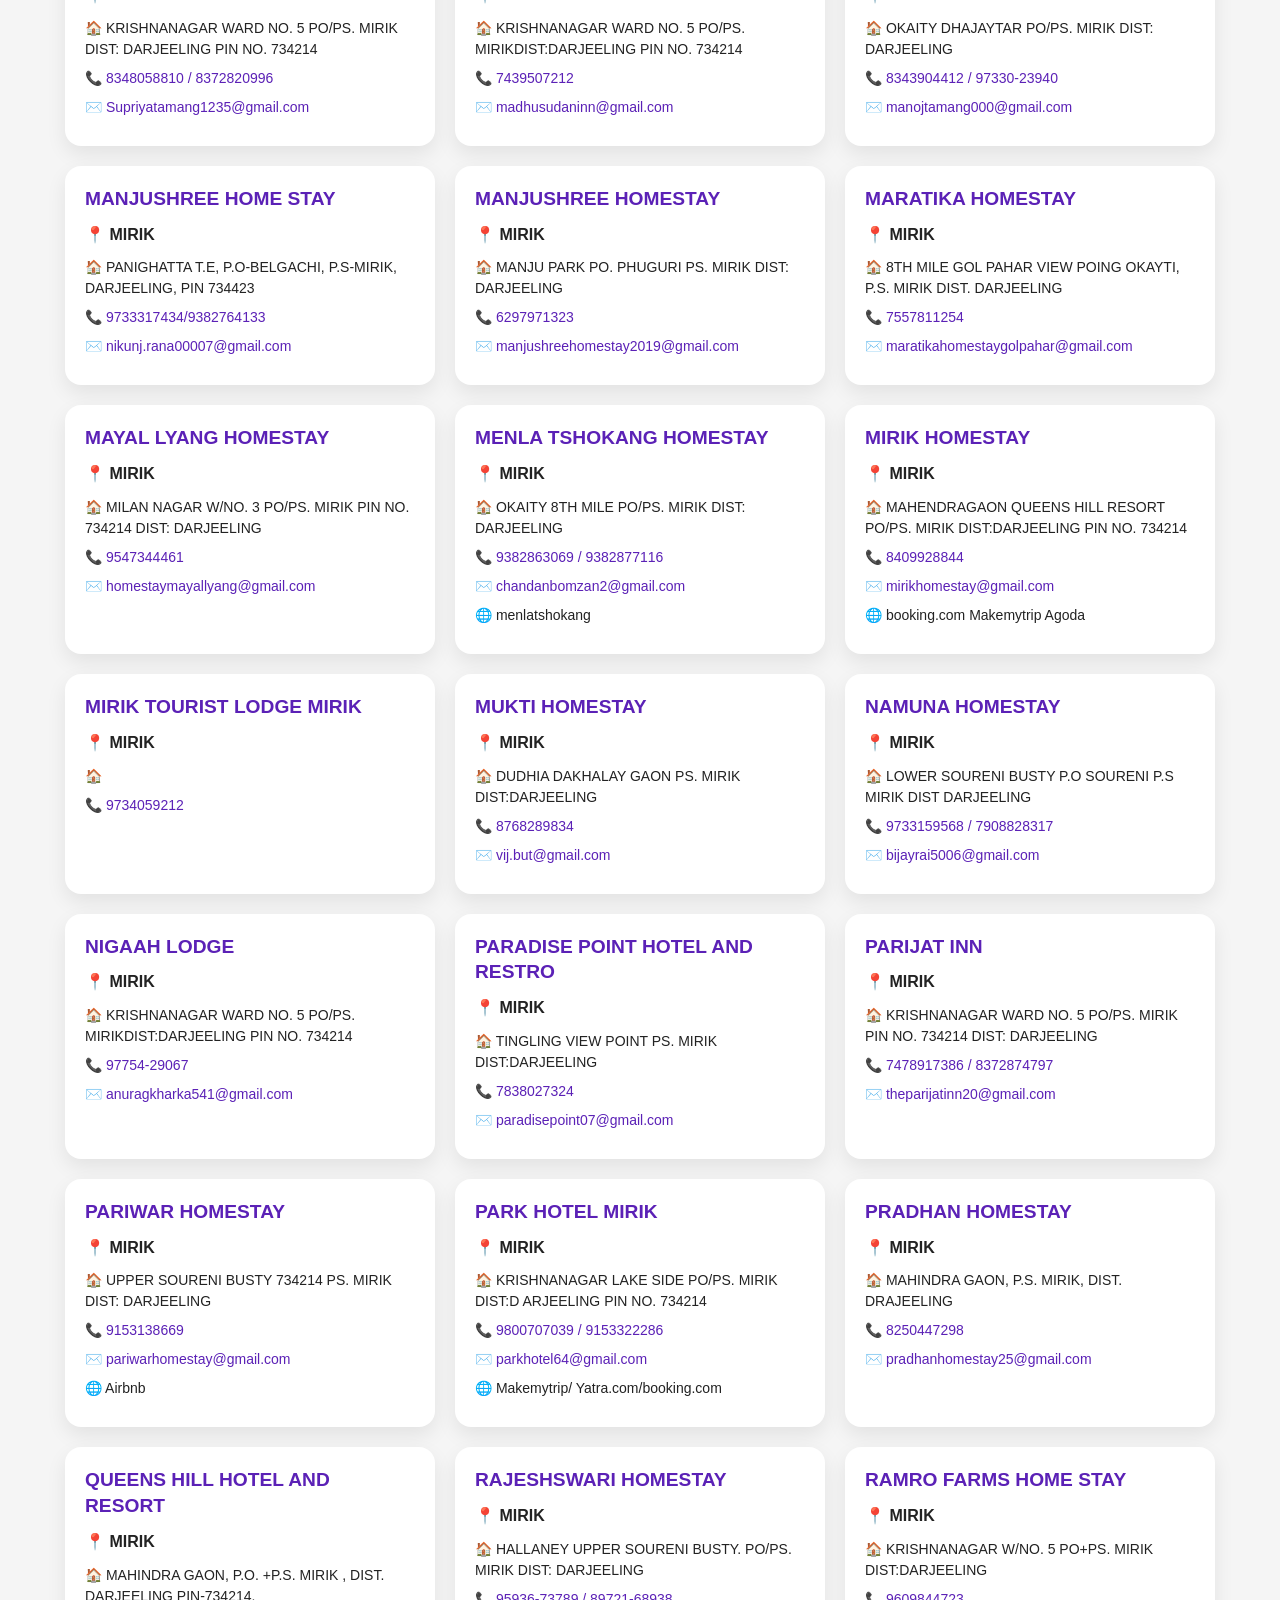
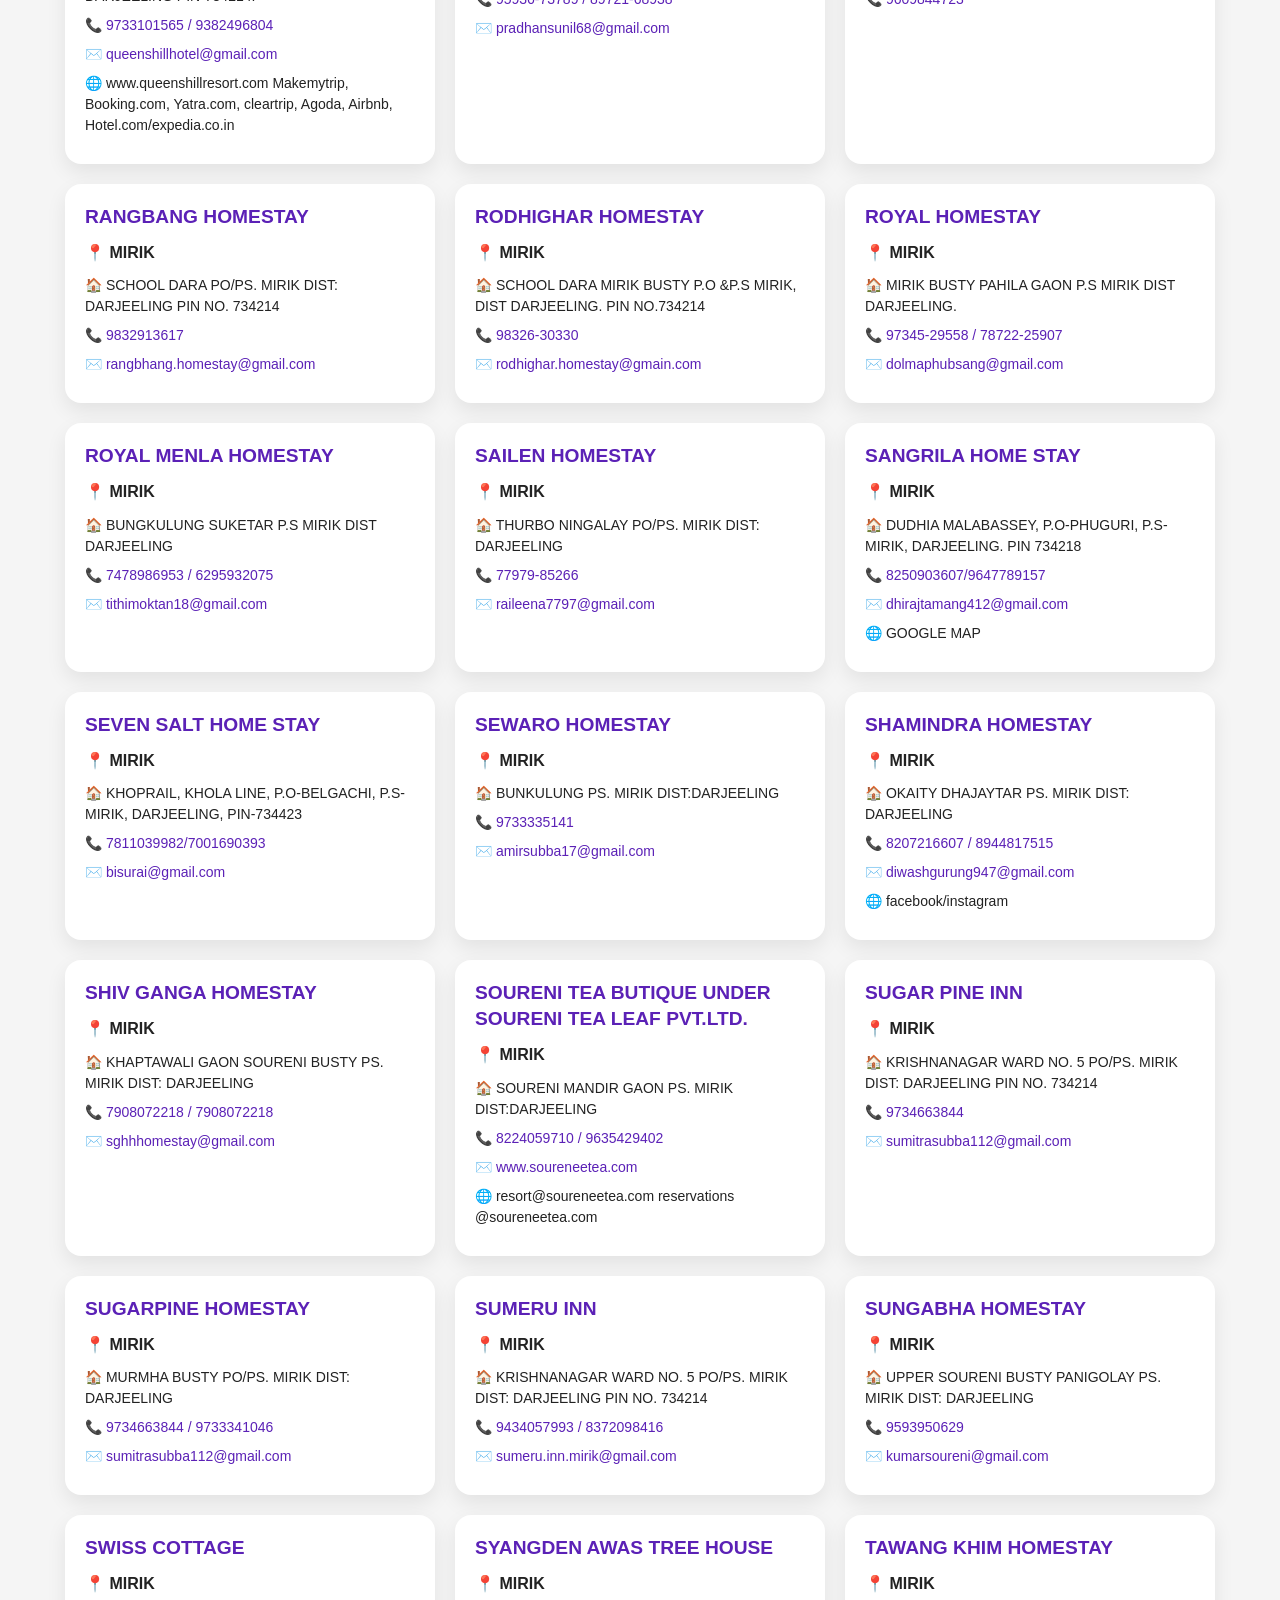
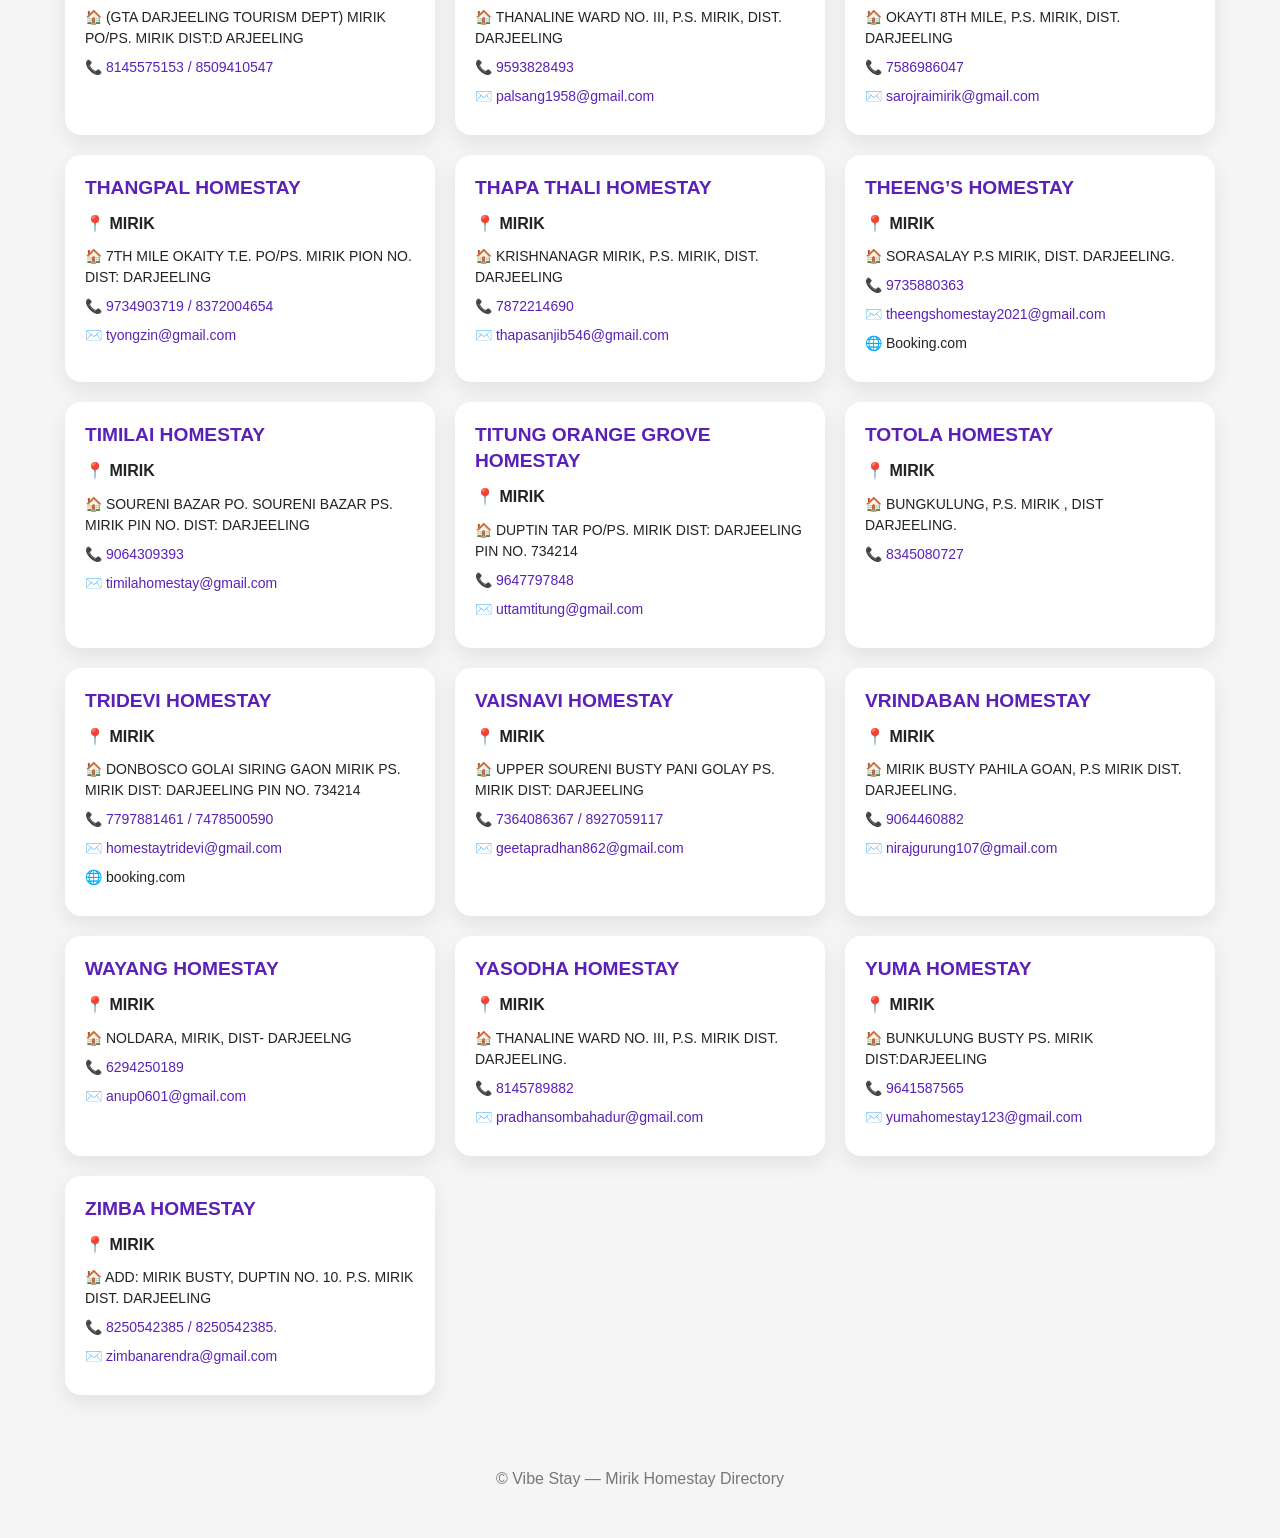
<file: mirik-homestays.html>
<!DOCTYPE html>
<html lang="en">
<head>
<meta charset="utf-8">
<meta name="viewport" content="width=device-width, initial-scale=1.0">
<title>Mirik Homestays | Vibe Stay</title>
<meta name="description" content="Find 100 homestays and accommodation listings in Mirik, Darjeeling. Browse homestay names, locations, addresses, phone numbers and email details on Vibe Stay.">
<meta name="robots" content="index, follow, max-image-preview:large, max-snippet:-1, max-video-preview:-1">
<link rel="canonical" href="https://vibestay.store/mirik-homestays.html">
<meta property="og:type" content="website">
<meta property="og:title" content="Mirik Homestays | Vibe Stay">
<meta property="og:description" content="Browse homestays and accommodation in Mirik, Darjeeling.">
<meta property="og:url" content="https://vibestay.store/mirik-homestays.html">
<meta property="og:site_name" content="Vibe Stay">
<meta name="twitter:card" content="summary">
<meta name="twitter:title" content="Mirik Homestays | Vibe Stay">
<meta name="twitter:description" content="Browse homestays and accommodation in Mirik, Darjeeling.">

<script type="application/ld+json">
{
 "@context":"https://schema.org",
 "@graph":[
  {"@type":"Organization","@id":"https://vibestay.store/#organization","name":"Vibe Stay","url":"https://vibestay.store/"},
  {"@type":"WebSite","@id":"https://vibestay.store/#website","url":"https://vibestay.store/","name":"Vibe Stay","publisher":{"@id":"https://vibestay.store/#organization"}},
  {"@type":"CollectionPage","@id":"https://vibestay.store/mirik-homestays.html#webpage","url":"https://vibestay.store/mirik-homestays.html","name":"Mirik Homestays | Vibe Stay","description":"Directory of homestays and accommodation in Mirik, Darjeeling, West Bengal.","isPartOf":{"@id":"https://vibestay.store/#website"},"about":{"@type":"Place","name":"Mirik, Darjeeling, West Bengal, India"}}
 ]
}
</script>

<style>
*{box-sizing:border-box}
html{scroll-behavior:smooth}
body{font-family:Arial,sans-serif;margin:0;background:#f5f5f5;color:#222;line-height:1.6}
a{color:#5b21b6;text-decoration:none}
a:hover{text-decoration:underline}
header{background:linear-gradient(135deg,#2d1b69,#7c3aed);color:#fff;padding:46px 20px 40px;text-align:center}
header h1{margin:0 0 10px;font-size:clamp(2rem,5vw,3rem);line-height:1.15}
header p{margin:0 auto;max-width:760px;font-size:1.05rem;opacity:.95}
.breadcrumb{max-width:1200px;margin:0 auto;padding:16px 25px 0;font-size:14px;color:#666}
.breadcrumb a{font-weight:600}
.seo-intro{max-width:1000px;margin:20px auto 30px;padding:0 20px;background:#fff;border-radius:14px}
.seo-intro p{margin:0;padding:16px 0;line-height:1.75}
.container{max-width:1200px;margin:auto;padding:0 25px 25px}
.count{text-align:center;font-weight:bold;margin:0 0 20px}
.grid{display:grid;grid-template-columns:repeat(auto-fit,minmax(280px,1fr));gap:20px}
.card{background:#fff;padding:20px;border-radius:16px;box-shadow:0 8px 20px rgba(0,0,0,.08)}
.card h2{color:#5b21b6;margin:0 0 10px;font-size:1.2rem;line-height:1.35}
.location{font-weight:bold;margin-bottom:10px}
.item{margin:8px 0;font-size:14px;line-height:1.5;overflow-wrap:anywhere}
footer{text-align:center;padding:30px;color:#777}
</style>
</head>
<body>
<nav aria-label="Breadcrumb" class="breadcrumb">
<a href="index.html">Vibe Stay Home</a> /
<a href="vibestay.html">Darjeeling Homestays</a> /
Mirik Homestays
</nav>

<header>
<h1>Mirik Homestays</h1>
<p>Explore homestays and accommodation in Mirik, Darjeeling, West Bengal.</p>
</header>

<section aria-labelledby="directory-intro" class="seo-intro">
<h2 id="directory-intro">Find Homestays in Mirik, Darjeeling</h2>
<p>Discover homestays and accommodation in Mirik and nearby areas listed on Vibe Stay. Browse listing names, locations, addresses, phone numbers and email details.</p>
<p>This page contains <strong>100 Mirik homestay and accommodation listings</strong>. For other destinations, visit the <a href="vibestay.html">Darjeeling homestay directory</a>.</p>
</section>

<main class="container">
<div class="count">100 Mirik Homestay &amp; Accommodation Listings</div>
<section aria-label="Mirik homestay listings" class="grid">
<article class="card"><h2>AAHANA HOMESTAY</h2><div class="location">📍 MIRIK</div><div class="item">🏠 OKAITY DHAJAYTAR PO/PS. MIRIK PIN NO. 734214 DIST: DARJEELING</div><div class="item">📞 <a href="tel:9714964709">9714964709</a></div><div class="item">✉️ <a href="mailto:allisiongurung09@gmail.com">allisiongurung09@gmail.com</a></div></article>
<article class="card"><h2>AAYUSHMAN HOMESTAY</h2><div class="location">📍 MIRIK</div><div class="item">🏠 MILLIKTHUNG PO. PHUGURI PS. MIRIK DIST: DARJEELING</div><div class="item">📞 <a href="tel:95936341038348827177">9593634103 / 8348827177</a></div><div class="item">✉️ <a href="mailto:chhoden.pakhrin@gmail.com">chhoden.pakhrin@gmail.com</a></div><div class="item">🌐 Makemytrip</div></article>
<article class="card"><h2>ALINA’s HOMESTAY</h2><div class="location">📍 MIRIK</div><div class="item">🏠 NIGALAY BUKIM TEA GARDEN MIRIK DARJEELING PIN NO. 734214</div><div class="item">📞 <a href="tel:74076394697479062482">7407639469 / 7479062482</a></div><div class="item">✉️ <a href="mailto:bidhanrai1860@gmail.com">bidhanrai1860@gmail.com</a></div><div class="item">🌐 http://llg.colkgs/V6ZZjFE</div></article>
<article class="card"><h2>AMIRA RESORTS&amp; FARMS</h2><div class="location">📍 MIRIK</div><div class="item">🏠 Deosay Dara Ward No. 4 PS. Mirik Dist:Darjeeling</div><div class="item">📞 <a href="tel:987019264019372644802">98701926401 / 9372644802</a></div><div class="item">✉️ <a href="mailto:info@amairaresorts.in">info@amairaresorts.in</a></div><div class="item">🌐 www.Amiraresorts.in Booking.com, Goigigo, Yatra.com, Make my trip, Agoda easemytripe expeditia.co.in</div></article>
<article class="card"><h2>APSHARA HOMESTAY</h2><div class="location">📍 MIRIK</div><div class="item">🏠 THURBO NINGALAY PO: MIRIK DIST: DARJEELING PIN NO. 734214</div><div class="item">📞 <a href="tel:77979706749735076806">7797970674 / 97350-76806</a></div><div class="item">✉️ <a href="mailto:satishchamling123@gmail.com">satishchamling123@gmail.com</a></div></article>
<article class="card"><h2>BENESEFZO RBT FARMSTAY</h2><div class="location">📍 MIRIK</div><div class="item">🏠 THULUNG GAON PO.PS. MIRIK DIST: DARJEELING PIN NO. 734214</div><div class="item">📞 <a href="tel:8167026665">8167026665</a></div><div class="item">✉️ <a href="mailto:benesefzorbtfarmstay@gmail.com">benesefzorbtfarmstay@gmail.com</a></div><div class="item">🌐 benesefzorbtfarmstaymirik@. Make my trip/ Facebook/Watsapp</div></article>
<article class="card"><h2>BHAGIRATH HOMESTAY</h2><div class="location">📍 MIRIK</div><div class="item">🏠 DEOSAY DARA NEAR MONASTRY PO/PS. MIRIK DIST: DARJEELING</div><div class="item">📞 <a href="tel:9933118750">99331-18750</a></div><div class="item">✉️ <a href="mailto:bhagirathhomeatay@gmail.com">bhagirathhomeatay@gmail.com</a></div></article>
<article class="card"><h2>BIRDSONG HOMESTAY</h2><div class="location">📍 MIRIK</div><div class="item">🏠 MIRIK BUSTY PO/PS. MIRIK DIST:D ARJEELING</div><div class="item">📞 <a href="tel:98318888479831888862">9831888847 / 9831888862</a></div><div class="item">✉️ <a href="mailto:birdsonghomemirik@gmail.com">birdsonghomemirik@gmail.com</a></div><div class="item">🌐 Makemytrip /airbnb/goibobo</div></article>
<article class="card"><h2>BOUDI HOTEL &amp; LODGE</h2><div class="location">📍 MIRIK</div><div class="item">🏠 MIRIK BAZAR WARD NO. 2 PS. MIRIK DIST:DARJEELING PIN NO. 734214</div><div class="item">📞 <a href="tel:9434151166">9434151166</a></div><div class="item">✉️ <a href="mailto:boudihotel@gmail.com">boudihotel@gmail.com</a></div><div class="item">🌐 Goibibo Makemytri.Com</div></article>
<article class="card"><h2>BUNGKULUNG JUNGLE CAMP</h2><div class="location">📍 MIRIK</div><div class="item">🏠 BUNKULUNG PS. MIRIK DIST:DARJEELING</div><div class="item">📞 <a href="tel:97490596818001649210">97490-59681 / 8001649210</a></div><div class="item">✉️ <a href="mailto:aswinitamang75@gmail.com">aswinitamang75@gmail.com</a></div></article>
<article class="card"><h2>BUNGKULUNG RETREAT ECO HUTS</h2><div class="location">📍 MIRIK</div><div class="item">🏠 BUNGKULUNG P.O MIRIK DIST DARJEELING.</div><div class="item">📞 <a href="tel:7407952192">74079-52192</a></div><div class="item">✉️ <a href="mailto:bungkulungretreatecohuts@gmail.com">bungkulungretreatecohuts@gmail.com</a></div></article>
<article class="card"><h2>CHANDRAKALA HOMESTAY</h2><div class="location">📍 MIRIK</div><div class="item">🏠 SOURENI BAZAR PO/.SOURENI PS. MIRIK PIN NO. 734227 DIST: DARJEELING</div><div class="item">📞 <a href="tel:60058625369593104417">6005862536 / 9593104417</a></div><div class="item">✉️ <a href="mailto:chandrakala484872@gmail.com">chandrakala484872@gmail.com</a></div></article>
<article class="card"><h2>CHELLIFUNG HOMESTAY</h2><div class="location">📍 MIRIK</div><div class="item">🏠 OKAYTI 8TH MILE, P.S. MIRIK, DIST. DARJEELING</div><div class="item">📞 <a href="tel:96413843919641384391">9641384391 / 9641384391</a></div><div class="item">✉️ <a href="mailto:chelifung78@gmail.com">chelifung78@gmail.com</a></div></article>
<article class="card"><h2>CHODEN HOMESTAY</h2><div class="location">📍 MIRIK</div><div class="item">🏠 OKAITY 8TH MILE PS. MIRIK DIST:DARJEELING</div><div class="item">📞 <a href="tel:7872204990">7872204990</a></div><div class="item">✉️ <a href="mailto:chodenhomestay@gmail.com">chodenhomestay@gmail.com</a></div></article>
<article class="card"><h2>CYRIX FARMSTAY</h2><div class="location">📍 MIRIK</div><div class="item">🏠 PANIGOLAI HALLANEY GAON UPPER SOURENI BUSTY SOURENI-GP-I PO. SOURENI BAZAR DIST: DARJEELING</div><div class="item">📞 <a href="tel:9832073930">9832073930</a></div><div class="item">✉️ <a href="mailto:cyrixfarmstay@gmail.com">cyrixfarmstay@gmail.com</a></div></article>
<article class="card"><h2>DANNY’S FARM STAY</h2><div class="location">📍 MIRIK</div><div class="item">🏠 DUDHIA MALABASSEY, P.O-PHUGURI, P.S-MIRIK, DARJEELING. PIN 734218</div><div class="item">📞 <a href="tel:97757527008768515903">9775752700 / 8768515903</a></div><div class="item">✉️ <a href="mailto:dlama251@gmail.com">dlama251@gmail.com</a></div><div class="item">🌐 care@hoetus.com</div></article>
<article class="card"><h2>DEURALI FARMSTAY</h2><div class="location">📍 MIRIK</div><div class="item">🏠 BELOW GYAMAN BRIDGE BUNKULUNG NAMSU PS. MIRIK DIST:DARJEELING</div><div class="item">📞 <a href="tel:7640958378">7640958378</a></div><div class="item">✉️ <a href="mailto:amarraislg@gmail.com">amarraislg@gmail.com</a></div></article>
<article class="card"><h2>EKLAVYA ASALAE HOMESTAY</h2><div class="location">📍 MIRIK</div><div class="item">🏠 LOWER MILLIKTHONG, KHARBANI, P.O. PHUGURI, P.S. MIRIK DIST. DARJEELING.</div><div class="item">📞 <a href="tel:8016949744">8016949744</a></div><div class="item">✉️ <a href="mailto:Eklavyagazmer1991@gmail.com">Eklavyagazmer1991@gmail.com</a></div></article>
<article class="card"><h2>EUPHORIA HOMESTAY</h2><div class="location">📍 MIRIK</div><div class="item">🏠 MAHENDRAGAON W/NO. 8 PO/PS. MIRIK DIST:DARJEELING PIN NO. 734214</div><div class="item">📞 <a href="tel:95645028058167025479">95645-02805 / 8167025479</a></div><div class="item">✉️ <a href="mailto:pchetri024@gmail.com">pchetri024@gmail.com</a></div></article>
<article class="card"><h2>GAUTAM HOTEL</h2><div class="location">📍 MIRIK</div><div class="item">🏠 MIRIK LAKE SIDE, WARD NO. III, PO+PS MIRIK, DIST. DARJEELING.</div><div class="item">📞 <a href="tel:97358436927908380235">9735843692 / 7908380235</a></div><div class="item">✉️ <a href="mailto:anupamtamang55@gmail.com">anupamtamang55@gmail.com</a></div></article>
<article class="card"><h2>GOKUL WAY SIDE INN DUDHIA</h2><div class="location">📍 MIRIK</div><div class="item">🏠 NEAR DUDHIA BRIDGE PS. MIRIK DIST: DARJEELING</div><div class="item">📞 <a href="tel:9734059212">9734059212</a></div></article>
<article class="card"><h2>GOLPAHAR HOMESTAY</h2><div class="location">📍 MIRIK</div><div class="item">🏠 OKAITY 8TH MILE PS. MIRIK DIST:D ARJEELING</div><div class="item">📞 <a href="tel:9733078203">97330-78203</a></div><div class="item">✉️ <a href="mailto:wangchentamang9@gmail.com">wangchentamang9@gmail.com</a></div></article>
<article class="card"><h2>GREEN HOMESTAY</h2><div class="location">📍 MIRIK</div><div class="item">🏠 DUDHIA MALABASAY GAON PS. MIRIK DIST:DARJEELING</div><div class="item">📞 <a href="tel:9733006886">97330-06886</a></div><div class="item">✉️ <a href="mailto:narendralama007@gmail.com">narendralama007@gmail.com</a></div></article>
<article class="card"><h2>GREEN LEAF HOMESTAY</h2><div class="location">📍 MIRIK</div><div class="item">🏠 MURMHA T.E. PO/PS. MIRIK PIN NO. 734214 DIST: DARJEELING</div><div class="item">📞 <a href="tel:7550985539">7550985539</a></div></article>
<article class="card"><h2>GRUHAM HOMESTAY</h2><div class="location">📍 MIRIK</div><div class="item">🏠 NINGALAY THURBO T.E MIRIK,DIST DARJEELING</div><div class="item">📞 <a href="tel:81166670207872784732">8116667020 / 7872784732</a></div><div class="item">✉️ <a href="mailto:gruham.mirik@gmail.com">gruham.mirik@gmail.com</a></div></article>
<article class="card"><h2>GURASH HOTEL &amp; RESTAURANT</h2><div class="location">📍 MIRIK</div><div class="item">🏠 KRISHNANAGAR WARD NO. 5 PO/PS. MIRIKDIST:DARJEELING PIN NO. 734214</div><div class="item">📞 <a href="tel:89065148179775117305">8906514817 / 9775117305</a></div></article>
<article class="card"><h2>HANG’S HOMESTAY</h2><div class="location">📍 MIRIK</div><div class="item">🏠 TINDHURAY OKAYTI T.E. P.S. MIRIK, DIST.DARJEELING</div><div class="item">📞 <a href="tel:95939276809749328058">9593927680 / 9749328058</a></div><div class="item">✉️ <a href="mailto:sunilrai0689@gmail.com">sunilrai0689@gmail.com</a></div><div class="item">🌐 google map</div></article>
<article class="card"><h2>HANGKHIM HOMESTAY</h2><div class="location">📍 MIRIK</div><div class="item">🏠 NAKHAPANI OKAITY T.E. PO/ PS. MIRIK DIST: DARJEELING</div><div class="item">📞 <a href="tel:95476825947063835669">9547682594 / 7063835669</a></div><div class="item">✉️ <a href="mailto:pujanrai1988@gmail.com">pujanrai1988@gmail.com</a></div></article>
<article class="card"><h2>HAPPY HOMESTAY</h2><div class="location">📍 MIRIK</div><div class="item">🏠 UPPER SOURENI BUSTY, SOURENI MIRIK, DIST DARJEELING</div><div class="item">📞 <a href="tel:9883006266">9883006266</a></div><div class="item">✉️ <a href="mailto:happyhomesaty.mirik@gmail.com">happyhomesaty.mirik@gmail.com</a></div></article>
<article class="card"><h2>HEAVEN PLACE HOMESTAY</h2><div class="location">📍 MIRIK</div><div class="item">🏠 KAWLEY WARD NO. 06, PO/PS- MIRIK, DIST- DARJEELING.</div><div class="item">📞 <a href="tel:83738856049733048204">8373885604 9733048204</a></div><div class="item">✉️ <a href="mailto:rrai45298@gmail.com">rrai45298@gmail.com</a></div></article>
<article class="card"><h2>HOTEL MHELUNG</h2><div class="location">📍 MIRIK</div><div class="item">🏠 KRISHNANAGAR WARD NO. 5 PO/PS. MIRIK DIST: DARJEELING PIN NO. 734214</div><div class="item">📞 <a href="tel:9775455904">9775455904</a></div><div class="item">✉️ <a href="mailto:mhelunghotel@gmail.com">mhelunghotel@gmail.com</a></div><div class="item">🌐 Agoda, Booking.com, Make my trip</div></article>
<article class="card"><h2>HOTEL ANNAPURNA</h2><div class="location">📍 MIRIK</div><div class="item">🏠 KRISHNANAGAR WARD NO. 5 PO/PS. MIRIK DIST: DARJEELING PIN NO. 734214</div><div class="item">📞 <a href="tel:9734917817">9734917817</a></div><div class="item">✉️ <a href="mailto:binitaribinny@gmail.com">binitaribinny@gmail.com</a></div></article>
<article class="card"><h2>HOTEL ASHIRVAD</h2><div class="location">📍 MIRIK</div><div class="item">🏠 WARD NO. V, KRISHNANAGAR IN FRONT OF POST OFFICE, PIN-734214</div><div class="item">📞 <a href="tel:700198982698320808819832439582">70019-89826 98320-80881 9832439582</a></div><div class="item">✉️ <a href="mailto:suzn.pradhan71@gmail.com">suzn.pradhan71@gmail.com</a></div></article>
<article class="card"><h2>HOTEL BLUE LAGOON</h2><div class="location">📍 MIRIK</div><div class="item">🏠 KRISHNANAGAR WARD NO. 5 PO/PS. MIRIK DIST: DARJEELING PIN NO. 734214</div><div class="item">📞 <a href="tel:98320881607797694974">9832088160 / 7797694974</a></div><div class="item">✉️ <a href="mailto:mirikbluelagoon@gmail.com">mirikbluelagoon@gmail.com</a></div><div class="item">🌐 Makemytrip/Booking.com/Goibibo</div></article>
<article class="card"><h2>HOTEL LOHIT SAGAR</h2><div class="location">📍 MIRIK</div><div class="item">🏠 KRISHNANAGAR WARD NO. 5 PO/PS. MIRIKDIST:DARJEELING PIN NO. 734214</div><div class="item">📞 <a href="tel:76790692459733956025">7679069245 / 9733956025</a></div><div class="item">✉️ <a href="mailto:hotellohitsagar1975@gmail.com">hotellohitsagar1975@gmail.com</a></div></article>
<article class="card"><h2>HOTEL PAYEL</h2><div class="location">📍 MIRIK</div><div class="item">🏠 MIRIK BAZAR WARD NO. 2 PO/PS. MIRIK DIST: DARJEELING</div><div class="item">📞 <a href="tel:93828180079064329785">9382818007 / 9064329785</a></div><div class="item">✉️ <a href="mailto:manish.gurung1990@gmail.com">manish.gurung1990@gmail.com</a></div><div class="item">🌐 Booking.com/make my trip</div></article>
<article class="card"><h2>HOTEL PRADHAN</h2><div class="location">📍 MIRIK</div><div class="item">🏠 LAKESIDE PO/PS. MIRIKDIST:DARJEELING PIN NO. 734214</div><div class="item">📞 <a href="tel:95938927988436323111">95938-92798 / 8436323111</a></div><div class="item">✉️ <a href="mailto:pradhanhotelmirik95@gmail.com">pradhanhotelmirik95@gmail.com</a></div></article>
<article class="card"><h2>HOTEL RATNAGARI</h2><div class="location">📍 MIRIK</div><div class="item">🏠 KRISHNANAGAR WARD NO. 5 PO/PS. MIRIK DIST: DARJEELING, PIN-734214</div><div class="item">📞 -</div><div class="item">✉️ <a href="mailto:milanbomzon@hotmail.com">milanbomzon@hotmail.com</a></div><div class="item">🌐 www.hotelratnagirimirik.com</div></article>
<article class="card"><h2>HOTEL SADBHAWANA</h2><div class="location">📍 MIRIK</div><div class="item">🏠 KRISHNANAGAR WARD NO. 5 PO/PS. MIRIK DIST: DARJEELING</div><div class="item">📞 <a href="tel:9635108908">9635108908</a></div><div class="item">✉️ <a href="mailto:sadbhawanaholidays@gmail.com">sadbhawanaholidays@gmail.com</a></div></article>
<article class="card"><h2>JAGJEET HOTEL &amp; RESTAURANT ADD:</h2><div class="location">📍 MIRIK</div><div class="item">🏠 KRISHNANAGAR WARD NO. 5 PO/PS. MIRIKDIST:DARJEELING PIN NO. 734214</div><div class="item">📞 <a href="tel:74789241009775801621">7478924100 / 97758-01621</a></div><div class="item">✉️ <a href="mailto:jagjeethotel1@gmail.com">jagjeethotel1@gmail.com</a></div><div class="item">🌐 www.jagjeethotelsandresorts.com Make my trip, Goibibo, Yatra. Com</div></article>
<article class="card"><h2>JAWAKUSUM HOMESTAY</h2><div class="location">📍 MIRIK</div><div class="item">🏠 BHANU TOLE DEOSAY DARA WARD NO. IV , PS. MIRIK DIST. DARJEELING</div><div class="item">📞 <a href="tel:74310232387431023238">7431023238 / 7431023238</a></div><div class="item">✉️ <a href="mailto:janitagurungjanita@gmail.com">janitagurungjanita@gmail.com</a></div></article>
<article class="card"><h2>JOSHI HOMESTAY</h2><div class="location">📍 MIRIK</div><div class="item">🏠 SOURENI BUSTY KHAPTAWALI GAON PO. SOURENI PIN NO. 734227 PS. MIRIK DIST: DARJEELING</div><div class="item">📞 <a href="tel:9434485889">9434485889</a></div><div class="item">✉️ <a href="mailto:lrpradhn@gmail.com">lrpradhn@gmail.com</a></div></article>
<article class="card"><h2>KELLY’S HOMESTAY</h2><div class="location">📍 MIRIK</div><div class="item">🏠 UPPER SOURENI BUSTY, KHAPTAWALI GAON SOURENI BAZAR MIRIK DIST DARJEELING.</div><div class="item">📞 <a href="tel:7318962358">7318962358</a></div><div class="item">✉️ <a href="mailto:karmabhutia25608@gmail.com">karmabhutia25608@gmail.com</a></div></article>
<article class="card"><h2>KUSUM HOMESTAY</h2><div class="location">📍 MIRIK</div><div class="item">🏠 DUDHIA MALABASAY GAON PS. MIRIK DIST:DARJEELING</div><div class="item">📞 <a href="tel:81458159566295801947">8145815956/ 6295801947</a></div><div class="item">✉️ <a href="mailto:pukartamangnul@gmail.com">pukartamangnul@gmail.com</a></div></article>
<article class="card"><h2>KUTUMBA KUTIR HOMESTAY</h2><div class="location">📍 MIRIK</div><div class="item">🏠 UPPER SCHOOL DARA MIRIK KHASMAHAL PS. MIRIK PIN NO. 734214 DIST: DARJEELING</div><div class="item">📞 <a href="tel:9832139618">9832139618</a></div><div class="item">✉️ <a href="mailto:kutumbakutir@gmail.com">kutumbakutir@gmail.com</a></div></article>
<article class="card"><h2>LAZIM HOMESTAY</h2><div class="location">📍 MIRIK</div><div class="item">🏠 OKAYTI 7TH MILE , P.S. MIRIK , DIST. DARJEELING</div><div class="item">📞 <a href="tel:9547682442">9547682442</a></div><div class="item">✉️ <a href="mailto:tamanglazim2023@gmail.com">tamanglazim2023@gmail.com</a></div></article>
<article class="card"><h2>LINGDEN’S FARM</h2><div class="location">📍 MIRIK</div><div class="item">🏠 LOWER THULUNG GAON PO/PS. MIRIK DIST: DARJEELING</div><div class="item">📞 <a href="tel:8371914037">83719-14037</a></div><div class="item">✉️ <a href="mailto:lingdens.farm@gmail.com">lingdens.farm@gmail.com</a></div></article>
<article class="card"><h2>LODGE SHERPA</h2><div class="location">📍 MIRIK</div><div class="item">🏠 KRISHNANAGAR WARD NO. 5 PO/PS. MIRIK DIST: DARJEELING</div><div class="item">📞 <a href="tel:9733081910">9733081910</a></div><div class="item">✉️ <a href="mailto:sherpasuraj0@gmail.com">sherpasuraj0@gmail.com</a></div></article>
<article class="card"><h2>LODGE WOODEN</h2><div class="location">📍 MIRIK</div><div class="item">🏠 KRISHNANAGAR WARD NO. 5 PO/PS. MIRIK DIST: DARJEELING PIN NO. 734214</div><div class="item">📞 <a href="tel:83480588108372820996">8348058810 / 8372820996</a></div><div class="item">✉️ <a href="mailto:Supriyatamang1235@gmail.com">Supriyatamang1235@gmail.com</a></div></article>
<article class="card"><h2>MADHUSUDHAN INN</h2><div class="location">📍 MIRIK</div><div class="item">🏠 KRISHNANAGAR WARD NO. 5 PO/PS. MIRIKDIST:DARJEELING PIN NO. 734214</div><div class="item">📞 <a href="tel:7439507212">7439507212</a></div><div class="item">✉️ <a href="mailto:madhusudaninn@gmail.com">madhusudaninn@gmail.com</a></div></article>
<article class="card"><h2>MANJOSILA HOMESTAY</h2><div class="location">📍 MIRIK</div><div class="item">🏠 OKAITY DHAJAYTAR PO/PS. MIRIK DIST: DARJEELING</div><div class="item">📞 <a href="tel:83439044129733023940">8343904412 / 97330-23940</a></div><div class="item">✉️ <a href="mailto:manojtamang000@gmail.com">manojtamang000@gmail.com</a></div></article>
<article class="card"><h2>MANJUSHREE HOME STAY</h2><div class="location">📍 MIRIK</div><div class="item">🏠 PANIGHATTA T.E, P.O-BELGACHI, P.S-MIRIK, DARJEELING, PIN 734423</div><div class="item">📞 <a href="tel:97333174349382764133">9733317434/9382764133</a></div><div class="item">✉️ <a href="mailto:nikunj.rana00007@gmail.com">nikunj.rana00007@gmail.com</a></div></article>
<article class="card"><h2>MANJUSHREE HOMESTAY</h2><div class="location">📍 MIRIK</div><div class="item">🏠 MANJU PARK PO. PHUGURI PS. MIRIK DIST: DARJEELING</div><div class="item">📞 <a href="tel:6297971323">6297971323</a></div><div class="item">✉️ <a href="mailto:manjushreehomestay2019@gmail.com">manjushreehomestay2019@gmail.com</a></div></article>
<article class="card"><h2>MARATIKA HOMESTAY</h2><div class="location">📍 MIRIK</div><div class="item">🏠 8TH MILE GOL PAHAR VIEW POING OKAYTI, P.S. MIRIK DIST. DARJEELING</div><div class="item">📞 <a href="tel:7557811254">7557811254</a></div><div class="item">✉️ <a href="mailto:maratikahomestaygolpahar@gmail.com">maratikahomestaygolpahar@gmail.com</a></div></article>
<article class="card"><h2>MAYAL LYANG HOMESTAY</h2><div class="location">📍 MIRIK</div><div class="item">🏠 MILAN NAGAR W/NO. 3 PO/PS. MIRIK PIN NO. 734214 DIST: DARJEELING</div><div class="item">📞 <a href="tel:9547344461">9547344461</a></div><div class="item">✉️ <a href="mailto:homestaymayallyang@gmail.com">homestaymayallyang@gmail.com</a></div></article>
<article class="card"><h2>MENLA TSHOKANG HOMESTAY</h2><div class="location">📍 MIRIK</div><div class="item">🏠 OKAITY 8TH MILE PO/PS. MIRIK DIST: DARJEELING</div><div class="item">📞 <a href="tel:93828630699382877116">9382863069 / 9382877116</a></div><div class="item">✉️ <a href="mailto:chandanbomzan2@gmail.com">chandanbomzan2@gmail.com</a></div><div class="item">🌐 menlatshokang</div></article>
<article class="card"><h2>MIRIK HOMESTAY</h2><div class="location">📍 MIRIK</div><div class="item">🏠 MAHENDRAGAON QUEENS HILL RESORT PO/PS. MIRIK DIST:DARJEELING PIN NO. 734214</div><div class="item">📞 <a href="tel:8409928844">8409928844</a></div><div class="item">✉️ <a href="mailto:mirikhomestay@gmail.com">mirikhomestay@gmail.com</a></div><div class="item">🌐 booking.com Makemytrip Agoda</div></article>
<article class="card"><h2>MIRIK TOURIST LODGE MIRIK</h2><div class="location">📍 MIRIK</div><div class="item">🏠 </div><div class="item">📞 <a href="tel:9734059212">9734059212</a></div></article>
<article class="card"><h2>MUKTI HOMESTAY</h2><div class="location">📍 MIRIK</div><div class="item">🏠 DUDHIA DAKHALAY GAON PS. MIRIK DIST:DARJEELING</div><div class="item">📞 <a href="tel:8768289834">8768289834</a></div><div class="item">✉️ <a href="mailto:vij.but@gmail.com">vij.but@gmail.com</a></div></article>
<article class="card"><h2>NAMUNA HOMESTAY</h2><div class="location">📍 MIRIK</div><div class="item">🏠 LOWER SOURENI BUSTY P.O SOURENI P.S MIRIK DIST DARJEELING</div><div class="item">📞 <a href="tel:97331595687908828317">9733159568 / 7908828317</a></div><div class="item">✉️ <a href="mailto:bijayrai5006@gmail.com">bijayrai5006@gmail.com</a></div></article>
<article class="card"><h2>NIGAAH LODGE</h2><div class="location">📍 MIRIK</div><div class="item">🏠 KRISHNANAGAR WARD NO. 5 PO/PS. MIRIKDIST:DARJEELING PIN NO. 734214</div><div class="item">📞 <a href="tel:9775429067">97754-29067</a></div><div class="item">✉️ <a href="mailto:anuragkharka541@gmail.com">anuragkharka541@gmail.com</a></div></article>
<article class="card"><h2>PARADISE POINT HOTEL AND RESTRO</h2><div class="location">📍 MIRIK</div><div class="item">🏠 TINGLING VIEW POINT PS. MIRIK DIST:DARJEELING</div><div class="item">📞 <a href="tel:7838027324">7838027324</a></div><div class="item">✉️ <a href="mailto:paradisepoint07@gmail.com">paradisepoint07@gmail.com</a></div></article>
<article class="card"><h2>PARIJAT INN</h2><div class="location">📍 MIRIK</div><div class="item">🏠 KRISHNANAGAR WARD NO. 5 PO/PS. MIRIK PIN NO. 734214 DIST: DARJEELING</div><div class="item">📞 <a href="tel:74789173868372874797">7478917386 / 8372874797</a></div><div class="item">✉️ <a href="mailto:theparijatinn20@gmail.com">theparijatinn20@gmail.com</a></div></article>
<article class="card"><h2>PARIWAR HOMESTAY</h2><div class="location">📍 MIRIK</div><div class="item">🏠 UPPER SOURENI BUSTY 734214 PS. MIRIK DIST: DARJEELING</div><div class="item">📞 <a href="tel:9153138669">9153138669</a></div><div class="item">✉️ <a href="mailto:pariwarhomestay@gmail.com">pariwarhomestay@gmail.com</a></div><div class="item">🌐 Airbnb</div></article>
<article class="card"><h2>PARK HOTEL MIRIK</h2><div class="location">📍 MIRIK</div><div class="item">🏠 KRISHNANAGAR LAKE SIDE PO/PS. MIRIK DIST:D ARJEELING PIN NO. 734214</div><div class="item">📞 <a href="tel:98007070399153322286">9800707039 / 9153322286</a></div><div class="item">✉️ <a href="mailto:parkhotel64@gmail.com">parkhotel64@gmail.com</a></div><div class="item">🌐 Makemytrip/ Yatra.com/booking.com</div></article>
<article class="card"><h2>PRADHAN HOMESTAY</h2><div class="location">📍 MIRIK</div><div class="item">🏠 MAHINDRA GAON, P.S. MIRIK, DIST. DRAJEELING</div><div class="item">📞 <a href="tel:8250447298">8250447298</a></div><div class="item">✉️ <a href="mailto:pradhanhomestay25@gmail.com">pradhanhomestay25@gmail.com</a></div></article>
<article class="card"><h2>QUEENS HILL HOTEL AND RESORT</h2><div class="location">📍 MIRIK</div><div class="item">🏠 MAHINDRA GAON, P.O. +P.S. MIRIK , DIST. DARJEELING PIN-734214.</div><div class="item">📞 <a href="tel:97331015659382496804">9733101565 / 9382496804</a></div><div class="item">✉️ <a href="mailto:queenshillhotel@gmail.com">queenshillhotel@gmail.com</a></div><div class="item">🌐 www.queenshillresort.com Makemytrip, Booking.com, Yatra.com, cleartrip, Agoda, Airbnb, Hotel.com/expedia.co.in</div></article>
<article class="card"><h2>RAJESHSWARI HOMESTAY</h2><div class="location">📍 MIRIK</div><div class="item">🏠 HALLANEY UPPER SOURENI BUSTY. PO/PS. MIRIK DIST: DARJEELING</div><div class="item">📞 <a href="tel:95936737898972168938">95936-73789 / 89721-68938</a></div><div class="item">✉️ <a href="mailto:pradhansunil68@gmail.com">pradhansunil68@gmail.com</a></div></article>
<article class="card"><h2>RAMRO FARMS HOME STAY</h2><div class="location">📍 MIRIK</div><div class="item">🏠 KRISHNANAGAR W/NO. 5 PO+PS. MIRIK DIST:DARJEELING</div><div class="item">📞 <a href="tel:9609844723">9609844723</a></div></article>
<article class="card"><h2>RANGBANG HOMESTAY</h2><div class="location">📍 MIRIK</div><div class="item">🏠 SCHOOL DARA PO/PS. MIRIK DIST: DARJEELING PIN NO. 734214</div><div class="item">📞 <a href="tel:9832913617">9832913617</a></div><div class="item">✉️ <a href="mailto:rangbhang.homestay@gmail.com">rangbhang.homestay@gmail.com</a></div></article>
<article class="card"><h2>RODHIGHAR HOMESTAY</h2><div class="location">📍 MIRIK</div><div class="item">🏠 SCHOOL DARA MIRIK BUSTY P.O &amp;P.S MIRIK, DIST DARJEELING. PIN NO.734214</div><div class="item">📞 <a href="tel:9832630330">98326-30330</a></div><div class="item">✉️ <a href="mailto:rodhighar.homestay@gmain.com">rodhighar.homestay@gmain.com</a></div></article>
<article class="card"><h2>ROYAL HOMESTAY</h2><div class="location">📍 MIRIK</div><div class="item">🏠 MIRIK BUSTY PAHILA GAON P.S MIRIK DIST DARJEELING.</div><div class="item">📞 <a href="tel:97345295587872225907">97345-29558 / 78722-25907</a></div><div class="item">✉️ <a href="mailto:dolmaphubsang@gmail.com">dolmaphubsang@gmail.com</a></div></article>
<article class="card"><h2>ROYAL MENLA HOMESTAY</h2><div class="location">📍 MIRIK</div><div class="item">🏠 BUNGKULUNG SUKETAR P.S MIRIK DIST DARJEELING</div><div class="item">📞 <a href="tel:74789869536295932075">7478986953 / 6295932075</a></div><div class="item">✉️ <a href="mailto:tithimoktan18@gmail.com">tithimoktan18@gmail.com</a></div></article>
<article class="card"><h2>SAILEN HOMESTAY</h2><div class="location">📍 MIRIK</div><div class="item">🏠 THURBO NINGALAY PO/PS. MIRIK DIST: DARJEELING</div><div class="item">📞 <a href="tel:7797985266">77979-85266</a></div><div class="item">✉️ <a href="mailto:raileena7797@gmail.com">raileena7797@gmail.com</a></div></article>
<article class="card"><h2>SANGRILA HOME STAY</h2><div class="location">📍 MIRIK</div><div class="item">🏠 DUDHIA MALABASSEY, P.O-PHUGURI, P.S-MIRIK, DARJEELING. PIN 734218</div><div class="item">📞 <a href="tel:82509036079647789157">8250903607/9647789157</a></div><div class="item">✉️ <a href="mailto:dhirajtamang412@gmail.com">dhirajtamang412@gmail.com</a></div><div class="item">🌐 GOOGLE MAP</div></article>
<article class="card"><h2>SEVEN SALT HOME STAY</h2><div class="location">📍 MIRIK</div><div class="item">🏠 KHOPRAIL, KHOLA LINE, P.O-BELGACHI, P.S-MIRIK, DARJEELING, PIN-734423</div><div class="item">📞 <a href="tel:78110399827001690393">7811039982/7001690393</a></div><div class="item">✉️ <a href="mailto:bisurai@gmail.com">bisurai@gmail.com</a></div></article>
<article class="card"><h2>SEWARO HOMESTAY</h2><div class="location">📍 MIRIK</div><div class="item">🏠 BUNKULUNG PS. MIRIK DIST:DARJEELING</div><div class="item">📞 <a href="tel:9733335141">9733335141</a></div><div class="item">✉️ <a href="mailto:amirsubba17@gmail.com">amirsubba17@gmail.com</a></div></article>
<article class="card"><h2>SHAMINDRA HOMESTAY</h2><div class="location">📍 MIRIK</div><div class="item">🏠 OKAITY DHAJAYTAR PS. MIRIK DIST: DARJEELING</div><div class="item">📞 <a href="tel:82072166078944817515">8207216607 / 8944817515</a></div><div class="item">✉️ <a href="mailto:diwashgurung947@gmail.com">diwashgurung947@gmail.com</a></div><div class="item">🌐 facebook/instagram</div></article>
<article class="card"><h2>SHIV GANGA HOMESTAY</h2><div class="location">📍 MIRIK</div><div class="item">🏠 KHAPTAWALI GAON SOURENI BUSTY PS. MIRIK DIST: DARJEELING</div><div class="item">📞 <a href="tel:79080722187908072218">7908072218 / 7908072218</a></div><div class="item">✉️ <a href="mailto:sghhhomestay@gmail.com">sghhhomestay@gmail.com</a></div></article>
<article class="card"><h2>SOURENI TEA BUTIQUE UNDER SOURENI TEA LEAF PVT.LTD.</h2><div class="location">📍 MIRIK</div><div class="item">🏠 SOURENI MANDIR GAON PS. MIRIK DIST:DARJEELING</div><div class="item">📞 <a href="tel:82240597109635429402">8224059710 / 9635429402</a></div><div class="item">✉️ <a href="mailto:www.soureneetea.com">www.soureneetea.com</a></div><div class="item">🌐 resort@soureneetea.com reservations @soureneetea.com</div></article>
<article class="card"><h2>SUGAR PINE INN</h2><div class="location">📍 MIRIK</div><div class="item">🏠 KRISHNANAGAR WARD NO. 5 PO/PS. MIRIK DIST: DARJEELING PIN NO. 734214</div><div class="item">📞 <a href="tel:9734663844">9734663844</a></div><div class="item">✉️ <a href="mailto:sumitrasubba112@gmail.com">sumitrasubba112@gmail.com</a></div></article>
<article class="card"><h2>SUGARPINE HOMESTAY</h2><div class="location">📍 MIRIK</div><div class="item">🏠 MURMHA BUSTY PO/PS. MIRIK DIST: DARJEELING</div><div class="item">📞 <a href="tel:97346638449733341046">9734663844 / 9733341046</a></div><div class="item">✉️ <a href="mailto:sumitrasubba112@gmail.com">sumitrasubba112@gmail.com</a></div></article>
<article class="card"><h2>SUMERU INN</h2><div class="location">📍 MIRIK</div><div class="item">🏠 KRISHNANAGAR WARD NO. 5 PO/PS. MIRIK DIST: DARJEELING PIN NO. 734214</div><div class="item">📞 <a href="tel:94340579938372098416">9434057993 / 8372098416</a></div><div class="item">✉️ <a href="mailto:sumeru.inn.mirik@gmail.com">sumeru.inn.mirik@gmail.com</a></div></article>
<article class="card"><h2>SUNGABHA HOMESTAY</h2><div class="location">📍 MIRIK</div><div class="item">🏠 UPPER SOURENI BUSTY PANIGOLAY PS. MIRIK DIST: DARJEELING</div><div class="item">📞 <a href="tel:9593950629">9593950629</a></div><div class="item">✉️ <a href="mailto:kumarsoureni@gmail.com">kumarsoureni@gmail.com</a></div></article>
<article class="card"><h2>SWISS COTTAGE</h2><div class="location">📍 MIRIK</div><div class="item">🏠 (GTA DARJEELING TOURISM DEPT) MIRIK PO/PS. MIRIK DIST:D ARJEELING</div><div class="item">📞 <a href="tel:81455751538509410547">8145575153 / 8509410547</a></div></article>
<article class="card"><h2>SYANGDEN AWAS TREE HOUSE</h2><div class="location">📍 MIRIK</div><div class="item">🏠 THANALINE WARD NO. III, P.S. MIRIK, DIST. DARJEELING</div><div class="item">📞 <a href="tel:9593828493">9593828493</a></div><div class="item">✉️ <a href="mailto:palsang1958@gmail.com">palsang1958@gmail.com</a></div></article>
<article class="card"><h2>TAWANG KHIM HOMESTAY</h2><div class="location">📍 MIRIK</div><div class="item">🏠 OKAYTI 8TH MILE, P.S. MIRIK, DIST. DARJEELING</div><div class="item">📞 <a href="tel:7586986047">7586986047</a></div><div class="item">✉️ <a href="mailto:sarojraimirik@gmail.com">sarojraimirik@gmail.com</a></div></article>
<article class="card"><h2>THANGPAL HOMESTAY</h2><div class="location">📍 MIRIK</div><div class="item">🏠 7TH MILE OKAITY T.E. PO/PS. MIRIK PION NO. DIST: DARJEELING</div><div class="item">📞 <a href="tel:97349037198372004654">9734903719 / 8372004654</a></div><div class="item">✉️ <a href="mailto:tyongzin@gmail.com">tyongzin@gmail.com</a></div></article>
<article class="card"><h2>THAPA THALI HOMESTAY</h2><div class="location">📍 MIRIK</div><div class="item">🏠 KRISHNANAGR MIRIK, P.S. MIRIK, DIST. DARJEELING</div><div class="item">📞 <a href="tel:7872214690">7872214690</a></div><div class="item">✉️ <a href="mailto:thapasanjib546@gmail.com">thapasanjib546@gmail.com</a></div></article>
<article class="card"><h2>THEENG’S HOMESTAY</h2><div class="location">📍 MIRIK</div><div class="item">🏠 SORASALAY P.S MIRIK, DIST. DARJEELING.</div><div class="item">📞 <a href="tel:9735880363">9735880363</a></div><div class="item">✉️ <a href="mailto:theengshomestay2021@gmail.com">theengshomestay2021@gmail.com</a></div><div class="item">🌐 Booking.com</div></article>
<article class="card"><h2>TIMILAI HOMESTAY</h2><div class="location">📍 MIRIK</div><div class="item">🏠 SOURENI BAZAR PO. SOURENI BAZAR PS. MIRIK PIN NO. DIST: DARJEELING</div><div class="item">📞 <a href="tel:9064309393">9064309393</a></div><div class="item">✉️ <a href="mailto:timilahomestay@gmail.com">timilahomestay@gmail.com</a></div></article>
<article class="card"><h2>TITUNG ORANGE GROVE HOMESTAY</h2><div class="location">📍 MIRIK</div><div class="item">🏠 DUPTIN TAR PO/PS. MIRIK DIST: DARJEELING PIN NO. 734214</div><div class="item">📞 <a href="tel:9647797848">9647797848</a></div><div class="item">✉️ <a href="mailto:uttamtitung@gmail.com">uttamtitung@gmail.com</a></div></article>
<article class="card"><h2>TOTOLA HOMESTAY</h2><div class="location">📍 MIRIK</div><div class="item">🏠 BUNGKULUNG, P.S. MIRIK , DIST DARJEELING.</div><div class="item">📞 <a href="tel:8345080727">8345080727</a></div></article>
<article class="card"><h2>TRIDEVI HOMESTAY</h2><div class="location">📍 MIRIK</div><div class="item">🏠 DONBOSCO GOLAI SIRING GAON MIRIK PS. MIRIK DIST: DARJEELING PIN NO. 734214</div><div class="item">📞 <a href="tel:77978814617478500590">7797881461 / 7478500590</a></div><div class="item">✉️ <a href="mailto:homestaytridevi@gmail.com">homestaytridevi@gmail.com</a></div><div class="item">🌐 booking.com</div></article>
<article class="card"><h2>VAISNAVI HOMESTAY</h2><div class="location">📍 MIRIK</div><div class="item">🏠 UPPER SOURENI BUSTY PANI GOLAY PS. MIRIK DIST: DARJEELING</div><div class="item">📞 <a href="tel:73640863678927059117">7364086367 / 8927059117</a></div><div class="item">✉️ <a href="mailto:geetapradhan862@gmail.com">geetapradhan862@gmail.com</a></div></article>
<article class="card"><h2>VRINDABAN HOMESTAY</h2><div class="location">📍 MIRIK</div><div class="item">🏠 MIRIK BUSTY PAHILA GOAN, P.S MIRIK DIST. DARJEELING.</div><div class="item">📞 <a href="tel:9064460882">9064460882</a></div><div class="item">✉️ <a href="mailto:nirajgurung107@gmail.com">nirajgurung107@gmail.com</a></div></article>
<article class="card"><h2>WAYANG HOMESTAY</h2><div class="location">📍 MIRIK</div><div class="item">🏠 NOLDARA, MIRIK, DIST- DARJEELNG</div><div class="item">📞 <a href="tel:6294250189">6294250189</a></div><div class="item">✉️ <a href="mailto:anup0601@gmail.com">anup0601@gmail.com</a></div></article>
<article class="card"><h2>YASODHA HOMESTAY</h2><div class="location">📍 MIRIK</div><div class="item">🏠 THANALINE WARD NO. III, P.S. MIRIK DIST. DARJEELING.</div><div class="item">📞 <a href="tel:8145789882">8145789882</a></div><div class="item">✉️ <a href="mailto:pradhansombahadur@gmail.com">pradhansombahadur@gmail.com</a></div></article>
<article class="card"><h2>YUMA HOMESTAY</h2><div class="location">📍 MIRIK</div><div class="item">🏠 BUNKULUNG BUSTY PS. MIRIK DIST:DARJEELING</div><div class="item">📞 <a href="tel:9641587565">9641587565</a></div><div class="item">✉️ <a href="mailto:yumahomestay123@gmail.com">yumahomestay123@gmail.com</a></div></article>
<article class="card"><h2>ZIMBA HOMESTAY</h2><div class="location">📍 MIRIK</div><div class="item">🏠 ADD: MIRIK BUSTY, DUPTIN NO. 10. P.S. MIRIK DIST. DARJEELING</div><div class="item">📞 <a href="tel:82505423858250542385">8250542385 / 8250542385.</a></div><div class="item">✉️ <a href="mailto:zimbanarendra@gmail.com">zimbanarendra@gmail.com</a></div></article>
</section>
</main>

<footer><p>© Vibe Stay — Mirik Homestay Directory</p></footer>
</body>
</html>
</file>
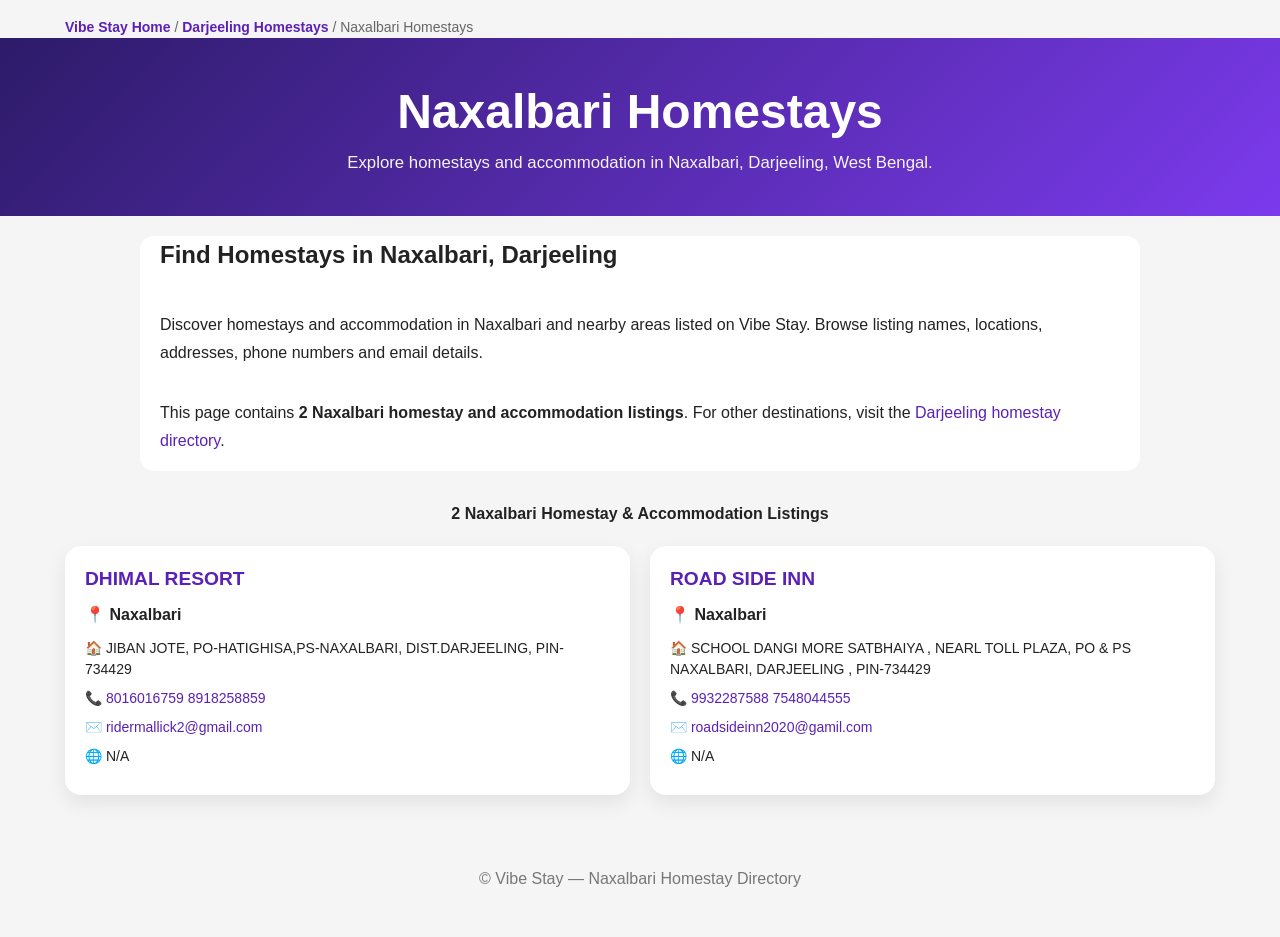
<file: naxalbari-homestays.html>
<!DOCTYPE html>
<html lang="en">
<head>
<meta charset="utf-8">
<meta name="viewport" content="width=device-width, initial-scale=1.0">
<title>Naxalbari Homestays | Vibe Stay</title>
<meta name="description" content="Find 2 homestays and accommodation listings in Naxalbari, Darjeeling. Browse homestay names, locations, addresses, phone numbers and email details on Vibe Stay.">
<meta name="robots" content="index, follow, max-image-preview:large, max-snippet:-1, max-video-preview:-1">
<link rel="canonical" href="https://vibestay.store/naxalbari-homestays.html">
<meta property="og:type" content="website">
<meta property="og:title" content="Naxalbari Homestays | Vibe Stay">
<meta property="og:description" content="Browse homestays and accommodation in Naxalbari, Darjeeling.">
<meta property="og:url" content="https://vibestay.store/naxalbari-homestays.html">
<meta property="og:site_name" content="Vibe Stay">
<meta name="twitter:card" content="summary">
<meta name="twitter:title" content="Naxalbari Homestays | Vibe Stay">
<meta name="twitter:description" content="Browse homestays and accommodation in Naxalbari, Darjeeling.">
<script type="application/ld+json">
{
 "@context":"https://schema.org",
 "@graph":[
  {"@type":"Organization","@id":"https://vibestay.store/#organization","name":"Vibe Stay","url":"https://vibestay.store/"},
  {"@type":"WebSite","@id":"https://vibestay.store/#website","url":"https://vibestay.store/","name":"Vibe Stay","publisher":{"@id":"https://vibestay.store/#organization"}},
  {"@type":"CollectionPage","@id":"https://vibestay.store/naxalbari-homestays.html#webpage","url":"https://vibestay.store/naxalbari-homestays.html","name":"Naxalbari Homestays | Vibe Stay","description":"Directory of homestays and accommodation in Naxalbari, Darjeeling, West Bengal.","isPartOf":{"@id":"https://vibestay.store/#website"},"about":{"@type":"Place","name":"Naxalbari, Darjeeling, West Bengal, India"}}
 ]
}
</script>
<style>
*{box-sizing:border-box}html{scroll-behavior:smooth}
body{font-family:Arial,sans-serif;margin:0;background:#f5f5f5;color:#222;line-height:1.6}
a{color:#5b21b6;text-decoration:none}a:hover{text-decoration:underline}
header{background:linear-gradient(135deg,#2d1b69,#7c3aed);color:#fff;padding:46px 20px 40px;text-align:center}
header h1{margin:0 0 10px;font-size:clamp(2rem,5vw,3rem);line-height:1.15}
header p{margin:0 auto;max-width:760px;font-size:1.05rem;opacity:.95}
.breadcrumb{max-width:1200px;margin:0 auto;padding:16px 25px 0;font-size:14px;color:#666}
.breadcrumb a{font-weight:600}
.seo-intro{max-width:1000px;margin:20px auto 30px;padding:0 20px;background:#fff;border-radius:14px}
.seo-intro p{margin:0;padding:16px 0;line-height:1.75}
.container{max-width:1200px;margin:auto;padding:0 25px 25px}
.count{text-align:center;font-weight:bold;margin:0 0 20px}
.grid{display:grid;grid-template-columns:repeat(auto-fit,minmax(280px,1fr));gap:20px}
.card{background:#fff;padding:20px;border-radius:16px;box-shadow:0 8px 20px rgba(0,0,0,.08)}
.card h2{color:#5b21b6;margin:0 0 10px;font-size:1.2rem;line-height:1.35}
.location{font-weight:bold;margin-bottom:10px}
.item{margin:8px 0;font-size:14px;line-height:1.5;overflow-wrap:anywhere}
footer{text-align:center;padding:30px;color:#777}
</style>
</head>
<body>
<nav aria-label="Breadcrumb" class="breadcrumb">
<a href="index.html">Vibe Stay Home</a> /
<a href="vibestay.html">Darjeeling Homestays</a> /
Naxalbari Homestays
</nav>
<header>
<h1>Naxalbari Homestays</h1>
<p>Explore homestays and accommodation in Naxalbari, Darjeeling, West Bengal.</p>
</header>
<section aria-labelledby="directory-intro" class="seo-intro">
<h2 id="directory-intro">Find Homestays in Naxalbari, Darjeeling</h2>
<p>Discover homestays and accommodation in Naxalbari and nearby areas listed on Vibe Stay. Browse listing names, locations, addresses, phone numbers and email details.</p>
<p>This page contains <strong>2 Naxalbari homestay and accommodation listings</strong>. For other destinations, visit the <a href="vibestay.html">Darjeeling homestay directory</a>.</p>
</section>
<main class="container">
<div class="count">2 Naxalbari Homestay &amp; Accommodation Listings</div>
<section aria-label="Naxalbari homestay listings" class="grid">
<article class="card"><h2>DHIMAL RESORT</h2><div class="location">📍 Naxalbari</div><div class="item">🏠 JIBAN JOTE, PO-HATIGHISA,PS-NAXALBARI, DIST.DARJEELING, PIN-734429</div><div class="item">📞 <a href="tel:80160167598918258859">8016016759 8918258859</a></div><div class="item">✉️ <a href="mailto:ridermallick2@gmail.com">ridermallick2@gmail.com</a></div><div class="item">🌐 N/A</div></article>
<article class="card"><h2>ROAD SIDE INN</h2><div class="location">📍 Naxalbari</div><div class="item">🏠 SCHOOL DANGI MORE SATBHAIYA , NEARL TOLL PLAZA, PO &amp; PS NAXALBARI, DARJEELING , PIN-734429</div><div class="item">📞 <a href="tel:99322875887548044555">9932287588 7548044555</a></div><div class="item">✉️ <a href="mailto:roadsideinn2020@gamil.com">roadsideinn2020@gamil.com</a></div><div class="item">🌐 N/A</div></article>
</section>
</main>
<footer><p>© Vibe Stay — Naxalbari Homestay Directory</p></footer>
</body>
</html>
</file>
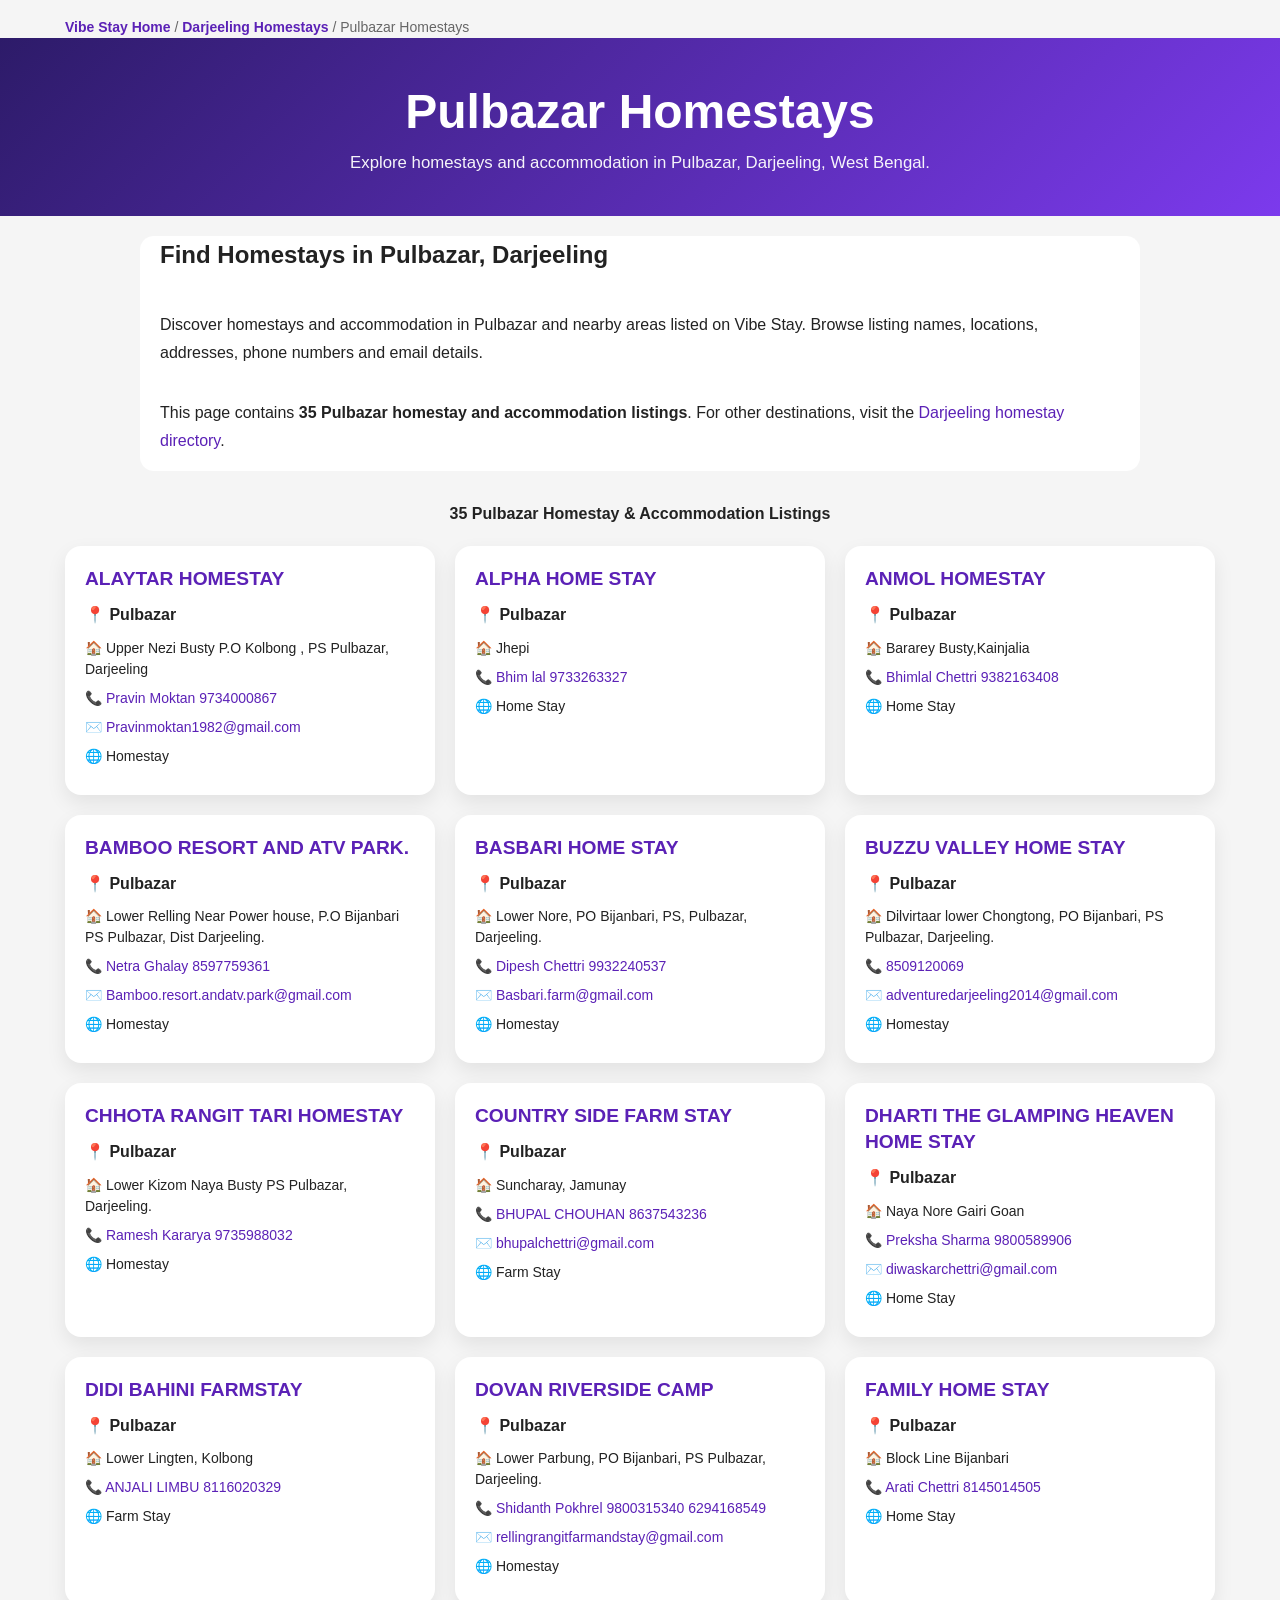
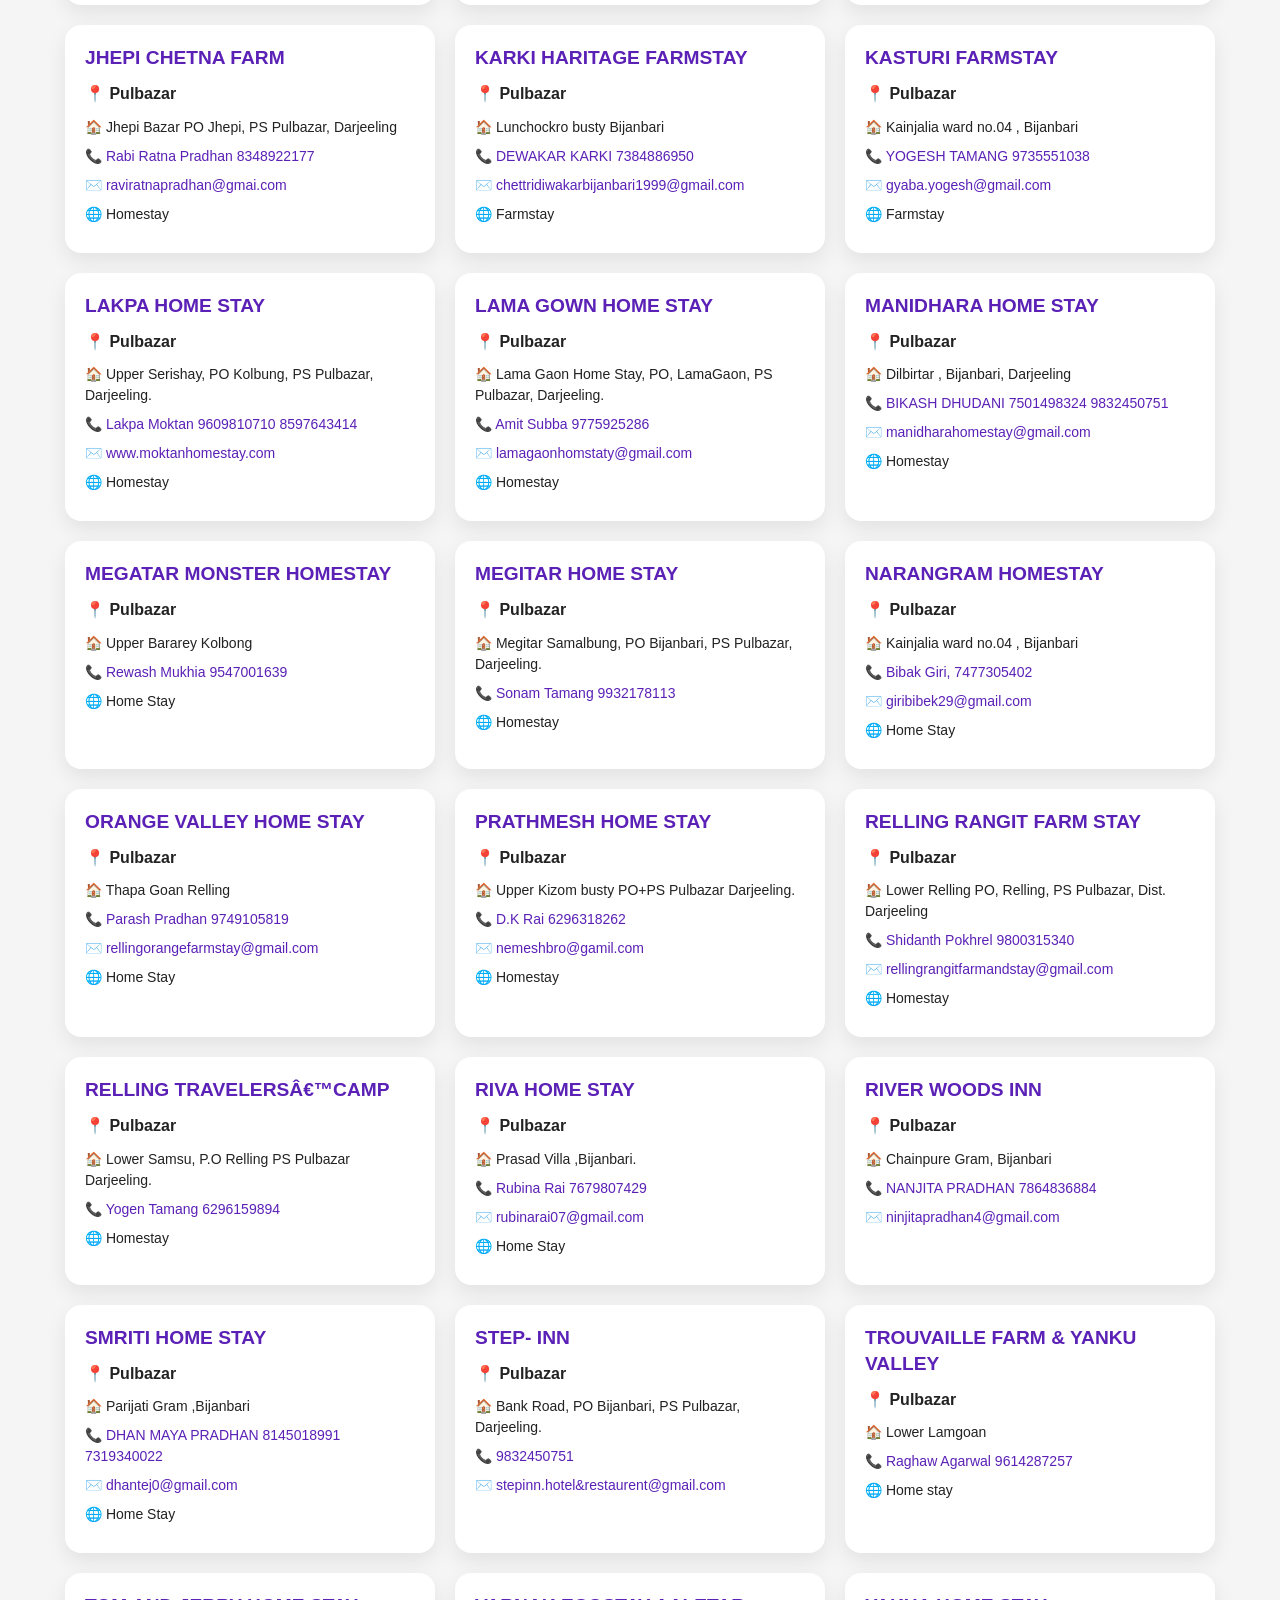
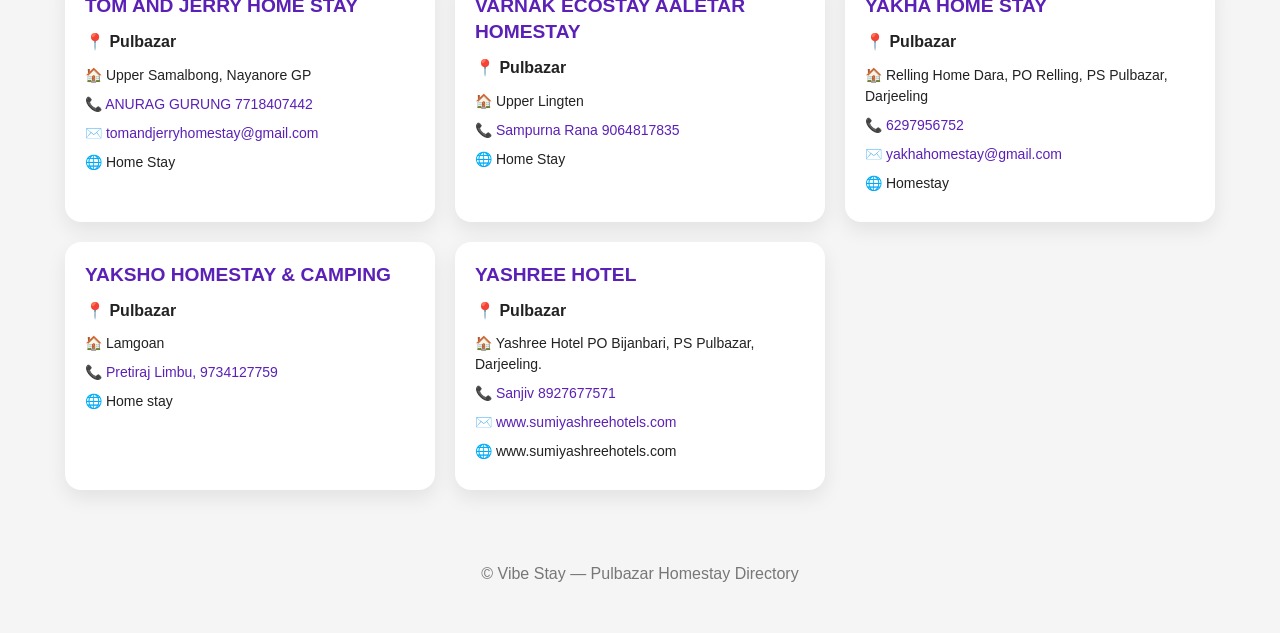
<file: pulbazar-homestays.html>
<!DOCTYPE html>
<html lang="en">
<head>
<meta charset="utf-8">
<meta name="viewport" content="width=device-width, initial-scale=1.0">
<title>Pulbazar Homestays | Vibe Stay</title>
<meta name="description" content="Find 35 homestays and accommodation listings in Pulbazar, Darjeeling. Browse homestay names, locations, addresses, phone numbers and email details on Vibe Stay.">
<meta name="robots" content="index, follow, max-image-preview:large, max-snippet:-1, max-video-preview:-1">
<link rel="canonical" href="https://vibestay.store/pulbazar-homestays.html">
<meta property="og:type" content="website">
<meta property="og:title" content="Pulbazar Homestays | Vibe Stay">
<meta property="og:description" content="Browse homestays and accommodation in Pulbazar, Darjeeling.">
<meta property="og:url" content="https://vibestay.store/pulbazar-homestays.html">
<meta property="og:site_name" content="Vibe Stay">
<meta name="twitter:card" content="summary">
<meta name="twitter:title" content="Pulbazar Homestays | Vibe Stay">
<meta name="twitter:description" content="Browse homestays and accommodation in Pulbazar, Darjeeling.">
<script type="application/ld+json">
{
 "@context":"https://schema.org",
 "@graph":[
  {"@type":"Organization","@id":"https://vibestay.store/#organization","name":"Vibe Stay","url":"https://vibestay.store/"},
  {"@type":"WebSite","@id":"https://vibestay.store/#website","url":"https://vibestay.store/","name":"Vibe Stay","publisher":{"@id":"https://vibestay.store/#organization"}},
  {"@type":"CollectionPage","@id":"https://vibestay.store/pulbazar-homestays.html#webpage","url":"https://vibestay.store/pulbazar-homestays.html","name":"Pulbazar Homestays | Vibe Stay","description":"Directory of homestays and accommodation in Pulbazar, Darjeeling, West Bengal.","isPartOf":{"@id":"https://vibestay.store/#website"},"about":{"@type":"Place","name":"Pulbazar, Darjeeling, West Bengal, India"}}
 ]
}
</script>
<style>
*{box-sizing:border-box} html{scroll-behavior:smooth}
body{font-family:Arial,sans-serif;margin:0;background:#f5f5f5;color:#222;line-height:1.6}
a{color:#5b21b6;text-decoration:none} a:hover{text-decoration:underline}
header{background:linear-gradient(135deg,#2d1b69,#7c3aed);color:#fff;padding:46px 20px 40px;text-align:center}
header h1{margin:0 0 10px;font-size:clamp(2rem,5vw,3rem);line-height:1.15}
header p{margin:0 auto;max-width:760px;font-size:1.05rem;opacity:.95}
.breadcrumb{max-width:1200px;margin:0 auto;padding:16px 25px 0;font-size:14px;color:#666}
.breadcrumb a{font-weight:600}
.seo-intro{max-width:1000px;margin:20px auto 30px;padding:0 20px;background:#fff;border-radius:14px}
.seo-intro p{margin:0;padding:16px 0;line-height:1.75}
.container{max-width:1200px;margin:auto;padding:0 25px 25px}
.count{text-align:center;font-weight:bold;margin:0 0 20px}
.grid{display:grid;grid-template-columns:repeat(auto-fit,minmax(280px,1fr));gap:20px}
.card{background:#fff;padding:20px;border-radius:16px;box-shadow:0 8px 20px rgba(0,0,0,.08)}
.card h2{color:#5b21b6;margin:0 0 10px;font-size:1.2rem;line-height:1.35}
.location{font-weight:bold;margin-bottom:10px}
.item{margin:8px 0;font-size:14px;line-height:1.5;overflow-wrap:anywhere}
footer{text-align:center;padding:30px;color:#777}
</style>
</head>
<body>
<nav aria-label="Breadcrumb" class="breadcrumb">
<a href="index.html">Vibe Stay Home</a> /
<a href="vibestay.html">Darjeeling Homestays</a> /
Pulbazar Homestays
</nav>
<header>
<h1>Pulbazar Homestays</h1>
<p>Explore homestays and accommodation in Pulbazar, Darjeeling, West Bengal.</p>
</header>
<section aria-labelledby="directory-intro" class="seo-intro">
<h2 id="directory-intro">Find Homestays in Pulbazar, Darjeeling</h2>
<p>Discover homestays and accommodation in Pulbazar and nearby areas listed on Vibe Stay. Browse listing names, locations, addresses, phone numbers and email details.</p>
<p>This page contains <strong>35 Pulbazar homestay and accommodation listings</strong>. For other destinations, visit the <a href="vibestay.html">Darjeeling homestay directory</a>.</p>
</section>
<main class="container">
<div class="count">35 Pulbazar Homestay &amp; Accommodation Listings</div>
<section aria-label="Pulbazar homestay listings" class="grid">
<article class="card"><h2>ALAYTAR HOMESTAY</h2><div class="location">📍 Pulbazar</div><div class="item">🏠 Upper Nezi Busty P.O Kolbong , PS Pulbazar, Darjeeling</div><div class="item">📞 <a href="tel:9734000867">Pravin Moktan 9734000867</a></div><div class="item">✉️ <a href="mailto:Pravinmoktan1982@gmail.com">Pravinmoktan1982@gmail.com</a></div><div class="item">🌐 Homestay</div></article>
<article class="card"><h2>ALPHA HOME STAY</h2><div class="location">📍 Pulbazar</div><div class="item">🏠 Jhepi</div><div class="item">📞 <a href="tel:9733263327">Bhim lal 9733263327</a></div><div class="item">🌐 Home Stay</div></article>
<article class="card"><h2>ANMOL HOMESTAY</h2><div class="location">📍 Pulbazar</div><div class="item">🏠 Bararey Busty,Kainjalia</div><div class="item">📞 <a href="tel:9382163408">Bhimlal Chettri 9382163408</a></div><div class="item">🌐 Home Stay</div></article>
<article class="card"><h2>BAMBOO RESORT AND ATV PARK.</h2><div class="location">📍 Pulbazar</div><div class="item">🏠 Lower Relling Near Power house, P.O Bijanbari PS Pulbazar, Dist Darjeeling.</div><div class="item">📞 <a href="tel:8597759361">Netra Ghalay 8597759361</a></div><div class="item">✉️ <a href="mailto:Bamboo.resort.andatv.park@gmail.com">Bamboo.resort.andatv.park@gmail.com</a></div><div class="item">🌐 Homestay</div></article>
<article class="card"><h2>BASBARI HOME STAY</h2><div class="location">📍 Pulbazar</div><div class="item">🏠 Lower Nore, PO Bijanbari, PS, Pulbazar, Darjeeling.</div><div class="item">📞 <a href="tel:9932240537">Dipesh Chettri 9932240537</a></div><div class="item">✉️ <a href="mailto:Basbari.farm@gmail.com">Basbari.farm@gmail.com</a></div><div class="item">🌐 Homestay</div></article>
<article class="card"><h2>BUZZU VALLEY HOME STAY</h2><div class="location">📍 Pulbazar</div><div class="item">🏠 Dilvirtaar lower Chongtong, PO Bijanbari, PS Pulbazar, Darjeeling.</div><div class="item">📞 <a href="tel:8509120069">8509120069</a></div><div class="item">✉️ <a href="mailto:adventuredarjeeling2014@gmail.com">adventuredarjeeling2014@gmail.com</a></div><div class="item">🌐 Homestay</div></article>
<article class="card"><h2>CHHOTA RANGIT TARI HOMESTAY</h2><div class="location">📍 Pulbazar</div><div class="item">🏠 Lower Kizom Naya Busty PS Pulbazar, Darjeeling.</div><div class="item">📞 <a href="tel:9735988032">Ramesh Kararya 9735988032</a></div><div class="item">🌐 Homestay</div></article>
<article class="card"><h2>COUNTRY SIDE FARM STAY</h2><div class="location">📍 Pulbazar</div><div class="item">🏠 Suncharay, Jamunay</div><div class="item">📞 <a href="tel:8637543236">BHUPAL CHOUHAN 8637543236</a></div><div class="item">✉️ <a href="mailto:bhupalchettri@gmail.com">bhupalchettri@gmail.com</a></div><div class="item">🌐 Farm Stay</div></article>
<article class="card"><h2>DHARTI THE GLAMPING HEAVEN HOME STAY</h2><div class="location">📍 Pulbazar</div><div class="item">🏠 Naya Nore Gairi Goan</div><div class="item">📞 <a href="tel:9800589906">Preksha Sharma 9800589906</a></div><div class="item">✉️ <a href="mailto:diwaskarchettri@gmail.com">diwaskarchettri@gmail.com</a></div><div class="item">🌐 Home Stay</div></article>
<article class="card"><h2>DIDI BAHINI FARMSTAY</h2><div class="location">📍 Pulbazar</div><div class="item">🏠 Lower Lingten, Kolbong</div><div class="item">📞 <a href="tel:8116020329">ANJALI LIMBU 8116020329</a></div><div class="item">🌐 Farm Stay</div></article>
<article class="card"><h2>DOVAN RIVERSIDE CAMP</h2><div class="location">📍 Pulbazar</div><div class="item">🏠 Lower Parbung, PO Bijanbari, PS Pulbazar, Darjeeling.</div><div class="item">📞 <a href="tel:98003153406294168549">Shidanth Pokhrel 9800315340 6294168549</a></div><div class="item">✉️ <a href="mailto:rellingrangitfarmandstay@gmail.com">rellingrangitfarmandstay@gmail.com</a></div><div class="item">🌐 Homestay</div></article>
<article class="card"><h2>FAMILY HOME STAY</h2><div class="location">📍 Pulbazar</div><div class="item">🏠 Block Line Bijanbari</div><div class="item">📞 <a href="tel:8145014505">Arati Chettri 8145014505</a></div><div class="item">🌐 Home Stay</div></article>
<article class="card"><h2>JHEPI CHETNA FARM</h2><div class="location">📍 Pulbazar</div><div class="item">🏠 Jhepi Bazar PO Jhepi, PS Pulbazar, Darjeeling</div><div class="item">📞 <a href="tel:8348922177">Rabi Ratna Pradhan 8348922177</a></div><div class="item">✉️ <a href="mailto:raviratnapradhan@gmai.com">raviratnapradhan@gmai.com</a></div><div class="item">🌐 Homestay</div></article>
<article class="card"><h2>KARKI HARITAGE FARMSTAY</h2><div class="location">📍 Pulbazar</div><div class="item">🏠 Lunchockro busty Bijanbari</div><div class="item">📞 <a href="tel:7384886950">DEWAKAR KARKI 7384886950</a></div><div class="item">✉️ <a href="mailto:chettridiwakarbijanbari1999@gmail.com">chettridiwakarbijanbari1999@gmail.com</a></div><div class="item">🌐 Farmstay</div></article>
<article class="card"><h2>KASTURI FARMSTAY</h2><div class="location">📍 Pulbazar</div><div class="item">🏠 Kainjalia ward no.04 , Bijanbari</div><div class="item">📞 <a href="tel:9735551038">YOGESH TAMANG 9735551038</a></div><div class="item">✉️ <a href="mailto:gyaba.yogesh@gmail.com">gyaba.yogesh@gmail.com</a></div><div class="item">🌐 Farmstay</div></article>
<article class="card"><h2>LAKPA HOME STAY</h2><div class="location">📍 Pulbazar</div><div class="item">🏠 Upper Serishay, PO Kolbung, PS Pulbazar, Darjeeling.</div><div class="item">📞 <a href="tel:96098107108597643414">Lakpa Moktan 9609810710 8597643414</a></div><div class="item">✉️ <a href="mailto:www.moktanhomestay.com">www.moktanhomestay.com</a></div><div class="item">🌐 Homestay</div></article>
<article class="card"><h2>LAMA GOWN HOME STAY</h2><div class="location">📍 Pulbazar</div><div class="item">🏠 Lama Gaon Home Stay, PO, LamaGaon, PS Pulbazar, Darjeeling.</div><div class="item">📞 <a href="tel:9775925286">Amit Subba 9775925286</a></div><div class="item">✉️ <a href="mailto:lamagaonhomstaty@gmail.com">lamagaonhomstaty@gmail.com</a></div><div class="item">🌐 Homestay</div></article>
<article class="card"><h2>MANIDHARA HOME STAY</h2><div class="location">📍 Pulbazar</div><div class="item">🏠 Dilbirtar , Bijanbari, Darjeeling</div><div class="item">📞 <a href="tel:75014983249832450751">BIKASH DHUDANI 7501498324 9832450751</a></div><div class="item">✉️ <a href="mailto:manidharahomestay@gmail.com">manidharahomestay@gmail.com</a></div><div class="item">🌐 Homestay</div></article>
<article class="card"><h2>MEGATAR MONSTER HOMESTAY</h2><div class="location">📍 Pulbazar</div><div class="item">🏠 Upper Bararey Kolbong</div><div class="item">📞 <a href="tel:9547001639">Rewash Mukhia 9547001639</a></div><div class="item">🌐 Home Stay</div></article>
<article class="card"><h2>MEGITAR HOME STAY</h2><div class="location">📍 Pulbazar</div><div class="item">🏠 Megitar Samalbung, PO Bijanbari, PS Pulbazar, Darjeeling.</div><div class="item">📞 <a href="tel:9932178113">Sonam Tamang 9932178113</a></div><div class="item">🌐 Homestay</div></article>
<article class="card"><h2>NARANGRAM HOMESTAY</h2><div class="location">📍 Pulbazar</div><div class="item">🏠 Kainjalia ward no.04 , Bijanbari</div><div class="item">📞 <a href="tel:7477305402">Bibak Giri, 7477305402</a></div><div class="item">✉️ <a href="mailto:giribibek29@gmail.com">giribibek29@gmail.com</a></div><div class="item">🌐 Home Stay</div></article>
<article class="card"><h2>ORANGE VALLEY HOME STAY</h2><div class="location">📍 Pulbazar</div><div class="item">🏠 Thapa Goan Relling</div><div class="item">📞 <a href="tel:9749105819">Parash Pradhan 9749105819</a></div><div class="item">✉️ <a href="mailto:rellingorangefarmstay@gmail.com">rellingorangefarmstay@gmail.com</a></div><div class="item">🌐 Home Stay</div></article>
<article class="card"><h2>PRATHMESH HOME STAY</h2><div class="location">📍 Pulbazar</div><div class="item">🏠 Upper Kizom busty PO+PS Pulbazar Darjeeling.</div><div class="item">📞 <a href="tel:6296318262">D.K Rai 6296318262</a></div><div class="item">✉️ <a href="mailto:nemeshbro@gamil.com">nemeshbro@gamil.com</a></div><div class="item">🌐 Homestay</div></article>
<article class="card"><h2>RELLING RANGIT FARM STAY</h2><div class="location">📍 Pulbazar</div><div class="item">🏠 Lower Relling PO, Relling, PS Pulbazar, Dist. Darjeeling</div><div class="item">📞 <a href="tel:9800315340">Shidanth Pokhrel 9800315340</a></div><div class="item">✉️ <a href="mailto:rellingrangitfarmandstay@gmail.com">rellingrangitfarmandstay@gmail.com</a></div><div class="item">🌐 Homestay</div></article>
<article class="card"><h2>RELLING TRAVELERSÂ€™CAMP</h2><div class="location">📍 Pulbazar</div><div class="item">🏠 Lower Samsu, P.O Relling PS Pulbazar Darjeeling.</div><div class="item">📞 <a href="tel:6296159894">Yogen Tamang 6296159894</a></div><div class="item">🌐 Homestay</div></article>
<article class="card"><h2>RIVA HOME STAY</h2><div class="location">📍 Pulbazar</div><div class="item">🏠 Prasad Villa ,Bijanbari.</div><div class="item">📞 <a href="tel:7679807429">Rubina Rai 7679807429</a></div><div class="item">✉️ <a href="mailto:rubinarai07@gmail.com">rubinarai07@gmail.com</a></div><div class="item">🌐 Home Stay</div></article>
<article class="card"><h2>RIVER WOODS INN</h2><div class="location">📍 Pulbazar</div><div class="item">🏠 Chainpure Gram, Bijanbari</div><div class="item">📞 <a href="tel:7864836884">NANJITA PRADHAN 7864836884</a></div><div class="item">✉️ <a href="mailto:ninjitapradhan4@gmail.com">ninjitapradhan4@gmail.com</a></div></article>
<article class="card"><h2>SMRITI HOME STAY</h2><div class="location">📍 Pulbazar</div><div class="item">🏠 Parijati Gram ,Bijanbari</div><div class="item">📞 <a href="tel:81450189917319340022">DHAN MAYA PRADHAN 8145018991 7319340022</a></div><div class="item">✉️ <a href="mailto:dhantej0@gmail.com">dhantej0@gmail.com</a></div><div class="item">🌐 Home Stay</div></article>
<article class="card"><h2>STEP- INN</h2><div class="location">📍 Pulbazar</div><div class="item">🏠 Bank Road, PO Bijanbari, PS Pulbazar, Darjeeling.</div><div class="item">📞 <a href="tel:9832450751">9832450751</a></div><div class="item">✉️ <a href="mailto:stepinn.hotel&amp;restaurent@gmail.com">stepinn.hotel&amp;restaurent@gmail.com</a></div></article>
<article class="card"><h2>TROUVAILLE FARM &amp; YANKU VALLEY</h2><div class="location">📍 Pulbazar</div><div class="item">🏠 Lower Lamgoan</div><div class="item">📞 <a href="tel:9614287257">Raghaw Agarwal 9614287257</a></div><div class="item">🌐 Home stay</div></article>
<article class="card"><h2>TOM AND JERRY HOME STAY</h2><div class="location">📍 Pulbazar</div><div class="item">🏠 Upper Samalbong, Nayanore GP</div><div class="item">📞 <a href="tel:7718407442">ANURAG GURUNG 7718407442</a></div><div class="item">✉️ <a href="mailto:tomandjerryhomestay@gmail.com">tomandjerryhomestay@gmail.com</a></div><div class="item">🌐 Home Stay</div></article>
<article class="card"><h2>VARNAK ECOSTAY AALETAR HOMESTAY</h2><div class="location">📍 Pulbazar</div><div class="item">🏠 Upper Lingten</div><div class="item">📞 <a href="tel:9064817835">Sampurna Rana 9064817835</a></div><div class="item">🌐 Home Stay</div></article>
<article class="card"><h2>YAKHA HOME STAY</h2><div class="location">📍 Pulbazar</div><div class="item">🏠 Relling Home Dara, PO Relling, PS Pulbazar, Darjeeling</div><div class="item">📞 <a href="tel:6297956752">6297956752</a></div><div class="item">✉️ <a href="mailto:yakhahomestay@gmail.com">yakhahomestay@gmail.com</a></div><div class="item">🌐 Homestay</div></article>
<article class="card"><h2>YAKSHO HOMESTAY &amp; CAMPING</h2><div class="location">📍 Pulbazar</div><div class="item">🏠 Lamgoan</div><div class="item">📞 <a href="tel:9734127759">Pretiraj Limbu, 9734127759</a></div><div class="item">🌐 Home stay</div></article>
<article class="card"><h2>YASHREE HOTEL</h2><div class="location">📍 Pulbazar</div><div class="item">🏠 Yashree Hotel PO Bijanbari, PS Pulbazar, Darjeeling.</div><div class="item">📞 <a href="tel:8927677571">Sanjiv 8927677571</a></div><div class="item">✉️ <a href="mailto:www.sumiyashreehotels.com">www.sumiyashreehotels.com</a></div><div class="item">🌐 www.sumiyashreehotels.com</div></article>
</section>
</main>
<footer><p>© Vibe Stay — Pulbazar Homestay Directory</p></footer>
</body>
</html>
</file>
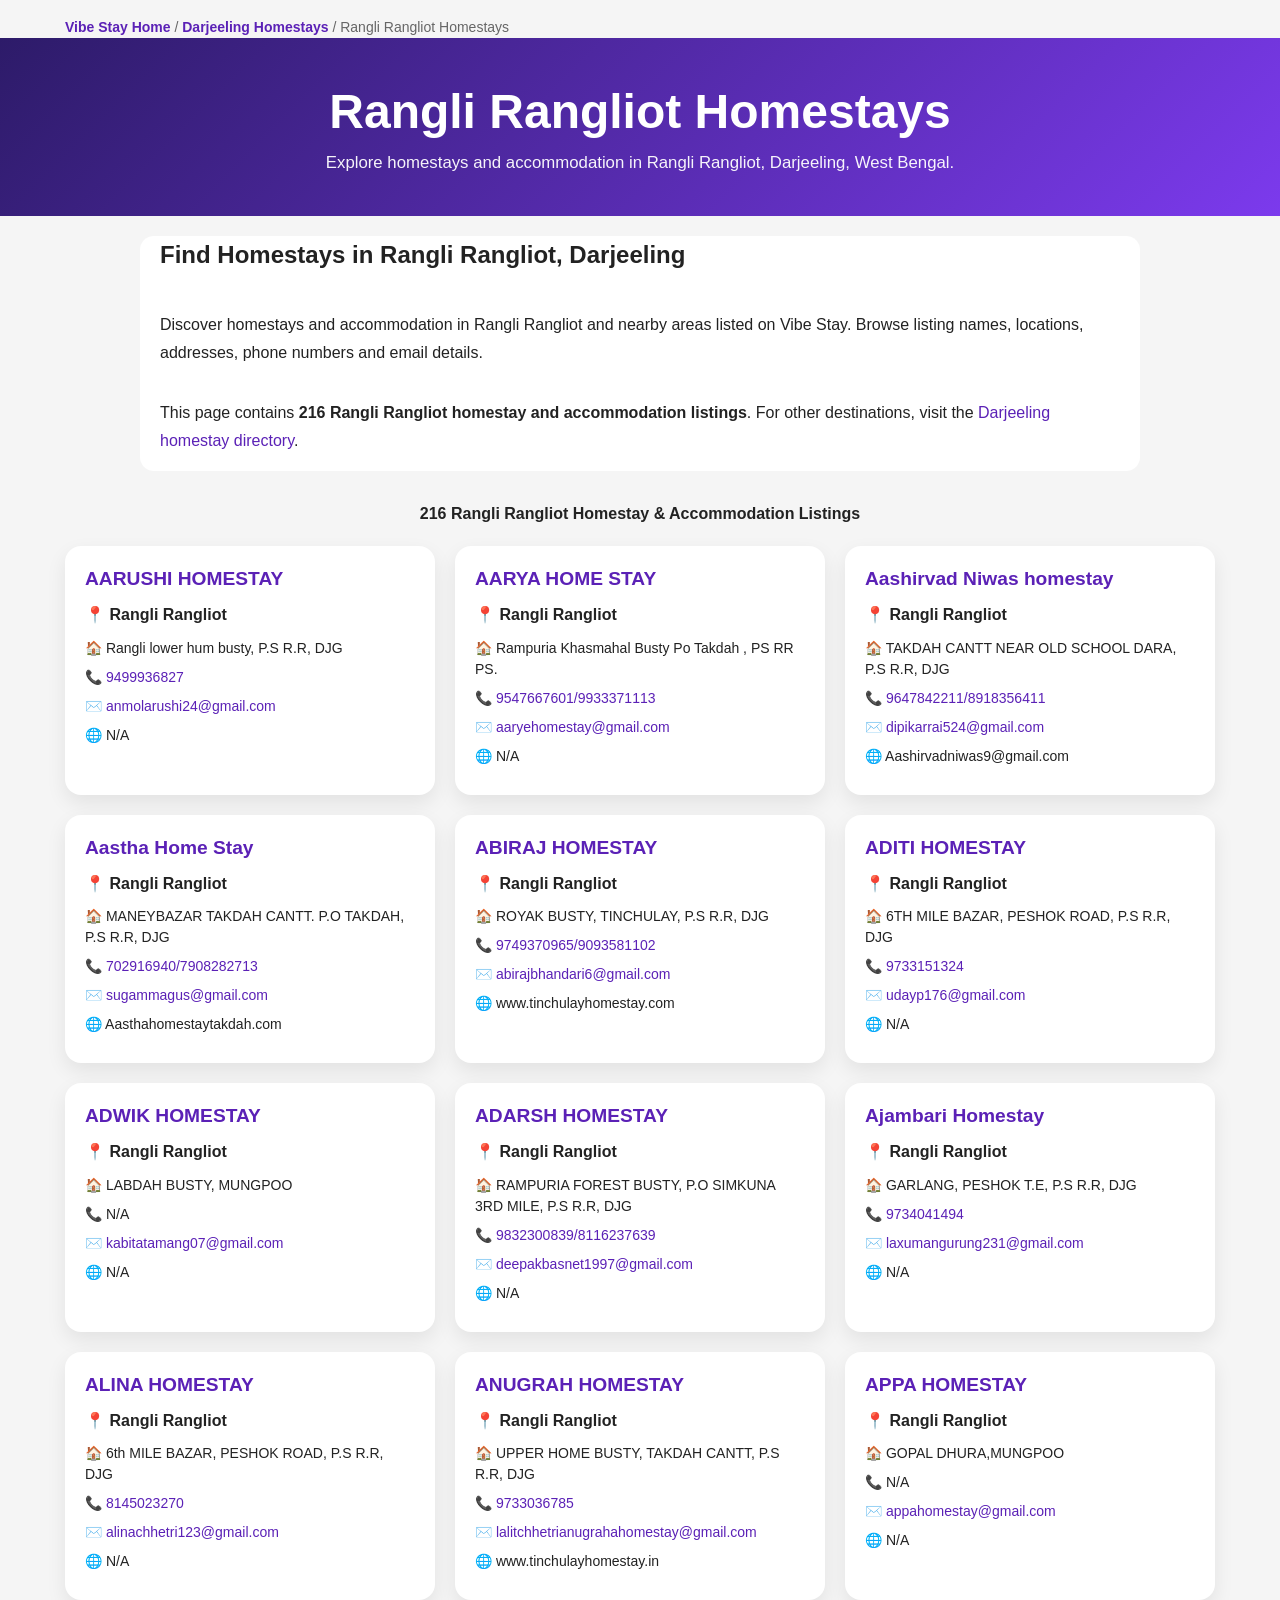
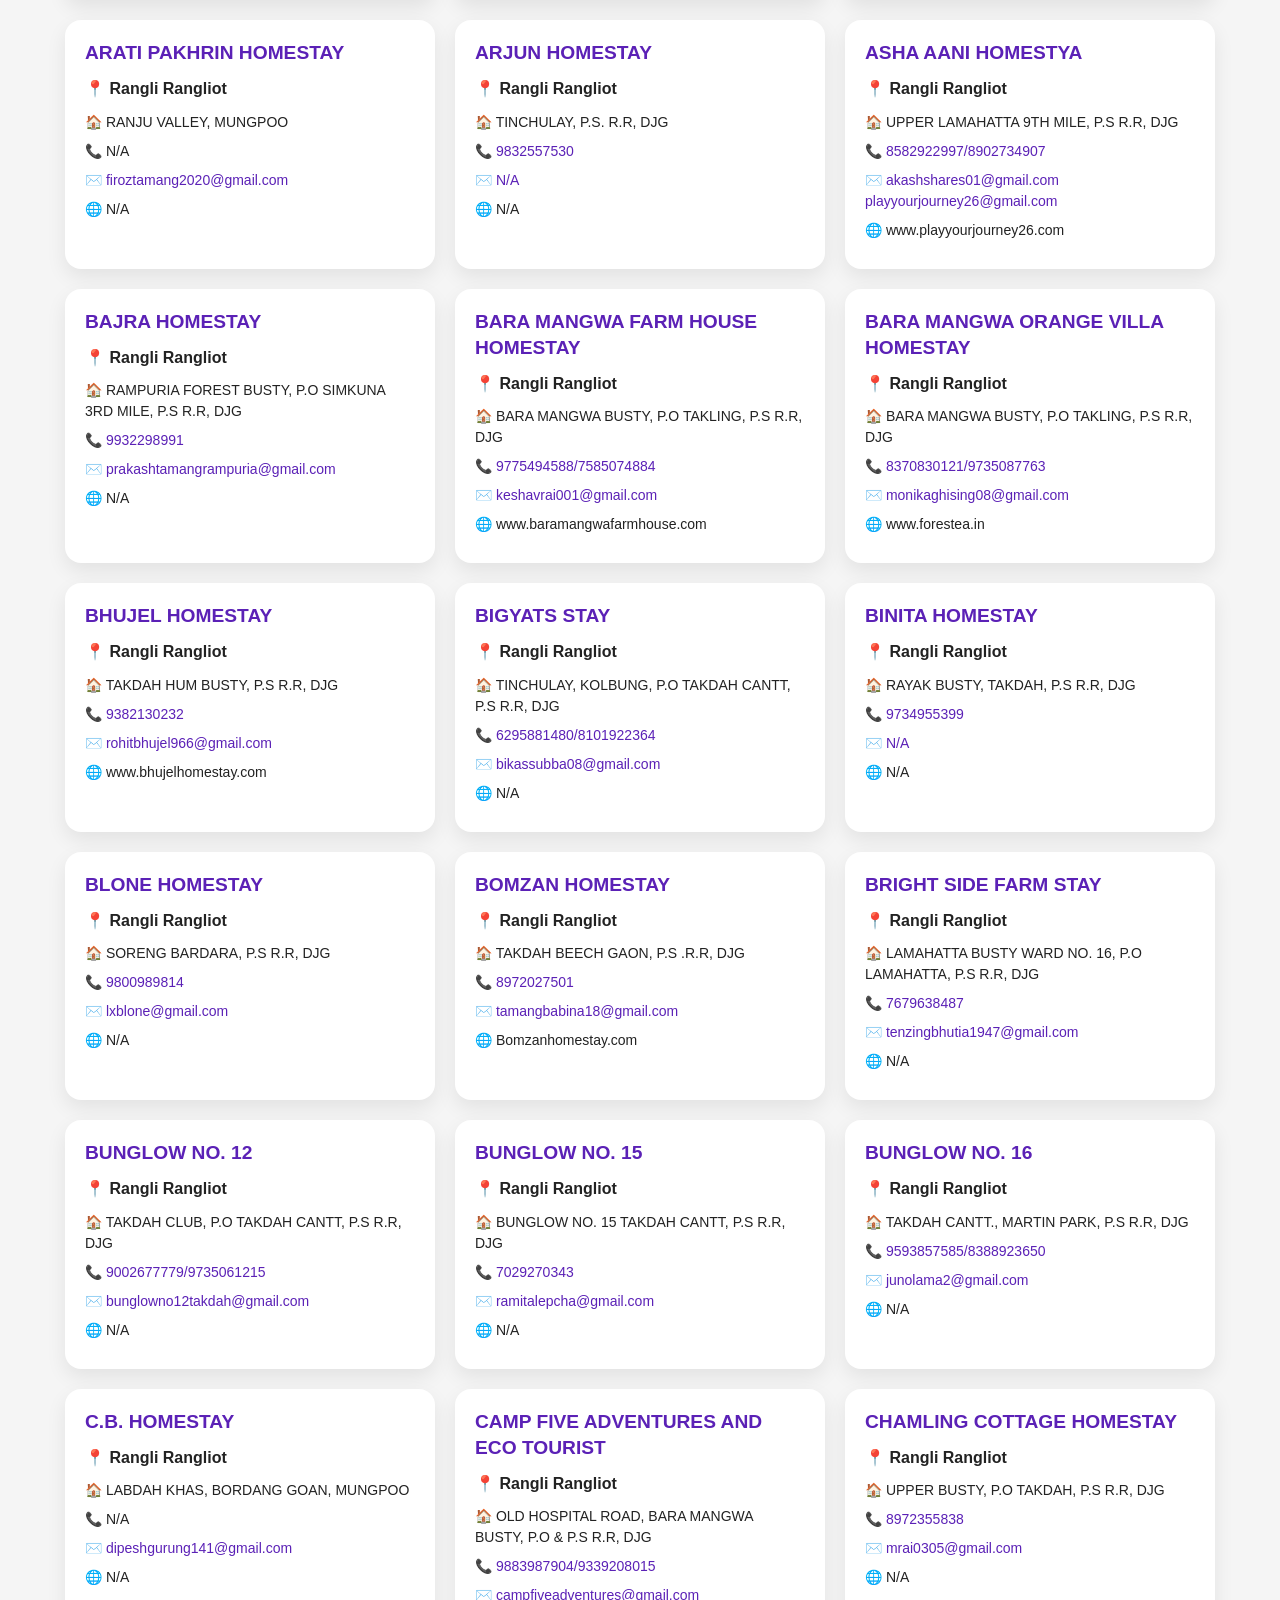
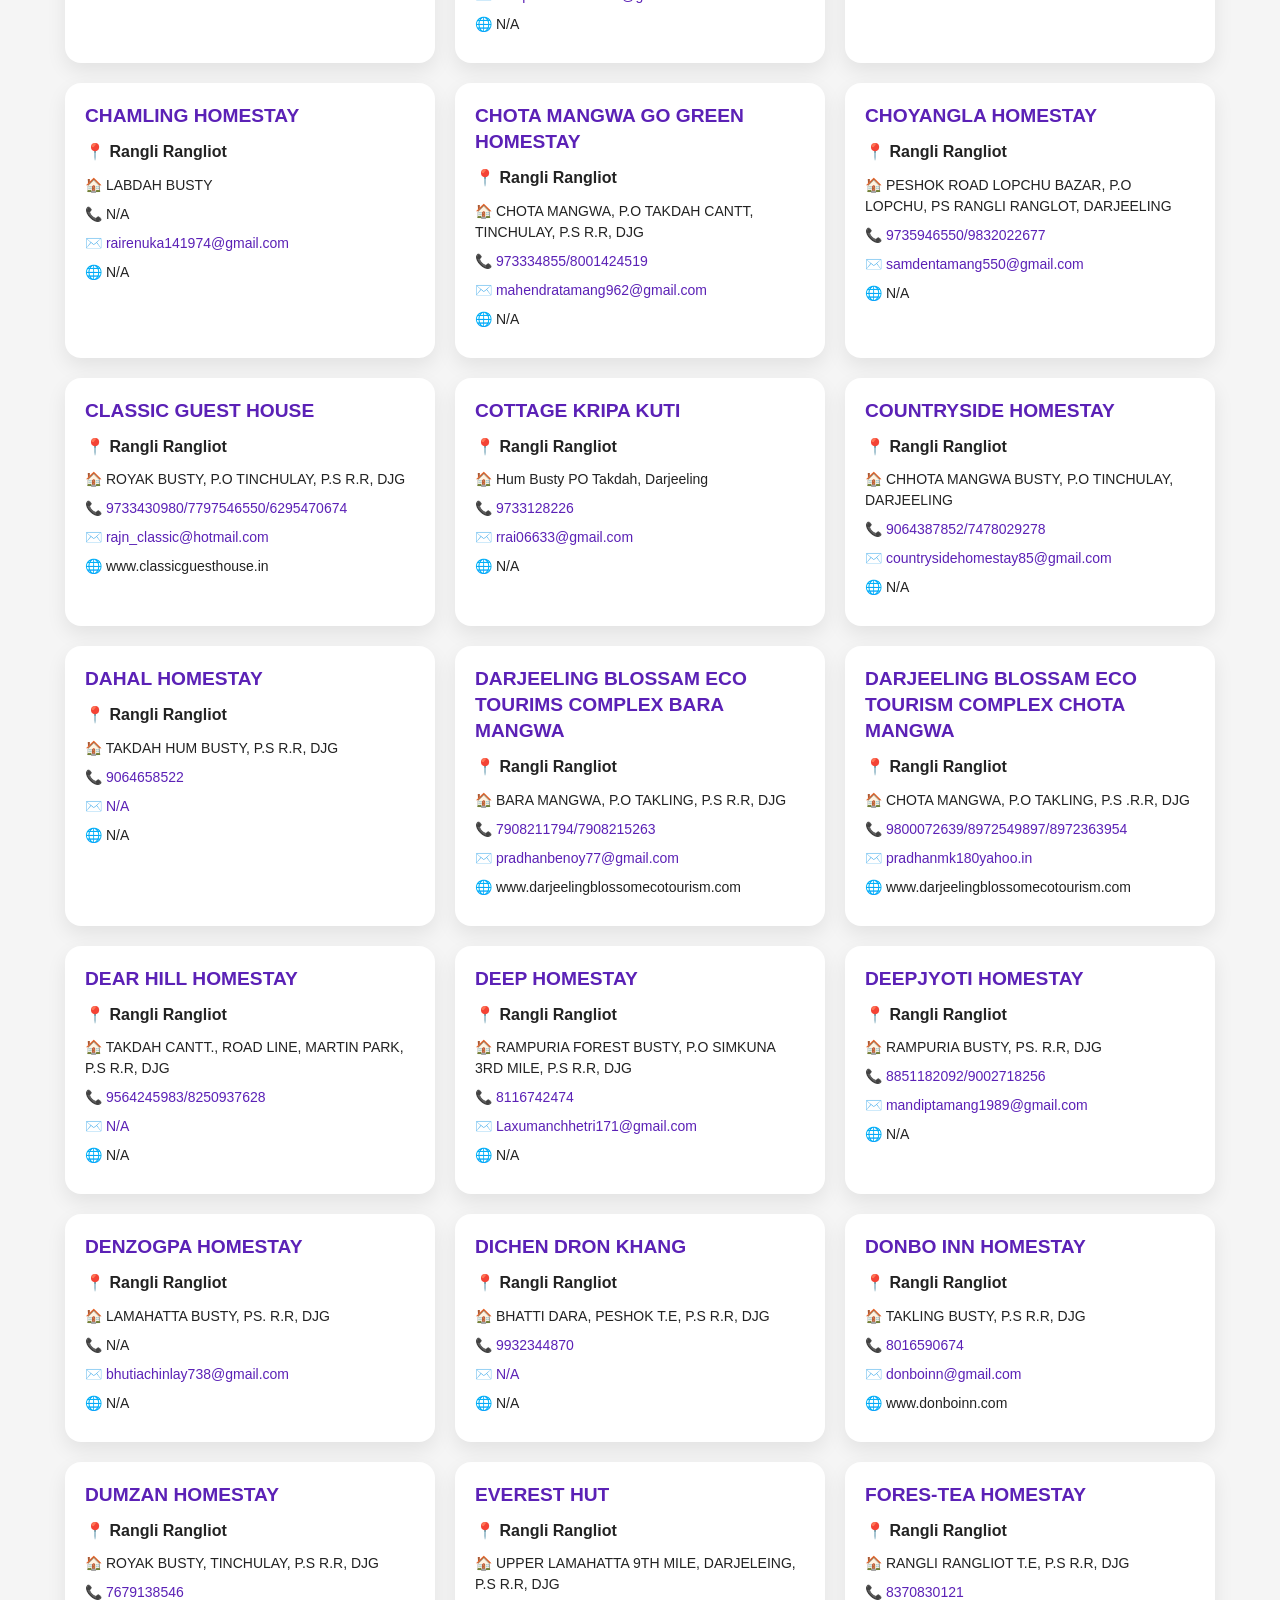
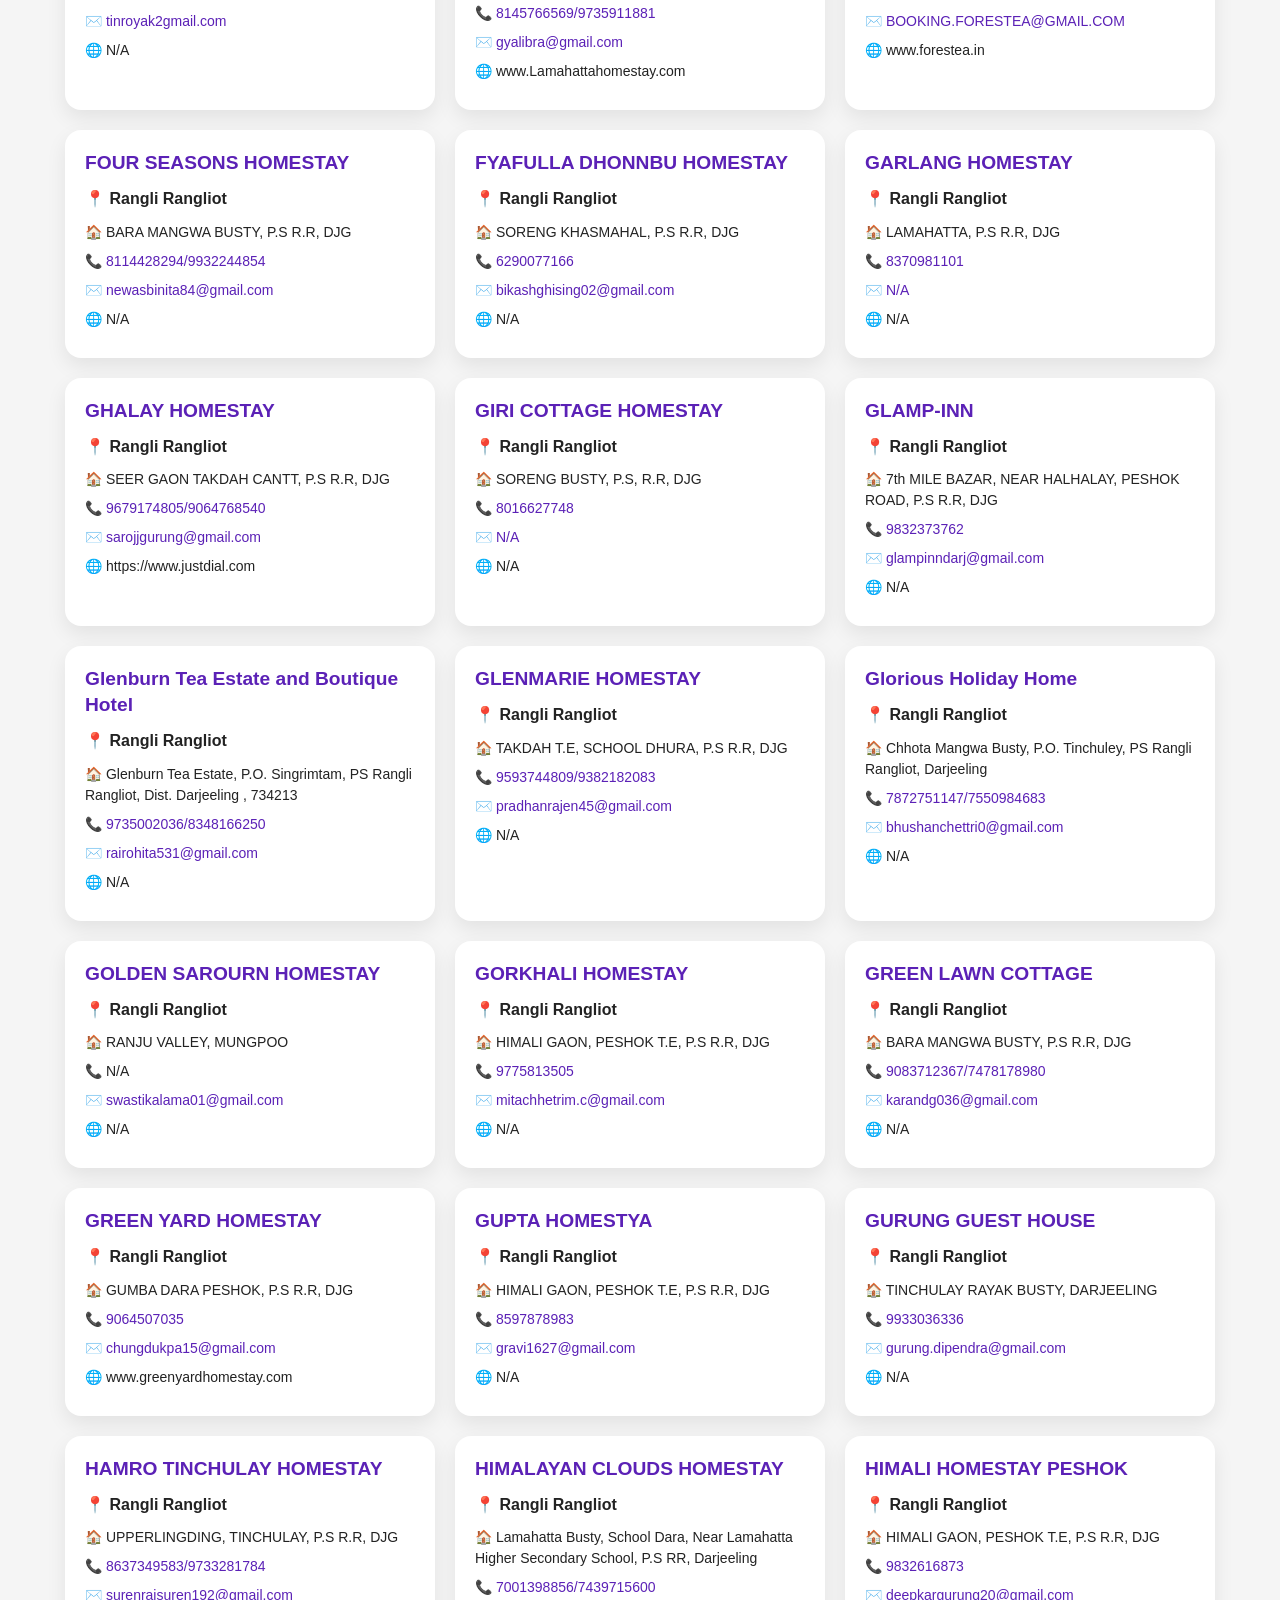
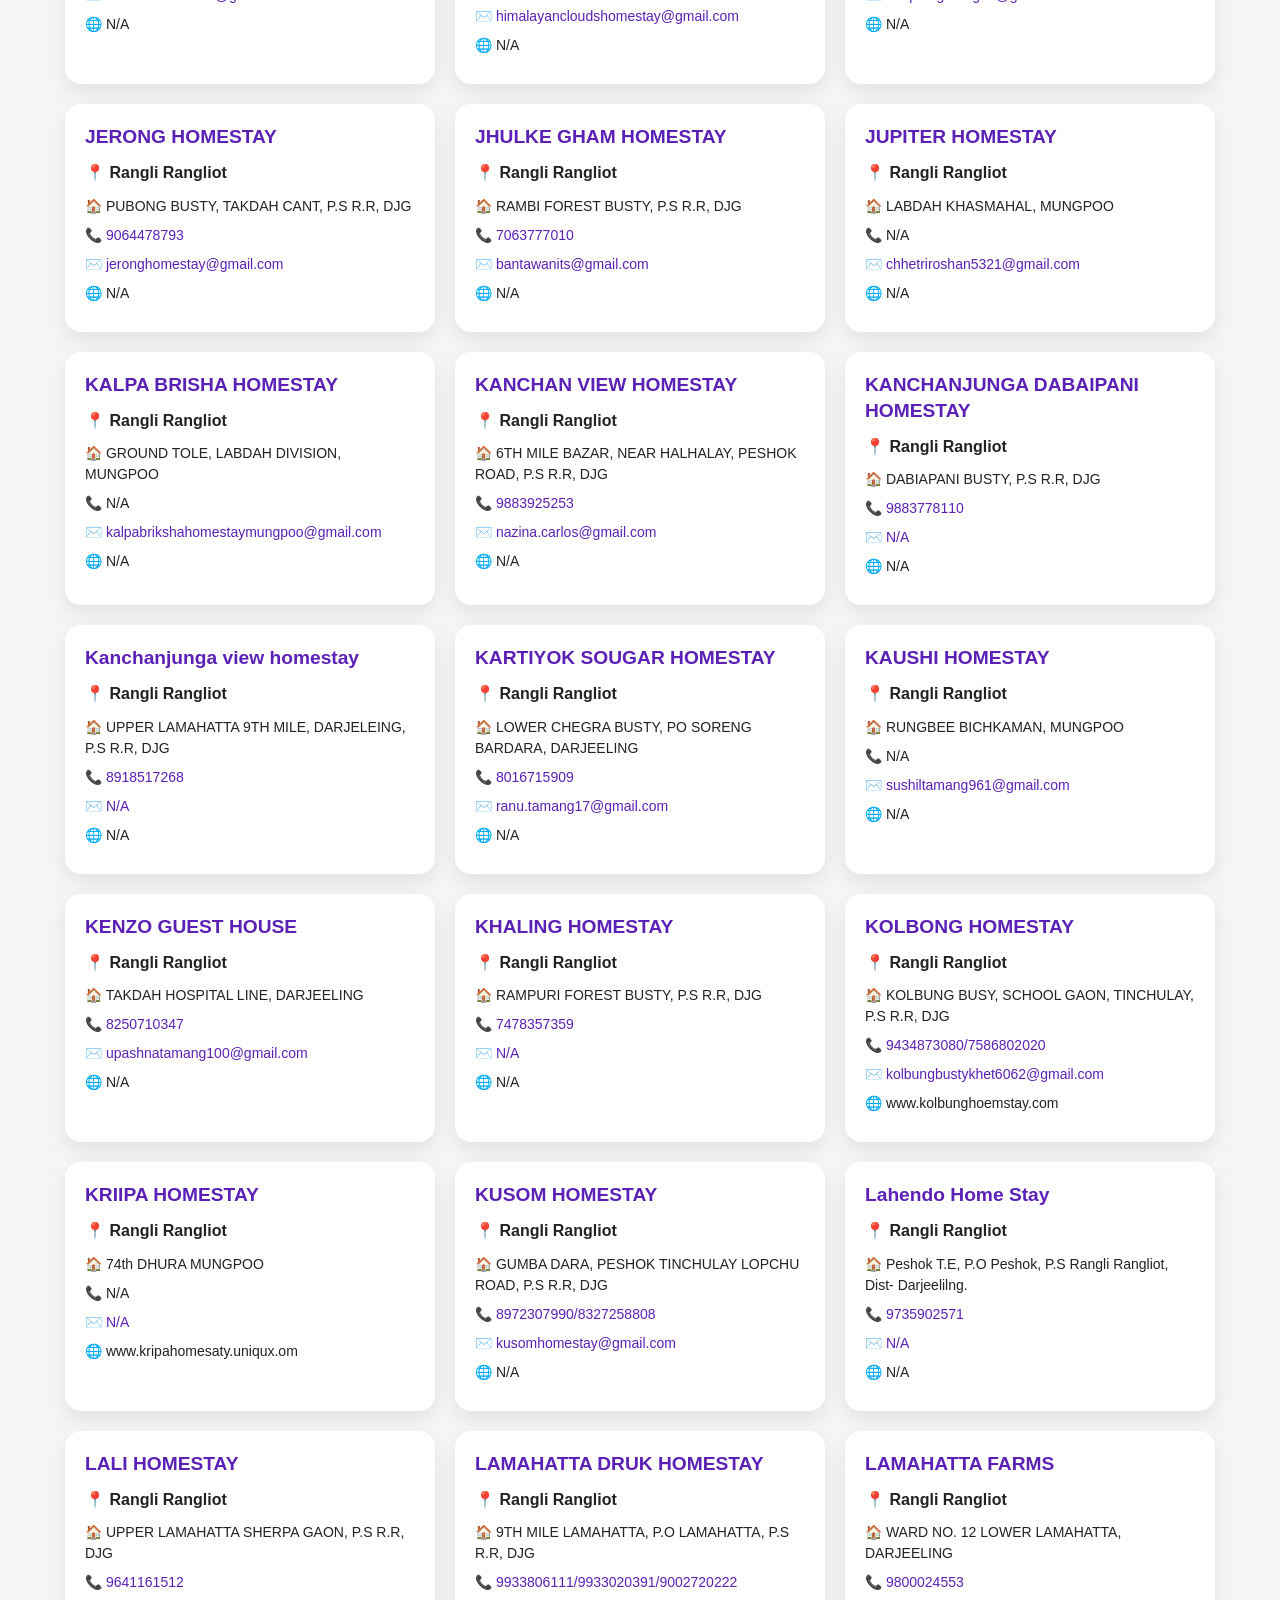
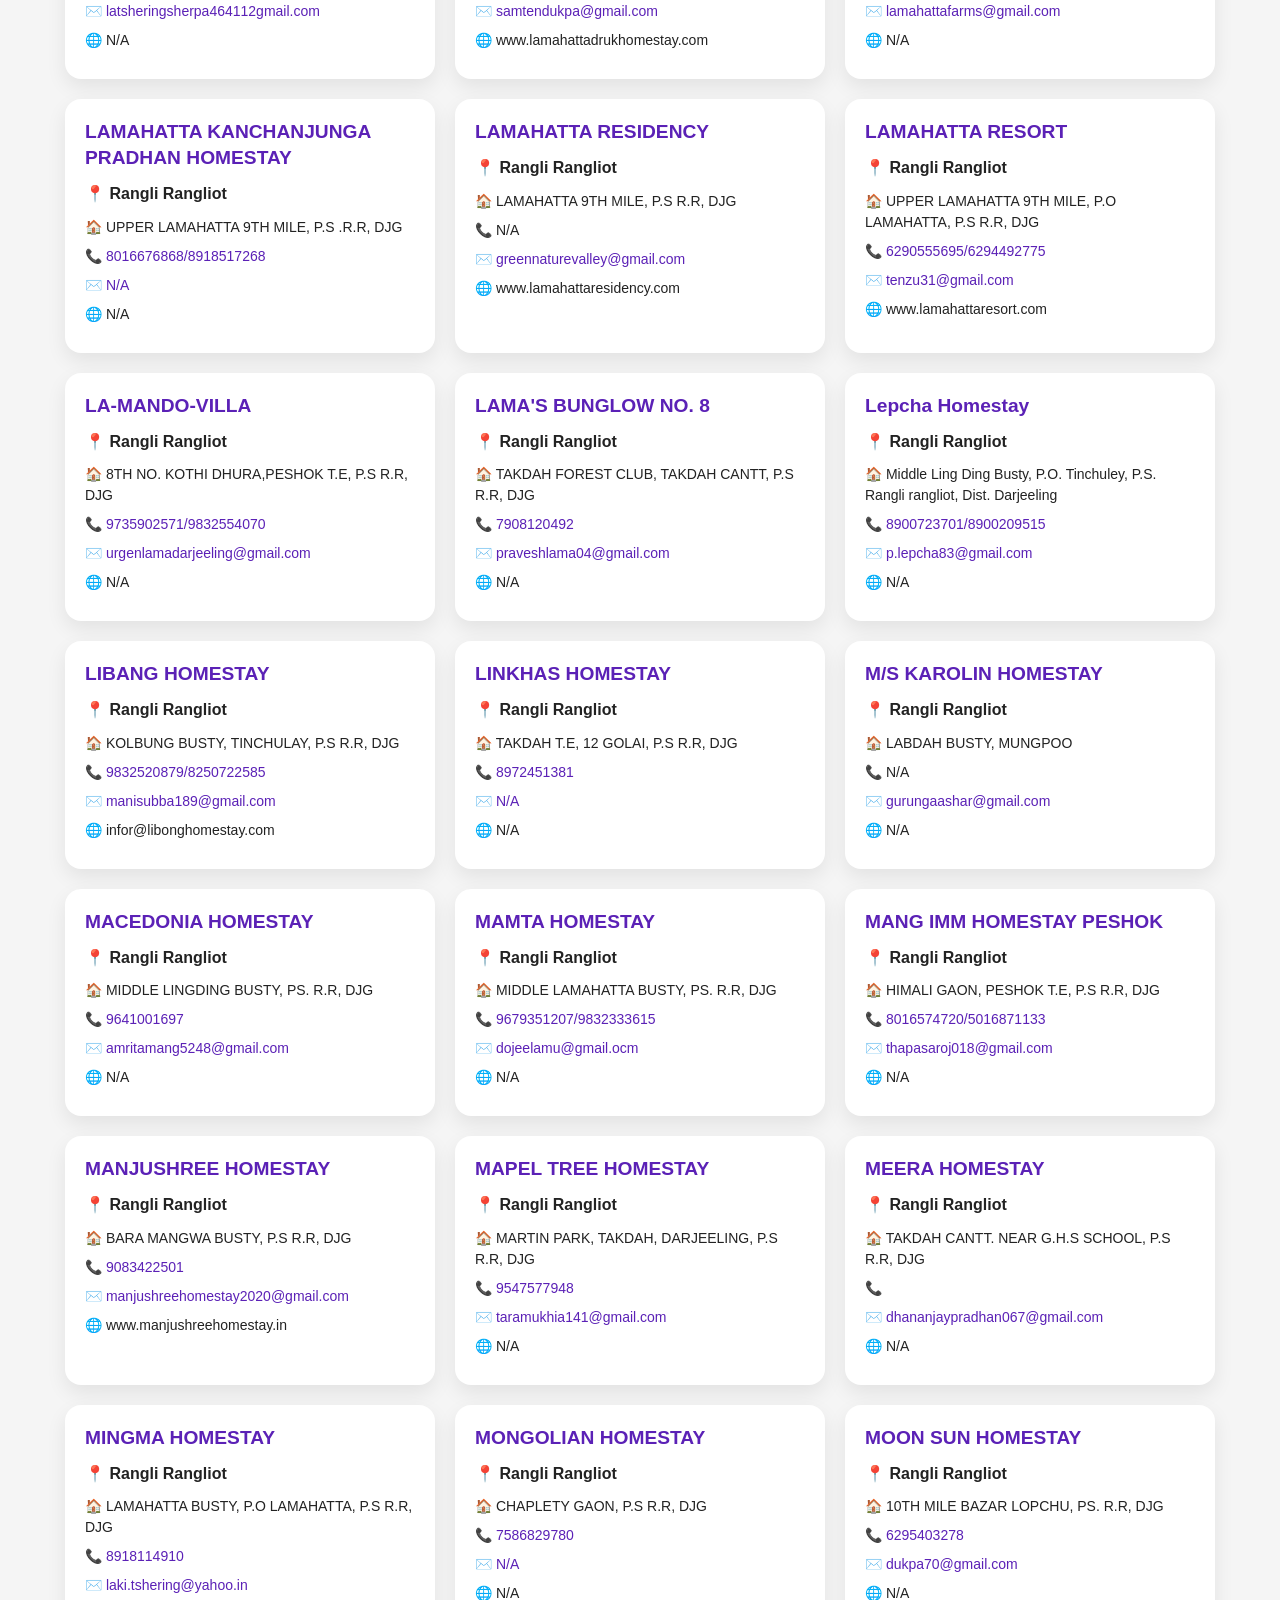
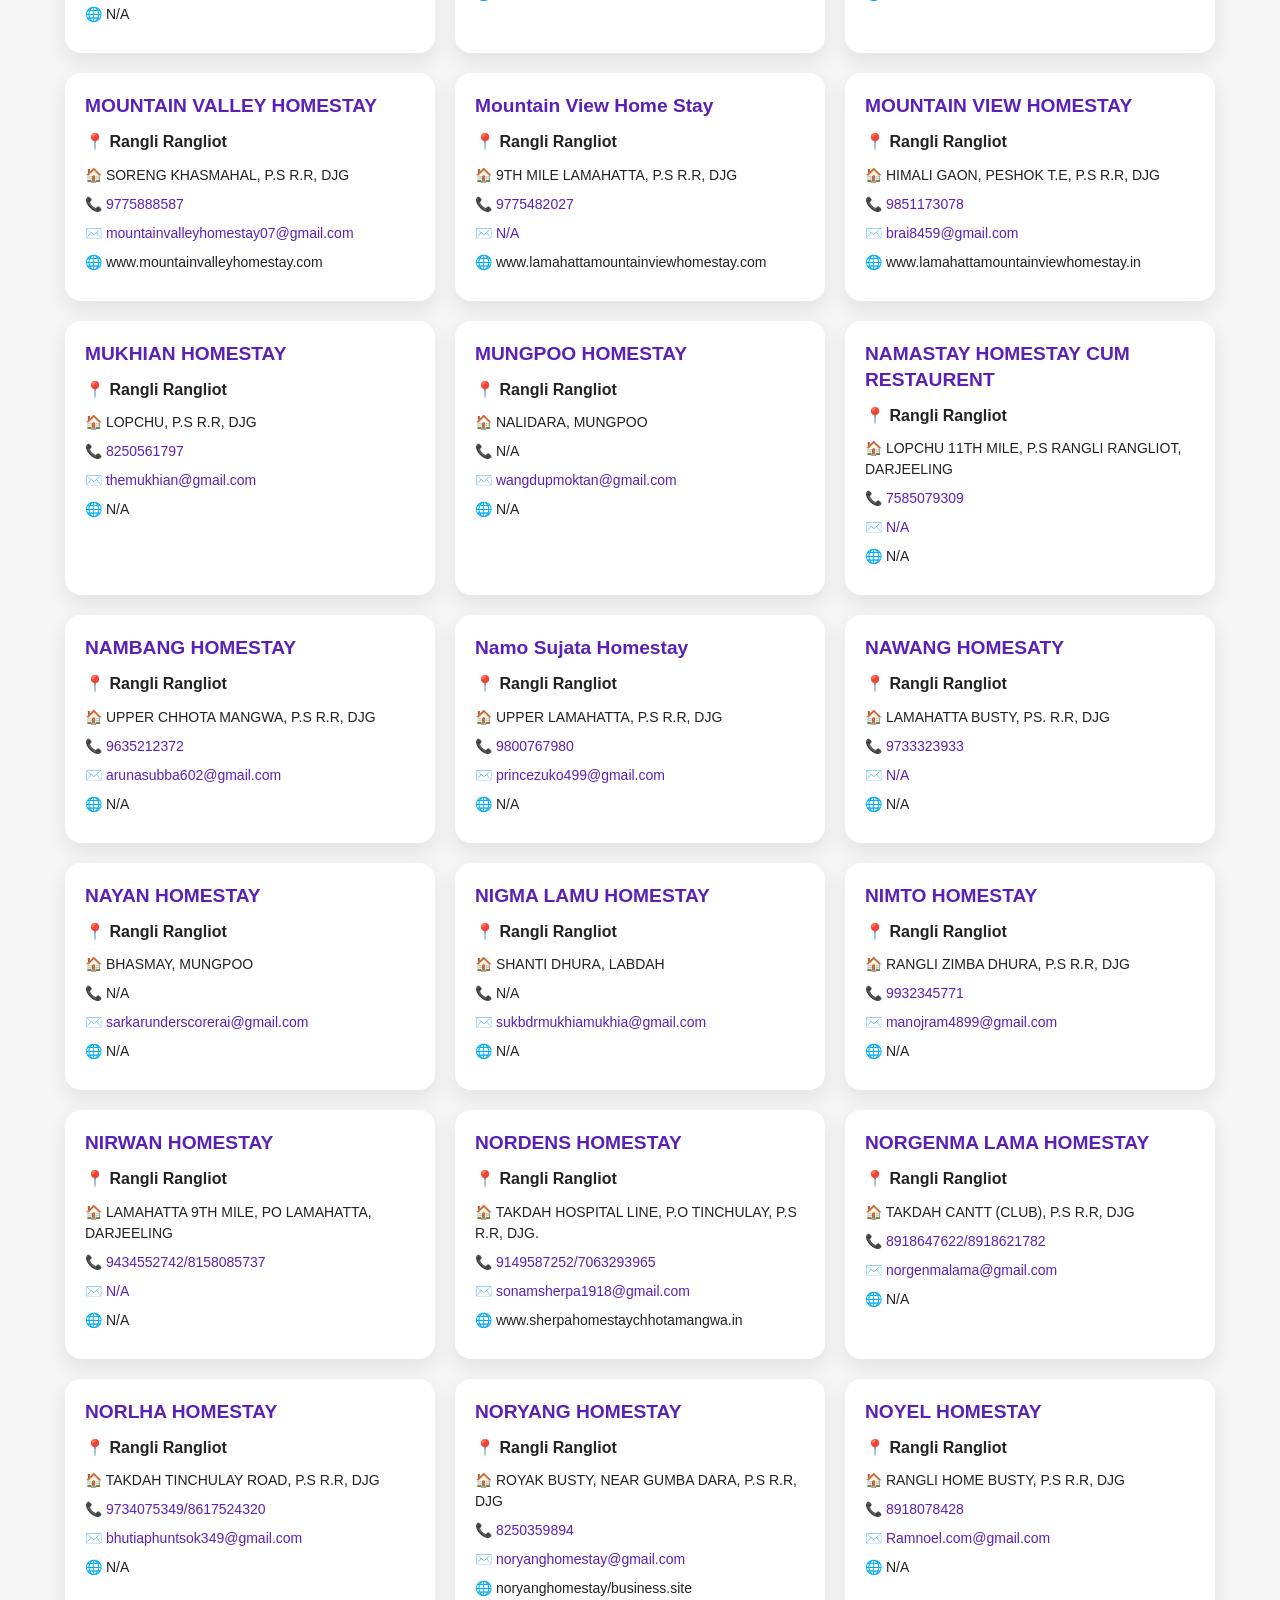
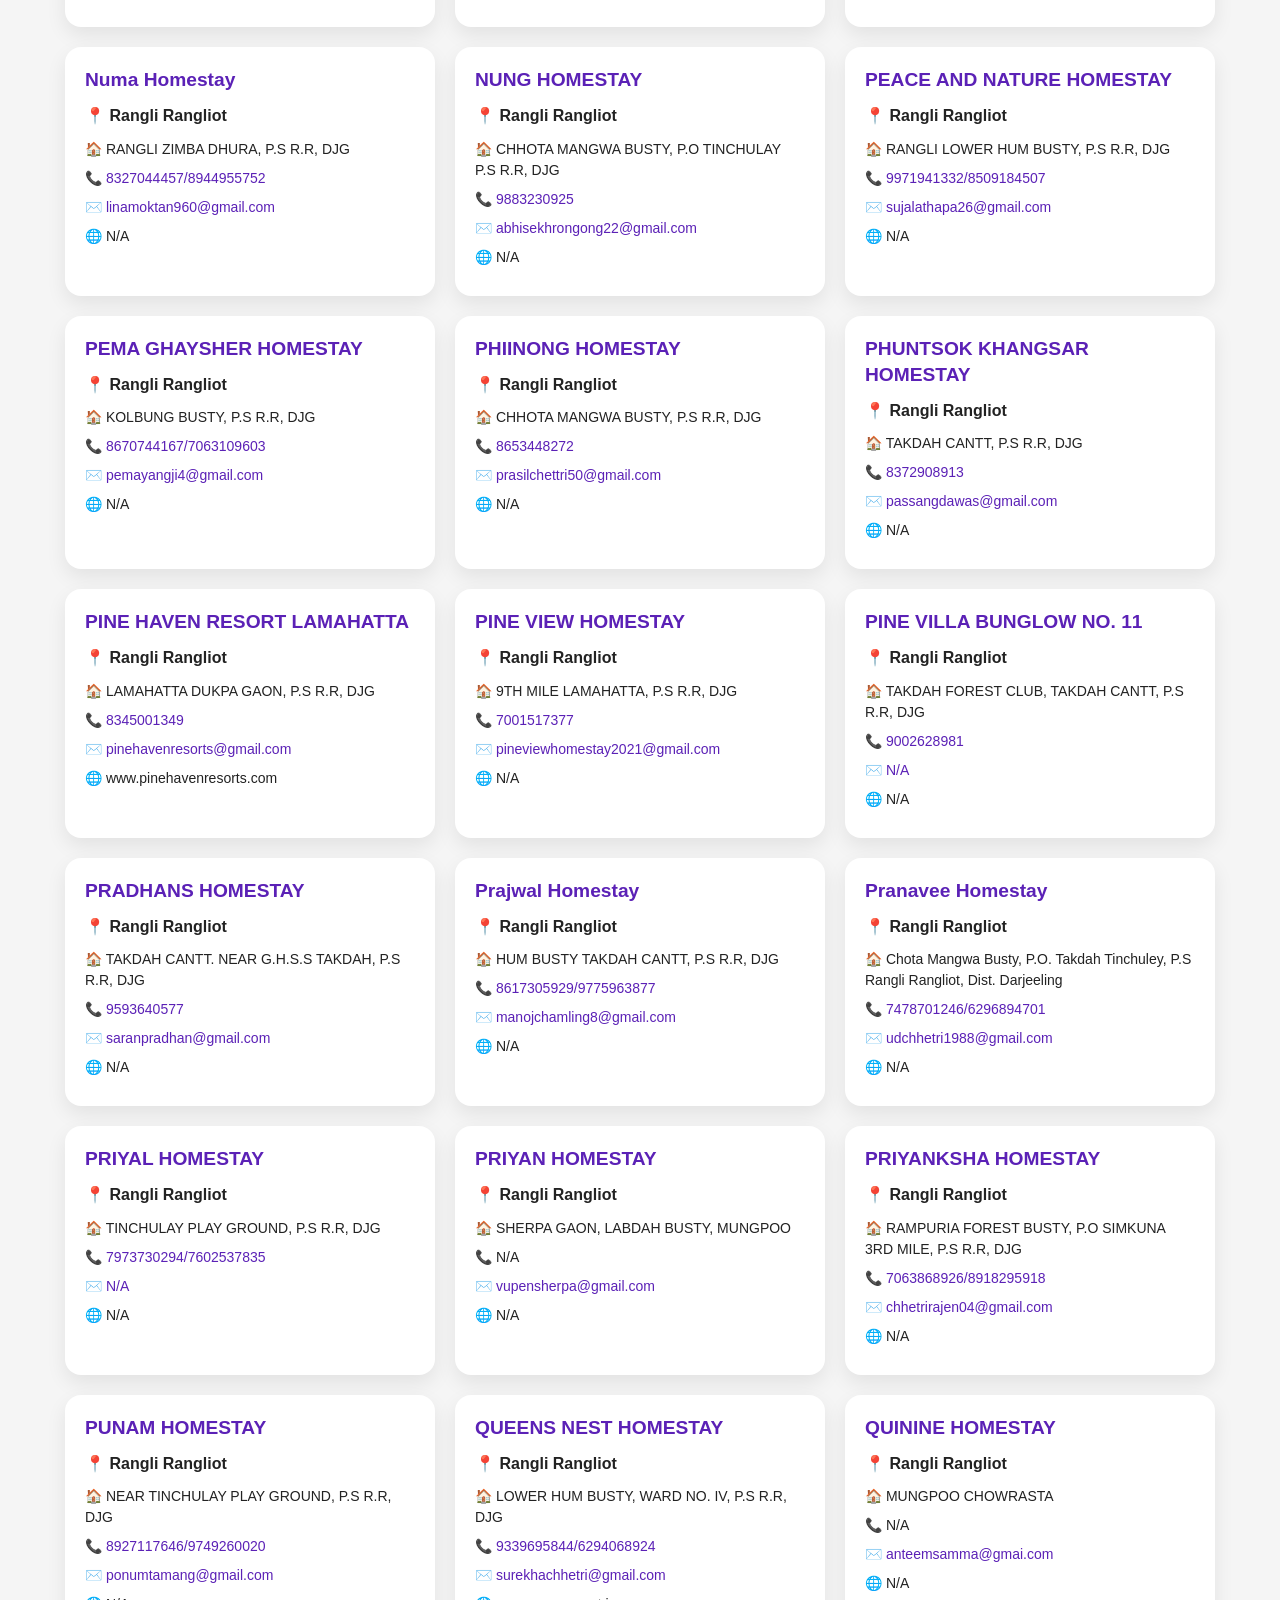
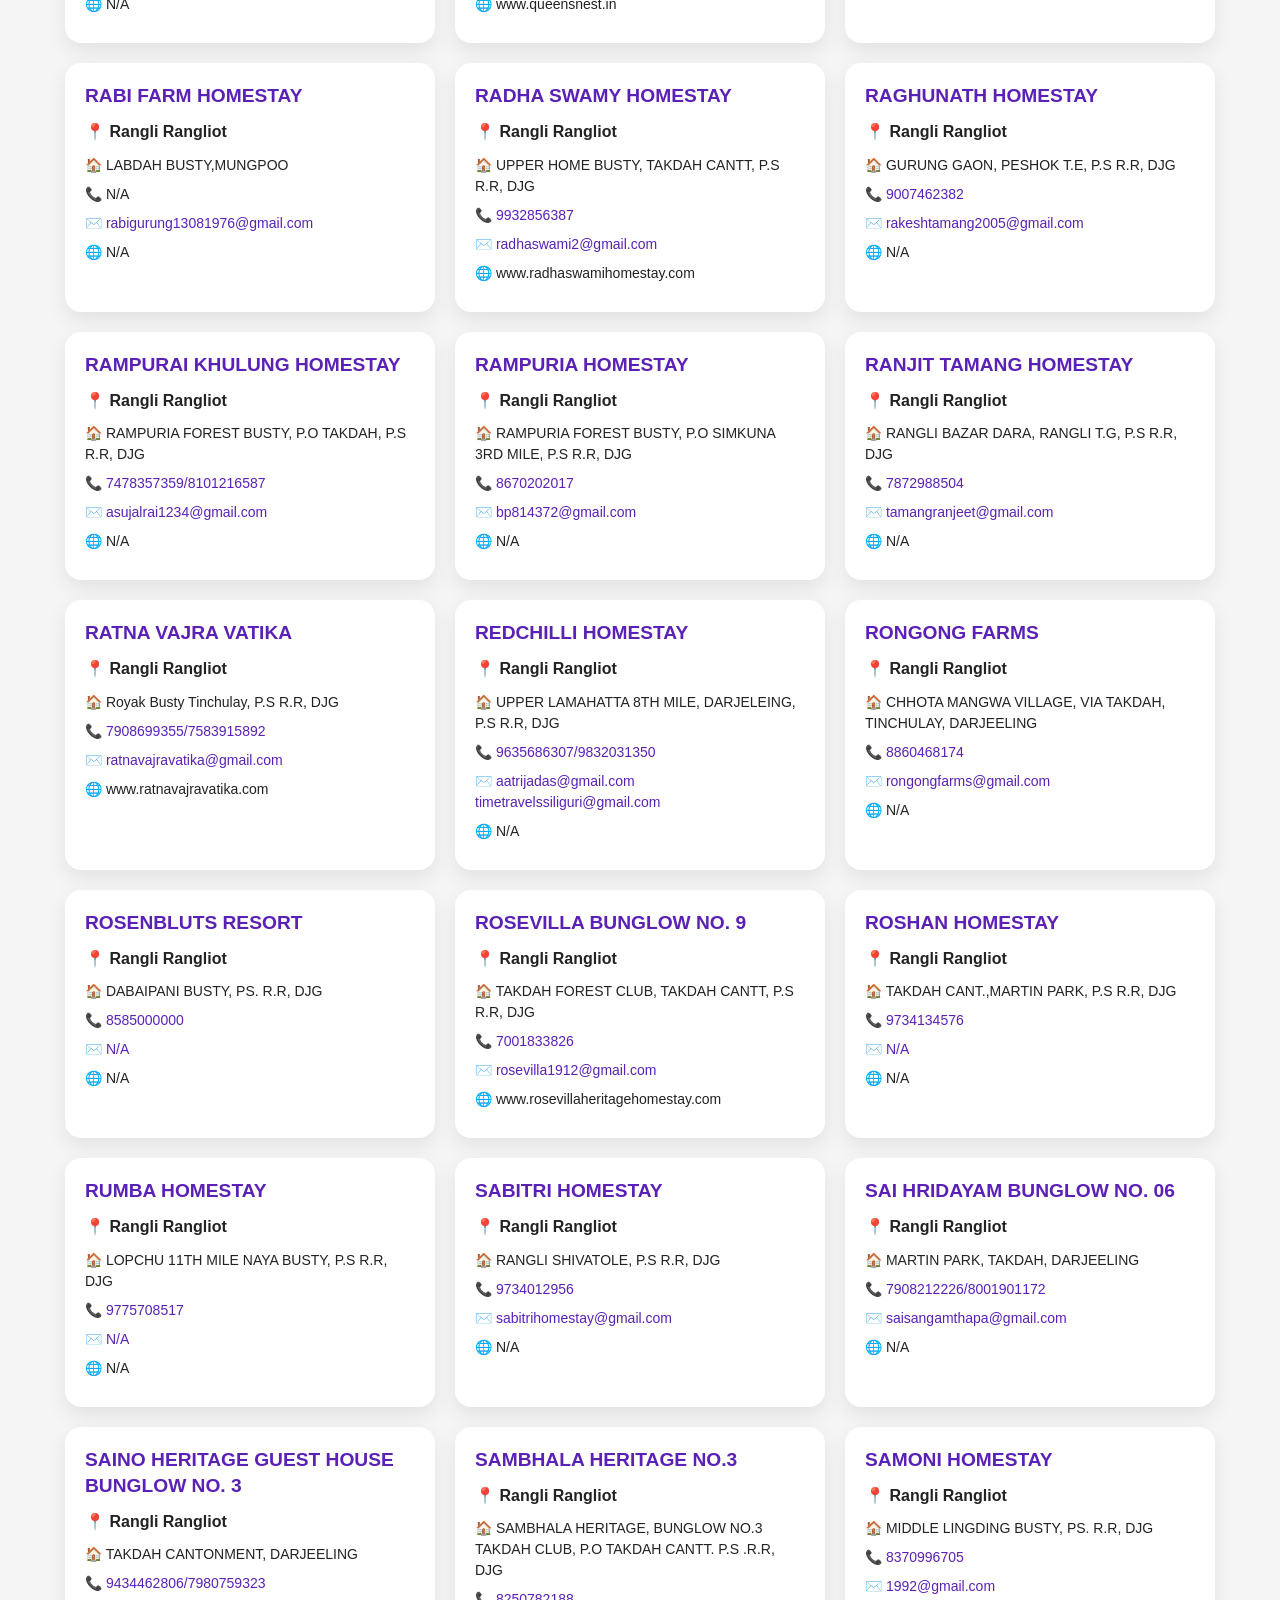
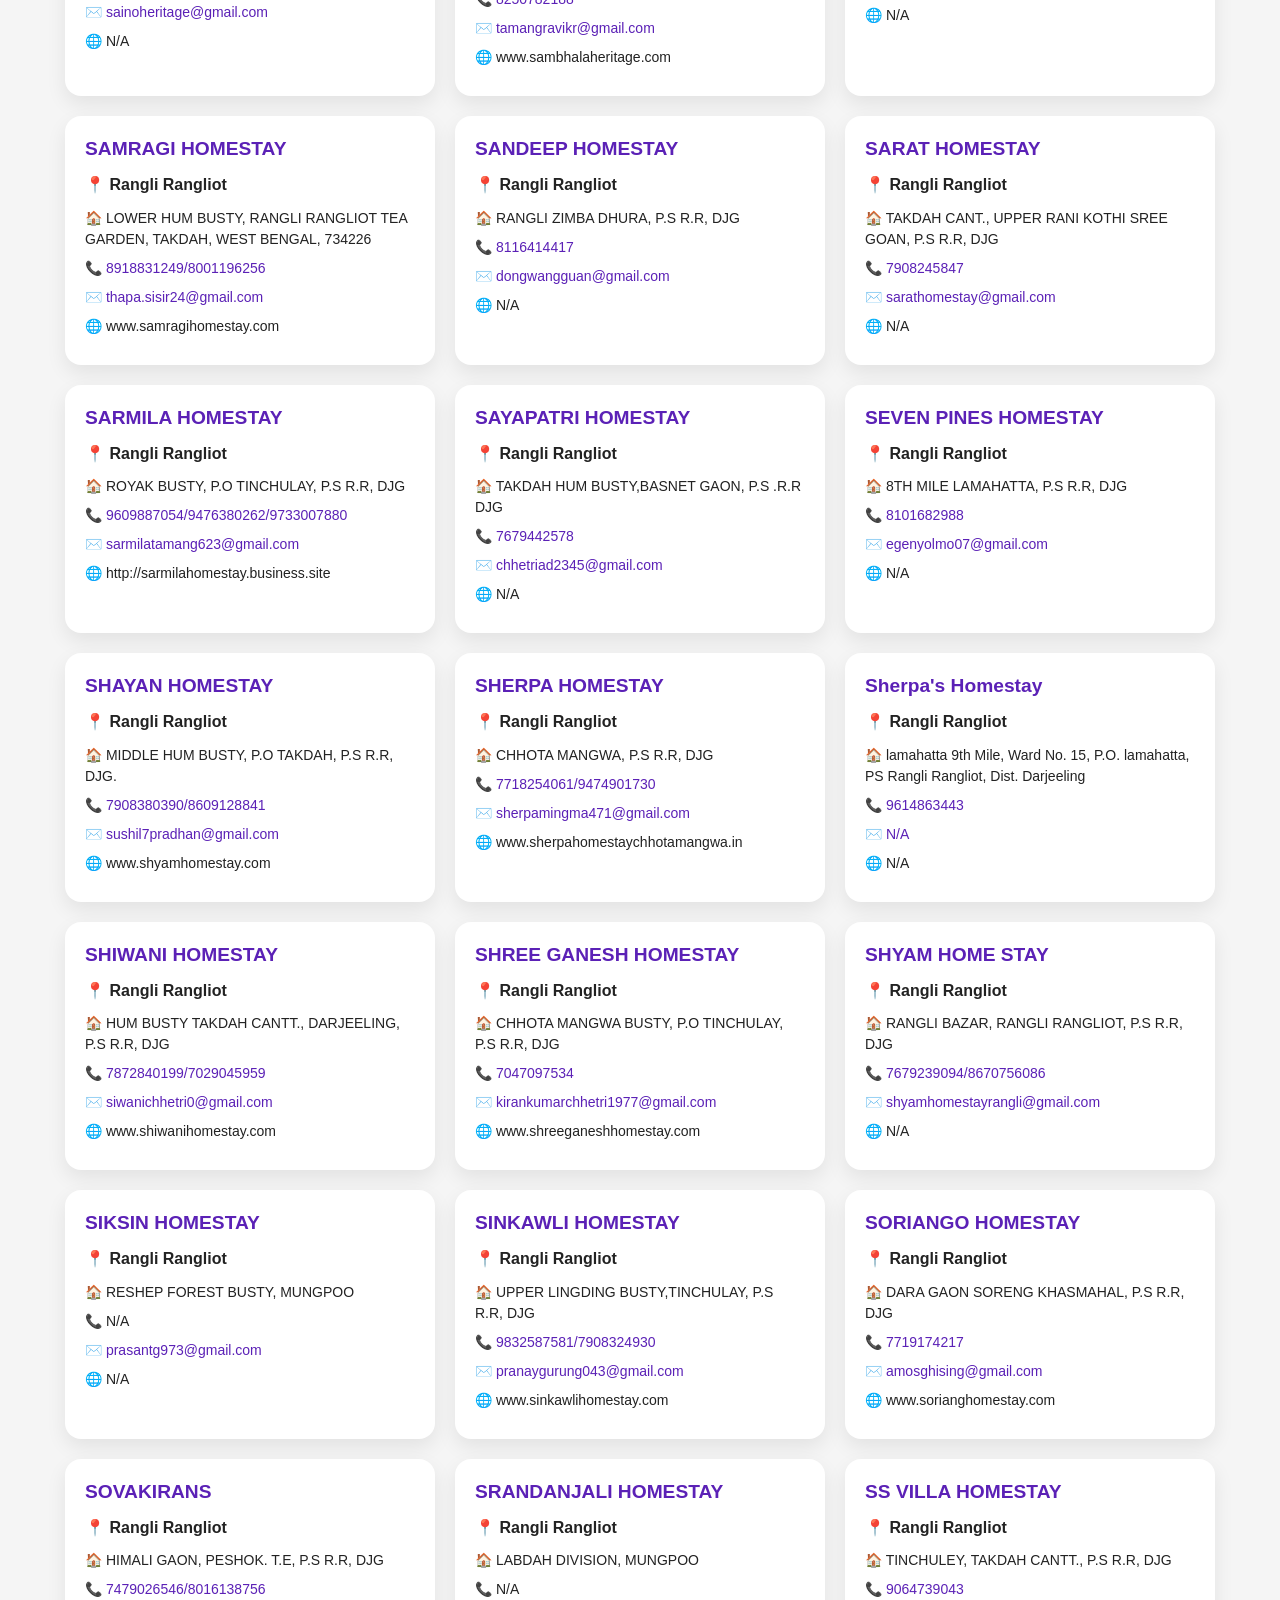
<file: rangli-rangliot-homestays.html>
<!DOCTYPE html>
<html lang="en">
<head>
<meta charset="utf-8">
<meta name="viewport" content="width=device-width, initial-scale=1.0">
<title>Rangli Rangliot Homestays | Vibe Stay</title>
<meta name="description" content="Find 216 homestays and accommodation listings in Rangli Rangliot, Darjeeling. Browse homestay names, locations, addresses, phone numbers and email details on Vibe Stay.">
<meta name="robots" content="index, follow, max-image-preview:large, max-snippet:-1, max-video-preview:-1">
<link rel="canonical" href="https://vibestay.store/rangli-rangliot-homestays.html">
<meta property="og:type" content="website">
<meta property="og:title" content="Rangli Rangliot Homestays | Vibe Stay">
<meta property="og:description" content="Browse homestays and accommodation in Rangli Rangliot, Darjeeling.">
<meta property="og:url" content="https://vibestay.store/rangli-rangliot-homestays.html">
<meta property="og:site_name" content="Vibe Stay">
<meta name="twitter:card" content="summary">
<meta name="twitter:title" content="Rangli Rangliot Homestays | Vibe Stay">
<meta name="twitter:description" content="Browse homestays and accommodation in Rangli Rangliot, Darjeeling.">

<script type="application/ld+json">
{
 "@context":"https://schema.org",
 "@graph":[
  {"@type":"Organization","@id":"https://vibestay.store/#organization","name":"Vibe Stay","url":"https://vibestay.store/"},
  {"@type":"WebSite","@id":"https://vibestay.store/#website","url":"https://vibestay.store/","name":"Vibe Stay","publisher":{"@id":"https://vibestay.store/#organization"}},
  {"@type":"CollectionPage","@id":"https://vibestay.store/rangli-rangliot-homestays.html#webpage","url":"https://vibestay.store/rangli-rangliot-homestays.html","name":"Rangli Rangliot Homestays | Vibe Stay","description":"Directory of homestays and accommodation in Rangli Rangliot, Darjeeling, West Bengal.","isPartOf":{"@id":"https://vibestay.store/#website"},"about":{"@type":"Place","name":"Rangli Rangliot, Darjeeling, West Bengal, India"}}
 ]
}
</script>

<style>
*{box-sizing:border-box} html{scroll-behavior:smooth}
body{font-family:Arial,sans-serif;margin:0;background:#f5f5f5;color:#222;line-height:1.6}
a{color:#5b21b6;text-decoration:none} a:hover{text-decoration:underline}
header{background:linear-gradient(135deg,#2d1b69,#7c3aed);color:#fff;padding:46px 20px 40px;text-align:center}
header h1{margin:0 0 10px;font-size:clamp(2rem,5vw,3rem);line-height:1.15}
header p{margin:0 auto;max-width:760px;font-size:1.05rem;opacity:.95}
.breadcrumb{max-width:1200px;margin:0 auto;padding:16px 25px 0;font-size:14px;color:#666}
.breadcrumb a{font-weight:600}
.seo-intro{max-width:1000px;margin:20px auto 30px;padding:0 20px;background:#fff;border-radius:14px}
.seo-intro p{margin:0;padding:16px 0;line-height:1.75}
.container{max-width:1200px;margin:auto;padding:0 25px 25px}
.count{text-align:center;font-weight:bold;margin:0 0 20px}
.grid{display:grid;grid-template-columns:repeat(auto-fit,minmax(280px,1fr));gap:20px}
.card{background:#fff;padding:20px;border-radius:16px;box-shadow:0 8px 20px rgba(0,0,0,.08)}
.card h2{color:#5b21b6;margin:0 0 10px;font-size:1.2rem;line-height:1.35}
.location{font-weight:bold;margin-bottom:10px}
.item{margin:8px 0;font-size:14px;line-height:1.5;overflow-wrap:anywhere}
footer{text-align:center;padding:30px;color:#777}
</style>
</head>
<body>

<nav aria-label="Breadcrumb" class="breadcrumb">
<a href="index.html">Vibe Stay Home</a> /
<a href="vibestay.html">Darjeeling Homestays</a> /
Rangli Rangliot Homestays
</nav>

<header>
<h1>Rangli Rangliot Homestays</h1>
<p>Explore homestays and accommodation in Rangli Rangliot, Darjeeling, West Bengal.</p>
</header>

<section aria-labelledby="directory-intro" class="seo-intro">
<h2 id="directory-intro">Find Homestays in Rangli Rangliot, Darjeeling</h2>
<p>Discover homestays and accommodation in Rangli Rangliot and nearby areas listed on Vibe Stay. Browse listing names, locations, addresses, phone numbers and email details.</p>
<p>This page contains <strong>216 Rangli Rangliot homestay and accommodation listings</strong>. For other destinations, visit the <a href="vibestay.html">Darjeeling homestay directory</a>.</p>
</section>

<main class="container">
<div class="count">216 Rangli Rangliot Homestay &amp; Accommodation Listings</div>
<section aria-label="Rangli Rangliot homestay listings" class="grid">
<article class="card"><h2>AARUSHI HOMESTAY</h2><div class="location">📍 Rangli Rangliot</div><div class="item">🏠 Rangli lower hum busty, P.S R.R, DJG</div><div class="item">📞 <a href="tel:9499936827">9499936827</a></div><div class="item">✉️ <a href="mailto:anmolarushi24@gmail.com">anmolarushi24@gmail.com</a></div><div class="item">🌐 N/A</div></article>
<article class="card"><h2>AARYA HOME STAY</h2><div class="location">📍 Rangli Rangliot</div><div class="item">🏠 Rampuria Khasmahal Busty Po Takdah , PS RR PS.</div><div class="item">📞 <a href="tel:95476676019933371113">9547667601/9933371113</a></div><div class="item">✉️ <a href="mailto:aaryehomestay@gmail.com">aaryehomestay@gmail.com</a></div><div class="item">🌐 N/A</div></article>
<article class="card"><h2>Aashirvad Niwas homestay</h2><div class="location">📍 Rangli Rangliot</div><div class="item">🏠 TAKDAH CANTT NEAR OLD SCHOOL DARA, P.S R.R, DJG</div><div class="item">📞 <a href="tel:96478422118918356411">9647842211/8918356411</a></div><div class="item">✉️ <a href="mailto:dipikarrai524@gmail.com">dipikarrai524@gmail.com</a></div><div class="item">🌐 Aashirvadniwas9@gmail.com</div></article>
<article class="card"><h2>Aastha Home Stay</h2><div class="location">📍 Rangli Rangliot</div><div class="item">🏠 MANEYBAZAR TAKDAH CANTT. P.O TAKDAH, P.S R.R, DJG</div><div class="item">📞 <a href="tel:7029169407908282713">702916940/7908282713</a></div><div class="item">✉️ <a href="mailto:sugammagus@gmail.com">sugammagus@gmail.com</a></div><div class="item">🌐 Aasthahomestaytakdah.com</div></article>
<article class="card"><h2>ABIRAJ HOMESTAY</h2><div class="location">📍 Rangli Rangliot</div><div class="item">🏠 ROYAK BUSTY, TINCHULAY, P.S R.R, DJG</div><div class="item">📞 <a href="tel:97493709659093581102">9749370965/9093581102</a></div><div class="item">✉️ <a href="mailto:abirajbhandari6@gmail.com">abirajbhandari6@gmail.com</a></div><div class="item">🌐 www.tinchulayhomestay.com</div></article>
<article class="card"><h2>ADITI HOMESTAY</h2><div class="location">📍 Rangli Rangliot</div><div class="item">🏠 6TH MILE BAZAR, PESHOK ROAD, P.S R.R, DJG</div><div class="item">📞 <a href="tel:9733151324">9733151324</a></div><div class="item">✉️ <a href="mailto:udayp176@gmail.com">udayp176@gmail.com</a></div><div class="item">🌐 N/A</div></article>
<article class="card"><h2>ADWIK HOMESTAY</h2><div class="location">📍 Rangli Rangliot</div><div class="item">🏠 LABDAH BUSTY, MUNGPOO</div><div class="item">📞 N/A</div><div class="item">✉️ <a href="mailto:kabitatamang07@gmail.com">kabitatamang07@gmail.com</a></div><div class="item">🌐 N/A</div></article>
<article class="card"><h2>ADARSH HOMESTAY</h2><div class="location">📍 Rangli Rangliot</div><div class="item">🏠 RAMPURIA FOREST BUSTY, P.O SIMKUNA 3RD MILE, P.S R.R, DJG</div><div class="item">📞 <a href="tel:98323008398116237639">9832300839/8116237639</a></div><div class="item">✉️ <a href="mailto:deepakbasnet1997@gmail.com">deepakbasnet1997@gmail.com</a></div><div class="item">🌐 N/A</div></article>
<article class="card"><h2>Ajambari Homestay</h2><div class="location">📍 Rangli Rangliot</div><div class="item">🏠 GARLANG, PESHOK T.E, P.S R.R, DJG</div><div class="item">📞 <a href="tel:9734041494">9734041494</a></div><div class="item">✉️ <a href="mailto:laxumangurung231@gmail.com">laxumangurung231@gmail.com</a></div><div class="item">🌐 N/A</div></article>
<article class="card"><h2>ALINA HOMESTAY</h2><div class="location">📍 Rangli Rangliot</div><div class="item">🏠 6th MILE BAZAR, PESHOK ROAD, P.S R.R, DJG</div><div class="item">📞 <a href="tel:8145023270">8145023270</a></div><div class="item">✉️ <a href="mailto:alinachhetri123@gmail.com">alinachhetri123@gmail.com</a></div><div class="item">🌐 N/A</div></article>
<article class="card"><h2>ANUGRAH HOMESTAY</h2><div class="location">📍 Rangli Rangliot</div><div class="item">🏠 UPPER HOME BUSTY, TAKDAH CANTT, P.S R.R, DJG</div><div class="item">📞 <a href="tel:9733036785">9733036785</a></div><div class="item">✉️ <a href="mailto:lalitchhetrianugrahahomestay@gmail.com">lalitchhetrianugrahahomestay@gmail.com</a></div><div class="item">🌐 www.tinchulayhomestay.in</div></article>
<article class="card"><h2>APPA HOMESTAY</h2><div class="location">📍 Rangli Rangliot</div><div class="item">🏠 GOPAL DHURA,MUNGPOO</div><div class="item">📞 N/A</div><div class="item">✉️ <a href="mailto:appahomestay@gmail.com">appahomestay@gmail.com</a></div><div class="item">🌐 N/A</div></article>
<article class="card"><h2>ARATI PAKHRIN HOMESTAY</h2><div class="location">📍 Rangli Rangliot</div><div class="item">🏠 RANJU VALLEY, MUNGPOO</div><div class="item">📞 N/A</div><div class="item">✉️ <a href="mailto:firoztamang2020@gmail.com">firoztamang2020@gmail.com</a></div><div class="item">🌐 N/A</div></article>
<article class="card"><h2>ARJUN HOMESTAY</h2><div class="location">📍 Rangli Rangliot</div><div class="item">🏠 TINCHULAY, P.S. R.R, DJG</div><div class="item">📞 <a href="tel:9832557530">9832557530</a></div><div class="item">✉️ <a href="mailto:N/A">N/A</a></div><div class="item">🌐 N/A</div></article>
<article class="card"><h2>ASHA AANI HOMESTYA</h2><div class="location">📍 Rangli Rangliot</div><div class="item">🏠 UPPER LAMAHATTA 9TH MILE, P.S R.R, DJG</div><div class="item">📞 <a href="tel:85829229978902734907">8582922997/8902734907</a></div><div class="item">✉️ <a href="mailto:akashshares01@gmail.com playyourjourney26@gmail.com">akashshares01@gmail.com playyourjourney26@gmail.com</a></div><div class="item">🌐 www.playyourjourney26.com</div></article>
<article class="card"><h2>BAJRA HOMESTAY</h2><div class="location">📍 Rangli Rangliot</div><div class="item">🏠 RAMPURIA FOREST BUSTY, P.O SIMKUNA 3RD MILE, P.S R.R, DJG</div><div class="item">📞 <a href="tel:9932298991">9932298991</a></div><div class="item">✉️ <a href="mailto:prakashtamangrampuria@gmail.com">prakashtamangrampuria@gmail.com</a></div><div class="item">🌐 N/A</div></article>
<article class="card"><h2>BARA MANGWA FARM HOUSE HOMESTAY</h2><div class="location">📍 Rangli Rangliot</div><div class="item">🏠 BARA MANGWA BUSTY, P.O TAKLING, P.S R.R, DJG</div><div class="item">📞 <a href="tel:97754945887585074884">9775494588/7585074884</a></div><div class="item">✉️ <a href="mailto:keshavrai001@gmail.com">keshavrai001@gmail.com</a></div><div class="item">🌐 www.baramangwafarmhouse.com</div></article>
<article class="card"><h2>BARA MANGWA ORANGE VILLA HOMESTAY</h2><div class="location">📍 Rangli Rangliot</div><div class="item">🏠 BARA MANGWA BUSTY, P.O TAKLING, P.S R.R, DJG</div><div class="item">📞 <a href="tel:83708301219735087763">8370830121/9735087763</a></div><div class="item">✉️ <a href="mailto:monikaghising08@gmail.com">monikaghising08@gmail.com</a></div><div class="item">🌐 www.forestea.in</div></article>
<article class="card"><h2>BHUJEL HOMESTAY</h2><div class="location">📍 Rangli Rangliot</div><div class="item">🏠 TAKDAH HUM BUSTY, P.S R.R, DJG</div><div class="item">📞 <a href="tel:9382130232">9382130232</a></div><div class="item">✉️ <a href="mailto:rohitbhujel966@gmail.com">rohitbhujel966@gmail.com</a></div><div class="item">🌐 www.bhujelhomestay.com</div></article>
<article class="card"><h2>BIGYATS STAY</h2><div class="location">📍 Rangli Rangliot</div><div class="item">🏠 TINCHULAY, KOLBUNG, P.O TAKDAH CANTT, P.S R.R, DJG</div><div class="item">📞 <a href="tel:62958814808101922364">6295881480/8101922364</a></div><div class="item">✉️ <a href="mailto:bikassubba08@gmail.com">bikassubba08@gmail.com</a></div><div class="item">🌐 N/A</div></article>
<article class="card"><h2>BINITA HOMESTAY</h2><div class="location">📍 Rangli Rangliot</div><div class="item">🏠 RAYAK BUSTY, TAKDAH, P.S R.R, DJG</div><div class="item">📞 <a href="tel:9734955399">9734955399</a></div><div class="item">✉️ <a href="mailto:N/A">N/A</a></div><div class="item">🌐 N/A</div></article>
<article class="card"><h2>BLONE HOMESTAY</h2><div class="location">📍 Rangli Rangliot</div><div class="item">🏠 SORENG BARDARA, P.S R.R, DJG</div><div class="item">📞 <a href="tel:9800989814">9800989814</a></div><div class="item">✉️ <a href="mailto:lxblone@gmail.com">lxblone@gmail.com</a></div><div class="item">🌐 N/A</div></article>
<article class="card"><h2>BOMZAN HOMESTAY</h2><div class="location">📍 Rangli Rangliot</div><div class="item">🏠 TAKDAH BEECH GAON, P.S .R.R, DJG</div><div class="item">📞 <a href="tel:8972027501">8972027501</a></div><div class="item">✉️ <a href="mailto:tamangbabina18@gmail.com">tamangbabina18@gmail.com</a></div><div class="item">🌐 Bomzanhomestay.com</div></article>
<article class="card"><h2>BRIGHT SIDE FARM STAY</h2><div class="location">📍 Rangli Rangliot</div><div class="item">🏠 LAMAHATTA BUSTY WARD NO. 16, P.O LAMAHATTA, P.S R.R, DJG</div><div class="item">📞 <a href="tel:7679638487">7679638487</a></div><div class="item">✉️ <a href="mailto:tenzingbhutia1947@gmail.com">tenzingbhutia1947@gmail.com</a></div><div class="item">🌐 N/A</div></article>
<article class="card"><h2>BUNGLOW NO. 12</h2><div class="location">📍 Rangli Rangliot</div><div class="item">🏠 TAKDAH CLUB, P.O TAKDAH CANTT, P.S R.R, DJG</div><div class="item">📞 <a href="tel:90026777799735061215">9002677779/9735061215</a></div><div class="item">✉️ <a href="mailto:bunglowno12takdah@gmail.com">bunglowno12takdah@gmail.com</a></div><div class="item">🌐 N/A</div></article>
<article class="card"><h2>BUNGLOW NO. 15</h2><div class="location">📍 Rangli Rangliot</div><div class="item">🏠 BUNGLOW NO. 15 TAKDAH CANTT, P.S R.R, DJG</div><div class="item">📞 <a href="tel:7029270343">7029270343</a></div><div class="item">✉️ <a href="mailto:ramitalepcha@gmail.com">ramitalepcha@gmail.com</a></div><div class="item">🌐 N/A</div></article>
<article class="card"><h2>BUNGLOW NO. 16</h2><div class="location">📍 Rangli Rangliot</div><div class="item">🏠 TAKDAH CANTT., MARTIN PARK, P.S R.R, DJG</div><div class="item">📞 <a href="tel:95938575858388923650">9593857585/8388923650</a></div><div class="item">✉️ <a href="mailto:junolama2@gmail.com">junolama2@gmail.com</a></div><div class="item">🌐 N/A</div></article>
<article class="card"><h2>C.B. HOMESTAY</h2><div class="location">📍 Rangli Rangliot</div><div class="item">🏠 LABDAH KHAS, BORDANG GOAN, MUNGPOO</div><div class="item">📞 N/A</div><div class="item">✉️ <a href="mailto:dipeshgurung141@gmail.com">dipeshgurung141@gmail.com</a></div><div class="item">🌐 N/A</div></article>
<article class="card"><h2>CAMP FIVE ADVENTURES AND ECO TOURIST</h2><div class="location">📍 Rangli Rangliot</div><div class="item">🏠 OLD HOSPITAL ROAD, BARA MANGWA BUSTY, P.O &amp; P.S R.R, DJG</div><div class="item">📞 <a href="tel:98839879049339208015">9883987904/9339208015</a></div><div class="item">✉️ <a href="mailto:campfiveadventures@gmail.com">campfiveadventures@gmail.com</a></div><div class="item">🌐 N/A</div></article>
<article class="card"><h2>CHAMLING COTTAGE HOMESTAY</h2><div class="location">📍 Rangli Rangliot</div><div class="item">🏠 UPPER BUSTY, P.O TAKDAH, P.S R.R, DJG</div><div class="item">📞 <a href="tel:8972355838">8972355838</a></div><div class="item">✉️ <a href="mailto:mrai0305@gmail.com">mrai0305@gmail.com</a></div><div class="item">🌐 N/A</div></article>
<article class="card"><h2>CHAMLING HOMESTAY</h2><div class="location">📍 Rangli Rangliot</div><div class="item">🏠 LABDAH BUSTY</div><div class="item">📞 N/A</div><div class="item">✉️ <a href="mailto:rairenuka141974@gmail.com">rairenuka141974@gmail.com</a></div><div class="item">🌐 N/A</div></article>
<article class="card"><h2>CHOTA MANGWA GO GREEN HOMESTAY</h2><div class="location">📍 Rangli Rangliot</div><div class="item">🏠 CHOTA MANGWA, P.O TAKDAH CANTT, TINCHULAY, P.S R.R, DJG</div><div class="item">📞 <a href="tel:9733348558001424519">973334855/8001424519</a></div><div class="item">✉️ <a href="mailto:mahendratamang962@gmail.com">mahendratamang962@gmail.com</a></div><div class="item">🌐 N/A</div></article>
<article class="card"><h2>CHOYANGLA HOMESTAY</h2><div class="location">📍 Rangli Rangliot</div><div class="item">🏠 PESHOK ROAD LOPCHU BAZAR, P.O LOPCHU, PS RANGLI RANGLOT, DARJEELING</div><div class="item">📞 <a href="tel:97359465509832022677">9735946550/9832022677</a></div><div class="item">✉️ <a href="mailto:samdentamang550@gmail.com">samdentamang550@gmail.com</a></div><div class="item">🌐 N/A</div></article>
<article class="card"><h2>CLASSIC GUEST HOUSE</h2><div class="location">📍 Rangli Rangliot</div><div class="item">🏠 ROYAK BUSTY, P.O TINCHULAY, P.S R.R, DJG</div><div class="item">📞 <a href="tel:973343098077975465506295470674">9733430980/7797546550/6295470674</a></div><div class="item">✉️ <a href="mailto:rajn_classic@hotmail.com">rajn_classic@hotmail.com</a></div><div class="item">🌐 www.classicguesthouse.in</div></article>
<article class="card"><h2>COTTAGE KRIPA KUTI</h2><div class="location">📍 Rangli Rangliot</div><div class="item">🏠 Hum Busty PO Takdah, Darjeeling</div><div class="item">📞 <a href="tel:9733128226">9733128226</a></div><div class="item">✉️ <a href="mailto:rrai06633@gmail.com">rrai06633@gmail.com</a></div><div class="item">🌐 N/A</div></article>
<article class="card"><h2>COUNTRYSIDE HOMESTAY</h2><div class="location">📍 Rangli Rangliot</div><div class="item">🏠 CHHOTA MANGWA BUSTY, P.O TINCHULAY, DARJEELING</div><div class="item">📞 <a href="tel:90643878527478029278">9064387852/7478029278</a></div><div class="item">✉️ <a href="mailto:countrysidehomestay85@gmail.com">countrysidehomestay85@gmail.com</a></div><div class="item">🌐 N/A</div></article>
<article class="card"><h2>DAHAL HOMESTAY</h2><div class="location">📍 Rangli Rangliot</div><div class="item">🏠 TAKDAH HUM BUSTY, P.S R.R, DJG</div><div class="item">📞 <a href="tel:9064658522">9064658522</a></div><div class="item">✉️ <a href="mailto:N/A">N/A</a></div><div class="item">🌐 N/A</div></article>
<article class="card"><h2>DARJEELING BLOSSAM ECO TOURIMS COMPLEX BARA MANGWA</h2><div class="location">📍 Rangli Rangliot</div><div class="item">🏠 BARA MANGWA, P.O TAKLING, P.S R.R, DJG</div><div class="item">📞 <a href="tel:79082117947908215263">7908211794/7908215263</a></div><div class="item">✉️ <a href="mailto:pradhanbenoy77@gmail.com">pradhanbenoy77@gmail.com</a></div><div class="item">🌐 www.darjeelingblossomecotourism.com</div></article>
<article class="card"><h2>DARJEELING BLOSSAM ECO TOURISM COMPLEX CHOTA MANGWA</h2><div class="location">📍 Rangli Rangliot</div><div class="item">🏠 CHOTA MANGWA, P.O TAKLING, P.S .R.R, DJG</div><div class="item">📞 <a href="tel:980007263989725498978972363954">9800072639/8972549897/8972363954</a></div><div class="item">✉️ <a href="mailto:pradhanmk180yahoo.in">pradhanmk180yahoo.in</a></div><div class="item">🌐 www.darjeelingblossomecotourism.com</div></article>
<article class="card"><h2>DEAR HILL HOMESTAY</h2><div class="location">📍 Rangli Rangliot</div><div class="item">🏠 TAKDAH CANTT., ROAD LINE, MARTIN PARK, P.S R.R, DJG</div><div class="item">📞 <a href="tel:95642459838250937628">9564245983/8250937628</a></div><div class="item">✉️ <a href="mailto:N/A">N/A</a></div><div class="item">🌐 N/A</div></article>
<article class="card"><h2>DEEP HOMESTAY</h2><div class="location">📍 Rangli Rangliot</div><div class="item">🏠 RAMPURIA FOREST BUSTY, P.O SIMKUNA 3RD MILE, P.S R.R, DJG</div><div class="item">📞 <a href="tel:8116742474">8116742474</a></div><div class="item">✉️ <a href="mailto:Laxumanchhetri171@gmail.com">Laxumanchhetri171@gmail.com</a></div><div class="item">🌐 N/A</div></article>
<article class="card"><h2>DEEPJYOTI HOMESTAY</h2><div class="location">📍 Rangli Rangliot</div><div class="item">🏠 RAMPURIA BUSTY, PS. R.R, DJG</div><div class="item">📞 <a href="tel:88511820929002718256">8851182092/9002718256</a></div><div class="item">✉️ <a href="mailto:mandiptamang1989@gmail.com">mandiptamang1989@gmail.com</a></div><div class="item">🌐 N/A</div></article>
<article class="card"><h2>DENZOGPA HOMESTAY</h2><div class="location">📍 Rangli Rangliot</div><div class="item">🏠 LAMAHATTA BUSTY, PS. R.R, DJG</div><div class="item">📞 N/A</div><div class="item">✉️ <a href="mailto:bhutiachinlay738@gmail.com">bhutiachinlay738@gmail.com</a></div><div class="item">🌐 N/A</div></article>
<article class="card"><h2>DICHEN DRON KHANG</h2><div class="location">📍 Rangli Rangliot</div><div class="item">🏠 BHATTI DARA, PESHOK T.E, P.S R.R, DJG</div><div class="item">📞 <a href="tel:9932344870">9932344870</a></div><div class="item">✉️ <a href="mailto:N/A">N/A</a></div><div class="item">🌐 N/A</div></article>
<article class="card"><h2>DONBO INN HOMESTAY</h2><div class="location">📍 Rangli Rangliot</div><div class="item">🏠 TAKLING BUSTY, P.S R.R, DJG</div><div class="item">📞 <a href="tel:8016590674">8016590674</a></div><div class="item">✉️ <a href="mailto:donboinn@gmail.com">donboinn@gmail.com</a></div><div class="item">🌐 www.donboinn.com</div></article>
<article class="card"><h2>DUMZAN HOMESTAY</h2><div class="location">📍 Rangli Rangliot</div><div class="item">🏠 ROYAK BUSTY, TINCHULAY, P.S R.R, DJG</div><div class="item">📞 <a href="tel:7679138546">7679138546</a></div><div class="item">✉️ <a href="mailto:tinroyak2gmail.com">tinroyak2gmail.com</a></div><div class="item">🌐 N/A</div></article>
<article class="card"><h2>EVEREST HUT</h2><div class="location">📍 Rangli Rangliot</div><div class="item">🏠 UPPER LAMAHATTA 9TH MILE, DARJELEING, P.S R.R, DJG</div><div class="item">📞 <a href="tel:81457665699735911881">8145766569/9735911881</a></div><div class="item">✉️ <a href="mailto:gyalibra@gmail.com">gyalibra@gmail.com</a></div><div class="item">🌐 www.Lamahattahomestay.com</div></article>
<article class="card"><h2>FORES-TEA HOMESTAY</h2><div class="location">📍 Rangli Rangliot</div><div class="item">🏠 RANGLI RANGLIOT T.E, P.S R.R, DJG</div><div class="item">📞 <a href="tel:8370830121">8370830121</a></div><div class="item">✉️ <a href="mailto:BOOKING.FORESTEA@GMAIL.COM">BOOKING.FORESTEA@GMAIL.COM</a></div><div class="item">🌐 www.forestea.in</div></article>
<article class="card"><h2>FOUR SEASONS HOMESTAY</h2><div class="location">📍 Rangli Rangliot</div><div class="item">🏠 BARA MANGWA BUSTY, P.S R.R, DJG</div><div class="item">📞 <a href="tel:81144282949932244854">8114428294/9932244854</a></div><div class="item">✉️ <a href="mailto:newasbinita84@gmail.com">newasbinita84@gmail.com</a></div><div class="item">🌐 N/A</div></article>
<article class="card"><h2>FYAFULLA DHONNBU HOMESTAY</h2><div class="location">📍 Rangli Rangliot</div><div class="item">🏠 SORENG KHASMAHAL, P.S R.R, DJG</div><div class="item">📞 <a href="tel:6290077166">6290077166</a></div><div class="item">✉️ <a href="mailto:bikashghising02@gmail.com">bikashghising02@gmail.com</a></div><div class="item">🌐 N/A</div></article>
<article class="card"><h2>GARLANG HOMESTAY</h2><div class="location">📍 Rangli Rangliot</div><div class="item">🏠 LAMAHATTA, P.S R.R, DJG</div><div class="item">📞 <a href="tel:8370981101">8370981101</a></div><div class="item">✉️ <a href="mailto:N/A">N/A</a></div><div class="item">🌐 N/A</div></article>
<article class="card"><h2>GHALAY HOMESTAY</h2><div class="location">📍 Rangli Rangliot</div><div class="item">🏠 SEER GAON TAKDAH CANTT, P.S R.R, DJG</div><div class="item">📞 <a href="tel:96791748059064768540">9679174805/9064768540</a></div><div class="item">✉️ <a href="mailto:sarojjgurung@gmail.com">sarojjgurung@gmail.com</a></div><div class="item">🌐 https://www.justdial.com</div></article>
<article class="card"><h2>GIRI COTTAGE HOMESTAY</h2><div class="location">📍 Rangli Rangliot</div><div class="item">🏠 SORENG BUSTY, P.S, R.R, DJG</div><div class="item">📞 <a href="tel:8016627748">8016627748</a></div><div class="item">✉️ <a href="mailto:N/A">N/A</a></div><div class="item">🌐 N/A</div></article>
<article class="card"><h2>GLAMP-INN</h2><div class="location">📍 Rangli Rangliot</div><div class="item">🏠 7th MILE BAZAR, NEAR HALHALAY, PESHOK ROAD, P.S R.R, DJG</div><div class="item">📞 <a href="tel:9832373762">9832373762</a></div><div class="item">✉️ <a href="mailto:glampinndarj@gmail.com">glampinndarj@gmail.com</a></div><div class="item">🌐 N/A</div></article>
<article class="card"><h2>Glenburn Tea Estate and Boutique Hotel</h2><div class="location">📍 Rangli Rangliot</div><div class="item">🏠 Glenburn Tea Estate, P.O. Singrimtam, PS Rangli Rangliot, Dist. Darjeeling , 734213</div><div class="item">📞 <a href="tel:97350020368348166250">9735002036/8348166250</a></div><div class="item">✉️ <a href="mailto:rairohita531@gmail.com">rairohita531@gmail.com</a></div><div class="item">🌐 N/A</div></article>
<article class="card"><h2>GLENMARIE HOMESTAY</h2><div class="location">📍 Rangli Rangliot</div><div class="item">🏠 TAKDAH T.E, SCHOOL DHURA, P.S R.R, DJG</div><div class="item">📞 <a href="tel:95937448099382182083">9593744809/9382182083</a></div><div class="item">✉️ <a href="mailto:pradhanrajen45@gmail.com">pradhanrajen45@gmail.com</a></div><div class="item">🌐 N/A</div></article>
<article class="card"><h2>Glorious Holiday Home</h2><div class="location">📍 Rangli Rangliot</div><div class="item">🏠 Chhota Mangwa Busty, P.O. Tinchuley, PS Rangli Rangliot, Darjeeling</div><div class="item">📞 <a href="tel:78727511477550984683">7872751147/7550984683</a></div><div class="item">✉️ <a href="mailto:bhushanchettri0@gmail.com">bhushanchettri0@gmail.com</a></div><div class="item">🌐 N/A</div></article>
<article class="card"><h2>GOLDEN SAROURN HOMESTAY</h2><div class="location">📍 Rangli Rangliot</div><div class="item">🏠 RANJU VALLEY, MUNGPOO</div><div class="item">📞 N/A</div><div class="item">✉️ <a href="mailto:swastikalama01@gmail.com">swastikalama01@gmail.com</a></div><div class="item">🌐 N/A</div></article>
<article class="card"><h2>GORKHALI HOMESTAY</h2><div class="location">📍 Rangli Rangliot</div><div class="item">🏠 HIMALI GAON, PESHOK T.E, P.S R.R, DJG</div><div class="item">📞 <a href="tel:9775813505">9775813505</a></div><div class="item">✉️ <a href="mailto:mitachhetrim.c@gmail.com">mitachhetrim.c@gmail.com</a></div><div class="item">🌐 N/A</div></article>
<article class="card"><h2>GREEN LAWN COTTAGE</h2><div class="location">📍 Rangli Rangliot</div><div class="item">🏠 BARA MANGWA BUSTY, P.S R.R, DJG</div><div class="item">📞 <a href="tel:90837123677478178980">9083712367/7478178980</a></div><div class="item">✉️ <a href="mailto:karandg036@gmail.com">karandg036@gmail.com</a></div><div class="item">🌐 N/A</div></article>
<article class="card"><h2>GREEN YARD HOMESTAY</h2><div class="location">📍 Rangli Rangliot</div><div class="item">🏠 GUMBA DARA PESHOK, P.S R.R, DJG</div><div class="item">📞 <a href="tel:9064507035">9064507035</a></div><div class="item">✉️ <a href="mailto:chungdukpa15@gmail.com">chungdukpa15@gmail.com</a></div><div class="item">🌐 www.greenyardhomestay.com</div></article>
<article class="card"><h2>GUPTA HOMESTYA</h2><div class="location">📍 Rangli Rangliot</div><div class="item">🏠 HIMALI GAON, PESHOK T.E, P.S R.R, DJG</div><div class="item">📞 <a href="tel:8597878983">8597878983</a></div><div class="item">✉️ <a href="mailto:gravi1627@gmail.com">gravi1627@gmail.com</a></div><div class="item">🌐 N/A</div></article>
<article class="card"><h2>GURUNG GUEST HOUSE</h2><div class="location">📍 Rangli Rangliot</div><div class="item">🏠 TINCHULAY RAYAK BUSTY, DARJEELING</div><div class="item">📞 <a href="tel:9933036336">9933036336</a></div><div class="item">✉️ <a href="mailto:gurung.dipendra@gmail.com">gurung.dipendra@gmail.com</a></div><div class="item">🌐 N/A</div></article>
<article class="card"><h2>HAMRO TINCHULAY HOMESTAY</h2><div class="location">📍 Rangli Rangliot</div><div class="item">🏠 UPPERLINGDING, TINCHULAY, P.S R.R, DJG</div><div class="item">📞 <a href="tel:86373495839733281784">8637349583/9733281784</a></div><div class="item">✉️ <a href="mailto:surenraisuren192@gmail.com">surenraisuren192@gmail.com</a></div><div class="item">🌐 N/A</div></article>
<article class="card"><h2>HIMALAYAN CLOUDS HOMESTAY</h2><div class="location">📍 Rangli Rangliot</div><div class="item">🏠 Lamahatta Busty, School Dara, Near Lamahatta Higher Secondary School, P.S RR, Darjeeling</div><div class="item">📞 <a href="tel:70013988567439715600">7001398856/7439715600</a></div><div class="item">✉️ <a href="mailto:himalayancloudshomestay@gmail.com">himalayancloudshomestay@gmail.com</a></div><div class="item">🌐 N/A</div></article>
<article class="card"><h2>HIMALI HOMESTAY PESHOK</h2><div class="location">📍 Rangli Rangliot</div><div class="item">🏠 HIMALI GAON, PESHOK T.E, P.S R.R, DJG</div><div class="item">📞 <a href="tel:9832616873">9832616873</a></div><div class="item">✉️ <a href="mailto:deepkargurung20@gmail.com">deepkargurung20@gmail.com</a></div><div class="item">🌐 N/A</div></article>
<article class="card"><h2>JERONG HOMESTAY</h2><div class="location">📍 Rangli Rangliot</div><div class="item">🏠 PUBONG BUSTY, TAKDAH CANT, P.S R.R, DJG</div><div class="item">📞 <a href="tel:9064478793">9064478793</a></div><div class="item">✉️ <a href="mailto:jeronghomestay@gmail.com">jeronghomestay@gmail.com</a></div><div class="item">🌐 N/A</div></article>
<article class="card"><h2>JHULKE GHAM HOMESTAY</h2><div class="location">📍 Rangli Rangliot</div><div class="item">🏠 RAMBI FOREST BUSTY, P.S R.R, DJG</div><div class="item">📞 <a href="tel:7063777010">7063777010</a></div><div class="item">✉️ <a href="mailto:bantawanits@gmail.com">bantawanits@gmail.com</a></div><div class="item">🌐 N/A</div></article>
<article class="card"><h2>JUPITER HOMESTAY</h2><div class="location">📍 Rangli Rangliot</div><div class="item">🏠 LABDAH KHASMAHAL, MUNGPOO</div><div class="item">📞 N/A</div><div class="item">✉️ <a href="mailto:chhetriroshan5321@gmail.com">chhetriroshan5321@gmail.com</a></div><div class="item">🌐 N/A</div></article>
<article class="card"><h2>KALPA BRISHA HOMESTAY</h2><div class="location">📍 Rangli Rangliot</div><div class="item">🏠 GROUND TOLE, LABDAH DIVISION, MUNGPOO</div><div class="item">📞 N/A</div><div class="item">✉️ <a href="mailto:kalpabrikshahomestaymungpoo@gmail.com">kalpabrikshahomestaymungpoo@gmail.com</a></div><div class="item">🌐 N/A</div></article>
<article class="card"><h2>KANCHAN VIEW HOMESTAY</h2><div class="location">📍 Rangli Rangliot</div><div class="item">🏠 6TH MILE BAZAR, NEAR HALHALAY, PESHOK ROAD, P.S R.R, DJG</div><div class="item">📞 <a href="tel:9883925253">9883925253</a></div><div class="item">✉️ <a href="mailto:nazina.carlos@gmail.com">nazina.carlos@gmail.com</a></div><div class="item">🌐 N/A</div></article>
<article class="card"><h2>KANCHANJUNGA DABAIPANI HOMESTAY</h2><div class="location">📍 Rangli Rangliot</div><div class="item">🏠 DABIAPANI BUSTY, P.S R.R, DJG</div><div class="item">📞 <a href="tel:9883778110">9883778110</a></div><div class="item">✉️ <a href="mailto:N/A">N/A</a></div><div class="item">🌐 N/A</div></article>
<article class="card"><h2>Kanchanjunga view homestay</h2><div class="location">📍 Rangli Rangliot</div><div class="item">🏠 UPPER LAMAHATTA 9TH MILE, DARJELEING, P.S R.R, DJG</div><div class="item">📞 <a href="tel:8918517268">8918517268</a></div><div class="item">✉️ <a href="mailto:N/A">N/A</a></div><div class="item">🌐 N/A</div></article>
<article class="card"><h2>KARTIYOK SOUGAR HOMESTAY</h2><div class="location">📍 Rangli Rangliot</div><div class="item">🏠 LOWER CHEGRA BUSTY, PO SORENG BARDARA, DARJEELING</div><div class="item">📞 <a href="tel:8016715909">8016715909</a></div><div class="item">✉️ <a href="mailto:ranu.tamang17@gmail.com">ranu.tamang17@gmail.com</a></div><div class="item">🌐 N/A</div></article>
<article class="card"><h2>KAUSHI HOMESTAY</h2><div class="location">📍 Rangli Rangliot</div><div class="item">🏠 RUNGBEE BICHKAMAN, MUNGPOO</div><div class="item">📞 N/A</div><div class="item">✉️ <a href="mailto:sushiltamang961@gmail.com">sushiltamang961@gmail.com</a></div><div class="item">🌐 N/A</div></article>
<article class="card"><h2>KENZO GUEST HOUSE</h2><div class="location">📍 Rangli Rangliot</div><div class="item">🏠 TAKDAH HOSPITAL LINE, DARJEELING</div><div class="item">📞 <a href="tel:8250710347">8250710347</a></div><div class="item">✉️ <a href="mailto:upashnatamang100@gmail.com">upashnatamang100@gmail.com</a></div><div class="item">🌐 N/A</div></article>
<article class="card"><h2>KHALING HOMESTAY</h2><div class="location">📍 Rangli Rangliot</div><div class="item">🏠 RAMPURI FOREST BUSTY, P.S R.R, DJG</div><div class="item">📞 <a href="tel:7478357359">7478357359</a></div><div class="item">✉️ <a href="mailto:N/A">N/A</a></div><div class="item">🌐 N/A</div></article>
<article class="card"><h2>KOLBONG HOMESTAY</h2><div class="location">📍 Rangli Rangliot</div><div class="item">🏠 KOLBUNG BUSY, SCHOOL GAON, TINCHULAY, P.S R.R, DJG</div><div class="item">📞 <a href="tel:94348730807586802020">9434873080/7586802020</a></div><div class="item">✉️ <a href="mailto:kolbungbustykhet6062@gmail.com">kolbungbustykhet6062@gmail.com</a></div><div class="item">🌐 www.kolbunghoemstay.com</div></article>
<article class="card"><h2>KRIIPA HOMESTAY</h2><div class="location">📍 Rangli Rangliot</div><div class="item">🏠 74th DHURA MUNGPOO</div><div class="item">📞 N/A</div><div class="item">✉️ <a href="mailto:N/A">N/A</a></div><div class="item">🌐 www.kripahomesaty.uniqux.om</div></article>
<article class="card"><h2>KUSOM HOMESTAY</h2><div class="location">📍 Rangli Rangliot</div><div class="item">🏠 GUMBA DARA, PESHOK TINCHULAY LOPCHU ROAD, P.S R.R, DJG</div><div class="item">📞 <a href="tel:89723079908327258808">8972307990/8327258808</a></div><div class="item">✉️ <a href="mailto:kusomhomestay@gmail.com">kusomhomestay@gmail.com</a></div><div class="item">🌐 N/A</div></article>
<article class="card"><h2>Lahendo Home Stay</h2><div class="location">📍 Rangli Rangliot</div><div class="item">🏠 Peshok T.E, P.O Peshok, P.S Rangli Rangliot, Dist- Darjeelilng.</div><div class="item">📞 <a href="tel:9735902571">9735902571</a></div><div class="item">✉️ <a href="mailto:N/A">N/A</a></div><div class="item">🌐 N/A</div></article>
<article class="card"><h2>LALI HOMESTAY</h2><div class="location">📍 Rangli Rangliot</div><div class="item">🏠 UPPER LAMAHATTA SHERPA GAON, P.S R.R, DJG</div><div class="item">📞 <a href="tel:9641161512">9641161512</a></div><div class="item">✉️ <a href="mailto:latsheringsherpa464112gmail.com">latsheringsherpa464112gmail.com</a></div><div class="item">🌐 N/A</div></article>
<article class="card"><h2>LAMAHATTA DRUK HOMESTAY</h2><div class="location">📍 Rangli Rangliot</div><div class="item">🏠 9TH MILE LAMAHATTA, P.O LAMAHATTA, P.S R.R, DJG</div><div class="item">📞 <a href="tel:993380611199330203919002720222">9933806111/9933020391/9002720222</a></div><div class="item">✉️ <a href="mailto:samtendukpa@gmail.com">samtendukpa@gmail.com</a></div><div class="item">🌐 www.lamahattadrukhomestay.com</div></article>
<article class="card"><h2>LAMAHATTA FARMS</h2><div class="location">📍 Rangli Rangliot</div><div class="item">🏠 WARD NO. 12 LOWER LAMAHATTA, DARJEELING</div><div class="item">📞 <a href="tel:9800024553">9800024553</a></div><div class="item">✉️ <a href="mailto:lamahattafarms@gmail.com">lamahattafarms@gmail.com</a></div><div class="item">🌐 N/A</div></article>
<article class="card"><h2>LAMAHATTA KANCHANJUNGA PRADHAN HOMESTAY</h2><div class="location">📍 Rangli Rangliot</div><div class="item">🏠 UPPER LAMAHATTA 9TH MILE, P.S .R.R, DJG</div><div class="item">📞 <a href="tel:80166768688918517268">8016676868/8918517268</a></div><div class="item">✉️ <a href="mailto:N/A">N/A</a></div><div class="item">🌐 N/A</div></article>
<article class="card"><h2>LAMAHATTA RESIDENCY</h2><div class="location">📍 Rangli Rangliot</div><div class="item">🏠 LAMAHATTA 9TH MILE, P.S R.R, DJG</div><div class="item">📞 N/A</div><div class="item">✉️ <a href="mailto:greennaturevalley@gmail.com">greennaturevalley@gmail.com</a></div><div class="item">🌐 www.lamahattaresidency.com</div></article>
<article class="card"><h2>LAMAHATTA RESORT</h2><div class="location">📍 Rangli Rangliot</div><div class="item">🏠 UPPER LAMAHATTA 9TH MILE, P.O LAMAHATTA, P.S R.R, DJG</div><div class="item">📞 <a href="tel:62905556956294492775">6290555695/6294492775</a></div><div class="item">✉️ <a href="mailto:tenzu31@gmail.com">tenzu31@gmail.com</a></div><div class="item">🌐 www.lamahattaresort.com</div></article>
<article class="card"><h2>LA-MANDO-VILLA</h2><div class="location">📍 Rangli Rangliot</div><div class="item">🏠 8TH NO. KOTHI DHURA,PESHOK T.E, P.S R.R, DJG</div><div class="item">📞 <a href="tel:97359025719832554070">9735902571/9832554070</a></div><div class="item">✉️ <a href="mailto:urgenlamadarjeeling@gmail.com">urgenlamadarjeeling@gmail.com</a></div><div class="item">🌐 N/A</div></article>
<article class="card"><h2>LAMA'S BUNGLOW NO. 8</h2><div class="location">📍 Rangli Rangliot</div><div class="item">🏠 TAKDAH FOREST CLUB, TAKDAH CANTT, P.S R.R, DJG</div><div class="item">📞 <a href="tel:7908120492">7908120492</a></div><div class="item">✉️ <a href="mailto:praveshlama04@gmail.com">praveshlama04@gmail.com</a></div><div class="item">🌐 N/A</div></article>
<article class="card"><h2>Lepcha Homestay</h2><div class="location">📍 Rangli Rangliot</div><div class="item">🏠 Middle Ling Ding Busty, P.O. Tinchuley, P.S. Rangli rangliot, Dist. Darjeeling</div><div class="item">📞 <a href="tel:89007237018900209515">8900723701/8900209515</a></div><div class="item">✉️ <a href="mailto:p.lepcha83@gmail.com">p.lepcha83@gmail.com</a></div><div class="item">🌐 N/A</div></article>
<article class="card"><h2>LIBANG HOMESTAY</h2><div class="location">📍 Rangli Rangliot</div><div class="item">🏠 KOLBUNG BUSTY, TINCHULAY, P.S R.R, DJG</div><div class="item">📞 <a href="tel:98325208798250722585">9832520879/8250722585</a></div><div class="item">✉️ <a href="mailto:manisubba189@gmail.com">manisubba189@gmail.com</a></div><div class="item">🌐 infor@libonghomestay.com</div></article>
<article class="card"><h2>LINKHAS HOMESTAY</h2><div class="location">📍 Rangli Rangliot</div><div class="item">🏠 TAKDAH T.E, 12 GOLAI, P.S R.R, DJG</div><div class="item">📞 <a href="tel:8972451381">8972451381</a></div><div class="item">✉️ <a href="mailto:N/A">N/A</a></div><div class="item">🌐 N/A</div></article>
<article class="card"><h2>M/S KAROLIN HOMESTAY</h2><div class="location">📍 Rangli Rangliot</div><div class="item">🏠 LABDAH BUSTY, MUNGPOO</div><div class="item">📞 N/A</div><div class="item">✉️ <a href="mailto:gurungaashar@gmail.com">gurungaashar@gmail.com</a></div><div class="item">🌐 N/A</div></article>
<article class="card"><h2>MACEDONIA HOMESTAY</h2><div class="location">📍 Rangli Rangliot</div><div class="item">🏠 MIDDLE LINGDING BUSTY, PS. R.R, DJG</div><div class="item">📞 <a href="tel:9641001697">9641001697</a></div><div class="item">✉️ <a href="mailto:amritamang5248@gmail.com">amritamang5248@gmail.com</a></div><div class="item">🌐 N/A</div></article>
<article class="card"><h2>MAMTA HOMESTAY</h2><div class="location">📍 Rangli Rangliot</div><div class="item">🏠 MIDDLE LAMAHATTA BUSTY, PS. R.R, DJG</div><div class="item">📞 <a href="tel:96793512079832333615">9679351207/9832333615</a></div><div class="item">✉️ <a href="mailto:dojeelamu@gmail.ocm">dojeelamu@gmail.ocm</a></div><div class="item">🌐 N/A</div></article>
<article class="card"><h2>MANG IMM HOMESTAY PESHOK</h2><div class="location">📍 Rangli Rangliot</div><div class="item">🏠 HIMALI GAON, PESHOK T.E, P.S R.R, DJG</div><div class="item">📞 <a href="tel:80165747205016871133">8016574720/5016871133</a></div><div class="item">✉️ <a href="mailto:thapasaroj018@gmail.com">thapasaroj018@gmail.com</a></div><div class="item">🌐 N/A</div></article>
<article class="card"><h2>MANJUSHREE HOMESTAY</h2><div class="location">📍 Rangli Rangliot</div><div class="item">🏠 BARA MANGWA BUSTY, P.S R.R, DJG</div><div class="item">📞 <a href="tel:9083422501">9083422501</a></div><div class="item">✉️ <a href="mailto:manjushreehomestay2020@gmail.com">manjushreehomestay2020@gmail.com</a></div><div class="item">🌐 www.manjushreehomestay.in</div></article>
<article class="card"><h2>MAPEL TREE HOMESTAY</h2><div class="location">📍 Rangli Rangliot</div><div class="item">🏠 MARTIN PARK, TAKDAH, DARJEELING, P.S R.R, DJG</div><div class="item">📞 <a href="tel:9547577948">9547577948</a></div><div class="item">✉️ <a href="mailto:taramukhia141@gmail.com">taramukhia141@gmail.com</a></div><div class="item">🌐 N/A</div></article>
<article class="card"><h2>MEERA HOMESTAY</h2><div class="location">📍 Rangli Rangliot</div><div class="item">🏠 TAKDAH CANTT. NEAR G.H.S SCHOOL, P.S R.R, DJG</div><div class="item">📞 </div><div class="item">✉️ <a href="mailto:dhananjaypradhan067@gmail.com">dhananjaypradhan067@gmail.com</a></div><div class="item">🌐 N/A</div></article>
<article class="card"><h2>MINGMA HOMESTAY</h2><div class="location">📍 Rangli Rangliot</div><div class="item">🏠 LAMAHATTA BUSTY, P.O LAMAHATTA, P.S R.R, DJG</div><div class="item">📞 <a href="tel:8918114910">8918114910</a></div><div class="item">✉️ <a href="mailto:laki.tshering@yahoo.in">laki.tshering@yahoo.in</a></div><div class="item">🌐 N/A</div></article>
<article class="card"><h2>MONGOLIAN HOMESTAY</h2><div class="location">📍 Rangli Rangliot</div><div class="item">🏠 CHAPLETY GAON, P.S R.R, DJG</div><div class="item">📞 <a href="tel:7586829780">7586829780</a></div><div class="item">✉️ <a href="mailto:N/A">N/A</a></div><div class="item">🌐 N/A</div></article>
<article class="card"><h2>MOON SUN HOMESTAY</h2><div class="location">📍 Rangli Rangliot</div><div class="item">🏠 10TH MILE BAZAR LOPCHU, PS. R.R, DJG</div><div class="item">📞 <a href="tel:6295403278">6295403278</a></div><div class="item">✉️ <a href="mailto:dukpa70@gmail.com">dukpa70@gmail.com</a></div><div class="item">🌐 N/A</div></article>
<article class="card"><h2>MOUNTAIN VALLEY HOMESTAY</h2><div class="location">📍 Rangli Rangliot</div><div class="item">🏠 SORENG KHASMAHAL, P.S R.R, DJG</div><div class="item">📞 <a href="tel:9775888587">9775888587</a></div><div class="item">✉️ <a href="mailto:mountainvalleyhomestay07@gmail.com">mountainvalleyhomestay07@gmail.com</a></div><div class="item">🌐 www.mountainvalleyhomestay.com</div></article>
<article class="card"><h2>Mountain View Home Stay</h2><div class="location">📍 Rangli Rangliot</div><div class="item">🏠 9TH MILE LAMAHATTA, P.S R.R, DJG</div><div class="item">📞 <a href="tel:9775482027">9775482027</a></div><div class="item">✉️ <a href="mailto:N/A">N/A</a></div><div class="item">🌐 www.lamahattamountainviewhomestay.com</div></article>
<article class="card"><h2>MOUNTAIN VIEW HOMESTAY</h2><div class="location">📍 Rangli Rangliot</div><div class="item">🏠 HIMALI GAON, PESHOK T.E, P.S R.R, DJG</div><div class="item">📞 <a href="tel:9851173078">9851173078</a></div><div class="item">✉️ <a href="mailto:brai8459@gmail.com">brai8459@gmail.com</a></div><div class="item">🌐 www.lamahattamountainviewhomestay.in</div></article>
<article class="card"><h2>MUKHIAN HOMESTAY</h2><div class="location">📍 Rangli Rangliot</div><div class="item">🏠 LOPCHU, P.S R.R, DJG</div><div class="item">📞 <a href="tel:8250561797">8250561797</a></div><div class="item">✉️ <a href="mailto:themukhian@gmail.com">themukhian@gmail.com</a></div><div class="item">🌐 N/A</div></article>
<article class="card"><h2>MUNGPOO HOMESTAY</h2><div class="location">📍 Rangli Rangliot</div><div class="item">🏠 NALIDARA, MUNGPOO</div><div class="item">📞 N/A</div><div class="item">✉️ <a href="mailto:wangdupmoktan@gmail.com">wangdupmoktan@gmail.com</a></div><div class="item">🌐 N/A</div></article>
<article class="card"><h2>NAMASTAY HOMESTAY CUM RESTAURENT</h2><div class="location">📍 Rangli Rangliot</div><div class="item">🏠 LOPCHU 11TH MILE, P.S RANGLI RANGLIOT, DARJEELING</div><div class="item">📞 <a href="tel:7585079309">7585079309</a></div><div class="item">✉️ <a href="mailto:N/A">N/A</a></div><div class="item">🌐 N/A</div></article>
<article class="card"><h2>NAMBANG HOMESTAY</h2><div class="location">📍 Rangli Rangliot</div><div class="item">🏠 UPPER CHHOTA MANGWA, P.S R.R, DJG</div><div class="item">📞 <a href="tel:9635212372">9635212372</a></div><div class="item">✉️ <a href="mailto:arunasubba602@gmail.com">arunasubba602@gmail.com</a></div><div class="item">🌐 N/A</div></article>
<article class="card"><h2>Namo Sujata Homestay</h2><div class="location">📍 Rangli Rangliot</div><div class="item">🏠 UPPER LAMAHATTA, P.S R.R, DJG</div><div class="item">📞 <a href="tel:9800767980">9800767980</a></div><div class="item">✉️ <a href="mailto:princezuko499@gmail.com">princezuko499@gmail.com</a></div><div class="item">🌐 N/A</div></article>
<article class="card"><h2>NAWANG HOMESATY</h2><div class="location">📍 Rangli Rangliot</div><div class="item">🏠 LAMAHATTA BUSTY, PS. R.R, DJG</div><div class="item">📞 <a href="tel:9733323933">9733323933</a></div><div class="item">✉️ <a href="mailto:N/A">N/A</a></div><div class="item">🌐 N/A</div></article>
<article class="card"><h2>NAYAN HOMESTAY</h2><div class="location">📍 Rangli Rangliot</div><div class="item">🏠 BHASMAY, MUNGPOO</div><div class="item">📞 N/A</div><div class="item">✉️ <a href="mailto:sarkarunderscorerai@gmail.com">sarkarunderscorerai@gmail.com</a></div><div class="item">🌐 N/A</div></article>
<article class="card"><h2>NIGMA LAMU HOMESTAY</h2><div class="location">📍 Rangli Rangliot</div><div class="item">🏠 SHANTI DHURA, LABDAH</div><div class="item">📞 N/A</div><div class="item">✉️ <a href="mailto:sukbdrmukhiamukhia@gmail.com">sukbdrmukhiamukhia@gmail.com</a></div><div class="item">🌐 N/A</div></article>
<article class="card"><h2>NIMTO HOMESTAY</h2><div class="location">📍 Rangli Rangliot</div><div class="item">🏠 RANGLI ZIMBA DHURA, P.S R.R, DJG</div><div class="item">📞 <a href="tel:9932345771">9932345771</a></div><div class="item">✉️ <a href="mailto:manojram4899@gmail.com">manojram4899@gmail.com</a></div><div class="item">🌐 N/A</div></article>
<article class="card"><h2>NIRWAN HOMESTAY</h2><div class="location">📍 Rangli Rangliot</div><div class="item">🏠 LAMAHATTA 9TH MILE, PO LAMAHATTA, DARJEELING</div><div class="item">📞 <a href="tel:94345527428158085737">9434552742/8158085737</a></div><div class="item">✉️ <a href="mailto:N/A">N/A</a></div><div class="item">🌐 N/A</div></article>
<article class="card"><h2>NORDENS HOMESTAY</h2><div class="location">📍 Rangli Rangliot</div><div class="item">🏠 TAKDAH HOSPITAL LINE, P.O TINCHULAY, P.S R.R, DJG.</div><div class="item">📞 <a href="tel:91495872527063293965">9149587252/7063293965</a></div><div class="item">✉️ <a href="mailto:sonamsherpa1918@gmail.com">sonamsherpa1918@gmail.com</a></div><div class="item">🌐 www.sherpahomestaychhotamangwa.in</div></article>
<article class="card"><h2>NORGENMA LAMA HOMESTAY</h2><div class="location">📍 Rangli Rangliot</div><div class="item">🏠 TAKDAH CANTT (CLUB), P.S R.R, DJG</div><div class="item">📞 <a href="tel:89186476228918621782">8918647622/8918621782</a></div><div class="item">✉️ <a href="mailto:norgenmalama@gmail.com">norgenmalama@gmail.com</a></div><div class="item">🌐 N/A</div></article>
<article class="card"><h2>NORLHA HOMESTAY</h2><div class="location">📍 Rangli Rangliot</div><div class="item">🏠 TAKDAH TINCHULAY ROAD, P.S R.R, DJG</div><div class="item">📞 <a href="tel:97340753498617524320">9734075349/8617524320</a></div><div class="item">✉️ <a href="mailto:bhutiaphuntsok349@gmail.com">bhutiaphuntsok349@gmail.com</a></div><div class="item">🌐 N/A</div></article>
<article class="card"><h2>NORYANG HOMESTAY</h2><div class="location">📍 Rangli Rangliot</div><div class="item">🏠 ROYAK BUSTY, NEAR GUMBA DARA, P.S R.R, DJG</div><div class="item">📞 <a href="tel:8250359894">8250359894</a></div><div class="item">✉️ <a href="mailto:noryanghomestay@gmail.com">noryanghomestay@gmail.com</a></div><div class="item">🌐 noryanghomestay/business.site</div></article>
<article class="card"><h2>NOYEL HOMESTAY</h2><div class="location">📍 Rangli Rangliot</div><div class="item">🏠 RANGLI HOME BUSTY, P.S R.R, DJG</div><div class="item">📞 <a href="tel:8918078428">8918078428</a></div><div class="item">✉️ <a href="mailto:Ramnoel.com@gmail.com">Ramnoel.com@gmail.com</a></div><div class="item">🌐 N/A</div></article>
<article class="card"><h2>Numa Homestay</h2><div class="location">📍 Rangli Rangliot</div><div class="item">🏠 RANGLI ZIMBA DHURA, P.S R.R, DJG</div><div class="item">📞 <a href="tel:83270444578944955752">8327044457/8944955752</a></div><div class="item">✉️ <a href="mailto:linamoktan960@gmail.com">linamoktan960@gmail.com</a></div><div class="item">🌐 N/A</div></article>
<article class="card"><h2>NUNG HOMESTAY</h2><div class="location">📍 Rangli Rangliot</div><div class="item">🏠 CHHOTA MANGWA BUSTY, P.O TINCHULAY P.S R.R, DJG</div><div class="item">📞 <a href="tel:9883230925">9883230925</a></div><div class="item">✉️ <a href="mailto:abhisekhrongong22@gmail.com">abhisekhrongong22@gmail.com</a></div><div class="item">🌐 N/A</div></article>
<article class="card"><h2>PEACE AND NATURE HOMESTAY</h2><div class="location">📍 Rangli Rangliot</div><div class="item">🏠 RANGLI LOWER HUM BUSTY, P.S R.R, DJG</div><div class="item">📞 <a href="tel:99719413328509184507">9971941332/8509184507</a></div><div class="item">✉️ <a href="mailto:sujalathapa26@gmail.com">sujalathapa26@gmail.com</a></div><div class="item">🌐 N/A</div></article>
<article class="card"><h2>PEMA GHAYSHER HOMESTAY</h2><div class="location">📍 Rangli Rangliot</div><div class="item">🏠 KOLBUNG BUSTY, P.S R.R, DJG</div><div class="item">📞 <a href="tel:86707441677063109603">8670744167/7063109603</a></div><div class="item">✉️ <a href="mailto:pemayangji4@gmail.com">pemayangji4@gmail.com</a></div><div class="item">🌐 N/A</div></article>
<article class="card"><h2>PHIINONG HOMESTAY</h2><div class="location">📍 Rangli Rangliot</div><div class="item">🏠 CHHOTA MANGWA BUSTY, P.S R.R, DJG</div><div class="item">📞 <a href="tel:8653448272">8653448272</a></div><div class="item">✉️ <a href="mailto:prasilchettri50@gmail.com">prasilchettri50@gmail.com</a></div><div class="item">🌐 N/A</div></article>
<article class="card"><h2>PHUNTSOK KHANGSAR HOMESTAY</h2><div class="location">📍 Rangli Rangliot</div><div class="item">🏠 TAKDAH CANTT, P.S R.R, DJG</div><div class="item">📞 <a href="tel:8372908913">8372908913</a></div><div class="item">✉️ <a href="mailto:passangdawas@gmail.com">passangdawas@gmail.com</a></div><div class="item">🌐 N/A</div></article>
<article class="card"><h2>PINE HAVEN RESORT LAMAHATTA</h2><div class="location">📍 Rangli Rangliot</div><div class="item">🏠 LAMAHATTA DUKPA GAON, P.S R.R, DJG</div><div class="item">📞 <a href="tel:8345001349">8345001349</a></div><div class="item">✉️ <a href="mailto:pinehavenresorts@gmail.com">pinehavenresorts@gmail.com</a></div><div class="item">🌐 www.pinehavenresorts.com</div></article>
<article class="card"><h2>PINE VIEW HOMESTAY</h2><div class="location">📍 Rangli Rangliot</div><div class="item">🏠 9TH MILE LAMAHATTA, P.S R.R, DJG</div><div class="item">📞 <a href="tel:7001517377">7001517377</a></div><div class="item">✉️ <a href="mailto:pineviewhomestay2021@gmail.com">pineviewhomestay2021@gmail.com</a></div><div class="item">🌐 N/A</div></article>
<article class="card"><h2>PINE VILLA BUNGLOW NO. 11</h2><div class="location">📍 Rangli Rangliot</div><div class="item">🏠 TAKDAH FOREST CLUB, TAKDAH CANTT, P.S R.R, DJG</div><div class="item">📞 <a href="tel:9002628981">9002628981</a></div><div class="item">✉️ <a href="mailto:N/A">N/A</a></div><div class="item">🌐 N/A</div></article>
<article class="card"><h2>PRADHANS HOMESTAY</h2><div class="location">📍 Rangli Rangliot</div><div class="item">🏠 TAKDAH CANTT. NEAR G.H.S.S TAKDAH, P.S R.R, DJG</div><div class="item">📞 <a href="tel:9593640577">9593640577</a></div><div class="item">✉️ <a href="mailto:saranpradhan@gmail.com">saranpradhan@gmail.com</a></div><div class="item">🌐 N/A</div></article>
<article class="card"><h2>Prajwal Homestay</h2><div class="location">📍 Rangli Rangliot</div><div class="item">🏠 HUM BUSTY TAKDAH CANTT, P.S R.R, DJG</div><div class="item">📞 <a href="tel:86173059299775963877">8617305929/9775963877</a></div><div class="item">✉️ <a href="mailto:manojchamling8@gmail.com">manojchamling8@gmail.com</a></div><div class="item">🌐 N/A</div></article>
<article class="card"><h2>Pranavee Homestay</h2><div class="location">📍 Rangli Rangliot</div><div class="item">🏠 Chota Mangwa Busty, P.O. Takdah Tinchuley, P.S Rangli Rangliot, Dist. Darjeeling</div><div class="item">📞 <a href="tel:74787012466296894701">7478701246/6296894701</a></div><div class="item">✉️ <a href="mailto:udchhetri1988@gmail.com">udchhetri1988@gmail.com</a></div><div class="item">🌐 N/A</div></article>
<article class="card"><h2>PRIYAL HOMESTAY</h2><div class="location">📍 Rangli Rangliot</div><div class="item">🏠 TINCHULAY PLAY GROUND, P.S R.R, DJG</div><div class="item">📞 <a href="tel:79737302947602537835">7973730294/7602537835</a></div><div class="item">✉️ <a href="mailto:N/A">N/A</a></div><div class="item">🌐 N/A</div></article>
<article class="card"><h2>PRIYAN HOMESTAY</h2><div class="location">📍 Rangli Rangliot</div><div class="item">🏠 SHERPA GAON, LABDAH BUSTY, MUNGPOO</div><div class="item">📞 N/A</div><div class="item">✉️ <a href="mailto:vupensherpa@gmail.com">vupensherpa@gmail.com</a></div><div class="item">🌐 N/A</div></article>
<article class="card"><h2>PRIYANKSHA HOMESTAY</h2><div class="location">📍 Rangli Rangliot</div><div class="item">🏠 RAMPURIA FOREST BUSTY, P.O SIMKUNA 3RD MILE, P.S R.R, DJG</div><div class="item">📞 <a href="tel:70638689268918295918">7063868926/8918295918</a></div><div class="item">✉️ <a href="mailto:chhetrirajen04@gmail.com">chhetrirajen04@gmail.com</a></div><div class="item">🌐 N/A</div></article>
<article class="card"><h2>PUNAM HOMESTAY</h2><div class="location">📍 Rangli Rangliot</div><div class="item">🏠 NEAR TINCHULAY PLAY GROUND, P.S R.R, DJG</div><div class="item">📞 <a href="tel:89271176469749260020">8927117646/9749260020</a></div><div class="item">✉️ <a href="mailto:ponumtamang@gmail.com">ponumtamang@gmail.com</a></div><div class="item">🌐 N/A</div></article>
<article class="card"><h2>QUEENS NEST HOMESTAY</h2><div class="location">📍 Rangli Rangliot</div><div class="item">🏠 LOWER HUM BUSTY, WARD NO. IV, P.S R.R, DJG</div><div class="item">📞 <a href="tel:93396958446294068924">9339695844/6294068924</a></div><div class="item">✉️ <a href="mailto:surekhachhetri@gmail.com">surekhachhetri@gmail.com</a></div><div class="item">🌐 www.queensnest.in</div></article>
<article class="card"><h2>QUININE HOMESTAY</h2><div class="location">📍 Rangli Rangliot</div><div class="item">🏠 MUNGPOO CHOWRASTA</div><div class="item">📞 N/A</div><div class="item">✉️ <a href="mailto:anteemsamma@gmai.com">anteemsamma@gmai.com</a></div><div class="item">🌐 N/A</div></article>
<article class="card"><h2>RABI FARM HOMESTAY</h2><div class="location">📍 Rangli Rangliot</div><div class="item">🏠 LABDAH BUSTY,MUNGPOO</div><div class="item">📞 N/A</div><div class="item">✉️ <a href="mailto:rabigurung13081976@gmail.com">rabigurung13081976@gmail.com</a></div><div class="item">🌐 N/A</div></article>
<article class="card"><h2>RADHA SWAMY HOMESTAY</h2><div class="location">📍 Rangli Rangliot</div><div class="item">🏠 UPPER HOME BUSTY, TAKDAH CANTT, P.S R.R, DJG</div><div class="item">📞 <a href="tel:9932856387">9932856387</a></div><div class="item">✉️ <a href="mailto:radhaswami2@gmail.com">radhaswami2@gmail.com</a></div><div class="item">🌐 www.radhaswamihomestay.com</div></article>
<article class="card"><h2>RAGHUNATH HOMESTAY</h2><div class="location">📍 Rangli Rangliot</div><div class="item">🏠 GURUNG GAON, PESHOK T.E, P.S R.R, DJG</div><div class="item">📞 <a href="tel:9007462382">9007462382</a></div><div class="item">✉️ <a href="mailto:rakeshtamang2005@gmail.com">rakeshtamang2005@gmail.com</a></div><div class="item">🌐 N/A</div></article>
<article class="card"><h2>RAMPURAI KHULUNG HOMESTAY</h2><div class="location">📍 Rangli Rangliot</div><div class="item">🏠 RAMPURIA FOREST BUSTY, P.O TAKDAH, P.S R.R, DJG</div><div class="item">📞 <a href="tel:74783573598101216587">7478357359/8101216587</a></div><div class="item">✉️ <a href="mailto:asujalrai1234@gmail.com">asujalrai1234@gmail.com</a></div><div class="item">🌐 N/A</div></article>
<article class="card"><h2>RAMPURIA HOMESTAY</h2><div class="location">📍 Rangli Rangliot</div><div class="item">🏠 RAMPURIA FOREST BUSTY, P.O SIMKUNA 3RD MILE, P.S R.R, DJG</div><div class="item">📞 <a href="tel:8670202017">8670202017</a></div><div class="item">✉️ <a href="mailto:bp814372@gmail.com">bp814372@gmail.com</a></div><div class="item">🌐 N/A</div></article>
<article class="card"><h2>RANJIT TAMANG HOMESTAY</h2><div class="location">📍 Rangli Rangliot</div><div class="item">🏠 RANGLI BAZAR DARA, RANGLI T.G, P.S R.R, DJG</div><div class="item">📞 <a href="tel:7872988504">7872988504</a></div><div class="item">✉️ <a href="mailto:tamangranjeet@gmail.com">tamangranjeet@gmail.com</a></div><div class="item">🌐 N/A</div></article>
<article class="card"><h2>RATNA VAJRA VATIKA</h2><div class="location">📍 Rangli Rangliot</div><div class="item">🏠 Royak Busty Tinchulay, P.S R.R, DJG</div><div class="item">📞 <a href="tel:79086993557583915892">7908699355/7583915892</a></div><div class="item">✉️ <a href="mailto:ratnavajravatika@gmail.com">ratnavajravatika@gmail.com</a></div><div class="item">🌐 www.ratnavajravatika.com</div></article>
<article class="card"><h2>REDCHILLI HOMESTAY</h2><div class="location">📍 Rangli Rangliot</div><div class="item">🏠 UPPER LAMAHATTA 8TH MILE, DARJELEING, P.S R.R, DJG</div><div class="item">📞 <a href="tel:96356863079832031350">9635686307/9832031350</a></div><div class="item">✉️ <a href="mailto:aatrijadas@gmail.com timetravelssiliguri@gmail.com">aatrijadas@gmail.com timetravelssiliguri@gmail.com</a></div><div class="item">🌐 N/A</div></article>
<article class="card"><h2>RONGONG FARMS</h2><div class="location">📍 Rangli Rangliot</div><div class="item">🏠 CHHOTA MANGWA VILLAGE, VIA TAKDAH, TINCHULAY, DARJEELING</div><div class="item">📞 <a href="tel:8860468174">8860468174</a></div><div class="item">✉️ <a href="mailto:rongongfarms@gmail.com">rongongfarms@gmail.com</a></div><div class="item">🌐 N/A</div></article>
<article class="card"><h2>ROSENBLUTS RESORT</h2><div class="location">📍 Rangli Rangliot</div><div class="item">🏠 DABAIPANI BUSTY, PS. R.R, DJG</div><div class="item">📞 <a href="tel:8585000000">8585000000</a></div><div class="item">✉️ <a href="mailto:N/A">N/A</a></div><div class="item">🌐 N/A</div></article>
<article class="card"><h2>ROSEVILLA BUNGLOW NO. 9</h2><div class="location">📍 Rangli Rangliot</div><div class="item">🏠 TAKDAH FOREST CLUB, TAKDAH CANTT, P.S R.R, DJG</div><div class="item">📞 <a href="tel:7001833826">7001833826</a></div><div class="item">✉️ <a href="mailto:rosevilla1912@gmail.com">rosevilla1912@gmail.com</a></div><div class="item">🌐 www.rosevillaheritagehomestay.com</div></article>
<article class="card"><h2>ROSHAN HOMESTAY</h2><div class="location">📍 Rangli Rangliot</div><div class="item">🏠 TAKDAH CANT.,MARTIN PARK, P.S R.R, DJG</div><div class="item">📞 <a href="tel:9734134576">9734134576</a></div><div class="item">✉️ <a href="mailto:N/A">N/A</a></div><div class="item">🌐 N/A</div></article>
<article class="card"><h2>RUMBA HOMESTAY</h2><div class="location">📍 Rangli Rangliot</div><div class="item">🏠 LOPCHU 11TH MILE NAYA BUSTY, P.S R.R, DJG</div><div class="item">📞 <a href="tel:9775708517">9775708517</a></div><div class="item">✉️ <a href="mailto:N/A">N/A</a></div><div class="item">🌐 N/A</div></article>
<article class="card"><h2>SABITRI HOMESTAY</h2><div class="location">📍 Rangli Rangliot</div><div class="item">🏠 RANGLI SHIVATOLE, P.S R.R, DJG</div><div class="item">📞 <a href="tel:9734012956">9734012956</a></div><div class="item">✉️ <a href="mailto:sabitrihomestay@gmail.com">sabitrihomestay@gmail.com</a></div><div class="item">🌐 N/A</div></article>
<article class="card"><h2>SAI HRIDAYAM BUNGLOW NO. 06</h2><div class="location">📍 Rangli Rangliot</div><div class="item">🏠 MARTIN PARK, TAKDAH, DARJEELING</div><div class="item">📞 <a href="tel:79082122268001901172">7908212226/8001901172</a></div><div class="item">✉️ <a href="mailto:saisangamthapa@gmail.com">saisangamthapa@gmail.com</a></div><div class="item">🌐 N/A</div></article>
<article class="card"><h2>SAINO HERITAGE GUEST HOUSE BUNGLOW NO. 3</h2><div class="location">📍 Rangli Rangliot</div><div class="item">🏠 TAKDAH CANTONMENT, DARJEELING</div><div class="item">📞 <a href="tel:94344628067980759323">9434462806/7980759323</a></div><div class="item">✉️ <a href="mailto:sainoheritage@gmail.com">sainoheritage@gmail.com</a></div><div class="item">🌐 N/A</div></article>
<article class="card"><h2>SAMBHALA HERITAGE NO.3</h2><div class="location">📍 Rangli Rangliot</div><div class="item">🏠 SAMBHALA HERITAGE, BUNGLOW NO.3 TAKDAH CLUB, P.O TAKDAH CANTT. P.S .R.R, DJG</div><div class="item">📞 <a href="tel:8250782188">8250782188</a></div><div class="item">✉️ <a href="mailto:tamangravikr@gmail.com">tamangravikr@gmail.com</a></div><div class="item">🌐 www.sambhalaheritage.com</div></article>
<article class="card"><h2>SAMONI HOMESTAY</h2><div class="location">📍 Rangli Rangliot</div><div class="item">🏠 MIDDLE LINGDING BUSTY, PS. R.R, DJG</div><div class="item">📞 <a href="tel:8370996705">8370996705</a></div><div class="item">✉️ <a href="mailto:1992@gmail.com">1992@gmail.com</a></div><div class="item">🌐 N/A</div></article>
<article class="card"><h2>SAMRAGI HOMESTAY</h2><div class="location">📍 Rangli Rangliot</div><div class="item">🏠 LOWER HUM BUSTY, RANGLI RANGLIOT TEA GARDEN, TAKDAH, WEST BENGAL, 734226</div><div class="item">📞 <a href="tel:89188312498001196256">8918831249/8001196256</a></div><div class="item">✉️ <a href="mailto:thapa.sisir24@gmail.com">thapa.sisir24@gmail.com</a></div><div class="item">🌐 www.samragihomestay.com</div></article>
<article class="card"><h2>SANDEEP HOMESTAY</h2><div class="location">📍 Rangli Rangliot</div><div class="item">🏠 RANGLI ZIMBA DHURA, P.S R.R, DJG</div><div class="item">📞 <a href="tel:8116414417">8116414417</a></div><div class="item">✉️ <a href="mailto:dongwangguan@gmail.com">dongwangguan@gmail.com</a></div><div class="item">🌐 N/A</div></article>
<article class="card"><h2>SARAT HOMESTAY</h2><div class="location">📍 Rangli Rangliot</div><div class="item">🏠 TAKDAH CANT., UPPER RANI KOTHI SREE GOAN, P.S R.R, DJG</div><div class="item">📞 <a href="tel:7908245847">7908245847</a></div><div class="item">✉️ <a href="mailto:sarathomestay@gmail.com">sarathomestay@gmail.com</a></div><div class="item">🌐 N/A</div></article>
<article class="card"><h2>SARMILA HOMESTAY</h2><div class="location">📍 Rangli Rangliot</div><div class="item">🏠 ROYAK BUSTY, P.O TINCHULAY, P.S R.R, DJG</div><div class="item">📞 <a href="tel:960988705494763802629733007880">9609887054/9476380262/9733007880</a></div><div class="item">✉️ <a href="mailto:sarmilatamang623@gmail.com">sarmilatamang623@gmail.com</a></div><div class="item">🌐 http://sarmilahomestay.business.site</div></article>
<article class="card"><h2>SAYAPATRI HOMESTAY</h2><div class="location">📍 Rangli Rangliot</div><div class="item">🏠 TAKDAH HUM BUSTY,BASNET GAON, P.S .R.R DJG</div><div class="item">📞 <a href="tel:7679442578">7679442578</a></div><div class="item">✉️ <a href="mailto:chhetriad2345@gmail.com">chhetriad2345@gmail.com</a></div><div class="item">🌐 N/A</div></article>
<article class="card"><h2>SEVEN PINES HOMESTAY</h2><div class="location">📍 Rangli Rangliot</div><div class="item">🏠 8TH MILE LAMAHATTA, P.S R.R, DJG</div><div class="item">📞 <a href="tel:8101682988">8101682988</a></div><div class="item">✉️ <a href="mailto:egenyolmo07@gmail.com">egenyolmo07@gmail.com</a></div><div class="item">🌐 N/A</div></article>
<article class="card"><h2>SHAYAN HOMESTAY</h2><div class="location">📍 Rangli Rangliot</div><div class="item">🏠 MIDDLE HUM BUSTY, P.O TAKDAH, P.S R.R, DJG.</div><div class="item">📞 <a href="tel:79083803908609128841">7908380390/8609128841</a></div><div class="item">✉️ <a href="mailto:sushil7pradhan@gmail.com">sushil7pradhan@gmail.com</a></div><div class="item">🌐 www.shyamhomestay.com</div></article>
<article class="card"><h2>SHERPA HOMESTAY</h2><div class="location">📍 Rangli Rangliot</div><div class="item">🏠 CHHOTA MANGWA, P.S R.R, DJG</div><div class="item">📞 <a href="tel:77182540619474901730">7718254061/9474901730</a></div><div class="item">✉️ <a href="mailto:sherpamingma471@gmail.com">sherpamingma471@gmail.com</a></div><div class="item">🌐 www.sherpahomestaychhotamangwa.in</div></article>
<article class="card"><h2>Sherpa's Homestay</h2><div class="location">📍 Rangli Rangliot</div><div class="item">🏠 lamahatta 9th Mile, Ward No. 15, P.O. lamahatta, PS Rangli Rangliot, Dist. Darjeeling</div><div class="item">📞 <a href="tel:9614863443">9614863443</a></div><div class="item">✉️ <a href="mailto:N/A">N/A</a></div><div class="item">🌐 N/A</div></article>
<article class="card"><h2>SHIWANI HOMESTAY</h2><div class="location">📍 Rangli Rangliot</div><div class="item">🏠 HUM BUSTY TAKDAH CANTT., DARJEELING, P.S R.R, DJG</div><div class="item">📞 <a href="tel:78728401997029045959">7872840199/7029045959</a></div><div class="item">✉️ <a href="mailto:siwanichhetri0@gmail.com">siwanichhetri0@gmail.com</a></div><div class="item">🌐 www.shiwanihomestay.com</div></article>
<article class="card"><h2>SHREE GANESH HOMESTAY</h2><div class="location">📍 Rangli Rangliot</div><div class="item">🏠 CHHOTA MANGWA BUSTY, P.O TINCHULAY, P.S R.R, DJG</div><div class="item">📞 <a href="tel:7047097534">7047097534</a></div><div class="item">✉️ <a href="mailto:kirankumarchhetri1977@gmail.com">kirankumarchhetri1977@gmail.com</a></div><div class="item">🌐 www.shreeganeshhomestay.com</div></article>
<article class="card"><h2>SHYAM HOME STAY</h2><div class="location">📍 Rangli Rangliot</div><div class="item">🏠 RANGLI BAZAR, RANGLI RANGLIOT, P.S R.R, DJG</div><div class="item">📞 <a href="tel:76792390948670756086">7679239094/8670756086</a></div><div class="item">✉️ <a href="mailto:shyamhomestayrangli@gmail.com">shyamhomestayrangli@gmail.com</a></div><div class="item">🌐 N/A</div></article>
<article class="card"><h2>SIKSIN HOMESTAY</h2><div class="location">📍 Rangli Rangliot</div><div class="item">🏠 RESHEP FOREST BUSTY, MUNGPOO</div><div class="item">📞 N/A</div><div class="item">✉️ <a href="mailto:prasantg973@gmail.com">prasantg973@gmail.com</a></div><div class="item">🌐 N/A</div></article>
<article class="card"><h2>SINKAWLI HOMESTAY</h2><div class="location">📍 Rangli Rangliot</div><div class="item">🏠 UPPER LINGDING BUSTY,TINCHULAY, P.S R.R, DJG</div><div class="item">📞 <a href="tel:98325875817908324930">9832587581/7908324930</a></div><div class="item">✉️ <a href="mailto:pranaygurung043@gmail.com">pranaygurung043@gmail.com</a></div><div class="item">🌐 www.sinkawlihomestay.com</div></article>
<article class="card"><h2>SORIANGO HOMESTAY</h2><div class="location">📍 Rangli Rangliot</div><div class="item">🏠 DARA GAON SORENG KHASMAHAL, P.S R.R, DJG</div><div class="item">📞 <a href="tel:7719174217">7719174217</a></div><div class="item">✉️ <a href="mailto:amosghising@gmail.com">amosghising@gmail.com</a></div><div class="item">🌐 www.sorianghomestay.com</div></article>
<article class="card"><h2>SOVAKIRANS</h2><div class="location">📍 Rangli Rangliot</div><div class="item">🏠 HIMALI GAON, PESHOK. T.E, P.S R.R, DJG</div><div class="item">📞 <a href="tel:74790265468016138756">7479026546/8016138756</a></div><div class="item">✉️ <a href="mailto:gantabyatourtravel@gmail.com">gantabyatourtravel@gmail.com</a></div><div class="item">🌐 N/A</div></article>
<article class="card"><h2>SRANDANJALI HOMESTAY</h2><div class="location">📍 Rangli Rangliot</div><div class="item">🏠 LABDAH DIVISION, MUNGPOO</div><div class="item">📞 N/A</div><div class="item">✉️ <a href="mailto:binodgurung63f@gmail.com">binodgurung63f@gmail.com</a></div><div class="item">🌐 N/A</div></article>
<article class="card"><h2>SS VILLA HOMESTAY</h2><div class="location">📍 Rangli Rangliot</div><div class="item">🏠 TINCHULEY, TAKDAH CANTT., P.S R.R, DJG</div><div class="item">📞 <a href="tel:9064739043">9064739043</a></div><div class="item">✉️ <a href="mailto:elvishrai61@gmail.com">elvishrai61@gmail.com</a></div><div class="item">🌐 N/A</div></article>
<article class="card"><h2>SUNSHINE HOMESTAY</h2><div class="location">📍 Rangli Rangliot</div><div class="item">🏠 CHHOTA MANGWA BUSTY, TINCHULAY, P.S R.R, DJG</div><div class="item">📞 <a href="tel:99325610059933634085">9932561005/9933634085</a></div><div class="item">✉️ <a href="mailto:rupeshakyan07@gmail.com">rupeshakyan07@gmail.com</a></div><div class="item">🌐 www.sunshinehomestay.com</div></article>
<article class="card"><h2>SUPRITI TAMU</h2><div class="location">📍 Rangli Rangliot</div><div class="item">🏠 PESHOK T.E, P.S R.R, DJG</div><div class="item">📞 <a href="tel:9682192838">9682192838</a></div><div class="item">✉️ <a href="mailto:N/A">N/A</a></div><div class="item">🌐 N/A</div></article>
<article class="card"><h2>SURAVI HOMESTAY</h2><div class="location">📍 Rangli Rangliot</div><div class="item">🏠 BICHKAMAN,MUNGPOO</div><div class="item">📞 N/A</div><div class="item">✉️ <a href="mailto:sampardathapa100@gmail.com">sampardathapa100@gmail.com</a></div><div class="item">🌐 N/A</div></article>
<article class="card"><h2>SYANBGBO GHARBAS</h2><div class="location">📍 Rangli Rangliot</div><div class="item">🏠 TINCHULAY TAKDAH, DARJEELING</div><div class="item">📞 <a href="tel:9563827550">9563827550</a></div><div class="item">✉️ <a href="mailto:nipentamang7@gmail.com">nipentamang7@gmail.com</a></div><div class="item">🌐 N/A</div></article>
<article class="card"><h2>SYANBO HOMESTAY</h2><div class="location">📍 Rangli Rangliot</div><div class="item">🏠 RANGLI LOWER HOME BUSTY, DARJEELING</div><div class="item">📞 <a href="tel:7679061263">7679061263</a></div><div class="item">✉️ <a href="mailto:bikaltamang999@gmail.com">bikaltamang999@gmail.com</a></div><div class="item">🌐 N/A</div></article>
<article class="card"><h2>SYANGBO HOMESTAY</h2><div class="location">📍 Rangli Rangliot</div><div class="item">🏠 RANGLI BAZAR DARA, RANGLI T.G, P.S R.R, DJG</div><div class="item">📞 <a href="tel:8927582493">8927582493</a></div><div class="item">✉️ <a href="mailto:nipentamang@gmail.com">nipentamang@gmail.com</a></div><div class="item">🌐 N/A</div></article>
<article class="card"><h2>TAKDAH HERITAGE BUNGLOW NO. 10 KOTHI</h2><div class="location">📍 Rangli Rangliot</div><div class="item">🏠 NEAR HOSPITAL TAKDAH, PIN-734222, DARJEELING</div><div class="item">📞 <a href="tel:86373227988617821169">8637322798/8617821169</a></div><div class="item">✉️ <a href="mailto:ecit.takdah@gmail.com">ecit.takdah@gmail.com</a></div><div class="item">🌐 N/A</div></article>
<article class="card"><h2>TAKDAH HOMESTAY</h2><div class="location">📍 Rangli Rangliot</div><div class="item">🏠 UPPER HOME BUSTY, TAKDAH, P.S R.R, DJG</div><div class="item">📞 <a href="tel:9593950146">9593950146</a></div><div class="item">✉️ <a href="mailto:royalchettri1@gmail.com">royalchettri1@gmail.com</a></div><div class="item">🌐 www.takdahhomestay.in</div></article>
<article class="card"><h2>TALUNG HOMESTAY</h2><div class="location">📍 Rangli Rangliot</div><div class="item">🏠 BEECH GAON, P.S RANGLI RANGLIOT DJG</div><div class="item">📞 <a href="tel:96098037338250786939">9609803733/8250786939</a></div><div class="item">✉️ <a href="mailto:talulunghomestay959@gmail.com">talulunghomestay959@gmail.com</a></div><div class="item">🌐 N/A</div></article>
<article class="card"><h2>Tamang Home Stay</h2><div class="location">📍 Rangli Rangliot</div><div class="item">🏠 PESHOK MANEYDARA, P.S R.R, DJG</div><div class="item">📞 <a href="tel:7718511326">7718511326</a></div><div class="item">✉️ <a href="mailto:N/A">N/A</a></div><div class="item">🌐 N/A</div></article>
<article class="card"><h2>TAMOGHRA HOMESTAY</h2><div class="location">📍 Rangli Rangliot</div><div class="item">🏠 UPPER HUM BUSTY, TAKDAH CANTT, P.S R.R, DJG</div><div class="item">📞 <a href="tel:7980883859">7980883859</a></div><div class="item">✉️ <a href="mailto:sachinrai372gmail.com">sachinrai372gmail.com</a></div><div class="item">🌐 N/A</div></article>
<article class="card"><h2>TAMU HOMESTAY</h2><div class="location">📍 Rangli Rangliot</div><div class="item">🏠 RUNGBEE BICHKAMAN</div><div class="item">📞 N/A</div><div class="item">✉️ <a href="mailto:tilakrai644@gmail.com">tilakrai644@gmail.com</a></div><div class="item">🌐 N/A</div></article>
<article class="card"><h2>TARBARI HOMESTAY</h2><div class="location">📍 Rangli Rangliot</div><div class="item">🏠 TUKDA T.E,SCHOOL DHURA, P.S R.R, DJG</div><div class="item">📞 <a href="tel:8373837250">8373837250</a></div><div class="item">✉️ <a href="mailto:N/A">N/A</a></div><div class="item">🌐 N/A</div></article>
<article class="card"><h2>TAREWAHEEN HOMESTAY</h2><div class="location">📍 Rangli Rangliot</div><div class="item">🏠 TINCHULAY, P.S. R.R, DJG</div><div class="item">📞 <a href="tel:7864919115">7864919115</a></div><div class="item">✉️ <a href="mailto:limbunbu@gmail.com">limbunbu@gmail.com</a></div><div class="item">🌐 N/A</div></article>
<article class="card"><h2>TEESTA RANGEET-STAYS AND TRAILS</h2><div class="location">📍 Rangli Rangliot</div><div class="item">🏠 SORENG KHASMAHAL, P.S R.R, DJG</div><div class="item">📞 <a href="tel:8972964737">8972964737</a></div><div class="item">✉️ <a href="mailto:yonzonla@yahoo.com">yonzonla@yahoo.com</a></div><div class="item">🌐 N/A</div></article>
<article class="card"><h2>TEESTA VALLEY HOMESTAY</h2><div class="location">📍 Rangli Rangliot</div><div class="item">🏠 TEESTA VALLEY T.E, P.S R.R, DJG</div><div class="item">📞 <a href="tel:96477810129953458951">9647781012/9953458951</a></div><div class="item">✉️ <a href="mailto:sarangurung1979@gmail.com">sarangurung1979@gmail.com</a></div><div class="item">🌐 N/A</div></article>
<article class="card"><h2>THE COSY NOOK HOMESTAY</h2><div class="location">📍 Rangli Rangliot</div><div class="item">🏠 TAKDAH CANTT., HUM BUSTY, P.S R.R, DJG</div><div class="item">📞 <a href="tel:86370643209932652802">8637064320/9932652802</a></div><div class="item">✉️ <a href="mailto:thewasg@gmail.com">thewasg@gmail.com</a></div><div class="item">🌐 www.thecosynooktakdah.com</div></article>
<article class="card"><h2>THE HORIZON ODYSSEY</h2><div class="location">📍 Rangli Rangliot</div><div class="item">🏠 BARA PUBONG PUSTY, P.O. TAKDAH, PS RANGLI RANGLIOT, DIST. DARJEELING</div><div class="item">📞 <a href="tel:93397754859933477177">9339775485/9933477177</a></div><div class="item">✉️ <a href="mailto:babitakhanalbhandari52@gmail.com">babitakhanalbhandari52@gmail.com</a></div><div class="item">🌐 N/A</div></article>
<article class="card"><h2>THE MIST</h2><div class="location">📍 Rangli Rangliot</div><div class="item">🏠 TAKDAH CANT, ROCKHILL, P.S R.R, DJG</div><div class="item">📞 <a href="tel:9733327004">9733327004</a></div><div class="item">✉️ <a href="mailto:N/A">N/A</a></div><div class="item">🌐 N/A</div></article>
<article class="card"><h2>The Oak Retreat</h2><div class="location">📍 Rangli Rangliot</div><div class="item">🏠 9TH MILE LAMAHATTA, PS. R.R, DJG</div><div class="item">📞 <a href="tel:93823425979830049829">9382342597/9830049829</a></div><div class="item">✉️ <a href="mailto:theoakhospitality.resv@gmail.com">theoakhospitality.resv@gmail.com</a></div><div class="item">🌐 N/A</div></article>
<article class="card"><h2>THE PARADISE PALM HOMESTAY</h2><div class="location">📍 Rangli Rangliot</div><div class="item">🏠 UPPER HUM BUSTY, P.O TAKDAH CANTT, P.S R.R, DJG</div><div class="item">📞 <a href="tel:62975847478617587260">6297584747/8617587260</a></div><div class="item">✉️ <a href="mailto:bidhantamang83@gmail.com">bidhantamang83@gmail.com</a></div><div class="item">🌐 N/A</div></article>
<article class="card"><h2>THEENGS HOMESTAY</h2><div class="location">📍 Rangli Rangliot</div><div class="item">🏠 Bara Mungwa Busty, P.O Takling Busty, P.S Rangli Rangliot, Dist- Darjeeling.</div><div class="item">📞 <a href="tel:6295849348">6295849348</a></div><div class="item">✉️ <a href="mailto:penjitamang68@gmail.com">penjitamang68@gmail.com</a></div><div class="item">🌐 N/A</div></article>
<article class="card"><h2>THULUNG HOMESTAY</h2><div class="location">📍 Rangli Rangliot</div><div class="item">🏠 TAKDAH CANT, ROCKHILL, P.S R.R, DJG</div><div class="item">📞 <a href="tel:74075107819641507258">7407510781/9641507258</a></div><div class="item">✉️ <a href="mailto:N/A">N/A</a></div><div class="item">🌐 N/A</div></article>
<article class="card"><h2>TINCHULAY GURUNG HOMESTAY</h2><div class="location">📍 Rangli Rangliot</div><div class="item">🏠 RAYAK BUSTY TINCHULAY, DARJEELING</div><div class="item">📞 <a href="tel:94343809749733327307">9434380974/9733327307</a></div><div class="item">✉️ <a href="mailto:gurungmohiniseni@gmail.com">gurungmohiniseni@gmail.com</a></div><div class="item">🌐 N/A</div></article>
<article class="card"><h2>TINCHULAY HIMALAYAN HOMESTAY</h2><div class="location">📍 Rangli Rangliot</div><div class="item">🏠 RAYAK KHASMAHAL, P.O TINCHULAY, P.S R.R, DJG</div><div class="item">📞 <a href="tel:973326663379084718738372098368">9733266633/7908471873/8372098368</a></div><div class="item">✉️ <a href="mailto:prakashgug9733@gmail.com">prakashgug9733@gmail.com</a></div><div class="item">🌐 www.tinchulayhimalayanhomestay.com</div></article>
<article class="card"><h2>TINCHULAY PHURBA SHERPA HOMESTAY</h2><div class="location">📍 Rangli Rangliot</div><div class="item">🏠 TINCHULAY FATAK, P.S R.R, DJG</div><div class="item">📞 <a href="tel:98325112948250855796">9832511294/8250855796</a></div><div class="item">✉️ <a href="mailto:phurbahomestay@gmail.com">phurbahomestay@gmail.com</a></div><div class="item">🌐 phurbasherpahomestay.com</div></article>
<article class="card"><h2>TINCHULAY RAI RESORT</h2><div class="location">📍 Rangli Rangliot</div><div class="item">🏠 KOLBUNG BUSTY, P.S R.R, DJG</div><div class="item">📞 <a href="tel:97332428768436513757">9733242876/8436513757</a></div><div class="item">✉️ <a href="mailto:ajitrai378@gmail.com">ajitrai378@gmail.com</a></div><div class="item">🌐 www.rairesort.com</div></article>
<article class="card"><h2>TINCHULAY ZAMPALA HOMESTAY</h2><div class="location">📍 Rangli Rangliot</div><div class="item">🏠 TINCHULAY GROUND, TAKDAH, P.S R.R, DJG</div><div class="item">📞 <a href="tel:89272150469337168061">8927215046/9337168061</a></div><div class="item">✉️ <a href="mailto:tinchulayzampala@gmail.com">tinchulayzampala@gmail.com</a></div><div class="item">🌐 N/A</div></article>
<article class="card"><h2>URGEN HOMESTAY</h2><div class="location">📍 Rangli Rangliot</div><div class="item">🏠 LOPCHU 11TH MILE, PS. R.R, DJG</div><div class="item">📞 <a href="tel:95648409389564340937">9564840938/9564340937</a></div><div class="item">✉️ <a href="mailto:mingmarumba123@gmail.com">mingmarumba123@gmail.com</a></div><div class="item">🌐 N/A</div></article>
<article class="card"><h2>UTRUN HOMESTAY</h2><div class="location">📍 Rangli Rangliot</div><div class="item">🏠 TINCHULAY, KOLBUNG, P.O TINCHULAY, P.S RANGLI RANGLIOT, DARJEELING</div><div class="item">📞 <a href="tel:6297669705">6297669705</a></div><div class="item">✉️ <a href="mailto:chetan771994sharma@gmail.com">chetan771994sharma@gmail.com</a></div><div class="item">🌐 N/A</div></article>
<article class="card"><h2>VASHUDHARANI AVASH GRIHA HOMESTAY</h2><div class="location">📍 Rangli Rangliot</div><div class="item">🏠 TAKDAH CANTONMENT ROAD LINE, DARJEELING</div><div class="item">📞 <a href="tel:97359534047586814333">9735953404/7586814333</a></div><div class="item">✉️ <a href="mailto:vashudhadharaniabashgriha@gmail.com">vashudhadharaniabashgriha@gmail.com</a></div><div class="item">🌐 N/A</div></article>
<article class="card"><h2>WANGS TEA VIEW HOMESTAY</h2><div class="location">📍 Rangli Rangliot</div><div class="item">🏠 RANGLI ZIMBA DHURA, P.S R.R, DJG</div><div class="item">📞 <a href="tel:98321997857029681992">9832199785/7029681992</a></div><div class="item">✉️ <a href="mailto:wangdeepcoc@gmail.com">wangdeepcoc@gmail.com</a></div><div class="item">🌐 N/A</div></article>
<article class="card"><h2>WOODS AT CANTONMENT</h2><div class="location">📍 Rangli Rangliot</div><div class="item">🏠 TAKDAH MANEYBAZAR, P.S R.R, DJG</div><div class="item">📞 <a href="tel:8927447060">8927447060</a></div><div class="item">✉️ <a href="mailto:N/A">N/A</a></div><div class="item">🌐 N/A</div></article>
<article class="card"><h2>Yallember Homestay</h2><div class="location">📍 Rangli Rangliot</div><div class="item">🏠 RANGLI SUNTALEY TAAR, P.O + P.S RANGLI RANGLIOT, DJG</div><div class="item">📞 <a href="tel:97758706199733045560">9775870619/9733045560</a></div><div class="item">✉️ <a href="mailto:rairaju3178@gmail.com">rairaju3178@gmail.com</a></div><div class="item">🌐 N/A</div></article>
<article class="card"><h2>YANKEE HOMESTAY</h2><div class="location">📍 Rangli Rangliot</div><div class="item">🏠 6TH MILE BAZAR, PESHOK ROAD, P.S R.R, DJG</div><div class="item">📞 <a href="tel:9832006976">9832006976</a></div><div class="item">✉️ <a href="mailto:usgnbhutias@gmail.com">usgnbhutias@gmail.com</a></div><div class="item">🌐 N/A</div></article>
<article class="card"><h2>YARGAY HOMESTAY</h2><div class="location">📍 Rangli Rangliot</div><div class="item">🏠 74TH DHURA, MUNGPOO</div><div class="item">📞 N/A</div><div class="item">✉️ <a href="mailto:kesharmoktan@gmail.com">kesharmoktan@gmail.com</a></div><div class="item">🌐 N/A</div></article>
<article class="card"><h2>Yolmo Home Stay and Resort</h2><div class="location">📍 Rangli Rangliot</div><div class="item">🏠 MANEYBAZAR TAKDAH CANTT. P.O TAKDAH, P.S R.R, DJG</div><div class="item">📞 <a href="tel:9382186544">9382186544</a></div><div class="item">✉️ <a href="mailto:yolmoresort@gmail.com">yolmoresort@gmail.com</a></div><div class="item">🌐 www.yolmoresortandhomestay.com</div></article>
<article class="card"><h2>YOLMO HOMESTAY</h2><div class="location">📍 Rangli Rangliot</div><div class="item">🏠 8TH MILE LAMAHATTA, P.S R.R, DJG</div><div class="item">📞 <a href="tel:8670568835">8670568835</a></div><div class="item">✉️ <a href="mailto:chinjuyolmo72@gmail.com">chinjuyolmo72@gmail.com</a></div><div class="item">🌐 N/A</div></article>
<article class="card"><h2>YUMA HOMESTAY</h2><div class="location">📍 Rangli Rangliot</div><div class="item">🏠 UPPER HUM BUSTY, P.S R.R, DJG</div><div class="item">📞 <a href="tel:62963210848370852469">6296321084/8370852469</a></div><div class="item">✉️ <a href="mailto:malutisubba220@gmail.com">malutisubba220@gmail.com</a></div><div class="item">🌐 N/A</div></article>
<article class="card"><h2>Zambala Homestay</h2><div class="location">📍 Rangli Rangliot</div><div class="item">🏠 RANGLI ZIMBADHURA, P.S R.R, DJG</div><div class="item">📞 <a href="tel:96418773779002700887">9641877377/9002700887</a></div><div class="item">✉️ <a href="mailto:sagartamang969@gmail.com">sagartamang969@gmail.com</a></div><div class="item">🌐 N/A</div></article>
<article class="card"><h2>ZANGO DOPH HOMESTAY</h2><div class="location">📍 Rangli Rangliot</div><div class="item">🏠 LABDAH DIVISION, MUNGPOO</div><div class="item">📞 N/A</div><div class="item">✉️ <a href="mailto:divyabomzan1986@gmail.com">divyabomzan1986@gmail.com</a></div><div class="item">🌐 N/A</div></article>
<article class="card"><h2>ZIMBAZ HOMESTAY</h2><div class="location">📍 Rangli Rangliot</div><div class="item">🏠 RANGLI BAZAR DARA, RANGLI T.G, P.S R.R, DJG</div><div class="item">📞 <a href="tel:9749358539">9749358539</a></div><div class="item">✉️ <a href="mailto:nnedrontamang@gmail.com">nnedrontamang@gmail.com</a></div><div class="item">🌐 N/A</div></article>
</section>
</main>

<footer><p>© Vibe Stay — Rangli Rangliot Homestay Directory</p></footer>
</body>
</html>
</file>
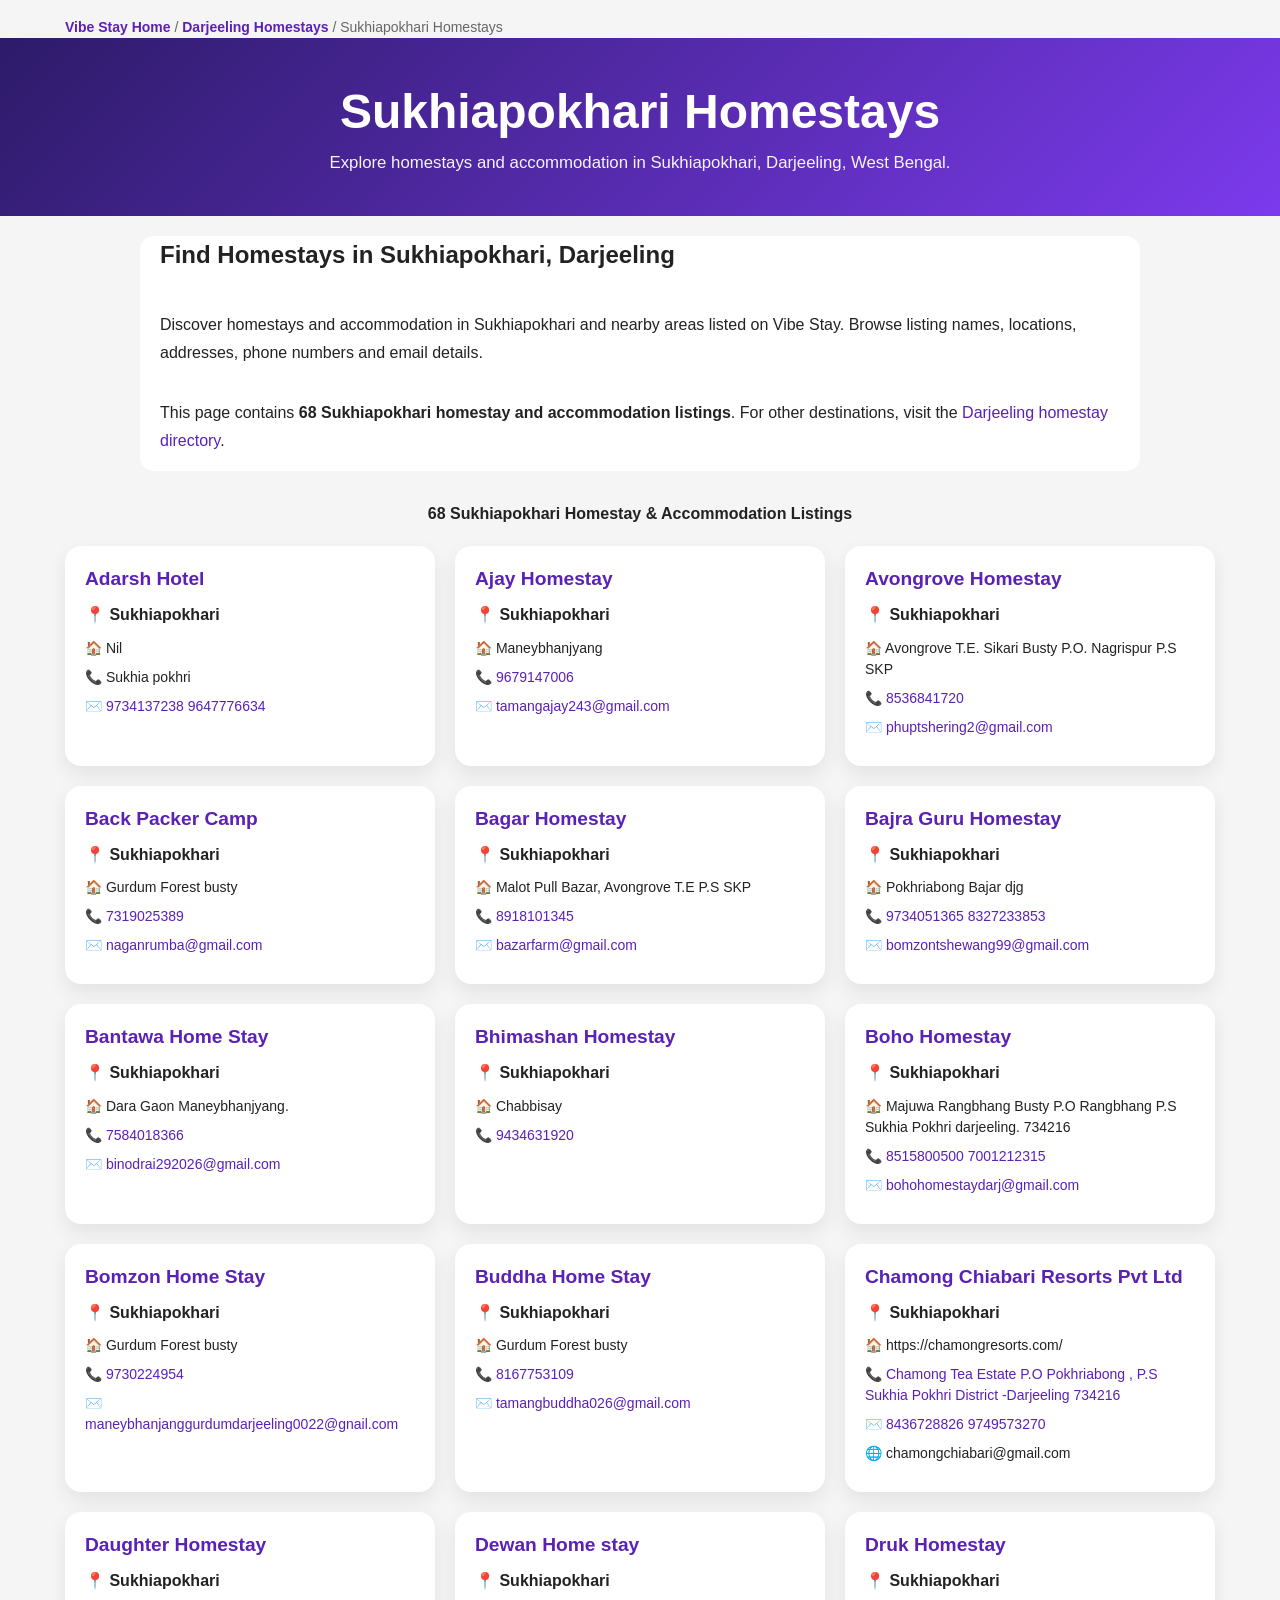
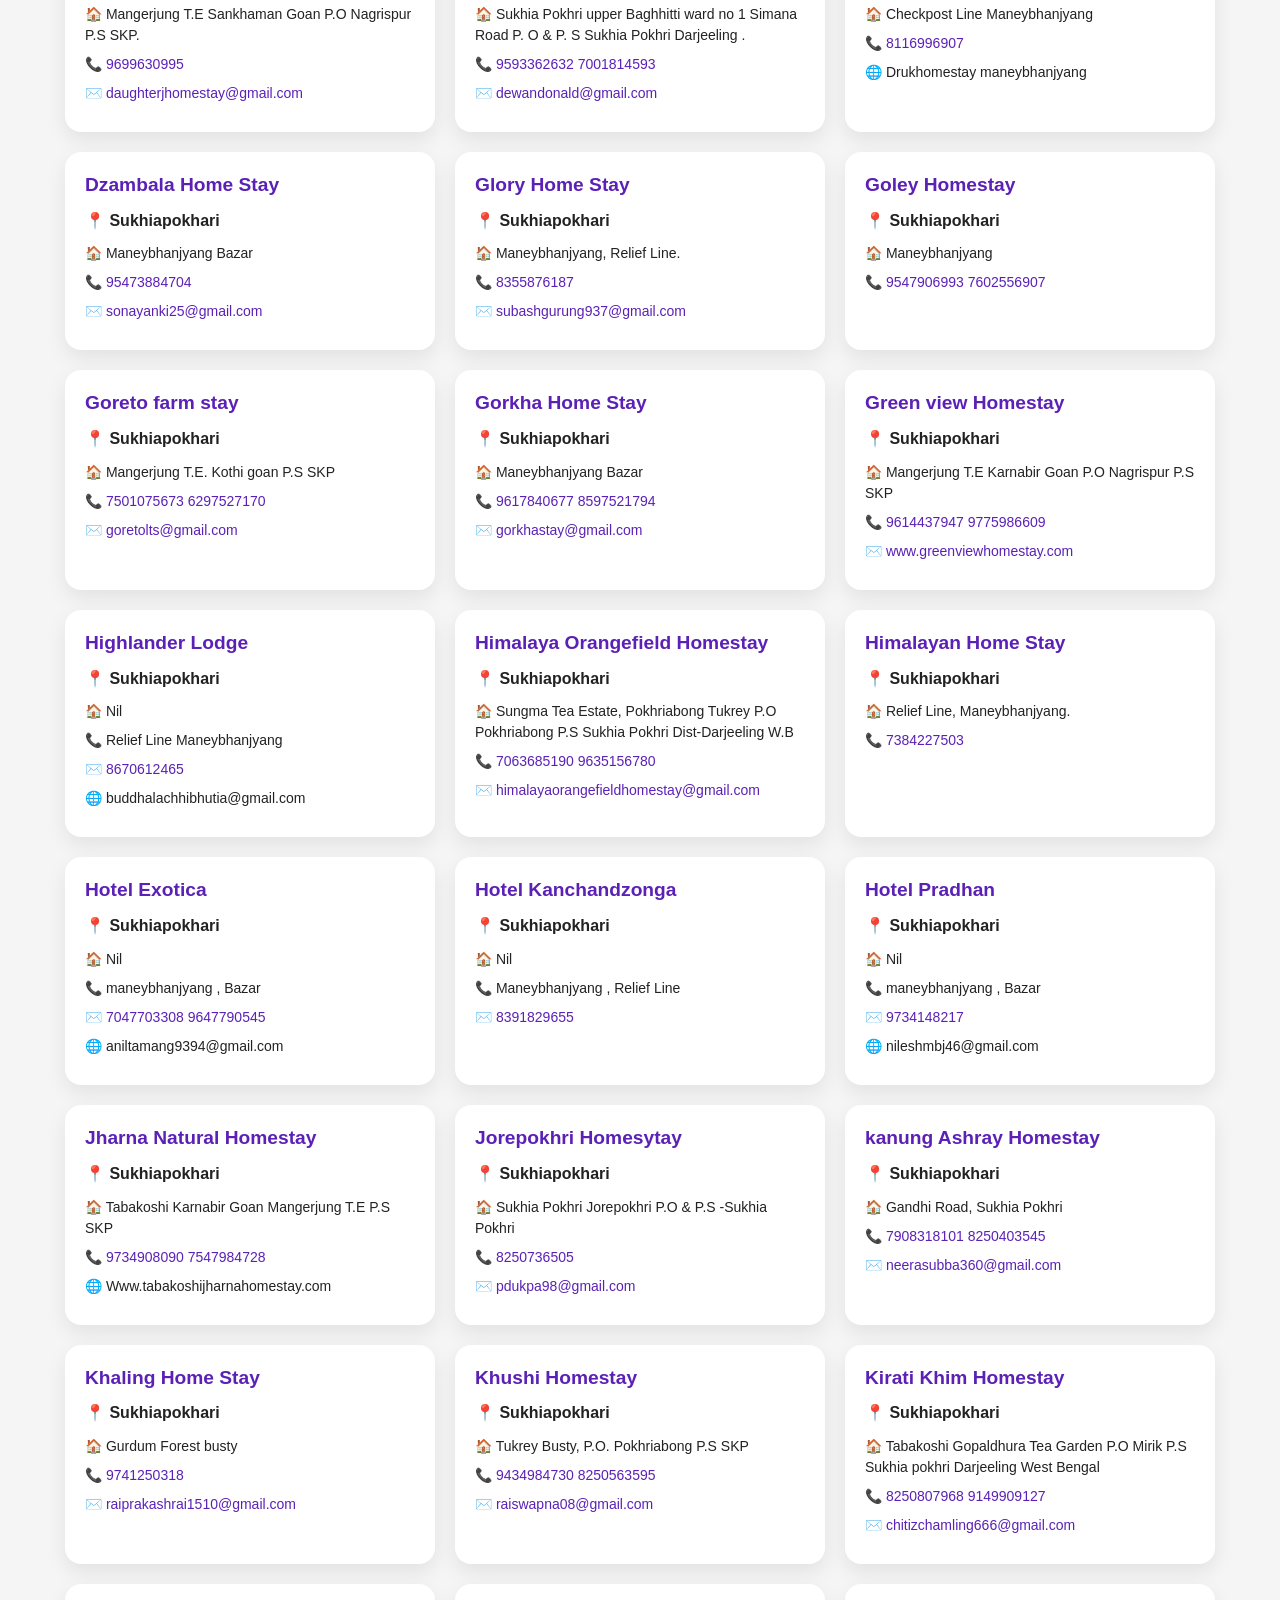
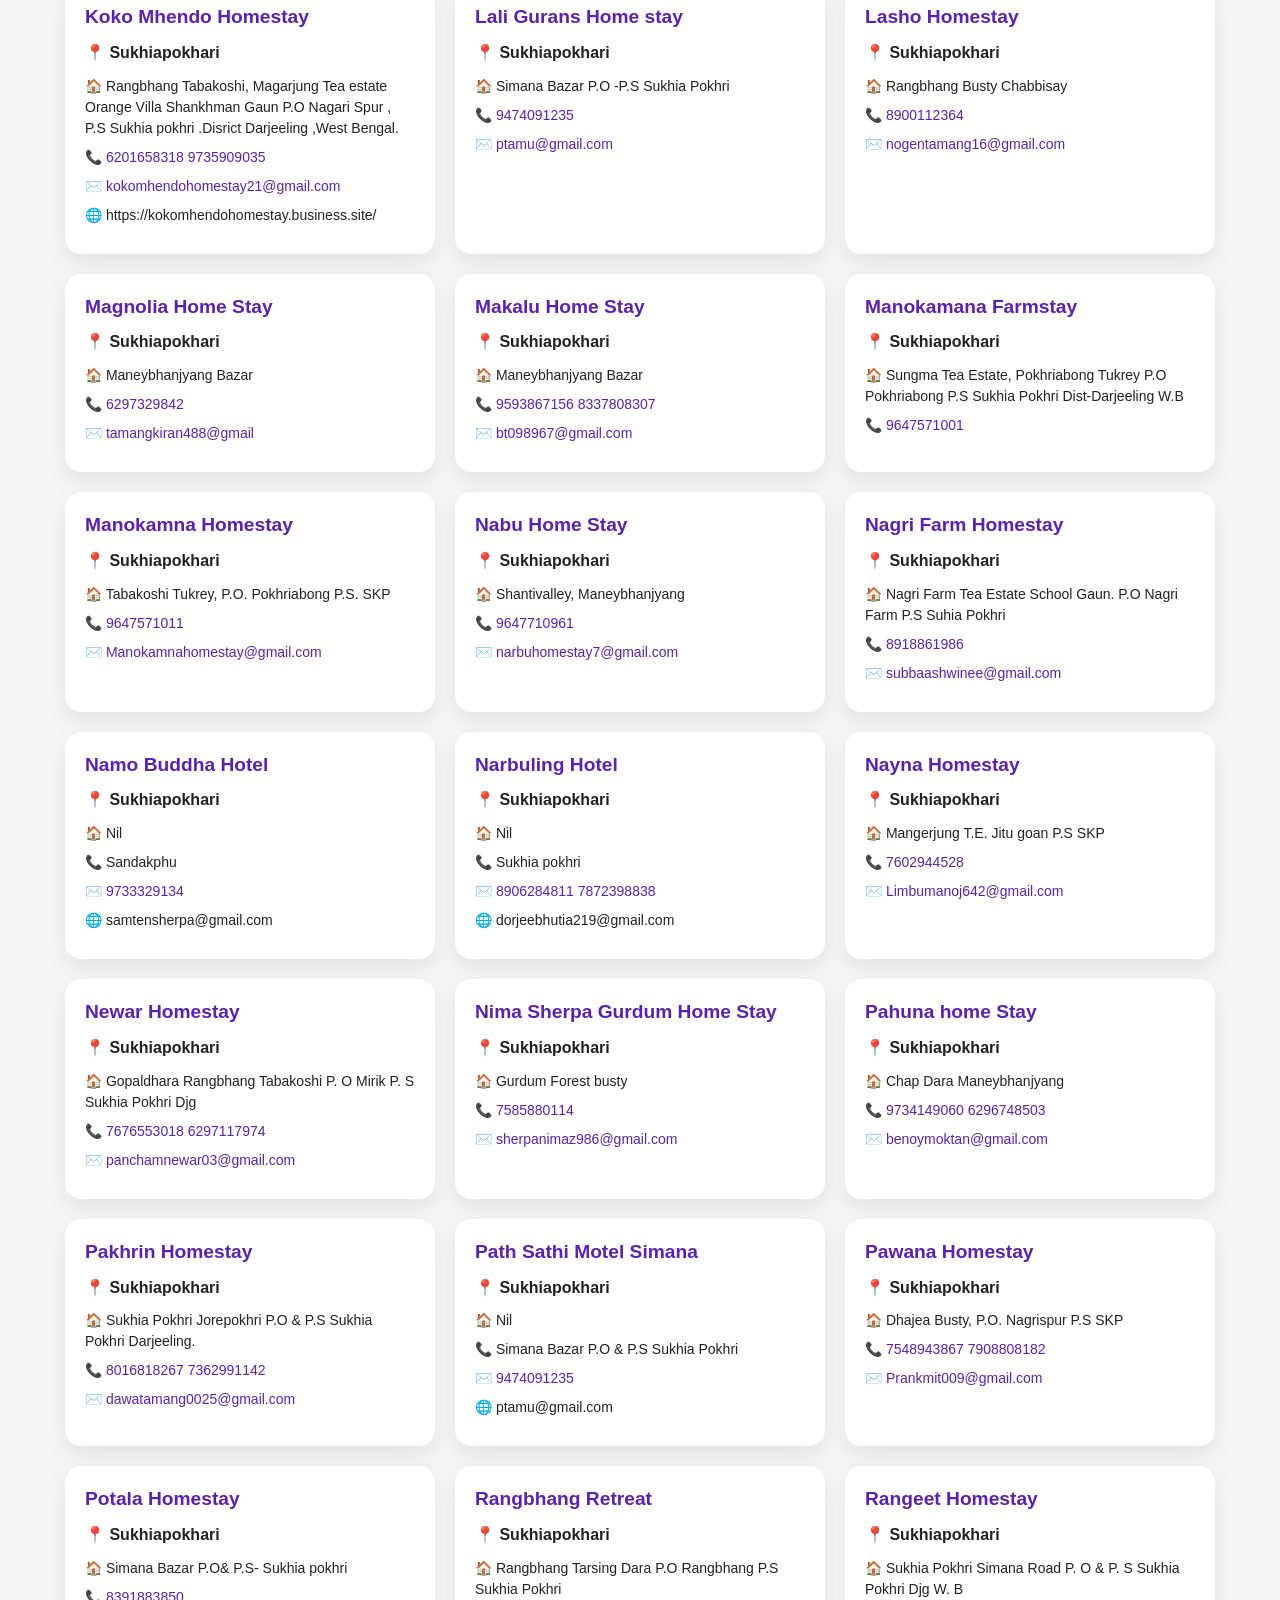
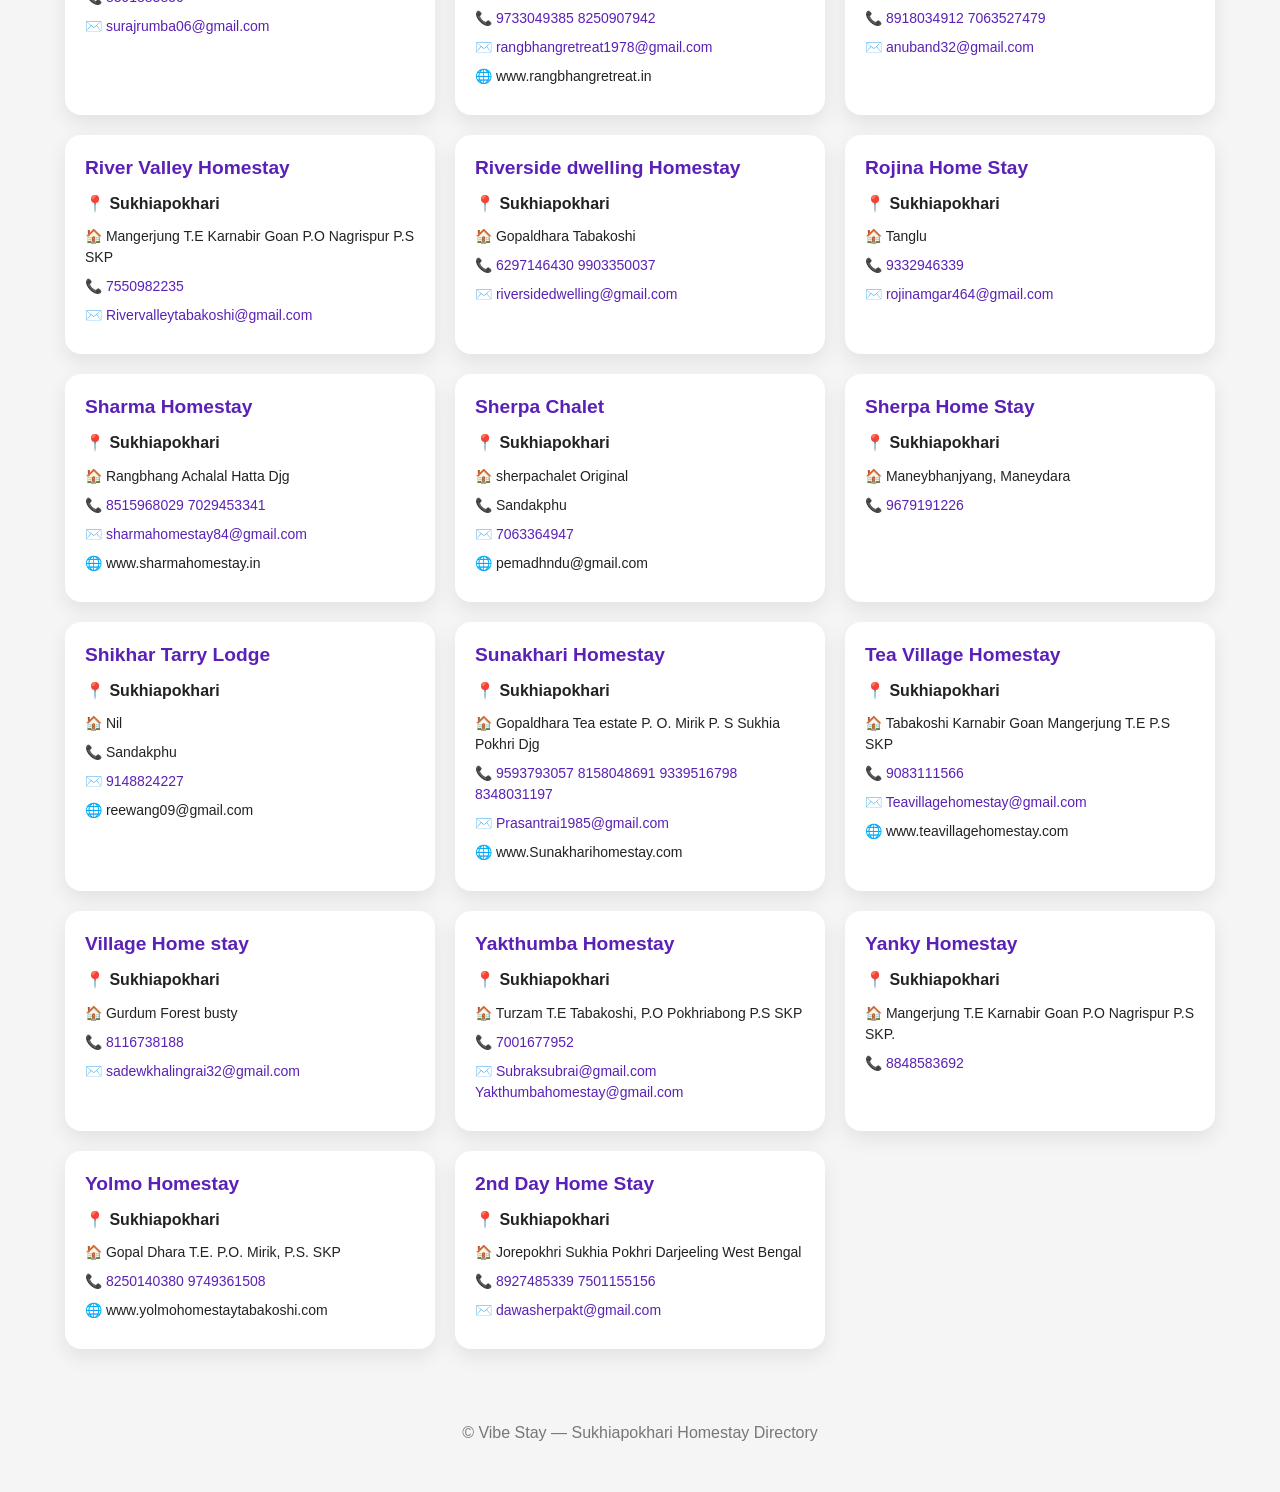
<file: sukhiapokhari-homestays.html>
<!DOCTYPE html>
<html lang="en">
<head>
<meta charset="utf-8">
<meta name="viewport" content="width=device-width, initial-scale=1.0">
<title>Sukhiapokhari Homestays | Vibe Stay</title>
<meta name="description" content="Find 68 homestays and accommodation listings in Sukhiapokhari, Darjeeling. Browse homestay names, locations, addresses, phone numbers and email details on Vibe Stay.">
<meta name="robots" content="index, follow, max-image-preview:large, max-snippet:-1, max-video-preview:-1">
<link rel="canonical" href="https://vibestay.store/sukhiapokhari-homestays.html">
<meta property="og:type" content="website">
<meta property="og:title" content="Sukhiapokhari Homestays | Vibe Stay">
<meta property="og:description" content="Browse homestays and accommodation in Sukhiapokhari, Darjeeling.">
<meta property="og:url" content="https://vibestay.store/sukhiapokhari-homestays.html">
<meta property="og:site_name" content="Vibe Stay">
<meta name="twitter:card" content="summary">
<meta name="twitter:title" content="Sukhiapokhari Homestays | Vibe Stay">
<meta name="twitter:description" content="Browse homestays and accommodation in Sukhiapokhari, Darjeeling.">

<script type="application/ld+json">
{
 "@context":"https://schema.org",
 "@graph":[
  {"@type":"Organization","@id":"https://vibestay.store/#organization","name":"Vibe Stay","url":"https://vibestay.store/"},
  {"@type":"WebSite","@id":"https://vibestay.store/#website","url":"https://vibestay.store/","name":"Vibe Stay","publisher":{"@id":"https://vibestay.store/#organization"}},
  {"@type":"CollectionPage","@id":"https://vibestay.store/sukhiapokhari-homestays.html#webpage","url":"https://vibestay.store/sukhiapokhari-homestays.html","name":"Sukhiapokhari Homestays | Vibe Stay","description":"Directory of homestays and accommodation in Sukhiapokhari, Darjeeling, West Bengal.","isPartOf":{"@id":"https://vibestay.store/#website"},"about":{"@type":"Place","name":"Sukhiapokhari, Darjeeling, West Bengal, India"}}
 ]
}
</script>

<style>
*{box-sizing:border-box} html{scroll-behavior:smooth}
body{font-family:Arial,sans-serif;margin:0;background:#f5f5f5;color:#222;line-height:1.6}
a{color:#5b21b6;text-decoration:none} a:hover{text-decoration:underline}
header{background:linear-gradient(135deg,#2d1b69,#7c3aed);color:#fff;padding:46px 20px 40px;text-align:center}
header h1{margin:0 0 10px;font-size:clamp(2rem,5vw,3rem);line-height:1.15}
header p{margin:0 auto;max-width:760px;font-size:1.05rem;opacity:.95}
.breadcrumb{max-width:1200px;margin:0 auto;padding:16px 25px 0;font-size:14px;color:#666}
.breadcrumb a{font-weight:600}
.seo-intro{max-width:1000px;margin:20px auto 30px;padding:0 20px;background:#fff;border-radius:14px}
.seo-intro p{margin:0;padding:16px 0;line-height:1.75}
.container{max-width:1200px;margin:auto;padding:0 25px 25px}
.count{text-align:center;font-weight:bold;margin:0 0 20px}
.grid{display:grid;grid-template-columns:repeat(auto-fit,minmax(280px,1fr));gap:20px}
.card{background:#fff;padding:20px;border-radius:16px;box-shadow:0 8px 20px rgba(0,0,0,.08)}
.card h2{color:#5b21b6;margin:0 0 10px;font-size:1.2rem;line-height:1.35}
.location{font-weight:bold;margin-bottom:10px}
.item{margin:8px 0;font-size:14px;line-height:1.5;overflow-wrap:anywhere}
footer{text-align:center;padding:30px;color:#777}
</style>
</head>
<body>

<nav aria-label="Breadcrumb" class="breadcrumb">
<a href="index.html">Vibe Stay Home</a> /
<a href="vibestay.html">Darjeeling Homestays</a> /
Sukhiapokhari Homestays
</nav>

<header>
<h1>Sukhiapokhari Homestays</h1>
<p>Explore homestays and accommodation in Sukhiapokhari, Darjeeling, West Bengal.</p>
</header>

<section aria-labelledby="directory-intro" class="seo-intro">
<h2 id="directory-intro">Find Homestays in Sukhiapokhari, Darjeeling</h2>
<p>Discover homestays and accommodation in Sukhiapokhari and nearby areas listed on Vibe Stay. Browse listing names, locations, addresses, phone numbers and email details.</p>
<p>This page contains <strong>68 Sukhiapokhari homestay and accommodation listings</strong>. For other destinations, visit the <a href="vibestay.html">Darjeeling homestay directory</a>.</p>
</section>

<main class="container">
<div class="count">68 Sukhiapokhari Homestay &amp; Accommodation Listings</div>
<section aria-label="Sukhiapokhari homestay listings" class="grid">
<article class="card"><h2>Adarsh Hotel</h2><div class="location">📍 Sukhiapokhari</div><div class="item">🏠 Nil</div><div class="item">📞 Sukhia pokhri</div><div class="item">✉️ <a href="mailto:9734137238 9647776634">9734137238 9647776634</a></div></article>
<article class="card"><h2>Ajay Homestay</h2><div class="location">📍 Sukhiapokhari</div><div class="item">🏠 Maneybhanjyang</div><div class="item">📞 <a href="tel:9679147006">9679147006</a></div><div class="item">✉️ <a href="mailto:tamangajay243@gmail.com">tamangajay243@gmail.com</a></div></article>
<article class="card"><h2>Avongrove Homestay</h2><div class="location">📍 Sukhiapokhari</div><div class="item">🏠 Avongrove T.E. Sikari Busty P.O. Nagrispur P.S SKP</div><div class="item">📞 <a href="tel:8536841720">8536841720</a></div><div class="item">✉️ <a href="mailto:phuptshering2@gmail.com">phuptshering2@gmail.com</a></div></article>
<article class="card"><h2>Back Packer Camp</h2><div class="location">📍 Sukhiapokhari</div><div class="item">🏠 Gurdum Forest busty</div><div class="item">📞 <a href="tel:7319025389">7319025389</a></div><div class="item">✉️ <a href="mailto:naganrumba@gmail.com">naganrumba@gmail.com</a></div></article>
<article class="card"><h2>Bagar Homestay</h2><div class="location">📍 Sukhiapokhari</div><div class="item">🏠 Malot Pull Bazar, Avongrove T.E P.S SKP</div><div class="item">📞 <a href="tel:8918101345">8918101345</a></div><div class="item">✉️ <a href="mailto:bazarfarm@gmail.com">bazarfarm@gmail.com</a></div></article>
<article class="card"><h2>Bajra Guru Homestay</h2><div class="location">📍 Sukhiapokhari</div><div class="item">🏠 Pokhriabong Bajar djg</div><div class="item">📞 <a href="tel:97340513658327233853">9734051365 8327233853</a></div><div class="item">✉️ <a href="mailto:bomzontshewang99@gmail.com">bomzontshewang99@gmail.com</a></div></article>
<article class="card"><h2>Bantawa Home Stay</h2><div class="location">📍 Sukhiapokhari</div><div class="item">🏠 Dara Gaon Maneybhanjyang.</div><div class="item">📞 <a href="tel:7584018366">7584018366</a></div><div class="item">✉️ <a href="mailto:binodrai292026@gmail.com">binodrai292026@gmail.com</a></div></article>
<article class="card"><h2>Bhimashan Homestay</h2><div class="location">📍 Sukhiapokhari</div><div class="item">🏠 Chabbisay</div><div class="item">📞 <a href="tel:9434631920">9434631920</a></div></article>
<article class="card"><h2>Boho Homestay</h2><div class="location">📍 Sukhiapokhari</div><div class="item">🏠 Majuwa Rangbhang Busty P.O Rangbhang P.S Sukhia Pokhri darjeeling. 734216</div><div class="item">📞 <a href="tel:85158005007001212315">8515800500 7001212315</a></div><div class="item">✉️ <a href="mailto:bohohomestaydarj@gmail.com">bohohomestaydarj@gmail.com</a></div></article>
<article class="card"><h2>Bomzon Home Stay</h2><div class="location">📍 Sukhiapokhari</div><div class="item">🏠 Gurdum Forest busty</div><div class="item">📞 <a href="tel:9730224954">9730224954</a></div><div class="item">✉️ <a href="mailto:maneybhanjanggurdumdarjeeling0022@gnail.com">maneybhanjanggurdumdarjeeling0022@gnail.com</a></div></article>
<article class="card"><h2>Buddha Home Stay</h2><div class="location">📍 Sukhiapokhari</div><div class="item">🏠 Gurdum Forest busty</div><div class="item">📞 <a href="tel:8167753109">8167753109</a></div><div class="item">✉️ <a href="mailto:tamangbuddha026@gmail.com">tamangbuddha026@gmail.com</a></div></article>
<article class="card"><h2>Chamong Chiabari Resorts Pvt Ltd</h2><div class="location">📍 Sukhiapokhari</div><div class="item">🏠 https://chamongresorts.com/</div><div class="item">📞 <a href="tel:734216">Chamong Tea Estate P.O Pokhriabong , P.S Sukhia Pokhri District -Darjeeling 734216</a></div><div class="item">✉️ <a href="mailto:8436728826 9749573270">8436728826 9749573270</a></div><div class="item">🌐 chamongchiabari@gmail.com</div></article>
<article class="card"><h2>Daughter Homestay</h2><div class="location">📍 Sukhiapokhari</div><div class="item">🏠 Mangerjung T.E Sankhaman Goan P.O Nagrispur P.S SKP.</div><div class="item">📞 <a href="tel:9699630995">9699630995</a></div><div class="item">✉️ <a href="mailto:daughterjhomestay@gmail.com">daughterjhomestay@gmail.com</a></div></article>
<article class="card"><h2>Dewan Home stay</h2><div class="location">📍 Sukhiapokhari</div><div class="item">🏠 Sukhia Pokhri upper Baghhitti ward no 1 Simana Road P. O &amp; P. S Sukhia Pokhri Darjeeling .</div><div class="item">📞 <a href="tel:95933626327001814593">9593362632 7001814593</a></div><div class="item">✉️ <a href="mailto:dewandonald@gmail.com">dewandonald@gmail.com</a></div></article>
<article class="card"><h2>Druk Homestay</h2><div class="location">📍 Sukhiapokhari</div><div class="item">🏠 Checkpost Line Maneybhanjyang</div><div class="item">📞 <a href="tel:8116996907">8116996907</a></div><div class="item">🌐 Drukhomestay maneybhanjyang</div></article>
<article class="card"><h2>Dzambala Home Stay</h2><div class="location">📍 Sukhiapokhari</div><div class="item">🏠 Maneybhanjyang Bazar</div><div class="item">📞 <a href="tel:95473884704">95473884704</a></div><div class="item">✉️ <a href="mailto:sonayanki25@gmail.com">sonayanki25@gmail.com</a></div></article>
<article class="card"><h2>Glory Home Stay</h2><div class="location">📍 Sukhiapokhari</div><div class="item">🏠 Maneybhanjyang, Relief Line.</div><div class="item">📞 <a href="tel:8355876187">8355876187</a></div><div class="item">✉️ <a href="mailto:subashgurung937@gmail.com">subashgurung937@gmail.com</a></div></article>
<article class="card"><h2>Goley Homestay</h2><div class="location">📍 Sukhiapokhari</div><div class="item">🏠 Maneybhanjyang</div><div class="item">📞 <a href="tel:95479069937602556907">9547906993 7602556907</a></div></article>
<article class="card"><h2>Goreto farm stay</h2><div class="location">📍 Sukhiapokhari</div><div class="item">🏠 Mangerjung T.E. Kothi goan P.S SKP</div><div class="item">📞 <a href="tel:75010756736297527170">7501075673 6297527170</a></div><div class="item">✉️ <a href="mailto:goretolts@gmail.com">goretolts@gmail.com</a></div></article>
<article class="card"><h2>Gorkha Home Stay</h2><div class="location">📍 Sukhiapokhari</div><div class="item">🏠 Maneybhanjyang Bazar</div><div class="item">📞 <a href="tel:96178406778597521794">9617840677 8597521794</a></div><div class="item">✉️ <a href="mailto:gorkhastay@gmail.com">gorkhastay@gmail.com</a></div></article>
<article class="card"><h2>Green view Homestay</h2><div class="location">📍 Sukhiapokhari</div><div class="item">🏠 Mangerjung T.E Karnabir Goan P.O Nagrispur P.S SKP</div><div class="item">📞 <a href="tel:96144379479775986609">9614437947 9775986609</a></div><div class="item">✉️ <a href="mailto:www.greenviewhomestay.com">www.greenviewhomestay.com</a></div></article>
<article class="card"><h2>Highlander Lodge</h2><div class="location">📍 Sukhiapokhari</div><div class="item">🏠 Nil</div><div class="item">📞 Relief Line Maneybhanjyang</div><div class="item">✉️ <a href="mailto:8670612465">8670612465</a></div><div class="item">🌐 buddhalachhibhutia@gmail.com</div></article>
<article class="card"><h2>Himalaya Orangefield Homestay</h2><div class="location">📍 Sukhiapokhari</div><div class="item">🏠 Sungma Tea Estate, Pokhriabong Tukrey P.O Pokhriabong P.S Sukhia Pokhri Dist-Darjeeling W.B</div><div class="item">📞 <a href="tel:70636851909635156780">7063685190 9635156780</a></div><div class="item">✉️ <a href="mailto:himalayaorangefieldhomestay@gmail.com">himalayaorangefieldhomestay@gmail.com</a></div></article>
<article class="card"><h2>Himalayan Home Stay</h2><div class="location">📍 Sukhiapokhari</div><div class="item">🏠 Relief Line, Maneybhanjyang.</div><div class="item">📞 <a href="tel:7384227503">7384227503</a></div></article>
<article class="card"><h2>Hotel Exotica</h2><div class="location">📍 Sukhiapokhari</div><div class="item">🏠 Nil</div><div class="item">📞 maneybhanjyang , Bazar</div><div class="item">✉️ <a href="mailto:7047703308 9647790545">7047703308 9647790545</a></div><div class="item">🌐 aniltamang9394@gmail.com</div></article>
<article class="card"><h2>Hotel Kanchandzonga</h2><div class="location">📍 Sukhiapokhari</div><div class="item">🏠 Nil</div><div class="item">📞 Maneybhanjyang , Relief Line</div><div class="item">✉️ <a href="mailto:8391829655">8391829655</a></div></article>
<article class="card"><h2>Hotel Pradhan</h2><div class="location">📍 Sukhiapokhari</div><div class="item">🏠 Nil</div><div class="item">📞 maneybhanjyang , Bazar</div><div class="item">✉️ <a href="mailto:9734148217">9734148217</a></div><div class="item">🌐 nileshmbj46@gmail.com</div></article>
<article class="card"><h2>Jharna Natural Homestay</h2><div class="location">📍 Sukhiapokhari</div><div class="item">🏠 Tabakoshi Karnabir Goan Mangerjung T.E P.S SKP</div><div class="item">📞 <a href="tel:97349080907547984728">9734908090 7547984728</a></div><div class="item">🌐 Www.tabakoshijharnahomestay.com</div></article>
<article class="card"><h2>Jorepokhri Homesytay</h2><div class="location">📍 Sukhiapokhari</div><div class="item">🏠 Sukhia Pokhri Jorepokhri P.O &amp; P.S -Sukhia Pokhri</div><div class="item">📞 <a href="tel:8250736505">8250736505</a></div><div class="item">✉️ <a href="mailto:pdukpa98@gmail.com">pdukpa98@gmail.com</a></div></article>
<article class="card"><h2>kanung Ashray Homestay</h2><div class="location">📍 Sukhiapokhari</div><div class="item">🏠 Gandhi Road, Sukhia Pokhri</div><div class="item">📞 <a href="tel:79083181018250403545">7908318101 8250403545</a></div><div class="item">✉️ <a href="mailto:neerasubba360@gmail.com">neerasubba360@gmail.com</a></div></article>
<article class="card"><h2>Khaling Home Stay</h2><div class="location">📍 Sukhiapokhari</div><div class="item">🏠 Gurdum Forest busty</div><div class="item">📞 <a href="tel:9741250318">9741250318</a></div><div class="item">✉️ <a href="mailto:raiprakashrai1510@gmail.com">raiprakashrai1510@gmail.com</a></div></article>
<article class="card"><h2>Khushi Homestay</h2><div class="location">📍 Sukhiapokhari</div><div class="item">🏠 Tukrey Busty, P.O. Pokhriabong P.S SKP</div><div class="item">📞 <a href="tel:94349847308250563595">9434984730 8250563595</a></div><div class="item">✉️ <a href="mailto:raiswapna08@gmail.com">raiswapna08@gmail.com</a></div></article>
<article class="card"><h2>Kirati Khim Homestay</h2><div class="location">📍 Sukhiapokhari</div><div class="item">🏠 Tabakoshi Gopaldhura Tea Garden P.O Mirik P.S Sukhia pokhri Darjeeling West Bengal</div><div class="item">📞 <a href="tel:82508079689149909127">8250807968 9149909127</a></div><div class="item">✉️ <a href="mailto:chitizchamling666@gmail.com">chitizchamling666@gmail.com</a></div></article>
<article class="card"><h2>Koko Mhendo Homestay</h2><div class="location">📍 Sukhiapokhari</div><div class="item">🏠 Rangbhang Tabakoshi, Magarjung Tea estate Orange Villa Shankhman Gaun P.O Nagari Spur , P.S Sukhia pokhri .Disrict Darjeeling ,West Bengal.</div><div class="item">📞 <a href="tel:62016583189735909035">6201658318 9735909035</a></div><div class="item">✉️ <a href="mailto:kokomhendohomestay21@gmail.com">kokomhendohomestay21@gmail.com</a></div><div class="item">🌐 https://kokomhendohomestay.business.site/</div></article>
<article class="card"><h2>Lali Gurans Home stay</h2><div class="location">📍 Sukhiapokhari</div><div class="item">🏠 Simana Bazar P.O -P.S Sukhia Pokhri</div><div class="item">📞 <a href="tel:9474091235">9474091235</a></div><div class="item">✉️ <a href="mailto:ptamu@gmail.com">ptamu@gmail.com</a></div></article>
<article class="card"><h2>Lasho Homestay</h2><div class="location">📍 Sukhiapokhari</div><div class="item">🏠 Rangbhang Busty Chabbisay</div><div class="item">📞 <a href="tel:8900112364">8900112364</a></div><div class="item">✉️ <a href="mailto:nogentamang16@gmail.com">nogentamang16@gmail.com</a></div></article>
<article class="card"><h2>Magnolia Home Stay</h2><div class="location">📍 Sukhiapokhari</div><div class="item">🏠 Maneybhanjyang Bazar</div><div class="item">📞 <a href="tel:6297329842">6297329842</a></div><div class="item">✉️ <a href="mailto:tamangkiran488@gmail">tamangkiran488@gmail</a></div></article>
<article class="card"><h2>Makalu Home Stay</h2><div class="location">📍 Sukhiapokhari</div><div class="item">🏠 Maneybhanjyang Bazar</div><div class="item">📞 <a href="tel:95938671568337808307">9593867156 8337808307</a></div><div class="item">✉️ <a href="mailto:bt098967@gmail.com">bt098967@gmail.com</a></div></article>
<article class="card"><h2>Manokamana Farmstay</h2><div class="location">📍 Sukhiapokhari</div><div class="item">🏠 Sungma Tea Estate, Pokhriabong Tukrey P.O Pokhriabong P.S Sukhia Pokhri Dist-Darjeeling W.B</div><div class="item">📞 <a href="tel:9647571001">9647571001</a></div></article>
<article class="card"><h2>Manokamna Homestay</h2><div class="location">📍 Sukhiapokhari</div><div class="item">🏠 Tabakoshi Tukrey, P.O. Pokhriabong P.S. SKP</div><div class="item">📞 <a href="tel:9647571011">9647571011</a></div><div class="item">✉️ <a href="mailto:Manokamnahomestay@gmail.com">Manokamnahomestay@gmail.com</a></div></article>
<article class="card"><h2>Nabu Home Stay</h2><div class="location">📍 Sukhiapokhari</div><div class="item">🏠 Shantivalley, Maneybhanjyang</div><div class="item">📞 <a href="tel:9647710961">9647710961</a></div><div class="item">✉️ <a href="mailto:narbuhomestay7@gmail.com">narbuhomestay7@gmail.com</a></div></article>
<article class="card"><h2>Nagri Farm Homestay</h2><div class="location">📍 Sukhiapokhari</div><div class="item">🏠 Nagri Farm Tea Estate School Gaun. P.O Nagri Farm P.S Suhia Pokhri</div><div class="item">📞 <a href="tel:8918861986">8918861986</a></div><div class="item">✉️ <a href="mailto:subbaashwinee@gmail.com">subbaashwinee@gmail.com</a></div></article>
<article class="card"><h2>Namo Buddha Hotel</h2><div class="location">📍 Sukhiapokhari</div><div class="item">🏠 Nil</div><div class="item">📞 Sandakphu</div><div class="item">✉️ <a href="mailto:9733329134">9733329134</a></div><div class="item">🌐 samtensherpa@gmail.com</div></article>
<article class="card"><h2>Narbuling Hotel</h2><div class="location">📍 Sukhiapokhari</div><div class="item">🏠 Nil</div><div class="item">📞 Sukhia pokhri</div><div class="item">✉️ <a href="mailto:8906284811 7872398838">8906284811 7872398838</a></div><div class="item">🌐 dorjeebhutia219@gmail.com</div></article>
<article class="card"><h2>Nayna Homestay</h2><div class="location">📍 Sukhiapokhari</div><div class="item">🏠 Mangerjung T.E. Jitu goan P.S SKP</div><div class="item">📞 <a href="tel:7602944528">7602944528</a></div><div class="item">✉️ <a href="mailto:Limbumanoj642@gmail.com">Limbumanoj642@gmail.com</a></div></article>
<article class="card"><h2>Newar Homestay</h2><div class="location">📍 Sukhiapokhari</div><div class="item">🏠 Gopaldhara Rangbhang Tabakoshi P. O Mirik P. S Sukhia Pokhri Djg</div><div class="item">📞 <a href="tel:76765530186297117974">7676553018 6297117974</a></div><div class="item">✉️ <a href="mailto:panchamnewar03@gmail.com">panchamnewar03@gmail.com</a></div></article>
<article class="card"><h2>Nima Sherpa Gurdum Home Stay</h2><div class="location">📍 Sukhiapokhari</div><div class="item">🏠 Gurdum Forest busty</div><div class="item">📞 <a href="tel:7585880114">7585880114</a></div><div class="item">✉️ <a href="mailto:sherpanimaz986@gmail.com">sherpanimaz986@gmail.com</a></div></article>
<article class="card"><h2>Pahuna home Stay</h2><div class="location">📍 Sukhiapokhari</div><div class="item">🏠 Chap Dara Maneybhanjyang</div><div class="item">📞 <a href="tel:97341490606296748503">9734149060 6296748503</a></div><div class="item">✉️ <a href="mailto:benoymoktan@gmail.com">benoymoktan@gmail.com</a></div></article>
<article class="card"><h2>Pakhrin Homestay</h2><div class="location">📍 Sukhiapokhari</div><div class="item">🏠 Sukhia Pokhri Jorepokhri P.O &amp; P.S Sukhia Pokhri Darjeeling.</div><div class="item">📞 <a href="tel:80168182677362991142">8016818267 7362991142</a></div><div class="item">✉️ <a href="mailto:dawatamang0025@gmail.com">dawatamang0025@gmail.com</a></div></article>
<article class="card"><h2>Path Sathi Motel Simana</h2><div class="location">📍 Sukhiapokhari</div><div class="item">🏠 Nil</div><div class="item">📞 Simana Bazar P.O &amp; P.S Sukhia Pokhri</div><div class="item">✉️ <a href="mailto:9474091235">9474091235</a></div><div class="item">🌐 ptamu@gmail.com</div></article>
<article class="card"><h2>Pawana Homestay</h2><div class="location">📍 Sukhiapokhari</div><div class="item">🏠 Dhajea Busty, P.O. Nagrispur P.S SKP</div><div class="item">📞 <a href="tel:75489438677908808182">7548943867 7908808182</a></div><div class="item">✉️ <a href="mailto:Prankmit009@gmail.com">Prankmit009@gmail.com</a></div></article>
<article class="card"><h2>Potala Homestay</h2><div class="location">📍 Sukhiapokhari</div><div class="item">🏠 Simana Bazar P.O&amp; P.S- Sukhia pokhri</div><div class="item">📞 <a href="tel:8391883850">8391883850</a></div><div class="item">✉️ <a href="mailto:surajrumba06@gmail.com">surajrumba06@gmail.com</a></div></article>
<article class="card"><h2>Rangbhang Retreat</h2><div class="location">📍 Sukhiapokhari</div><div class="item">🏠 Rangbhang Tarsing Dara P.O Rangbhang P.S Sukhia Pokhri</div><div class="item">📞 <a href="tel:97330493858250907942">9733049385 8250907942</a></div><div class="item">✉️ <a href="mailto:rangbhangretreat1978@gmail.com">rangbhangretreat1978@gmail.com</a></div><div class="item">🌐 www.rangbhangretreat.in</div></article>
<article class="card"><h2>Rangeet Homestay</h2><div class="location">📍 Sukhiapokhari</div><div class="item">🏠 Sukhia Pokhri Simana Road P. O &amp; P. S Sukhia Pokhri Djg W. B</div><div class="item">📞 <a href="tel:89180349127063527479">8918034912 7063527479</a></div><div class="item">✉️ <a href="mailto:anuband32@gmail.com">anuband32@gmail.com</a></div></article>
<article class="card"><h2>River Valley Homestay</h2><div class="location">📍 Sukhiapokhari</div><div class="item">🏠 Mangerjung T.E Karnabir Goan P.O Nagrispur P.S SKP</div><div class="item">📞 <a href="tel:7550982235">7550982235</a></div><div class="item">✉️ <a href="mailto:Rivervalleytabakoshi@gmail.com">Rivervalleytabakoshi@gmail.com</a></div></article>
<article class="card"><h2>Riverside dwelling Homestay</h2><div class="location">📍 Sukhiapokhari</div><div class="item">🏠 Gopaldhara Tabakoshi</div><div class="item">📞 <a href="tel:62971464309903350037">6297146430 9903350037</a></div><div class="item">✉️ <a href="mailto:riversidedwelling@gmail.com">riversidedwelling@gmail.com</a></div></article>
<article class="card"><h2>Rojina Home Stay</h2><div class="location">📍 Sukhiapokhari</div><div class="item">🏠 Tanglu</div><div class="item">📞 <a href="tel:9332946339">9332946339</a></div><div class="item">✉️ <a href="mailto:rojinamgar464@gmail.com">rojinamgar464@gmail.com</a></div></article>
<article class="card"><h2>Sharma Homestay</h2><div class="location">📍 Sukhiapokhari</div><div class="item">🏠 Rangbhang Achalal Hatta Djg</div><div class="item">📞 <a href="tel:85159680297029453341">8515968029 7029453341</a></div><div class="item">✉️ <a href="mailto:sharmahomestay84@gmail.com">sharmahomestay84@gmail.com</a></div><div class="item">🌐 www.sharmahomestay.in</div></article>
<article class="card"><h2>Sherpa Chalet</h2><div class="location">📍 Sukhiapokhari</div><div class="item">🏠 sherpachalet Original</div><div class="item">📞 Sandakphu</div><div class="item">✉️ <a href="mailto:7063364947">7063364947</a></div><div class="item">🌐 pemadhndu@gmail.com</div></article>
<article class="card"><h2>Sherpa Home Stay</h2><div class="location">📍 Sukhiapokhari</div><div class="item">🏠 Maneybhanjyang, Maneydara</div><div class="item">📞 <a href="tel:9679191226">9679191226</a></div></article>
<article class="card"><h2>Shikhar Tarry Lodge</h2><div class="location">📍 Sukhiapokhari</div><div class="item">🏠 Nil</div><div class="item">📞 Sandakphu</div><div class="item">✉️ <a href="mailto:9148824227">9148824227</a></div><div class="item">🌐 reewang09@gmail.com</div></article>
<article class="card"><h2>Sunakhari Homestay</h2><div class="location">📍 Sukhiapokhari</div><div class="item">🏠 Gopaldhara Tea estate P. O. Mirik P. S Sukhia Pokhri Djg</div><div class="item">📞 <a href="tel:9593793057815804869193395167988348031197">9593793057 8158048691 9339516798 8348031197</a></div><div class="item">✉️ <a href="mailto:Prasantrai1985@gmail.com">Prasantrai1985@gmail.com</a></div><div class="item">🌐 www.Sunakharihomestay.com</div></article>
<article class="card"><h2>Tea Village Homestay</h2><div class="location">📍 Sukhiapokhari</div><div class="item">🏠 Tabakoshi Karnabir Goan Mangerjung T.E P.S SKP</div><div class="item">📞 <a href="tel:9083111566">9083111566</a></div><div class="item">✉️ <a href="mailto:Teavillagehomestay@gmail.com">Teavillagehomestay@gmail.com</a></div><div class="item">🌐 www.teavillagehomestay.com</div></article>
<article class="card"><h2>Village Home stay</h2><div class="location">📍 Sukhiapokhari</div><div class="item">🏠 Gurdum Forest busty</div><div class="item">📞 <a href="tel:8116738188">8116738188</a></div><div class="item">✉️ <a href="mailto:sadewkhalingrai32@gmail.com">sadewkhalingrai32@gmail.com</a></div></article>
<article class="card"><h2>Yakthumba Homestay</h2><div class="location">📍 Sukhiapokhari</div><div class="item">🏠 Turzam T.E Tabakoshi, P.O Pokhriabong P.S SKP</div><div class="item">📞 <a href="tel:7001677952">7001677952</a></div><div class="item">✉️ <a href="mailto:Subraksubrai@gmail.com Yakthumbahomestay@gmail.com">Subraksubrai@gmail.com Yakthumbahomestay@gmail.com</a></div></article>
<article class="card"><h2>Yanky Homestay</h2><div class="location">📍 Sukhiapokhari</div><div class="item">🏠 Mangerjung T.E Karnabir Goan P.O Nagrispur P.S SKP.</div><div class="item">📞 <a href="tel:8848583692">8848583692</a></div></article>
<article class="card"><h2>Yolmo Homestay</h2><div class="location">📍 Sukhiapokhari</div><div class="item">🏠 Gopal Dhara T.E. P.O. Mirik, P.S. SKP</div><div class="item">📞 <a href="tel:82501403809749361508">8250140380 9749361508</a></div><div class="item">🌐 www.yolmohomestaytabakoshi.com</div></article>
<article class="card"><h2>2nd Day Home Stay</h2><div class="location">📍 Sukhiapokhari</div><div class="item">🏠 Jorepokhri Sukhia Pokhri Darjeeling West Bengal</div><div class="item">📞 <a href="tel:89274853397501155156">8927485339 7501155156</a></div><div class="item">✉️ <a href="mailto:dawasherpakt@gmail.com">dawasherpakt@gmail.com</a></div></article>
</section>
</main>

<footer><p>© Vibe Stay — Sukhiapokhari Homestay Directory</p></footer>
</body>
</html>
</file>
<file: details.css>
/* ==========================================
   VIBE STAY - PREMIUM DETAILS DESIGN SYSTEM
   DETAILS.CSS
========================================== */

:root {
    --brand-emerald: #1b5e20;
    --brand-emerald-hover: #123e15;
    --brand-emerald-light: #e8f5e9;
    --brand-emerald-subtle: #c8e6c9;
    --brand-dark: #0f172a;
    
    --bg-main: #f8fafc;
    --card-bg: #ffffff;
    --text-primary: #0f172a;
    --text-secondary: #475569;
    
    --shadow-sm: 0 2px 8px rgba(15, 23, 42, 0.04);
    --shadow-md: 0 10px 25px -5px rgba(15, 23, 42, 0.08);
    --shadow-lg: 0 20px 35px -10px rgba(15, 23, 42, 0.12);
    
    --radius-sm: 10px;
    --radius-md: 16px;
    --radius-lg: 24px;
    --radius-pill: 50px;
    
    --transition: all 0.3s cubic-bezier(0.16, 1, 0.3, 1);
}

*, *::before, *::after {
    margin: 0;
    padding: 0;
    box-sizing: border-box;
}

body {
    font-family: 'Plus Jakarta Sans', sans-serif;
    background-color: var(--bg-main);
    color: var(--text-primary);
    line-height: 1.6;
    overflow-x: hidden;
    padding-bottom: 85px;
    -webkit-font-smoothing: antialiased;
}

@media (min-width: 992px) {
    body { padding-bottom: 0; }
}

.font-heading, h1, h2, h3, .section-header-title {
    font-family: 'Playfair Display', serif;
}

/* Color & Button Utilities */
.text-emerald { color: var(--brand-emerald) !important; }
.text-emerald-light { color: var(--brand-emerald-subtle) !important; }
.bg-emerald { background-color: var(--brand-emerald) !important; }

.btn-emerald {
    background-color: var(--brand-emerald);
    color: #ffffff;
    border: none;
    font-weight: 600;
    border-radius: var(--radius-md);
    transition: var(--transition);
}
.btn-emerald:hover {
    background-color: var(--brand-emerald-hover);
    color: #ffffff;
    transform: translateY(-2px);
    box-shadow: 0 6px 16px rgba(27, 94, 32, 0.25);
}

.btn-outline-whatsapp {
    color: #059669;
    border: 2px solid #10b981;
    background: rgba(16, 185, 129, 0.05);
    font-weight: 600;
    border-radius: var(--radius-md);
    transition: var(--transition);
}
.btn-outline-whatsapp:hover {
    background: #10b981;
    color: #ffffff;
    border-color: #10b981;
}

/* ==========================================
   FLOATING NAVBAR
========================================== */
.navbar {
    padding: 18px 0;
    background: rgba(255, 255, 255, 0.85);
    backdrop-filter: blur(16px);
    -webkit-backdrop-filter: blur(16px);
    border-bottom: 1px solid rgba(226, 232, 240, 0.6);
    transition: var(--transition);
}

.brand-logo {
    width: 42px;
    height: 42px;
    object-fit: cover;
    border-radius: var(--radius-sm);
}

.brand-name {
    font-family: 'Playfair Display', serif;
    font-size: 1.5rem;
    font-weight: 700;
    color: var(--brand-emerald);
}

.nav-link {
    font-weight: 600;
    color: var(--text-secondary) !important;
    font-size: 0.95rem;
    padding: 8px 18px !important;
    border-radius: var(--radius-pill);
    transition: var(--transition);
}

.nav-link:hover, .nav-link.active {
    color: var(--brand-emerald) !important;
    background-color: var(--brand-emerald-light);
}

/* ==========================================
   HERO COVER & HEADER
========================================== */
.hero-container {
    padding-top: 100px;
}

.hero-card-wrapper {
    position: relative;
    border-radius: var(--radius-lg);
    overflow: hidden;
    box-shadow: var(--shadow-lg);
}

.hero-section {
    position: relative;
    width: 100%;
    height: 52vh;
    min-height: 380px;
    max-height: 580px;
    background-color: var(--brand-dark);
    overflow: hidden;
}

.hero-image {
    width: 100%;
    height: 100%;
    object-fit: cover;
    object-position: center;
    transition: transform 0.8s cubic-bezier(0.16, 1, 0.3, 1);
}

.hero-card-wrapper:hover .hero-image {
    transform: scale(1.03);
}

/* ==========================================
   SUMMARY FLOATING CARD
========================================== */
.summary-section {
    margin-top: -50px;
    position: relative;
    z-index: 25;
}

.summary-card {
    border: 1px solid rgba(226, 232, 240, 0.9) !important;
    border-radius: var(--radius-lg) !important;
    box-shadow: var(--shadow-lg);
    background: rgba(255, 255, 255, 0.95);
    backdrop-filter: blur(16px);
    padding: 2rem !important;
}

.price-badge-pill {
    background: var(--brand-emerald-light);
    border: 1px solid rgba(27, 94, 32, 0.15);
    padding: 8px 20px;
    border-radius: var(--radius-pill);
    display: inline-flex;
    align-items: baseline;
    gap: 6px;
}

/* ==========================================
   CONTENT CARDS
========================================== */
.card {
    border: 1px solid rgba(226, 232, 240, 0.8) !important;
    border-radius: var(--radius-lg) !important;
    box-shadow: var(--shadow-sm);
    background: var(--card-bg);
    transition: var(--transition);
}

.card:hover {
    box-shadow: var(--shadow-md);
}

.section-header-title {
    font-weight: 700;
    color: var(--text-primary);
}

.card-title-icon {
    width: 44px;
    height: 44px;
    display: inline-flex;
    align-items: center;
    justify-content: center;
    background: var(--brand-emerald-light);
    color: var(--brand-emerald) !important;
    border-radius: 14px;
    font-size: 1.15rem;
}

/* ==========================================
   AMENITIES CHIPS
========================================== */
.amenities-list {
    display: flex;
    flex-wrap: wrap;
    gap: 10px;
}

.amenity-chip {
    background: var(--brand-emerald-light);
    color: var(--brand-emerald);
    padding: 8px 16px;
    border-radius: var(--radius-pill);
    font-size: 0.85rem;
    font-weight: 600;
    display: inline-flex;
    align-items: center;
    gap: 8px;
    border: 1px solid rgba(27, 94, 32, 0.12);
}

/* ==========================================
   GALLERY
========================================== */
.gallery-item {
    position: relative;
    border-radius: var(--radius-md);
    overflow: hidden;
    cursor: pointer;
    background: #cbd5e1;
    box-shadow: var(--shadow-sm);
    transition: var(--transition);
}

.gallery-image {
    width: 100%;
    aspect-ratio: 4 / 3;
    object-fit: cover;
    transition: transform 0.5s cubic-bezier(0.16, 1, 0.3, 1);
}

.gallery-item:hover {
    transform: translateY(-4px);
    box-shadow: var(--shadow-md);
}

.gallery-item:hover .gallery-image {
    transform: scale(1.06);
}

/* ==========================================
   ENQUIRY FORM
========================================== */
#enquiryForm .form-label {
    font-size: 0.8rem;
    text-transform: uppercase;
    letter-spacing: 0.05em;
    font-weight: 700;
    color: var(--text-secondary);
}

#enquiryForm .form-control {
    width: 100%;
    min-height: 48px;
    background-color: #f8fafc;
    border: 1px solid #e2e8f0 !important;
    border-radius: var(--radius-sm);
    padding: 10px 14px;
    font-size: 0.95rem;
    color: var(--text-primary);
    font-weight: 500;
    transition: var(--transition);
}

#enquiryForm input[type="date"] {
    min-height: 48px;
    position: relative;
    appearance: none;
    -webkit-appearance: none;
}

#enquiryForm input[type="date"]::-webkit-calendar-picker-indicator {
    cursor: pointer;
    position: absolute;
    right: 14px;
    opacity: 0.6;
}

#enquiryForm .form-control:focus {
    background-color: #ffffff;
    border-color: var(--brand-emerald) !important;
    box-shadow: 0 0 0 4px rgba(27, 94, 32, 0.12);
    outline: none;
}

/* ==========================================
   MOBILE ACTION DOCK
========================================== */
.mobile-action-bar {
    position: fixed;
    bottom: 16px;
    left: 16px;
    right: 16px;
    background: rgba(15, 23, 42, 0.92);
    backdrop-filter: blur(20px);
    -webkit-backdrop-filter: blur(20px);
    border: 1px solid rgba(255, 255, 255, 0.15);
    padding: 12px 20px;
    border-radius: var(--radius-lg);
    z-index: 1040;
    box-shadow: var(--shadow-lg);
}

.mobile-action-bar .btn {
    border-radius: var(--radius-sm);
    padding: 8px 16px;
    font-size: 0.85rem;
    font-weight: 600;
}

/* ==========================================
   FOOTER
========================================== */
.footer {
    background-color: #0f172a !important;
}

.modal-content {
    background: transparent;
    border: none;
}
</file>
<file: style.css>
/* ==========================================
   VIBE STAY - MODERN PREMIUM DESIGN SYSTEM
   STYLE.CSS
========================================== */

:root {
    --brand-emerald: #1b5e20;
    --brand-emerald-hover: #123e15;
    --brand-emerald-light: #e8f5e9;
    --brand-emerald-subtle: #c8e6c9;
    --brand-accent: #fbc02d;
    
    --bg-main: #f8fafc;
    --card-bg: #ffffff;
    --text-primary: #0f172a;
    --text-secondary: #475569;
    
    --shadow-sm: 0 2px 8px rgba(15, 23, 42, 0.04);
    --shadow-md: 0 10px 25px -5px rgba(15, 23, 42, 0.08);
    --shadow-lg: 0 20px 35px -10px rgba(15, 23, 42, 0.12);
    
    --radius-sm: 10px;
    --radius-md: 16px;
    --radius-lg: 24px;
    --radius-pill: 50px;
    
    --transition: all 0.3s cubic-bezier(0.16, 1, 0.3, 1);
}

*, *::before, *::after {
    margin: 0;
    padding: 0;
    box-sizing: border-box;
}

html {
    scroll-behavior: smooth;
}

body {
    font-family: 'Plus Jakarta Sans', sans-serif;
    background-color: var(--bg-main);
    color: var(--text-primary);
    line-height: 1.6;
    -webkit-font-smoothing: antialiased;
    
}



.font-heading, h1, h2, h3 {
    font-family: 'Playfair Display', serif;
}

/* Color Helper Classes */
.text-emerald { color: var(--brand-emerald) !important; }
.bg-emerald { background-color: var(--brand-emerald) !important; }
.bg-emerald-subtle { background-color: var(--brand-emerald-light) !important; }

.btn-emerald {
    background-color: var(--brand-emerald);
    color: #ffffff;
    border: none;
    font-weight: 600;
    transition: var(--transition);
}
.btn-emerald:hover {
    background-color: var(--brand-emerald-hover);
    color: #ffffff;
    transform: translateY(-2px);
    box-shadow: 0 6px 16px rgba(27, 94, 32, 0.25);
}

.btn-outline-emerald {
    border: 1.5px solid var(--brand-emerald);
    color: var(--brand-emerald);
    font-weight: 600;
    background: transparent;
    transition: var(--transition);
}
.btn-outline-emerald:hover {
    background-color: var(--brand-emerald);
    color: #ffffff;
}

/* ==========================================
   FLOATING NAVBAR
========================================== */
.navbar {
    padding: 18px 0;
    background: rgba(255, 255, 255, 0.85);
    backdrop-filter: blur(16px);
    -webkit-backdrop-filter: blur(16px);
    border-bottom: 1px solid rgba(226, 232, 240, 0.6);
    transition: var(--transition);
}

.brand-logo {
    width: 42px;
    height: 42px;
    object-fit: cover;
    border-radius: var(--radius-sm);
}

.brand-name {
    font-family: 'Playfair Display', serif;
    font-size: 1.5rem;
    font-weight: 700;
    color: var(--brand-emerald);
}

.nav-link {
    font-weight: 600;
    color: var(--text-secondary) !important;
    font-size: 0.95rem;
    padding: 8px 18px !important;
    border-radius: var(--radius-pill);
    transition: var(--transition);
}

.nav-link:hover, .nav-link.active {
    color: var(--brand-emerald) !important;
    background-color: var(--brand-emerald-light);
}

/* ==========================================
   HERO SECTION
========================================== */
.hero {
    position: relative;
    min-height: 75vh;
    background: url("https://images.unsplash.com/photo-1506744038136-46273834b3fb?auto=format&fit=crop&w=1600&q=80") center center/cover no-repeat;
    display: flex;
    align-items: center;
}

.hero-overlay {
    width: 100%;
    min-height: 75vh;
    background: linear-gradient(180deg, rgba(15, 23, 42, 0.7) 0%, rgba(15, 23, 42, 0.55) 100%);
    display: flex;
    align-items: center;
    padding: 120px 0 80px 0;
}

.hero-tagline {
    text-transform: uppercase;
    letter-spacing: 2px;
    font-size: 0.85rem;
    font-weight: 700;
    background: rgba(255, 255, 255, 0.2);
    backdrop-filter: blur(10px);
    padding: 6px 18px;
    border-radius: var(--radius-pill);
    border: 1px solid rgba(255, 255, 255, 0.3);
}

.hero-title {
    font-weight: 700;
    letter-spacing: -0.02em;
}

.hero-subtitle {
    font-size: 1.15rem;
    color: rgba(255, 255, 255, 0.9);
    max-width: 700px;
    margin: 0 auto;
}

.search-card {
    background: rgba(255, 255, 255, 0.95);
    backdrop-filter: blur(20px);
    border-radius: var(--radius-pill);
    box-shadow: 0 15px 35px rgba(0, 0, 0, 0.2);
    border: 1px solid rgba(255, 255, 255, 0.4);
    max-width: 750px;
    margin: 0 auto;
}

.search-card .form-control::placeholder {
    color: #94a3b8;
}

/* ==========================================
   FILTER DECK
========================================== */
.filter-section {
    margin-top: -40px;
    position: relative;
    z-index: 20;
}

.filter-wrapper {
    background: var(--card-bg);
    border-radius: var(--radius-lg);
    border: 1px solid rgba(226, 232, 240, 0.8);
}

.form-select {
    border-radius: var(--radius-sm);
    padding: 12px 16px;
    font-size: 0.95rem;
    font-weight: 500;
}

.custom-range::-webkit-slider-thumb {
    background: var(--brand-emerald);
}

/* ==========================================
   HOMESTAY CARDS
========================================== */
.directory-section {
    padding-top: 60px;
}

.homestay-card {
    background: var(--card-bg);
    border-radius: var(--radius-md);
    overflow: hidden;
    box-shadow: var(--shadow-sm);
    border: 1px solid rgba(226, 232, 240, 0.8);
    transition: var(--transition);
    height: 100%;
    display: flex;
    flex-direction: column;
}

.homestay-card:hover {
    transform: translateY(-8px);
    box-shadow: var(--shadow-lg);
}

.card-image {
    position: relative;
    height: 230px;
    overflow: hidden;
}

.card-image img {
    width: 100%;
    height: 100%;
    object-fit: cover;
    transition: transform 0.6s cubic-bezier(0.16, 1, 0.3, 1);
}

.homestay-card:hover .card-image img {
    transform: scale(1.08);
}

.wishlist {
    width: 42px;
    height: 42px;
    display: flex;
    align-items: center;
    justify-content: center;
    border: none;
    background: rgba(255, 255, 255, 0.9);
    backdrop-filter: blur(8px);
    border-radius: 50%;
    box-shadow: 0 4px 12px rgba(0, 0, 0, 0.12);
    transition: var(--transition);
}

.wishlist:hover {
    transform: scale(1.15);
    background: #ffffff;
}

.price-badge {
    position: absolute;
    bottom: 14px;
    left: 14px;
    background: rgba(15, 23, 42, 0.85);
    backdrop-filter: blur(8px);
    color: #ffffff;
    padding: 6px 16px;
    border-radius: var(--radius-pill);
    font-size: 0.9rem;
    font-weight: 700;
}

.card-body {
    padding: 24px;
    display: flex;
    flex-direction: column;
    flex-grow: 1;
}

.card-title {
    font-family: 'Playfair Display', serif;
    font-size: 1.35rem;
    font-weight: 700;
    color: var(--text-primary);
    margin-bottom: 6px;
}

.location-badge {
    display: inline-flex;
    align-items: center;
    color: var(--brand-emerald);
    font-size: 0.85rem;
    font-weight: 600;
}

.card-text {
    color: var(--text-secondary);
    font-size: 0.92rem;
    line-height: 1.6;
}

.amenity-list {
    display: flex;
    flex-wrap: wrap;
    gap: 6px;
    margin: 16px 0;
}

.amenity {
    background: var(--brand-emerald-light);
    color: var(--brand-emerald);
    padding: 4px 12px;
    border-radius: var(--radius-pill);
    font-size: 0.78rem;
    font-weight: 600;
}

.btn-view {
    width: 100%;
    border-radius: var(--radius-pill);
    padding: 12px;
    font-weight: 600;
    background: var(--brand-emerald);
    color: #ffffff;
    border: none;
    text-align: center;
    text-decoration: none;
    transition: var(--transition);
    margin-top: auto;
}

.btn-view:hover {
    background: var(--brand-emerald-hover);
    color: #ffffff;
    box-shadow: 0 4px 14px rgba(27, 94, 32, 0.3);
}

/* ==========================================
   FLOATING ACTION BUTTONS
========================================== */
.floating-btn {
    position: fixed;
    right: 24px;
    width: 50px;
    height: 50px;
    border-radius: 50%;
    display: flex;
    align-items: center;
    justify-content: center;
    border: none;
    box-shadow: var(--shadow-md);
    z-index: 1000;
    transition: var(--transition);
    color: #ffffff;
    text-decoration: none;
}

.floating-btn:hover {
    transform: scale(1.1);
    color: #ffffff;
}

.btn-top {
    bottom: 24px;
    background: var(--brand-emerald);
}

.btn-wishlist {
    bottom: 84px;
    background: #e11d48;
}

/* ==========================================
   FOOTER
========================================== */
.footer {
    background-color: #0f172a !important;
}

.footer-links a {
    color: #94a3b8;
    text-decoration: none;
    transition: var(--transition);
    display: inline-block;
    margin-bottom: 8px;
    font-size: 0.9rem;
}

.footer-links a:hover {
    color: #ffffff;
    transform: translateX(4px);
}

.social-icon {
    width: 40px;
    height: 40px;
    background: rgba(255, 255, 255, 0.08);
    border-radius: 50%;
    display: flex;
    align-items: center;
    justify-content: center;
    color: #ffffff;
    text-decoration: none;
    transition: var(--transition);
}

.social-icon:hover {
    background: var(--brand-emerald);
    color: #ffffff;
    transform: translateY(-3px);
}

/* ==========================================
   RESPONSIVE DESIGN
========================================== */
@media (max-width: 991px) {
    .navbar-collapse {
        background: #ffffff;
        padding: 20px;
        border-radius: var(--radius-md);
        box-shadow: var(--shadow-lg);
        margin-top: 12px;
    }
    
    .hero-title {
        font-size: 2.5rem;
    }
}

@media (max-width: 576px) {
    .hero-overlay {
        padding: 100px 0 60px 0;
    }
    
    .hero-title {
        font-size: 2rem;
    }
    
    .filter-wrapper {
        padding: 20px !important;
    }
}


.recent-locations {
  margin: 25px auto;
  padding: 15px 20px;
  max-width: 900px;
  text-align: center;
}

.recent-locations h2 {
  font-size: 20px;
  margin-bottom: 8px;
}

.recent-locations p {
  font-size: 14px;
  line-height: 1.8;
  margin: 0;
}

.recent-locations a {
  text-decoration: none;
}

.recent-locations a:hover {
  text-decoration: underline;
}
</file>
